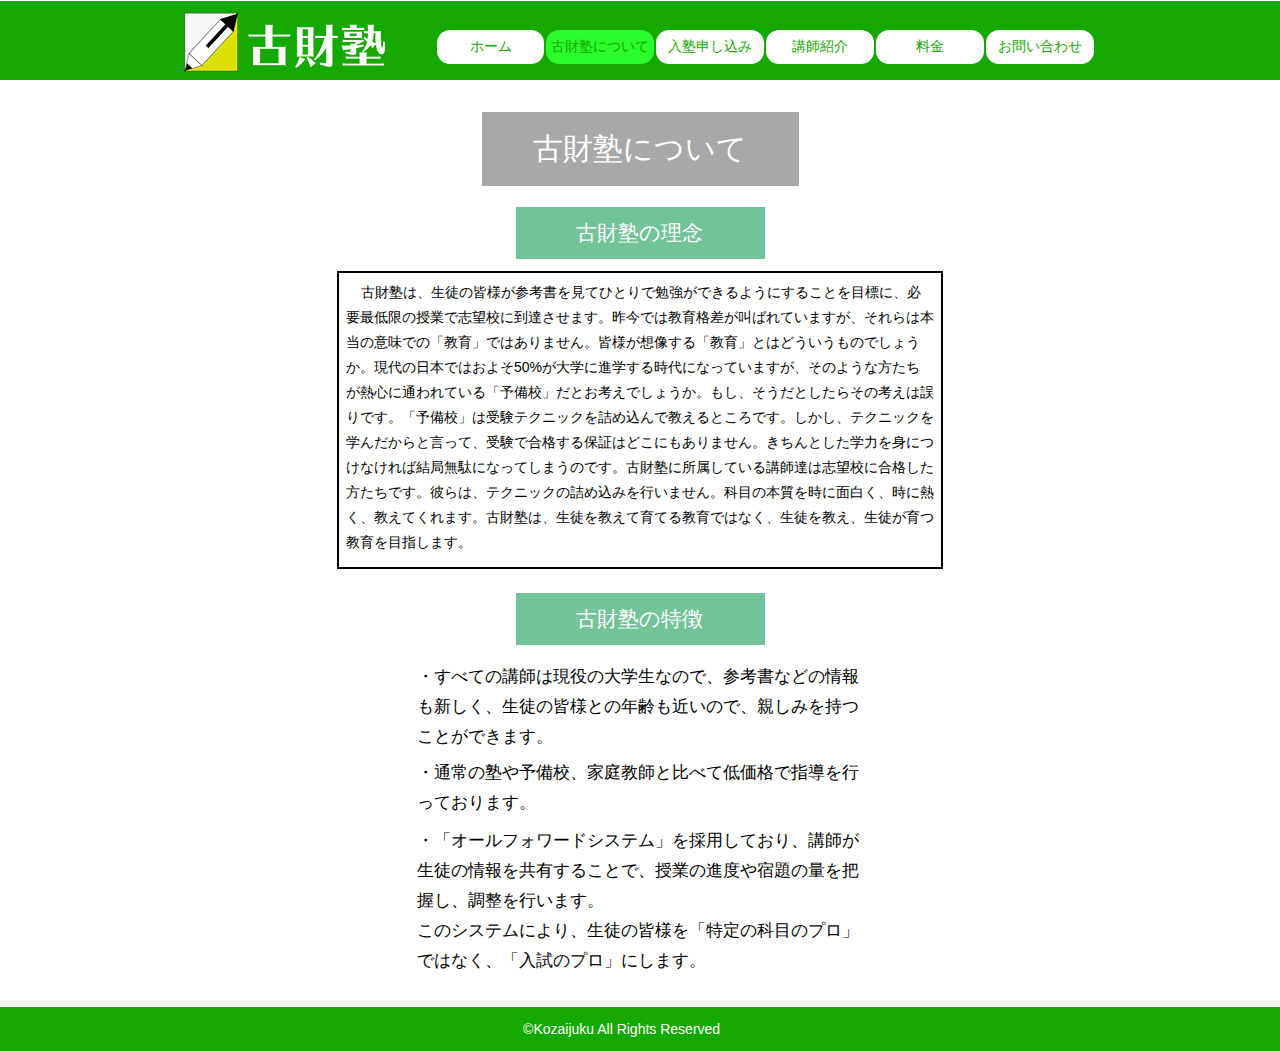
<file: about.html>
<!DOCTYPE html>
<html class="nojs html css_verticalspacer" lang="ja-JP">
 <head>

  <meta http-equiv="Content-type" content="text/html;charset=UTF-8"/>
  <meta name="generator" content="2018.1.0.386"/>
  <meta name="viewport" content="width=device-width, initial-scale=1.0"/>
  
  <script type="text/javascript">
   // Update the 'nojs'/'js' class on the html node
document.documentElement.className = document.documentElement.className.replace(/\bnojs\b/g, 'js');

// Check that all required assets are uploaded and up-to-date
if(typeof Muse == "undefined") window.Muse = {}; window.Muse.assets = {"required":["museutils.js", "museconfig.js", "jquery.watch.js", "webpro.js", "jquery.musemenu.js", "musewpdisclosure.js", "jquery.museresponsive.js", "require.js", "about.css"], "outOfDate":[]};
</script>
  
  <title>古財塾について</title>
  <!-- CSS -->
  <link rel="stylesheet" type="text/css" href="css/site_global.css?crc=444006867"/>
  <link rel="stylesheet" type="text/css" href="css/master_a-____.css?crc=127373152"/>
  <link rel="stylesheet" type="text/css" href="css/about.css?crc=266257169" id="pagesheet"/>
  <!-- IE-only CSS -->
  <!--[if lt IE 9]>
  <link rel="stylesheet" type="text/css" href="css/nomq_preview_master_a-____.css?crc=420193925"/>
  <link rel="stylesheet" type="text/css" href="css/nomq_about.css?crc=422846647" id="nomq_pagesheet"/>
  <![endif]-->
  <!-- JS includes -->
  <!--[if lt IE 9]>
  <script src="scripts/html5shiv.js?crc=4241844378" type="text/javascript"></script>
  <![endif]-->
   </head>
 <body>

  <div class="breakpoint active" id="bp_infinity" data-min-width="931"><!-- responsive breakpoint node -->
   <div class="clearfix borderbox" id="page"><!-- group -->
    <div class="clearfix grpelem" id="paccordionu5429"><!-- column -->
     <ul class="AccordionWidget clearfix colelem" id="accordionu5429" data-visibility="changed" style="visibility:hidden" data-rotate="90.00" data-mu-ie-matrix="progid:DXImageTransform.Microsoft.Matrix(M11=0,M12=-1,M21=1,M22=0,SizingMethod='auto expand')" data-mu-ie-matrix-dx="576" data-mu-ie-matrix-dy="-575"><!-- vertical box -->
      <li class="AccordionPanel clearfix colelem" id="u5434"><!-- vertical box --><div class="AccordionPanelTab borderbox clearfix colelem" id="u5437-5"><!-- content --><div id="u5437-4"><p><span id="u5437" class="shared_content" data-content-guid="u5437_content">​</span><span class="actAsInlineDiv normal_text" id="u8325"><!-- content --><span class="actAsDiv clearfix excludeFromNormalFlow" id="u8309"><!-- group --><span class="actAsDiv clearfix grpelem" id="u8311"><!-- group --><span class="actAsDiv grpelem shared_content" id="u8312" data-sizePolicy="fluidWidth" data-pintopage="page_fixedLeft" data-content-guid="u8312_content"><!-- simple frame --></span><span class="actAsDiv grpelem shared_content" id="u8313" data-sizePolicy="fluidWidth" data-pintopage="page_fixedLeft" data-content-guid="u8313_content"><!-- simple frame --></span><span class="actAsDiv grpelem shared_content" id="u8310" data-sizePolicy="fluidWidth" data-pintopage="page_fixedLeft" data-content-guid="u8310_content"><!-- simple frame --></span></span></span></span><span class="shared_content" data-content-guid="u5437-4_0_2_content"></span></p></div></div><div class="AccordionPanelContent disn clearfix colelem" id="u5435"><!-- group --><nav class="MenuBar clearfix grpelem" id="menuu8038" data-rotate="90.00"><!-- vertical box --><div class="MenuItemContainer clearfix colelem" id="u8046"><!-- horizontal box --><a class="nonblock nontext MenuItem MenuItemWithSubMenu borderbox clearfix grpelem" id="u8047" href="index.html"><!-- horizontal box --><div class="MenuItemLabel clearfix grpelem" id="u8048-4"><!-- content --><p class="shared_content" data-content-guid="u8048-4_0_content">ホーム</p></div></a></div><div class="MenuItemContainer clearfix colelem" id="u18074"><!-- horizontal box --><a class="nonblock nontext MenuItem MenuItemWithSubMenu MuseMenuActive borderbox clearfix grpelem" id="u18075" href="about.html"><!-- horizontal box --><div class="MenuItemLabel clearfix grpelem" id="u18077-4"><!-- content --><p class="shared_content" data-content-guid="u18077-4_0_content">古財塾について</p></div></a></div><div class="MenuItemContainer clearfix colelem" id="u8039"><!-- horizontal box --><a class="nonblock nontext MenuItem MenuItemWithSubMenu borderbox clearfix grpelem" id="u8040" href="application.html"><!-- horizontal box --><div class="MenuItemLabel clearfix grpelem" id="u8042-4"><!-- content --><p class="shared_content" data-content-guid="u8042-4_0_content">入塾申し込み</p></div></a></div><div class="MenuItemContainer clearfix colelem" id="u8053"><!-- horizontal box --><a class="nonblock nontext MenuItem MenuItemWithSubMenu borderbox clearfix grpelem" id="u8054" href="introduction.html"><!-- horizontal box --><div class="MenuItemLabel clearfix grpelem" id="u8056-4"><!-- content --><p class="shared_content" data-content-guid="u8056-4_0_content">講師紹介</p></div></a></div><div class="MenuItemContainer clearfix colelem" id="u8067"><!-- horizontal box --><a class="nonblock nontext MenuItem MenuItemWithSubMenu borderbox clearfix grpelem" id="u8070" href="price.html"><!-- horizontal box --><div class="MenuItemLabel clearfix grpelem" id="u8073-4"><!-- content --><p class="shared_content" data-content-guid="u8073-4_0_content">料金</p></div></a></div><div class="MenuItemContainer clearfix colelem" id="u8060"><!-- horizontal box --><a class="nonblock nontext MenuItem MenuItemWithSubMenu borderbox clearfix grpelem" id="u8061" href="contact.html"><!-- horizontal box --><div class="MenuItemLabel clearfix grpelem" id="u8064-4"><!-- content --><p class="shared_content" data-content-guid="u8064-4_0_content">お問い合わせ</p></div></a></div></nav></div></li>
     </ul>
     <div class="clearfix colelem" id="pu272-3"><!-- group -->
      <div class="browser_width grpelem shared_content" id="u272-3-bw" data-content-guid="u272-3-bw_content">
       <div class="clearfix" id="u272-3"><!-- content -->
        <p>&nbsp;</p>
       </div>
      </div>
      <nav class="MenuBar clearfix grpelem" id="menuu160"><!-- horizontal box -->
       <div class="MenuItemContainer clearfix grpelem" id="u168"><!-- vertical box -->
        <a class="nonblock nontext MenuItem MenuItemWithSubMenu borderbox clearfix colelem" id="u171" href="index.html"><!-- horizontal box --><div class="MenuItemLabel NoWrap clearfix grpelem" id="u172-4"><!-- content --><p class="shared_content" data-content-guid="u172-4_0_content">ホーム</p></div></a>
       </div>
       <div class="MenuItemContainer clearfix grpelem" id="u18125"><!-- vertical box -->
        <a class="nonblock nontext MenuItem MenuItemWithSubMenu MuseMenuActive borderbox clearfix colelem" id="u18126" href="about.html"><!-- horizontal box --><div class="MenuItemLabel NoWrap clearfix grpelem" id="u18129-4"><!-- content --><p class="shared_content" data-content-guid="u18129-4_0_content">古財塾について</p></div></a>
       </div>
       <div class="MenuItemContainer clearfix grpelem" id="u161"><!-- vertical box -->
        <a class="nonblock nontext MenuItem MenuItemWithSubMenu borderbox clearfix colelem" id="u162" href="application.html"><!-- horizontal box --><div class="MenuItemLabel NoWrap clearfix grpelem" id="u163-4"><!-- content --><p class="shared_content" data-content-guid="u163-4_0_content">入塾申し込み</p></div></a>
       </div>
       <div class="MenuItemContainer clearfix grpelem" id="u206"><!-- vertical box -->
        <a class="nonblock nontext MenuItem MenuItemWithSubMenu borderbox clearfix colelem" id="u209" href="introduction.html"><!-- horizontal box --><div class="MenuItemLabel NoWrap clearfix grpelem" id="u212-4"><!-- content --><p class="shared_content" data-content-guid="u212-4_0_content">講師紹介</p></div></a>
       </div>
       <div class="MenuItemContainer clearfix grpelem" id="u227"><!-- vertical box -->
        <a class="nonblock nontext MenuItem MenuItemWithSubMenu borderbox clearfix colelem" id="u228" href="price.html"><!-- horizontal box --><div class="MenuItemLabel NoWrap clearfix grpelem" id="u230-4"><!-- content --><p class="shared_content" data-content-guid="u230-4_0_content">料金</p></div></a>
       </div>
       <div class="MenuItemContainer clearfix grpelem" id="u248"><!-- vertical box -->
        <a class="nonblock nontext MenuItem MenuItemWithSubMenu borderbox clearfix colelem" id="u251" href="contact.html"><!-- horizontal box --><div class="MenuItemLabel NoWrap clearfix grpelem" id="u254-4"><!-- content --><p class="shared_content" data-content-guid="u254-4_0_content">お問い合わせ</p></div></a>
       </div>
      </nav>
      <div class="clip_frame grpelem" id="u320"><!-- image -->
       <img class="block temp_no_img_src" id="u320_img" data-orig-src="images/logo.png?crc=218268875" alt="" data-heightwidthratio="1.2838427947598254" data-image-width="229" data-image-height="294" src="images/blank.gif?crc=4208392903"/>
      </div>
      <div class="clearfix grpelem shared_content" id="u19608" data-content-guid="u19608_content"><!-- group -->
       <div class="rgba-background clearfix grpelem" id="u19605"><!-- group -->
        <div class="clearfix grpelem" id="u19602-4" data-sizePolicy="fixed" data-pintopage="page_fixedCenter"><!-- content -->
         <p>古財塾について</p>
        </div>
       </div>
      </div>
      <div class="rgba-background clearfix grpelem shared_content" id="u25390" data-content-guid="u25390_content"><!-- group -->
       <div class="clearfix grpelem" id="u25393-4" data-sizePolicy="fixed" data-pintopage="page_fixedCenter"><!-- content -->
        <p>古財塾の理念</p>
       </div>
      </div>
     </div>
     <div class="clearfix colelem shared_content" id="u25396-4" data-sizePolicy="fixed" data-pintopage="page_fixedCenter" data-content-guid="u25396-4_content"><!-- content -->
      <p id="u25396-2">古財塾は、生徒の皆様が参考書を見てひとりで勉強ができるようにすることを目標に、必要最低限の授業で志望校に到達させます。昨今では教育格差が叫ばれていますが、それらは本当の意味での「教育」ではありません。皆様が想像する「教育」とはどういうものでしょうか。現代の日本ではおよそ50%が大学に進学する時代になっていますが、そのような方たちが熱心に通われている「予備校」だとお考えでしょうか。もし、そうだとしたらその考えは誤りです。「予備校」は受験テクニックを詰め込んで教えるところです。しかし、テクニックを学んだからと言って、受験で合格する保証はどこにもありません。きちんとした学力を身につけなければ結局無駄になってしまうのです。古財塾に所属している講師達は志望校に合格した方たちです。彼らは、テクニックの詰め込みを行いません。科目の本質を時に面白く、時に熱く、教えてくれます。古財塾は、生徒を教えて育てる教育ではなく、生徒を教え、生徒が育つ教育を目指します。</p>
     </div>
     <div class="rgba-background clearfix colelem shared_content" id="u25399" data-content-guid="u25399_content"><!-- group -->
      <div class="clearfix grpelem" id="u25402-4" data-sizePolicy="fixed" data-pintopage="page_fixedCenter"><!-- content -->
       <p>古財塾の特徴</p>
      </div>
     </div>
     <div class="clearfix colelem shared_content" id="u25414-4" data-sizePolicy="fixed" data-pintopage="page_fixedCenter" data-content-guid="u25414-4_content"><!-- content -->
      <p>・すべての講師は現役の大学生なので、参考書などの情報も新しく、生徒の皆様との年齢も近いので、親しみを持つことができます。</p>
     </div>
     <div class="clearfix colelem shared_content" id="u25417-4" data-sizePolicy="fixed" data-pintopage="page_fixedCenter" data-content-guid="u25417-4_content"><!-- content -->
      <p>・通常の塾や予備校、家庭教師と比べて低価格で指導を行っております。</p>
     </div>
     <div class="clearfix colelem shared_content" id="u25420-7" data-sizePolicy="fixed" data-pintopage="page_fixedCenter" data-content-guid="u25420-7_content"><!-- content -->
      <p>・「オールフォワードシステム」を採用しており、講師が生徒の情報を共有することで、授業の進度や宿題の量を把握し、調整を行います。</p>
      <p>このシステムにより、生徒の皆様を「特定の科目のプロ」ではなく、「入試のプロ」にします。</p>
      <p>&nbsp;</p>
     </div>
    </div>
    <div class="verticalspacer" data-offset-top="1005" data-content-above-spacer="1005" data-content-below-spacer="43" data-sizePolicy="fixed" data-pintopage="page_fixedLeft"></div>
    <div class="browser_width grpelem" id="u97-bw">
     <div id="u97"><!-- group -->
      <div class="clearfix" id="u97_align_to_page">
       <div class="clearfix grpelem shared_content" id="u330-4" data-content-guid="u330-4_content"><!-- content -->
        <p>©Kozaijuku All Rights Reserved</p>
       </div>
      </div>
     </div>
    </div>
   </div>
  </div>
  <div class="breakpoint" id="bp_930" data-min-width="631" data-max-width="930"><!-- responsive breakpoint node -->
   <div class="clearfix borderbox temp_no_id" data-orig-id="page"><!-- group -->
    <div class="clearfix grpelem" id="ppu272-3"><!-- column -->
     <div class="clearfix colelem temp_no_id" data-orig-id="pu272-3"><!-- group -->
      <span class="browser_width grpelem placeholder" data-placeholder-for="u272-3-bw_content"><!-- placeholder node --></span>
      <nav class="MenuBar rounded-corners clearfix grpelem temp_no_id" data-orig-id="menuu160"><!-- horizontal box -->
       <div class="MenuItemContainer clearfix grpelem temp_no_id" data-orig-id="u168"><!-- vertical box -->
        <a class="nonblock nontext MenuItem MenuItemWithSubMenu borderbox rounded-corners clearfix colelem temp_no_id" href="index.html" data-orig-id="u171"><!-- horizontal box --><div class="MenuItemLabel NoWrap rounded-corners clearfix grpelem temp_no_id" data-orig-id="u172-4"><!-- content --><span class="placeholder" data-placeholder-for="u172-4_0_content"><!-- placeholder node --></span></div></a>
       </div>
       <div class="MenuItemContainer clearfix grpelem temp_no_id" data-orig-id="u18125"><!-- vertical box -->
        <a class="nonblock nontext MenuItem MenuItemWithSubMenu MuseMenuActive borderbox rounded-corners clearfix colelem temp_no_id" href="about.html" data-orig-id="u18126"><!-- horizontal box --><div class="MenuItemLabel NoWrap rounded-corners clearfix grpelem temp_no_id" data-orig-id="u18129-4"><!-- content --><span class="placeholder" data-placeholder-for="u18129-4_0_content"><!-- placeholder node --></span></div></a>
       </div>
       <div class="MenuItemContainer clearfix grpelem temp_no_id" data-orig-id="u161"><!-- vertical box -->
        <a class="nonblock nontext MenuItem MenuItemWithSubMenu borderbox rounded-corners clearfix colelem temp_no_id" href="application.html" data-orig-id="u162"><!-- horizontal box --><div class="MenuItemLabel NoWrap rounded-corners clearfix grpelem temp_no_id" data-orig-id="u163-4"><!-- content --><span class="placeholder" data-placeholder-for="u163-4_0_content"><!-- placeholder node --></span></div></a>
       </div>
       <div class="MenuItemContainer clearfix grpelem temp_no_id" data-orig-id="u206"><!-- vertical box -->
        <a class="nonblock nontext MenuItem MenuItemWithSubMenu borderbox rounded-corners clearfix colelem temp_no_id" href="introduction.html" data-orig-id="u209"><!-- horizontal box --><div class="MenuItemLabel NoWrap rounded-corners clearfix grpelem temp_no_id" data-orig-id="u212-4"><!-- content --><span class="placeholder" data-placeholder-for="u212-4_0_content"><!-- placeholder node --></span></div></a>
       </div>
       <div class="MenuItemContainer clearfix grpelem temp_no_id" data-orig-id="u227"><!-- vertical box -->
        <a class="nonblock nontext MenuItem MenuItemWithSubMenu borderbox rounded-corners clearfix colelem temp_no_id" href="price.html" data-orig-id="u228"><!-- horizontal box --><div class="MenuItemLabel NoWrap rounded-corners clearfix grpelem temp_no_id" data-orig-id="u230-4"><!-- content --><span class="placeholder" data-placeholder-for="u230-4_0_content"><!-- placeholder node --></span></div></a>
       </div>
       <div class="MenuItemContainer clearfix grpelem temp_no_id" data-orig-id="u248"><!-- vertical box -->
        <a class="nonblock nontext MenuItem MenuItemWithSubMenu borderbox rounded-corners clearfix colelem temp_no_id" href="contact.html" data-orig-id="u251"><!-- horizontal box --><div class="MenuItemLabel NoWrap rounded-corners clearfix grpelem temp_no_id" data-orig-id="u254-4"><!-- content --><span class="placeholder" data-placeholder-for="u254-4_0_content"><!-- placeholder node --></span></div></a>
       </div>
      </nav>
      <div class="clip_frame grpelem temp_no_id shared_content" data-sizePolicy="fixed" data-pintopage="page_fluidx" data-orig-id="u320" data-content-guid="u320_content"><!-- image -->
       <img class="block temp_no_id temp_no_img_src" data-orig-src="images/logo.png?crc=218268875" alt="" width="222" height="285" data-orig-id="u320_img" src="images/blank.gif?crc=4208392903"/>
      </div>
      <span class="clearfix grpelem placeholder" data-placeholder-for="u19608_content"><!-- placeholder node --></span>
      <span class="rgba-background clearfix grpelem placeholder" data-placeholder-for="u25390_content"><!-- placeholder node --></span>
      <ul class="AccordionWidget clearfix grpelem temp_no_id" data-visibility="changed" style="visibility:hidden" data-orig-id="accordionu5429"><!-- vertical box -->
       <li class="AccordionPanel clearfix colelem temp_no_id" data-orig-id="u5434"><!-- vertical box --><div class="AccordionPanelTab borderbox clearfix colelem temp_no_id" data-orig-id="u5437-5"><!-- content --><div class="temp_no_id" data-orig-id="u5437-4"><p><span class="placeholder" data-placeholder-for="u5437_content"><!-- placeholder node --></span><span class="actAsInlineDiv normal_text temp_no_id" data-orig-id="u8325"><!-- content --><span class="actAsDiv clearfix excludeFromNormalFlow temp_no_id" data-orig-id="u8309"><!-- group --><span class="actAsDiv rounded-corners clearfix grpelem temp_no_id" data-orig-id="u8311"><!-- group --><span class="actAsDiv rounded-corners grpelem placeholder" data-placeholder-for="u8312_content"><!-- placeholder node --></span><span class="actAsDiv rounded-corners grpelem placeholder" data-placeholder-for="u8313_content"><!-- placeholder node --></span><span class="actAsDiv rounded-corners grpelem placeholder" data-placeholder-for="u8310_content"><!-- placeholder node --></span></span></span></span><span class="placeholder" data-placeholder-for="u5437-4_0_2_content"><!-- placeholder node --></span></p></div></div><div class="AccordionPanelContent disn clearfix colelem temp_no_id" data-orig-id="u5435"><!-- group --><nav class="MenuBar clearfix grpelem temp_no_id" data-orig-id="menuu8038"><!-- vertical box --><div class="MenuItemContainer clearfix colelem temp_no_id" data-orig-id="u8046"><!-- horizontal box --><a class="nonblock nontext MenuItem MenuItemWithSubMenu borderbox clearfix grpelem temp_no_id" href="index.html" data-orig-id="u8047"><!-- horizontal box --><div class="MenuItemLabel clearfix grpelem temp_no_id" data-orig-id="u8048-4"><!-- content --><span class="placeholder" data-placeholder-for="u8048-4_0_content"><!-- placeholder node --></span></div></a></div><div class="MenuItemContainer clearfix colelem temp_no_id" data-orig-id="u18074"><!-- horizontal box --><a class="nonblock nontext MenuItem MenuItemWithSubMenu MuseMenuActive borderbox clearfix grpelem temp_no_id" href="about.html" data-orig-id="u18075"><!-- horizontal box --><div class="MenuItemLabel clearfix grpelem temp_no_id" data-orig-id="u18077-4"><!-- content --><span class="placeholder" data-placeholder-for="u18077-4_0_content"><!-- placeholder node --></span></div></a></div><div class="MenuItemContainer clearfix colelem temp_no_id" data-orig-id="u8039"><!-- horizontal box --><a class="nonblock nontext MenuItem MenuItemWithSubMenu borderbox clearfix grpelem temp_no_id" href="application.html" data-orig-id="u8040"><!-- horizontal box --><div class="MenuItemLabel clearfix grpelem temp_no_id" data-orig-id="u8042-4"><!-- content --><span class="placeholder" data-placeholder-for="u8042-4_0_content"><!-- placeholder node --></span></div></a></div><div class="MenuItemContainer clearfix colelem temp_no_id" data-orig-id="u8053"><!-- horizontal box --><a class="nonblock nontext MenuItem MenuItemWithSubMenu borderbox clearfix grpelem temp_no_id" href="introduction.html" data-orig-id="u8054"><!-- horizontal box --><div class="MenuItemLabel clearfix grpelem temp_no_id" data-orig-id="u8056-4"><!-- content --><span class="placeholder" data-placeholder-for="u8056-4_0_content"><!-- placeholder node --></span></div></a></div><div class="MenuItemContainer clearfix colelem temp_no_id" data-orig-id="u8067"><!-- horizontal box --><a class="nonblock nontext MenuItem MenuItemWithSubMenu borderbox clearfix grpelem temp_no_id" href="price.html" data-orig-id="u8070"><!-- horizontal box --><div class="MenuItemLabel clearfix grpelem temp_no_id" data-orig-id="u8073-4"><!-- content --><span class="placeholder" data-placeholder-for="u8073-4_0_content"><!-- placeholder node --></span></div></a></div><div class="MenuItemContainer clearfix colelem temp_no_id" data-orig-id="u8060"><!-- horizontal box --><a class="nonblock nontext MenuItem MenuItemWithSubMenu borderbox clearfix grpelem temp_no_id" href="contact.html" data-orig-id="u8061"><!-- horizontal box --><div class="MenuItemLabel clearfix grpelem temp_no_id" data-orig-id="u8064-4"><!-- content --><span class="placeholder" data-placeholder-for="u8064-4_0_content"><!-- placeholder node --></span></div></a></div></nav></div></li>
      </ul>
     </div>
     <span class="clearfix colelem placeholder" data-placeholder-for="u25396-4_content"><!-- placeholder node --></span>
     <span class="rgba-background clearfix colelem placeholder" data-placeholder-for="u25399_content"><!-- placeholder node --></span>
     <span class="clearfix colelem placeholder" data-placeholder-for="u25414-4_content"><!-- placeholder node --></span>
     <span class="clearfix colelem placeholder" data-placeholder-for="u25417-4_content"><!-- placeholder node --></span>
     <span class="clearfix colelem placeholder" data-placeholder-for="u25420-7_content"><!-- placeholder node --></span>
    </div>
    <div class="verticalspacer" data-offset-top="1005" data-content-above-spacer="1005" data-content-below-spacer="44" data-sizePolicy="fixed" data-pintopage="page_fixedLeft"></div>
    <div class="browser_width grpelem temp_no_id" data-orig-id="u97-bw">
     <div class="temp_no_id" data-orig-id="u97"><!-- group -->
      <div class="clearfix temp_no_id" data-orig-id="u97_align_to_page">
       <span class="clearfix grpelem placeholder" data-placeholder-for="u330-4_content"><!-- placeholder node --></span>
      </div>
     </div>
    </div>
   </div>
  </div>
  <div class="breakpoint" id="bp_630" data-min-width="501" data-max-width="630"><!-- responsive breakpoint node -->
   <div class="clearfix borderbox temp_no_id" data-orig-id="page"><!-- group -->
    <div class="clearfix grpelem temp_no_id" data-orig-id="ppu272-3"><!-- column -->
     <div class="clearfix colelem temp_no_id" data-orig-id="pu272-3"><!-- group -->
      <span class="browser_width grpelem placeholder" data-placeholder-for="u272-3-bw_content"><!-- placeholder node --></span>
      <nav class="MenuBar rounded-corners clearfix grpelem temp_no_id" data-orig-id="menuu160"><!-- horizontal box -->
       <div class="MenuItemContainer clearfix grpelem temp_no_id" data-orig-id="u168"><!-- vertical box -->
        <a class="nonblock nontext MenuItem MenuItemWithSubMenu borderbox rounded-corners clearfix colelem temp_no_id" href="index.html" data-orig-id="u171"><!-- horizontal box --><div class="MenuItemLabel NoWrap rounded-corners clearfix grpelem temp_no_id" data-orig-id="u172-4"><!-- content --><span class="placeholder" data-placeholder-for="u172-4_0_content"><!-- placeholder node --></span></div></a>
       </div>
       <div class="MenuItemContainer clearfix grpelem temp_no_id" data-orig-id="u18125"><!-- vertical box -->
        <a class="nonblock nontext MenuItem MenuItemWithSubMenu MuseMenuActive borderbox rounded-corners clearfix colelem temp_no_id" href="about.html" data-orig-id="u18126"><!-- horizontal box --><div class="MenuItemLabel NoWrap rounded-corners clearfix grpelem temp_no_id" data-orig-id="u18129-4"><!-- content --><span class="placeholder" data-placeholder-for="u18129-4_0_content"><!-- placeholder node --></span></div></a>
       </div>
       <div class="MenuItemContainer clearfix grpelem temp_no_id" data-orig-id="u161"><!-- vertical box -->
        <a class="nonblock nontext MenuItem MenuItemWithSubMenu borderbox rounded-corners clearfix colelem temp_no_id" href="application.html" data-orig-id="u162"><!-- horizontal box --><div class="MenuItemLabel NoWrap rounded-corners clearfix grpelem temp_no_id" data-orig-id="u163-4"><!-- content --><span class="placeholder" data-placeholder-for="u163-4_0_content"><!-- placeholder node --></span></div></a>
       </div>
       <div class="MenuItemContainer clearfix grpelem temp_no_id" data-orig-id="u206"><!-- vertical box -->
        <a class="nonblock nontext MenuItem MenuItemWithSubMenu borderbox rounded-corners clearfix colelem temp_no_id" href="introduction.html" data-orig-id="u209"><!-- horizontal box --><div class="MenuItemLabel NoWrap rounded-corners clearfix grpelem temp_no_id" data-orig-id="u212-4"><!-- content --><span class="placeholder" data-placeholder-for="u212-4_0_content"><!-- placeholder node --></span></div></a>
       </div>
       <div class="MenuItemContainer clearfix grpelem temp_no_id" data-orig-id="u227"><!-- vertical box -->
        <a class="nonblock nontext MenuItem MenuItemWithSubMenu borderbox rounded-corners clearfix colelem temp_no_id" href="price.html" data-orig-id="u228"><!-- horizontal box --><div class="MenuItemLabel NoWrap rounded-corners clearfix grpelem temp_no_id" data-orig-id="u230-4"><!-- content --><span class="placeholder" data-placeholder-for="u230-4_0_content"><!-- placeholder node --></span></div></a>
       </div>
       <div class="MenuItemContainer clearfix grpelem temp_no_id" data-orig-id="u248"><!-- vertical box -->
        <a class="nonblock nontext MenuItem MenuItemWithSubMenu borderbox rounded-corners clearfix colelem temp_no_id" href="contact.html" data-orig-id="u251"><!-- horizontal box --><div class="MenuItemLabel NoWrap rounded-corners clearfix grpelem temp_no_id" data-orig-id="u254-4"><!-- content --><span class="placeholder" data-placeholder-for="u254-4_0_content"><!-- placeholder node --></span></div></a>
       </div>
      </nav>
      <span class="clip_frame grpelem placeholder" data-placeholder-for="u320_content"><!-- placeholder node --></span>
      <span class="clearfix grpelem placeholder" data-placeholder-for="u19608_content"><!-- placeholder node --></span>
      <span class="rgba-background clearfix grpelem placeholder" data-placeholder-for="u25390_content"><!-- placeholder node --></span>
      <ul class="AccordionWidget clearfix grpelem temp_no_id" data-visibility="changed" style="visibility:hidden" data-orig-id="accordionu5429"><!-- vertical box -->
       <li class="AccordionPanel clearfix colelem temp_no_id" data-orig-id="u5434"><!-- vertical box --><div class="AccordionPanelTab borderbox clearfix colelem temp_no_id" data-orig-id="u5437-5"><!-- content --><div class="temp_no_id" data-orig-id="u5437-4"><p><span class="placeholder" data-placeholder-for="u5437_content"><!-- placeholder node --></span><span class="actAsInlineDiv normal_text temp_no_id" data-orig-id="u8325"><!-- content --><span class="actAsDiv clearfix excludeFromNormalFlow temp_no_id" data-orig-id="u8309"><!-- group --><span class="actAsDiv rounded-corners clearfix grpelem temp_no_id" data-orig-id="u8311"><!-- group --><span class="actAsDiv rounded-corners grpelem placeholder" data-placeholder-for="u8312_content"><!-- placeholder node --></span><span class="actAsDiv rounded-corners grpelem placeholder" data-placeholder-for="u8313_content"><!-- placeholder node --></span><span class="actAsDiv rounded-corners grpelem placeholder" data-placeholder-for="u8310_content"><!-- placeholder node --></span></span></span></span><span class="placeholder" data-placeholder-for="u5437-4_0_2_content"><!-- placeholder node --></span></p></div></div><div class="AccordionPanelContent disn clearfix colelem temp_no_id" data-orig-id="u5435"><!-- group --><nav class="MenuBar clearfix grpelem temp_no_id" data-orig-id="menuu8038"><!-- vertical box --><div class="MenuItemContainer clearfix colelem temp_no_id" data-orig-id="u8046"><!-- horizontal box --><a class="nonblock nontext MenuItem MenuItemWithSubMenu borderbox clearfix grpelem temp_no_id" href="index.html" data-orig-id="u8047"><!-- horizontal box --><div class="MenuItemLabel clearfix grpelem temp_no_id" data-orig-id="u8048-4"><!-- content --><span class="placeholder" data-placeholder-for="u8048-4_0_content"><!-- placeholder node --></span></div></a></div><div class="MenuItemContainer clearfix colelem temp_no_id" data-orig-id="u18074"><!-- horizontal box --><a class="nonblock nontext MenuItem MenuItemWithSubMenu MuseMenuActive borderbox clearfix grpelem temp_no_id" href="about.html" data-orig-id="u18075"><!-- horizontal box --><div class="MenuItemLabel clearfix grpelem temp_no_id" data-orig-id="u18077-4"><!-- content --><span class="placeholder" data-placeholder-for="u18077-4_0_content"><!-- placeholder node --></span></div></a></div><div class="MenuItemContainer clearfix colelem temp_no_id" data-orig-id="u8039"><!-- horizontal box --><a class="nonblock nontext MenuItem MenuItemWithSubMenu borderbox clearfix grpelem temp_no_id" href="application.html" data-orig-id="u8040"><!-- horizontal box --><div class="MenuItemLabel clearfix grpelem temp_no_id" data-orig-id="u8042-4"><!-- content --><span class="placeholder" data-placeholder-for="u8042-4_0_content"><!-- placeholder node --></span></div></a></div><div class="MenuItemContainer clearfix colelem temp_no_id" data-orig-id="u8053"><!-- horizontal box --><a class="nonblock nontext MenuItem MenuItemWithSubMenu borderbox clearfix grpelem temp_no_id" href="introduction.html" data-orig-id="u8054"><!-- horizontal box --><div class="MenuItemLabel clearfix grpelem temp_no_id" data-orig-id="u8056-4"><!-- content --><span class="placeholder" data-placeholder-for="u8056-4_0_content"><!-- placeholder node --></span></div></a></div><div class="MenuItemContainer clearfix colelem temp_no_id" data-orig-id="u8067"><!-- horizontal box --><a class="nonblock nontext MenuItem MenuItemWithSubMenu borderbox clearfix grpelem temp_no_id" href="price.html" data-orig-id="u8070"><!-- horizontal box --><div class="MenuItemLabel clearfix grpelem temp_no_id" data-orig-id="u8073-4"><!-- content --><span class="placeholder" data-placeholder-for="u8073-4_0_content"><!-- placeholder node --></span></div></a></div><div class="MenuItemContainer clearfix colelem temp_no_id" data-orig-id="u8060"><!-- horizontal box --><a class="nonblock nontext MenuItem MenuItemWithSubMenu borderbox clearfix grpelem temp_no_id" href="contact.html" data-orig-id="u8061"><!-- horizontal box --><div class="MenuItemLabel clearfix grpelem temp_no_id" data-orig-id="u8064-4"><!-- content --><span class="placeholder" data-placeholder-for="u8064-4_0_content"><!-- placeholder node --></span></div></a></div></nav></div></li>
      </ul>
     </div>
     <span class="clearfix colelem placeholder" data-placeholder-for="u25396-4_content"><!-- placeholder node --></span>
     <span class="rgba-background clearfix colelem placeholder" data-placeholder-for="u25399_content"><!-- placeholder node --></span>
     <span class="clearfix colelem placeholder" data-placeholder-for="u25414-4_content"><!-- placeholder node --></span>
     <span class="clearfix colelem placeholder" data-placeholder-for="u25417-4_content"><!-- placeholder node --></span>
     <span class="clearfix colelem placeholder" data-placeholder-for="u25420-7_content"><!-- placeholder node --></span>
    </div>
    <div class="verticalspacer shared_content" data-offset-top="1162" data-content-above-spacer="1161" data-content-below-spacer="44" data-sizePolicy="fixed" data-pintopage="page_fixedLeft" data-content-guid="page_1_content"></div>
    <div class="browser_width grpelem temp_no_id" data-orig-id="u97-bw">
     <div class="temp_no_id" data-orig-id="u97"><!-- group -->
      <div class="clearfix temp_no_id" data-orig-id="u97_align_to_page">
       <span class="clearfix grpelem placeholder" data-placeholder-for="u330-4_content"><!-- placeholder node --></span>
      </div>
     </div>
    </div>
   </div>
  </div>
  <div class="breakpoint" id="bp_500" data-min-width="397" data-max-width="500"><!-- responsive breakpoint node -->
   <div class="clearfix borderbox temp_no_id" data-orig-id="page"><!-- group -->
    <div class="clearfix grpelem temp_no_id" data-orig-id="ppu272-3"><!-- column -->
     <div class="clearfix colelem temp_no_id" data-orig-id="pu272-3"><!-- group -->
      <span class="browser_width grpelem placeholder" data-placeholder-for="u272-3-bw_content"><!-- placeholder node --></span>
      <nav class="MenuBar rounded-corners clearfix grpelem temp_no_id" data-orig-id="menuu160"><!-- horizontal box -->
       <div class="MenuItemContainer clearfix grpelem temp_no_id" data-orig-id="u168"><!-- vertical box -->
        <a class="nonblock nontext MenuItem MenuItemWithSubMenu borderbox rounded-corners clearfix colelem temp_no_id" href="index.html" data-orig-id="u171"><!-- horizontal box --><div class="MenuItemLabel NoWrap rounded-corners clearfix grpelem temp_no_id" data-orig-id="u172-4"><!-- content --><span class="placeholder" data-placeholder-for="u172-4_0_content"><!-- placeholder node --></span></div></a>
       </div>
       <div class="MenuItemContainer clearfix grpelem temp_no_id" data-orig-id="u18125"><!-- vertical box -->
        <a class="nonblock nontext MenuItem MenuItemWithSubMenu MuseMenuActive borderbox rounded-corners clearfix colelem temp_no_id" href="about.html" data-orig-id="u18126"><!-- horizontal box --><div class="MenuItemLabel NoWrap rounded-corners clearfix grpelem temp_no_id" data-orig-id="u18129-4"><!-- content --><span class="placeholder" data-placeholder-for="u18129-4_0_content"><!-- placeholder node --></span></div></a>
       </div>
       <div class="MenuItemContainer clearfix grpelem temp_no_id" data-orig-id="u161"><!-- vertical box -->
        <a class="nonblock nontext MenuItem MenuItemWithSubMenu borderbox rounded-corners clearfix colelem temp_no_id" href="application.html" data-orig-id="u162"><!-- horizontal box --><div class="MenuItemLabel NoWrap rounded-corners clearfix grpelem temp_no_id" data-orig-id="u163-4"><!-- content --><span class="placeholder" data-placeholder-for="u163-4_0_content"><!-- placeholder node --></span></div></a>
       </div>
       <div class="MenuItemContainer clearfix grpelem temp_no_id" data-orig-id="u206"><!-- vertical box -->
        <a class="nonblock nontext MenuItem MenuItemWithSubMenu borderbox rounded-corners clearfix colelem temp_no_id" href="introduction.html" data-orig-id="u209"><!-- horizontal box --><div class="MenuItemLabel NoWrap rounded-corners clearfix grpelem temp_no_id" data-orig-id="u212-4"><!-- content --><span class="placeholder" data-placeholder-for="u212-4_0_content"><!-- placeholder node --></span></div></a>
       </div>
       <div class="MenuItemContainer clearfix grpelem temp_no_id" data-orig-id="u227"><!-- vertical box -->
        <a class="nonblock nontext MenuItem MenuItemWithSubMenu borderbox rounded-corners clearfix colelem temp_no_id" href="price.html" data-orig-id="u228"><!-- horizontal box --><div class="MenuItemLabel NoWrap rounded-corners clearfix grpelem temp_no_id" data-orig-id="u230-4"><!-- content --><span class="placeholder" data-placeholder-for="u230-4_0_content"><!-- placeholder node --></span></div></a>
       </div>
       <div class="MenuItemContainer clearfix grpelem temp_no_id" data-orig-id="u248"><!-- vertical box -->
        <a class="nonblock nontext MenuItem MenuItemWithSubMenu borderbox rounded-corners clearfix colelem temp_no_id" href="contact.html" data-orig-id="u251"><!-- horizontal box --><div class="MenuItemLabel NoWrap rounded-corners clearfix grpelem temp_no_id" data-orig-id="u254-4"><!-- content --><span class="placeholder" data-placeholder-for="u254-4_0_content"><!-- placeholder node --></span></div></a>
       </div>
      </nav>
      <span class="clip_frame grpelem placeholder" data-placeholder-for="u320_content"><!-- placeholder node --></span>
      <span class="clearfix grpelem placeholder" data-placeholder-for="u19608_content"><!-- placeholder node --></span>
      <span class="rgba-background clearfix grpelem placeholder" data-placeholder-for="u25390_content"><!-- placeholder node --></span>
      <ul class="AccordionWidget clearfix grpelem temp_no_id" data-visibility="changed" style="visibility:hidden" data-orig-id="accordionu5429"><!-- vertical box -->
       <li class="AccordionPanel clearfix colelem temp_no_id" data-orig-id="u5434"><!-- vertical box --><div class="AccordionPanelTab borderbox clearfix colelem temp_no_id" data-orig-id="u5437-5"><!-- content --><div class="temp_no_id" data-orig-id="u5437-4"><p><span class="placeholder" data-placeholder-for="u5437_content"><!-- placeholder node --></span><span class="actAsInlineDiv normal_text temp_no_id" data-orig-id="u8325"><!-- content --><span class="actAsDiv clearfix excludeFromNormalFlow temp_no_id" data-orig-id="u8309"><!-- group --><span class="actAsDiv rounded-corners clearfix grpelem temp_no_id" data-orig-id="u8311"><!-- group --><span class="actAsDiv rounded-corners grpelem placeholder" data-placeholder-for="u8312_content"><!-- placeholder node --></span><span class="actAsDiv rounded-corners grpelem placeholder" data-placeholder-for="u8313_content"><!-- placeholder node --></span><span class="actAsDiv rounded-corners grpelem placeholder" data-placeholder-for="u8310_content"><!-- placeholder node --></span></span></span></span><span class="placeholder" data-placeholder-for="u5437-4_0_2_content"><!-- placeholder node --></span></p></div></div><div class="AccordionPanelContent disn clearfix colelem temp_no_id" data-orig-id="u5435"><!-- group --><nav class="MenuBar clearfix grpelem temp_no_id" data-orig-id="menuu8038"><!-- vertical box --><div class="MenuItemContainer clearfix colelem temp_no_id" data-orig-id="u8046"><!-- horizontal box --><a class="nonblock nontext MenuItem MenuItemWithSubMenu borderbox clearfix grpelem temp_no_id" href="index.html" data-orig-id="u8047"><!-- horizontal box --><div class="MenuItemLabel clearfix grpelem temp_no_id" data-orig-id="u8048-4"><!-- content --><span class="placeholder" data-placeholder-for="u8048-4_0_content"><!-- placeholder node --></span></div></a></div><div class="MenuItemContainer clearfix colelem temp_no_id" data-orig-id="u18074"><!-- horizontal box --><a class="nonblock nontext MenuItem MenuItemWithSubMenu MuseMenuActive borderbox clearfix grpelem temp_no_id" href="about.html" data-orig-id="u18075"><!-- horizontal box --><div class="MenuItemLabel clearfix grpelem temp_no_id" data-orig-id="u18077-4"><!-- content --><span class="placeholder" data-placeholder-for="u18077-4_0_content"><!-- placeholder node --></span></div></a></div><div class="MenuItemContainer clearfix colelem temp_no_id" data-orig-id="u8039"><!-- horizontal box --><a class="nonblock nontext MenuItem MenuItemWithSubMenu borderbox clearfix grpelem temp_no_id" href="application.html" data-orig-id="u8040"><!-- horizontal box --><div class="MenuItemLabel clearfix grpelem temp_no_id" data-orig-id="u8042-4"><!-- content --><span class="placeholder" data-placeholder-for="u8042-4_0_content"><!-- placeholder node --></span></div></a></div><div class="MenuItemContainer clearfix colelem temp_no_id" data-orig-id="u8053"><!-- horizontal box --><a class="nonblock nontext MenuItem MenuItemWithSubMenu borderbox clearfix grpelem temp_no_id" href="introduction.html" data-orig-id="u8054"><!-- horizontal box --><div class="MenuItemLabel clearfix grpelem temp_no_id" data-orig-id="u8056-4"><!-- content --><span class="placeholder" data-placeholder-for="u8056-4_0_content"><!-- placeholder node --></span></div></a></div><div class="MenuItemContainer clearfix colelem temp_no_id" data-orig-id="u8067"><!-- horizontal box --><a class="nonblock nontext MenuItem MenuItemWithSubMenu borderbox clearfix grpelem temp_no_id" href="price.html" data-orig-id="u8070"><!-- horizontal box --><div class="MenuItemLabel clearfix grpelem temp_no_id" data-orig-id="u8073-4"><!-- content --><span class="placeholder" data-placeholder-for="u8073-4_0_content"><!-- placeholder node --></span></div></a></div><div class="MenuItemContainer clearfix colelem temp_no_id" data-orig-id="u8060"><!-- horizontal box --><a class="nonblock nontext MenuItem MenuItemWithSubMenu borderbox clearfix grpelem temp_no_id" href="contact.html" data-orig-id="u8061"><!-- horizontal box --><div class="MenuItemLabel clearfix grpelem temp_no_id" data-orig-id="u8064-4"><!-- content --><span class="placeholder" data-placeholder-for="u8064-4_0_content"><!-- placeholder node --></span></div></a></div></nav></div></li>
      </ul>
     </div>
     <span class="clearfix colelem placeholder" data-placeholder-for="u25396-4_content"><!-- placeholder node --></span>
     <span class="rgba-background clearfix colelem placeholder" data-placeholder-for="u25399_content"><!-- placeholder node --></span>
     <span class="clearfix colelem placeholder" data-placeholder-for="u25414-4_content"><!-- placeholder node --></span>
     <span class="clearfix colelem placeholder" data-placeholder-for="u25417-4_content"><!-- placeholder node --></span>
     <span class="clearfix colelem placeholder" data-placeholder-for="u25420-7_content"><!-- placeholder node --></span>
    </div>
    <span class="verticalspacer placeholder" data-placeholder-for="page_1_content"><!-- placeholder node --></span>
    <div class="browser_width grpelem temp_no_id" data-orig-id="u97-bw">
     <div class="temp_no_id" data-orig-id="u97"><!-- group -->
      <div class="clearfix temp_no_id" data-orig-id="u97_align_to_page">
       <span class="clearfix grpelem placeholder" data-placeholder-for="u330-4_content"><!-- placeholder node --></span>
      </div>
     </div>
    </div>
   </div>
  </div>
  <div class="breakpoint" id="bp_396" data-min-width="324" data-max-width="396"><!-- responsive breakpoint node -->
   <div class="clearfix borderbox temp_no_id" data-orig-id="page"><!-- group -->
    <div class="clearfix grpelem temp_no_id" data-orig-id="ppu272-3"><!-- column -->
     <div class="clearfix colelem temp_no_id" data-orig-id="pu272-3"><!-- group -->
      <span class="browser_width grpelem placeholder" data-placeholder-for="u272-3-bw_content"><!-- placeholder node --></span>
      <nav class="MenuBar rounded-corners clearfix grpelem temp_no_id" data-orig-id="menuu160"><!-- horizontal box -->
       <div class="MenuItemContainer clearfix grpelem temp_no_id" data-orig-id="u168"><!-- vertical box -->
        <a class="nonblock nontext MenuItem MenuItemWithSubMenu borderbox rounded-corners clearfix colelem temp_no_id" href="index.html" data-orig-id="u171"><!-- horizontal box --><div class="MenuItemLabel NoWrap rounded-corners clearfix grpelem temp_no_id" data-orig-id="u172-4"><!-- content --><span class="placeholder" data-placeholder-for="u172-4_0_content"><!-- placeholder node --></span></div></a>
       </div>
       <div class="MenuItemContainer clearfix grpelem temp_no_id" data-orig-id="u18125"><!-- vertical box -->
        <a class="nonblock nontext MenuItem MenuItemWithSubMenu MuseMenuActive borderbox rounded-corners clearfix colelem temp_no_id" href="about.html" data-orig-id="u18126"><!-- horizontal box --><div class="MenuItemLabel NoWrap rounded-corners clearfix grpelem temp_no_id" data-orig-id="u18129-4"><!-- content --><span class="placeholder" data-placeholder-for="u18129-4_0_content"><!-- placeholder node --></span></div></a>
       </div>
       <div class="MenuItemContainer clearfix grpelem temp_no_id" data-orig-id="u161"><!-- vertical box -->
        <a class="nonblock nontext MenuItem MenuItemWithSubMenu borderbox rounded-corners clearfix colelem temp_no_id" href="application.html" data-orig-id="u162"><!-- horizontal box --><div class="MenuItemLabel NoWrap rounded-corners clearfix grpelem temp_no_id" data-orig-id="u163-4"><!-- content --><span class="placeholder" data-placeholder-for="u163-4_0_content"><!-- placeholder node --></span></div></a>
       </div>
       <div class="MenuItemContainer clearfix grpelem temp_no_id" data-orig-id="u206"><!-- vertical box -->
        <a class="nonblock nontext MenuItem MenuItemWithSubMenu borderbox rounded-corners clearfix colelem temp_no_id" href="introduction.html" data-orig-id="u209"><!-- horizontal box --><div class="MenuItemLabel NoWrap rounded-corners clearfix grpelem temp_no_id" data-orig-id="u212-4"><!-- content --><span class="placeholder" data-placeholder-for="u212-4_0_content"><!-- placeholder node --></span></div></a>
       </div>
       <div class="MenuItemContainer clearfix grpelem temp_no_id" data-orig-id="u227"><!-- vertical box -->
        <a class="nonblock nontext MenuItem MenuItemWithSubMenu borderbox rounded-corners clearfix colelem temp_no_id" href="price.html" data-orig-id="u228"><!-- horizontal box --><div class="MenuItemLabel NoWrap rounded-corners clearfix grpelem temp_no_id" data-orig-id="u230-4"><!-- content --><span class="placeholder" data-placeholder-for="u230-4_0_content"><!-- placeholder node --></span></div></a>
       </div>
       <div class="MenuItemContainer clearfix grpelem temp_no_id" data-orig-id="u248"><!-- vertical box -->
        <a class="nonblock nontext MenuItem MenuItemWithSubMenu borderbox rounded-corners clearfix colelem temp_no_id" href="contact.html" data-orig-id="u251"><!-- horizontal box --><div class="MenuItemLabel NoWrap rounded-corners clearfix grpelem temp_no_id" data-orig-id="u254-4"><!-- content --><span class="placeholder" data-placeholder-for="u254-4_0_content"><!-- placeholder node --></span></div></a>
       </div>
      </nav>
      <span class="clip_frame grpelem placeholder" data-placeholder-for="u320_content"><!-- placeholder node --></span>
      <span class="clearfix grpelem placeholder" data-placeholder-for="u19608_content"><!-- placeholder node --></span>
      <span class="rgba-background clearfix grpelem placeholder" data-placeholder-for="u25390_content"><!-- placeholder node --></span>
      <ul class="AccordionWidget clearfix grpelem temp_no_id" data-visibility="changed" style="visibility:hidden" data-orig-id="accordionu5429"><!-- vertical box -->
       <li class="AccordionPanel clearfix colelem temp_no_id" data-orig-id="u5434"><!-- vertical box --><div class="AccordionPanelTab borderbox clearfix colelem temp_no_id" data-orig-id="u5437-5"><!-- content --><div class="temp_no_id" data-orig-id="u5437-4"><p><span class="placeholder" data-placeholder-for="u5437_content"><!-- placeholder node --></span><span class="actAsInlineDiv normal_text temp_no_id" data-orig-id="u8325"><!-- content --><span class="actAsDiv clearfix excludeFromNormalFlow temp_no_id" data-orig-id="u8309"><!-- group --><span class="actAsDiv rounded-corners clearfix grpelem temp_no_id" data-orig-id="u8311"><!-- group --><span class="actAsDiv rounded-corners grpelem placeholder" data-placeholder-for="u8312_content"><!-- placeholder node --></span><span class="actAsDiv rounded-corners grpelem placeholder" data-placeholder-for="u8313_content"><!-- placeholder node --></span><span class="actAsDiv rounded-corners grpelem placeholder" data-placeholder-for="u8310_content"><!-- placeholder node --></span></span></span></span><span class="placeholder" data-placeholder-for="u5437-4_0_2_content"><!-- placeholder node --></span></p></div></div><div class="AccordionPanelContent disn clearfix colelem temp_no_id" data-orig-id="u5435"><!-- group --><nav class="MenuBar clearfix grpelem temp_no_id" data-orig-id="menuu8038"><!-- vertical box --><div class="MenuItemContainer clearfix colelem temp_no_id" data-orig-id="u8046"><!-- horizontal box --><a class="nonblock nontext MenuItem MenuItemWithSubMenu borderbox clearfix grpelem temp_no_id" href="index.html" data-orig-id="u8047"><!-- horizontal box --><div class="MenuItemLabel clearfix grpelem temp_no_id" data-orig-id="u8048-4"><!-- content --><span class="placeholder" data-placeholder-for="u8048-4_0_content"><!-- placeholder node --></span></div></a></div><div class="MenuItemContainer clearfix colelem temp_no_id" data-orig-id="u18074"><!-- horizontal box --><a class="nonblock nontext MenuItem MenuItemWithSubMenu MuseMenuActive borderbox clearfix grpelem temp_no_id" href="about.html" data-orig-id="u18075"><!-- horizontal box --><div class="MenuItemLabel clearfix grpelem temp_no_id" data-orig-id="u18077-4"><!-- content --><span class="placeholder" data-placeholder-for="u18077-4_0_content"><!-- placeholder node --></span></div></a></div><div class="MenuItemContainer clearfix colelem temp_no_id" data-orig-id="u8039"><!-- horizontal box --><a class="nonblock nontext MenuItem MenuItemWithSubMenu borderbox clearfix grpelem temp_no_id" href="application.html" data-orig-id="u8040"><!-- horizontal box --><div class="MenuItemLabel clearfix grpelem temp_no_id" data-orig-id="u8042-4"><!-- content --><span class="placeholder" data-placeholder-for="u8042-4_0_content"><!-- placeholder node --></span></div></a></div><div class="MenuItemContainer clearfix colelem temp_no_id" data-orig-id="u8053"><!-- horizontal box --><a class="nonblock nontext MenuItem MenuItemWithSubMenu borderbox clearfix grpelem temp_no_id" href="introduction.html" data-orig-id="u8054"><!-- horizontal box --><div class="MenuItemLabel clearfix grpelem temp_no_id" data-orig-id="u8056-4"><!-- content --><span class="placeholder" data-placeholder-for="u8056-4_0_content"><!-- placeholder node --></span></div></a></div><div class="MenuItemContainer clearfix colelem temp_no_id" data-orig-id="u8067"><!-- horizontal box --><a class="nonblock nontext MenuItem MenuItemWithSubMenu borderbox clearfix grpelem temp_no_id" href="price.html" data-orig-id="u8070"><!-- horizontal box --><div class="MenuItemLabel clearfix grpelem temp_no_id" data-orig-id="u8073-4"><!-- content --><span class="placeholder" data-placeholder-for="u8073-4_0_content"><!-- placeholder node --></span></div></a></div><div class="MenuItemContainer clearfix colelem temp_no_id" data-orig-id="u8060"><!-- horizontal box --><a class="nonblock nontext MenuItem MenuItemWithSubMenu borderbox clearfix grpelem temp_no_id" href="contact.html" data-orig-id="u8061"><!-- horizontal box --><div class="MenuItemLabel clearfix grpelem temp_no_id" data-orig-id="u8064-4"><!-- content --><span class="placeholder" data-placeholder-for="u8064-4_0_content"><!-- placeholder node --></span></div></a></div></nav></div></li>
      </ul>
     </div>
     <span class="clearfix colelem placeholder" data-placeholder-for="u25396-4_content"><!-- placeholder node --></span>
     <span class="rgba-background clearfix colelem placeholder" data-placeholder-for="u25399_content"><!-- placeholder node --></span>
     <span class="clearfix colelem placeholder" data-placeholder-for="u25414-4_content"><!-- placeholder node --></span>
     <span class="clearfix colelem placeholder" data-placeholder-for="u25417-4_content"><!-- placeholder node --></span>
     <span class="clearfix colelem placeholder" data-placeholder-for="u25420-7_content"><!-- placeholder node --></span>
    </div>
    <div class="verticalspacer" data-offset-top="1346" data-content-above-spacer="1346" data-content-below-spacer="45" data-sizePolicy="fixed" data-pintopage="page_fixedLeft"></div>
    <div class="browser_width grpelem temp_no_id" data-orig-id="u97-bw">
     <div class="temp_no_id" data-orig-id="u97"><!-- group -->
      <div class="clearfix temp_no_id" data-orig-id="u97_align_to_page">
       <span class="clearfix grpelem placeholder" data-placeholder-for="u330-4_content"><!-- placeholder node --></span>
      </div>
     </div>
    </div>
   </div>
  </div>
  <div class="breakpoint" id="bp_323" data-max-width="323"><!-- responsive breakpoint node -->
   <div class="clearfix borderbox temp_no_id" data-orig-id="page"><!-- group -->
    <div class="clearfix grpelem temp_no_id" data-orig-id="ppu272-3"><!-- column -->
     <div class="clearfix colelem temp_no_id" data-orig-id="pu272-3"><!-- group -->
      <span class="browser_width grpelem placeholder" data-placeholder-for="u272-3-bw_content"><!-- placeholder node --></span>
      <nav class="MenuBar rounded-corners clearfix grpelem temp_no_id" data-orig-id="menuu160"><!-- horizontal box -->
       <div class="MenuItemContainer clearfix grpelem temp_no_id" data-orig-id="u168"><!-- vertical box -->
        <a class="nonblock nontext MenuItem MenuItemWithSubMenu borderbox rounded-corners clearfix colelem temp_no_id" href="index.html" data-orig-id="u171"><!-- horizontal box --><div class="MenuItemLabel NoWrap rounded-corners clearfix grpelem temp_no_id" data-orig-id="u172-4"><!-- content --><span class="placeholder" data-placeholder-for="u172-4_0_content"><!-- placeholder node --></span></div></a>
       </div>
       <div class="MenuItemContainer clearfix grpelem temp_no_id" data-orig-id="u18125"><!-- vertical box -->
        <a class="nonblock nontext MenuItem MenuItemWithSubMenu MuseMenuActive borderbox rounded-corners clearfix colelem temp_no_id" href="about.html" data-orig-id="u18126"><!-- horizontal box --><div class="MenuItemLabel NoWrap rounded-corners clearfix grpelem temp_no_id" data-orig-id="u18129-4"><!-- content --><span class="placeholder" data-placeholder-for="u18129-4_0_content"><!-- placeholder node --></span></div></a>
       </div>
       <div class="MenuItemContainer clearfix grpelem temp_no_id" data-orig-id="u161"><!-- vertical box -->
        <a class="nonblock nontext MenuItem MenuItemWithSubMenu borderbox rounded-corners clearfix colelem temp_no_id" href="application.html" data-orig-id="u162"><!-- horizontal box --><div class="MenuItemLabel NoWrap rounded-corners clearfix grpelem temp_no_id" data-orig-id="u163-4"><!-- content --><span class="placeholder" data-placeholder-for="u163-4_0_content"><!-- placeholder node --></span></div></a>
       </div>
       <div class="MenuItemContainer clearfix grpelem temp_no_id" data-orig-id="u206"><!-- vertical box -->
        <a class="nonblock nontext MenuItem MenuItemWithSubMenu borderbox rounded-corners clearfix colelem temp_no_id" href="introduction.html" data-orig-id="u209"><!-- horizontal box --><div class="MenuItemLabel NoWrap rounded-corners clearfix grpelem temp_no_id" data-orig-id="u212-4"><!-- content --><span class="placeholder" data-placeholder-for="u212-4_0_content"><!-- placeholder node --></span></div></a>
       </div>
       <div class="MenuItemContainer clearfix grpelem temp_no_id" data-orig-id="u227"><!-- vertical box -->
        <a class="nonblock nontext MenuItem MenuItemWithSubMenu borderbox rounded-corners clearfix colelem temp_no_id" href="price.html" data-orig-id="u228"><!-- horizontal box --><div class="MenuItemLabel NoWrap rounded-corners clearfix grpelem temp_no_id" data-orig-id="u230-4"><!-- content --><span class="placeholder" data-placeholder-for="u230-4_0_content"><!-- placeholder node --></span></div></a>
       </div>
       <div class="MenuItemContainer clearfix grpelem temp_no_id" data-orig-id="u248"><!-- vertical box -->
        <a class="nonblock nontext MenuItem MenuItemWithSubMenu borderbox rounded-corners clearfix colelem temp_no_id" href="contact.html" data-orig-id="u251"><!-- horizontal box --><div class="MenuItemLabel NoWrap rounded-corners clearfix grpelem temp_no_id" data-orig-id="u254-4"><!-- content --><span class="placeholder" data-placeholder-for="u254-4_0_content"><!-- placeholder node --></span></div></a>
       </div>
      </nav>
      <span class="clip_frame grpelem placeholder" data-placeholder-for="u320_content"><!-- placeholder node --></span>
      <span class="clearfix grpelem placeholder" data-placeholder-for="u19608_content"><!-- placeholder node --></span>
      <span class="rgba-background clearfix grpelem placeholder" data-placeholder-for="u25390_content"><!-- placeholder node --></span>
      <ul class="AccordionWidget clearfix grpelem temp_no_id" data-visibility="changed" style="visibility:hidden" data-orig-id="accordionu5429"><!-- vertical box -->
       <li class="AccordionPanel clearfix colelem temp_no_id" data-orig-id="u5434"><!-- vertical box --><div class="AccordionPanelTab borderbox clearfix colelem temp_no_id" data-orig-id="u5437-5"><!-- content --><div class="temp_no_id" data-orig-id="u5437-4"><p><span class="placeholder" data-placeholder-for="u5437_content"><!-- placeholder node --></span><span class="actAsInlineDiv normal_text temp_no_id" data-orig-id="u8325"><!-- content --><span class="actAsDiv clearfix excludeFromNormalFlow temp_no_id" data-orig-id="u8309"><!-- group --><span class="actAsDiv rounded-corners clearfix grpelem temp_no_id" data-orig-id="u8311"><!-- group --><span class="actAsDiv rounded-corners grpelem placeholder" data-placeholder-for="u8312_content"><!-- placeholder node --></span><span class="actAsDiv rounded-corners grpelem placeholder" data-placeholder-for="u8313_content"><!-- placeholder node --></span><span class="actAsDiv rounded-corners grpelem placeholder" data-placeholder-for="u8310_content"><!-- placeholder node --></span></span></span></span><span class="placeholder" data-placeholder-for="u5437-4_0_2_content"><!-- placeholder node --></span></p></div></div><div class="AccordionPanelContent disn clearfix colelem temp_no_id" data-orig-id="u5435"><!-- group --><nav class="MenuBar clearfix grpelem temp_no_id" data-orig-id="menuu8038"><!-- vertical box --><div class="MenuItemContainer clearfix colelem temp_no_id" data-orig-id="u8046"><!-- horizontal box --><a class="nonblock nontext MenuItem MenuItemWithSubMenu borderbox clearfix grpelem temp_no_id" href="index.html" data-orig-id="u8047"><!-- horizontal box --><div class="MenuItemLabel clearfix grpelem temp_no_id" data-orig-id="u8048-4"><!-- content --><span class="placeholder" data-placeholder-for="u8048-4_0_content"><!-- placeholder node --></span></div></a></div><div class="MenuItemContainer clearfix colelem temp_no_id" data-orig-id="u18074"><!-- horizontal box --><a class="nonblock nontext MenuItem MenuItemWithSubMenu MuseMenuActive borderbox clearfix grpelem temp_no_id" href="about.html" data-orig-id="u18075"><!-- horizontal box --><div class="MenuItemLabel clearfix grpelem temp_no_id" data-orig-id="u18077-4"><!-- content --><span class="placeholder" data-placeholder-for="u18077-4_0_content"><!-- placeholder node --></span></div></a></div><div class="MenuItemContainer clearfix colelem temp_no_id" data-orig-id="u8039"><!-- horizontal box --><a class="nonblock nontext MenuItem MenuItemWithSubMenu borderbox clearfix grpelem temp_no_id" href="application.html" data-orig-id="u8040"><!-- horizontal box --><div class="MenuItemLabel clearfix grpelem temp_no_id" data-orig-id="u8042-4"><!-- content --><span class="placeholder" data-placeholder-for="u8042-4_0_content"><!-- placeholder node --></span></div></a></div><div class="MenuItemContainer clearfix colelem temp_no_id" data-orig-id="u8053"><!-- horizontal box --><a class="nonblock nontext MenuItem MenuItemWithSubMenu borderbox clearfix grpelem temp_no_id" href="introduction.html" data-orig-id="u8054"><!-- horizontal box --><div class="MenuItemLabel clearfix grpelem temp_no_id" data-orig-id="u8056-4"><!-- content --><span class="placeholder" data-placeholder-for="u8056-4_0_content"><!-- placeholder node --></span></div></a></div><div class="MenuItemContainer clearfix colelem temp_no_id" data-orig-id="u8067"><!-- horizontal box --><a class="nonblock nontext MenuItem MenuItemWithSubMenu borderbox clearfix grpelem temp_no_id" href="price.html" data-orig-id="u8070"><!-- horizontal box --><div class="MenuItemLabel clearfix grpelem temp_no_id" data-orig-id="u8073-4"><!-- content --><span class="placeholder" data-placeholder-for="u8073-4_0_content"><!-- placeholder node --></span></div></a></div><div class="MenuItemContainer clearfix colelem temp_no_id" data-orig-id="u8060"><!-- horizontal box --><a class="nonblock nontext MenuItem MenuItemWithSubMenu borderbox clearfix grpelem temp_no_id" href="contact.html" data-orig-id="u8061"><!-- horizontal box --><div class="MenuItemLabel clearfix grpelem temp_no_id" data-orig-id="u8064-4"><!-- content --><span class="placeholder" data-placeholder-for="u8064-4_0_content"><!-- placeholder node --></span></div></a></div></nav></div></li>
      </ul>
     </div>
     <span class="clearfix colelem placeholder" data-placeholder-for="u25396-4_content"><!-- placeholder node --></span>
     <span class="rgba-background clearfix colelem placeholder" data-placeholder-for="u25399_content"><!-- placeholder node --></span>
     <span class="clearfix colelem placeholder" data-placeholder-for="u25414-4_content"><!-- placeholder node --></span>
     <span class="clearfix colelem placeholder" data-placeholder-for="u25417-4_content"><!-- placeholder node --></span>
     <span class="clearfix colelem placeholder" data-placeholder-for="u25420-7_content"><!-- placeholder node --></span>
    </div>
    <div class="verticalspacer" data-offset-top="1424" data-content-above-spacer="1423" data-content-below-spacer="44" data-sizePolicy="fixed" data-pintopage="page_fixedLeft"></div>
    <div class="browser_width grpelem temp_no_id" data-orig-id="u97-bw">
     <div class="temp_no_id" data-orig-id="u97"><!-- group -->
      <div class="clearfix temp_no_id" data-orig-id="u97_align_to_page">
       <span class="clearfix grpelem placeholder" data-placeholder-for="u330-4_content"><!-- placeholder node --></span>
      </div>
     </div>
    </div>
   </div>
  </div>
  <!-- Other scripts -->
  <script type="text/javascript">
   // Decide whether to suppress missing file error or not based on preference setting
var suppressMissingFileError = false
</script>
  <script type="text/javascript">
   window.Muse.assets.check=function(c){if(!window.Muse.assets.checked){window.Muse.assets.checked=!0;var b={},d=function(a,b){if(window.getComputedStyle){var c=window.getComputedStyle(a,null);return c&&c.getPropertyValue(b)||c&&c[b]||""}if(document.documentElement.currentStyle)return(c=a.currentStyle)&&c[b]||a.style&&a.style[b]||"";return""},a=function(a){if(a.match(/^rgb/))return a=a.replace(/\s+/g,"").match(/([\d\,]+)/gi)[0].split(","),(parseInt(a[0])<<16)+(parseInt(a[1])<<8)+parseInt(a[2]);if(a.match(/^\#/))return parseInt(a.substr(1),
16);return 0},f=function(f){for(var g=document.getElementsByTagName("link"),j=0;j<g.length;j++)if("text/css"==g[j].type){var l=(g[j].href||"").match(/\/?css\/([\w\-]+\.css)\?crc=(\d+)/);if(!l||!l[1]||!l[2])break;b[l[1]]=l[2]}g=document.createElement("div");g.className="version";g.style.cssText="display:none; width:1px; height:1px;";document.getElementsByTagName("body")[0].appendChild(g);for(j=0;j<Muse.assets.required.length;){var l=Muse.assets.required[j],k=l.match(/([\w\-\.]+)\.(\w+)$/),i=k&&k[1]?
k[1]:null,k=k&&k[2]?k[2]:null;switch(k.toLowerCase()){case "css":i=i.replace(/\W/gi,"_").replace(/^([^a-z])/gi,"_$1");g.className+=" "+i;i=a(d(g,"color"));k=a(d(g,"backgroundColor"));i!=0||k!=0?(Muse.assets.required.splice(j,1),"undefined"!=typeof b[l]&&(i!=b[l]>>>24||k!=(b[l]&16777215))&&Muse.assets.outOfDate.push(l)):j++;g.className="version";break;case "js":j++;break;default:throw Error("Unsupported file type: "+k);}}c?c().jquery!="1.8.3"&&Muse.assets.outOfDate.push("jquery-1.8.3.min.js"):Muse.assets.required.push("jquery-1.8.3.min.js");
g.parentNode.removeChild(g);if(Muse.assets.outOfDate.length||Muse.assets.required.length)g="サーバー上の一部のファイルが見つからないか、正しくない可能性があります。ブラウザーのキャッシュをクリアして再試行してください。問題が解決されない場合は、Web サイトの作成者に問い合わせてください。",f&&Muse.assets.outOfDate.length&&(g+="\nOut of date: "+Muse.assets.outOfDate.join(",")),f&&Muse.assets.required.length&&(g+="\nMissing: "+Muse.assets.required.join(",")),suppressMissingFileError?(g+="\nUse SuppressMissingFileError key in AppPrefs.xml to show missing file error pop up.",console.log(g)):alert(g)};location&&location.search&&location.search.match&&location.search.match(/muse_debug/gi)?
setTimeout(function(){f(!0)},5E3):f()}};
var muse_init=function(){require.config({baseUrl:""});require(["jquery","museutils","whatinput","jquery.musemenu","webpro","musewpdisclosure","jquery.watch","jquery.museresponsive"],function(c){var $ = c;$(document).ready(function(){try{
window.Muse.assets.check($);/* body */
Muse.Utils.transformMarkupToFixBrowserProblemsPreInit();/* body */
Muse.Utils.prepHyperlinks(true);/* body */
Muse.Utils.resizeHeight('.browser_width');/* resize height */
Muse.Utils.requestAnimationFrame(function() { $('body').addClass('initialized'); });/* mark body as initialized */
Muse.Utils.makeButtonsVisibleAfterSettingMinWidth();/* body */
Muse.Utils.initWidget('.MenuBar', ['#bp_infinity', '#bp_930', '#bp_630', '#bp_500', '#bp_396', '#bp_323'], function(elem) { return $(elem).museMenu(); });/* unifiedNavBar */
Muse.Utils.initWidget('#accordionu5429', ['#bp_infinity', '#bp_930', '#bp_630', '#bp_500', '#bp_396', '#bp_323'], function(elem) { return new WebPro.Widget.Accordion(elem, {canCloseAll:true,defaultIndex:-1}); });/* #accordionu5429 */
Muse.Utils.fullPage('#page');/* 100% height page */
$( '.breakpoint' ).registerBreakpoint();/* Register breakpoints */
Muse.Utils.transformMarkupToFixBrowserProblems();/* body */
}catch(b){if(b&&"function"==typeof b.notify?b.notify():Muse.Assert.fail("Error calling selector function: "+b),false)throw b;}})})};

</script>
  <!-- RequireJS script -->
  <script src="scripts/require.js?crc=7928878" type="text/javascript" async data-main="scripts/museconfig.js?crc=310584261" onload="if (requirejs) requirejs.onError = function(requireType, requireModule) { if (requireType && requireType.toString && requireType.toString().indexOf && 0 <= requireType.toString().indexOf('#scripterror')) window.Muse.assets.check(); }" onerror="window.Muse.assets.check();"></script>
   </body>
</html>
</file>
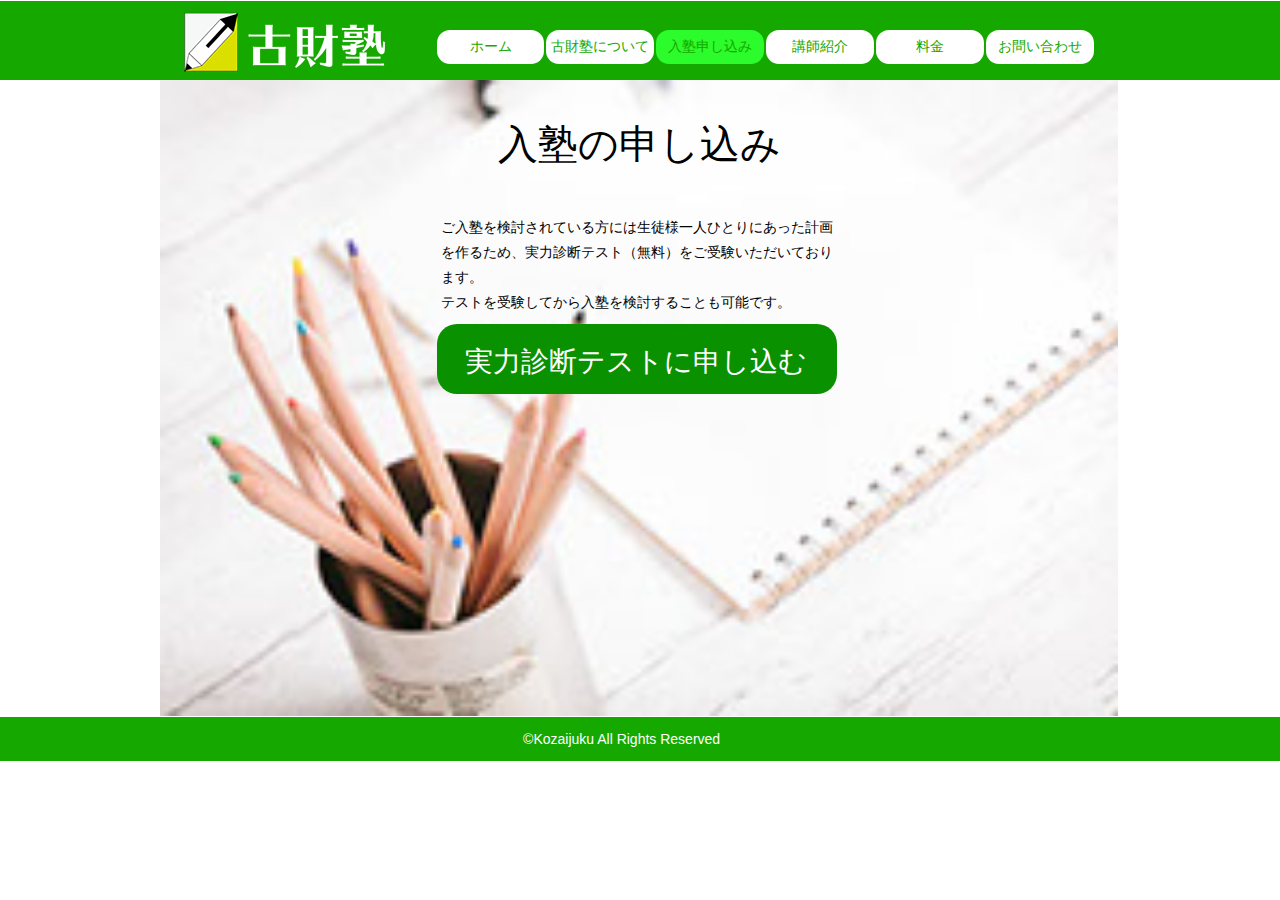
<file: application.html>
<!DOCTYPE html>
<html class="nojs html css_verticalspacer" lang="ja-JP">
 <head>

  <meta http-equiv="Content-type" content="text/html;charset=UTF-8"/>
  <meta name="generator" content="2018.1.0.386"/>
  <meta name="viewport" content="width=device-width, initial-scale=1.0"/>
  
  <script type="text/javascript">
   // Update the 'nojs'/'js' class on the html node
document.documentElement.className = document.documentElement.className.replace(/\bnojs\b/g, 'js');

// Check that all required assets are uploaded and up-to-date
if(typeof Muse == "undefined") window.Muse = {}; window.Muse.assets = {"required":["museutils.js", "museconfig.js", "jquery.watch.js", "webpro.js", "jquery.musemenu.js", "musewpdisclosure.js", "jquery.museresponsive.js", "require.js", "application.css"], "outOfDate":[]};
</script>
  
  <title>入塾申し込み</title>
  <!-- CSS -->
  <link rel="stylesheet" type="text/css" href="css/site_global.css?crc=444006867"/>
  <link rel="stylesheet" type="text/css" href="css/master_a-____.css?crc=290417647"/>
  <link rel="stylesheet" type="text/css" href="css/application.css?crc=243245995" id="pagesheet"/>
  <!-- IE-only CSS -->
  <!--[if lt IE 9]>
  <link rel="stylesheet" type="text/css" href="css/nomq_preview_master_a-____.css?crc=420193925"/>
  <link rel="stylesheet" type="text/css" href="css/nomq_application.css?crc=4161965656" id="nomq_pagesheet"/>
  <![endif]-->
  <!-- JS includes -->
  <!--[if lt IE 9]>
  <script src="scripts/html5shiv.js?crc=4241844378" type="text/javascript"></script>
  <![endif]-->
   </head>
 <body>

  <div class="breakpoint active" id="bp_infinity" data-min-width="931"><!-- responsive breakpoint node -->
   <div class="clearfix borderbox" id="page"><!-- group -->
    <div class="clearfix grpelem" id="paccordionu5429"><!-- column -->
     <ul class="AccordionWidget clearfix colelem" id="accordionu5429" data-visibility="changed" style="visibility:hidden" data-rotate="90.00" data-mu-ie-matrix="progid:DXImageTransform.Microsoft.Matrix(M11=0,M12=-1,M21=1,M22=0,SizingMethod='auto expand')" data-mu-ie-matrix-dx="576" data-mu-ie-matrix-dy="-575"><!-- vertical box -->
      <li class="AccordionPanel clearfix colelem" id="u5434"><!-- vertical box --><div class="AccordionPanelTab borderbox clearfix colelem" id="u5437-5"><!-- content --><div id="u5437-4"><p><span id="u5437" class="shared_content" data-content-guid="u5437_content">​</span><span class="actAsInlineDiv normal_text" id="u8325"><!-- content --><span class="actAsDiv clearfix excludeFromNormalFlow" id="u8309"><!-- group --><span class="actAsDiv clearfix grpelem" id="u8311"><!-- group --><span class="actAsDiv grpelem shared_content" id="u8312" data-sizePolicy="fluidWidth" data-pintopage="page_fixedLeft" data-content-guid="u8312_content"><!-- simple frame --></span><span class="actAsDiv grpelem shared_content" id="u8313" data-sizePolicy="fluidWidth" data-pintopage="page_fixedLeft" data-content-guid="u8313_content"><!-- simple frame --></span><span class="actAsDiv grpelem shared_content" id="u8310" data-sizePolicy="fluidWidth" data-pintopage="page_fixedLeft" data-content-guid="u8310_content"><!-- simple frame --></span></span></span></span><span class="shared_content" data-content-guid="u5437-4_0_2_content"></span></p></div></div><div class="AccordionPanelContent disn clearfix colelem" id="u5435"><!-- group --><nav class="MenuBar clearfix grpelem" id="menuu8038" data-rotate="90.00"><!-- vertical box --><div class="MenuItemContainer clearfix colelem" id="u8046"><!-- horizontal box --><a class="nonblock nontext MenuItem MenuItemWithSubMenu borderbox clearfix grpelem" id="u8047" href="index.html"><!-- horizontal box --><div class="MenuItemLabel clearfix grpelem" id="u8048-4"><!-- content --><p class="shared_content" data-content-guid="u8048-4_0_content">ホーム</p></div></a></div><div class="MenuItemContainer clearfix colelem" id="u18074"><!-- horizontal box --><a class="nonblock nontext MenuItem MenuItemWithSubMenu borderbox clearfix grpelem" id="u18075" href="about.html"><!-- horizontal box --><div class="MenuItemLabel clearfix grpelem" id="u18077-4"><!-- content --><p class="shared_content" data-content-guid="u18077-4_0_content">古財塾について</p></div></a></div><div class="MenuItemContainer clearfix colelem" id="u8039"><!-- horizontal box --><a class="nonblock nontext MenuItem MenuItemWithSubMenu MuseMenuActive borderbox clearfix grpelem" id="u8040" href="application.html"><!-- horizontal box --><div class="MenuItemLabel clearfix grpelem" id="u8042-4"><!-- content --><p class="shared_content" data-content-guid="u8042-4_0_content">入塾申し込み</p></div></a></div><div class="MenuItemContainer clearfix colelem" id="u8053"><!-- horizontal box --><a class="nonblock nontext MenuItem MenuItemWithSubMenu borderbox clearfix grpelem" id="u8054" href="introduction.html"><!-- horizontal box --><div class="MenuItemLabel clearfix grpelem" id="u8056-4"><!-- content --><p class="shared_content" data-content-guid="u8056-4_0_content">講師紹介</p></div></a></div><div class="MenuItemContainer clearfix colelem" id="u8067"><!-- horizontal box --><a class="nonblock nontext MenuItem MenuItemWithSubMenu borderbox clearfix grpelem" id="u8070" href="price.html"><!-- horizontal box --><div class="MenuItemLabel clearfix grpelem" id="u8073-4"><!-- content --><p class="shared_content" data-content-guid="u8073-4_0_content">料金</p></div></a></div><div class="MenuItemContainer clearfix colelem" id="u8060"><!-- horizontal box --><a class="nonblock nontext MenuItem MenuItemWithSubMenu borderbox clearfix grpelem" id="u8061" href="contact.html"><!-- horizontal box --><div class="MenuItemLabel clearfix grpelem" id="u8064-4"><!-- content --><p class="shared_content" data-content-guid="u8064-4_0_content">お問い合わせ</p></div></a></div></nav></div></li>
     </ul>
     <div class="clearfix colelem" id="pu272-3"><!-- group -->
      <div class="browser_width grpelem shared_content" id="u272-3-bw" data-content-guid="u272-3-bw_content">
       <div class="clearfix" id="u272-3"><!-- content -->
        <p>&nbsp;</p>
       </div>
      </div>
      <nav class="MenuBar clearfix grpelem" id="menuu160"><!-- horizontal box -->
       <div class="MenuItemContainer clearfix grpelem" id="u168"><!-- vertical box -->
        <a class="nonblock nontext MenuItem MenuItemWithSubMenu borderbox clearfix colelem" id="u171" href="index.html"><!-- horizontal box --><div class="MenuItemLabel NoWrap clearfix grpelem" id="u172-4"><!-- content --><p class="shared_content" data-content-guid="u172-4_0_content">ホーム</p></div></a>
       </div>
       <div class="MenuItemContainer clearfix grpelem" id="u18125"><!-- vertical box -->
        <a class="nonblock nontext MenuItem MenuItemWithSubMenu borderbox clearfix colelem" id="u18126" href="about.html"><!-- horizontal box --><div class="MenuItemLabel NoWrap clearfix grpelem" id="u18129-4"><!-- content --><p class="shared_content" data-content-guid="u18129-4_0_content">古財塾について</p></div></a>
       </div>
       <div class="MenuItemContainer clearfix grpelem" id="u161"><!-- vertical box -->
        <a class="nonblock nontext MenuItem MenuItemWithSubMenu MuseMenuActive borderbox clearfix colelem" id="u162" href="application.html"><!-- horizontal box --><div class="MenuItemLabel NoWrap clearfix grpelem" id="u163-4"><!-- content --><p class="shared_content" data-content-guid="u163-4_0_content">入塾申し込み</p></div></a>
       </div>
       <div class="MenuItemContainer clearfix grpelem" id="u206"><!-- vertical box -->
        <a class="nonblock nontext MenuItem MenuItemWithSubMenu borderbox clearfix colelem" id="u209" href="introduction.html"><!-- horizontal box --><div class="MenuItemLabel NoWrap clearfix grpelem" id="u212-4"><!-- content --><p class="shared_content" data-content-guid="u212-4_0_content">講師紹介</p></div></a>
       </div>
       <div class="MenuItemContainer clearfix grpelem" id="u227"><!-- vertical box -->
        <a class="nonblock nontext MenuItem MenuItemWithSubMenu borderbox clearfix colelem" id="u228" href="price.html"><!-- horizontal box --><div class="MenuItemLabel NoWrap clearfix grpelem" id="u230-4"><!-- content --><p class="shared_content" data-content-guid="u230-4_0_content">料金</p></div></a>
       </div>
       <div class="MenuItemContainer clearfix grpelem" id="u248"><!-- vertical box -->
        <a class="nonblock nontext MenuItem MenuItemWithSubMenu borderbox clearfix colelem" id="u251" href="contact.html"><!-- horizontal box --><div class="MenuItemLabel NoWrap clearfix grpelem" id="u254-4"><!-- content --><p class="shared_content" data-content-guid="u254-4_0_content">お問い合わせ</p></div></a>
       </div>
      </nav>
      <div class="clip_frame grpelem" id="u320"><!-- image -->
       <img class="block temp_no_img_src" id="u320_img" data-orig-src="images/logo.png?crc=218268875" alt="" data-heightwidthratio="1.2838427947598254" data-image-width="229" data-image-height="294" src="images/blank.gif?crc=4208392903"/>
      </div>
      <div class="clip_frame grpelem" id="u18875"><!-- image -->
       <img class="block temp_no_img_src" id="u18875_img" data-orig-src="images/testuo223x186.jpg?crc=60999520" alt="" data-heightwidthratio="0.6638830897703549" data-image-width="958" data-image-height="636" src="images/blank.gif?crc=4208392903"/>
      </div>
      <div class="clearfix grpelem shared_content" id="u9372-4" data-sizePolicy="fixed" data-pintopage="page_fixedCenter" data-content-guid="u9372-4_content"><!-- content -->
       <p>入塾の申し込み</p>
      </div>
      <div class="clearfix grpelem shared_content" id="u18885-6" data-sizePolicy="fixed" data-pintopage="page_fixedCenter" data-content-guid="u18885-6_content"><!-- content -->
       <p>ご入塾を検討されている方には生徒様一人ひとりにあった計画を作るため、実力診断テスト（無料）をご受験いただいております。</p>
       <p>テストを受験してから入塾を検討することも可能です。</p>
      </div>
      <a class="nonblock nontext rounded-corners rgba-background clearfix grpelem shared_content" id="u18888" href="test.html" data-content-guid="u18888_content"><!-- group --><div class="clearfix grpelem" id="u18891-4" data-sizePolicy="fixed" data-pintopage="page_fixedCenter"><!-- content --><p>実力診断テストに申し込む</p></div></a>
     </div>
    </div>
    <div class="verticalspacer" data-offset-top="715" data-content-above-spacer="715" data-content-below-spacer="44" data-sizePolicy="fixed" data-pintopage="page_fixedLeft"></div>
    <div class="browser_width grpelem" id="u97-bw">
     <div id="u97"><!-- group -->
      <div class="clearfix" id="u97_align_to_page">
       <div class="clearfix grpelem shared_content" id="u330-4" data-content-guid="u330-4_content"><!-- content -->
        <p>©Kozaijuku All Rights Reserved</p>
       </div>
      </div>
     </div>
    </div>
   </div>
  </div>
  <div class="breakpoint" id="bp_930" data-min-width="578" data-max-width="930"><!-- responsive breakpoint node -->
   <div class="clearfix borderbox temp_no_id" data-orig-id="page"><!-- group -->
    <div class="clearfix grpelem temp_no_id" data-orig-id="pu272-3"><!-- group -->
     <span class="browser_width grpelem placeholder" data-placeholder-for="u272-3-bw_content"><!-- placeholder node --></span>
     <nav class="MenuBar rounded-corners clearfix grpelem temp_no_id" data-orig-id="menuu160"><!-- horizontal box -->
      <div class="MenuItemContainer clearfix grpelem temp_no_id" data-orig-id="u168"><!-- vertical box -->
       <a class="nonblock nontext MenuItem MenuItemWithSubMenu borderbox rounded-corners clearfix colelem temp_no_id" href="index.html" data-orig-id="u171"><!-- horizontal box --><div class="MenuItemLabel NoWrap rounded-corners clearfix grpelem temp_no_id" data-orig-id="u172-4"><!-- content --><span class="placeholder" data-placeholder-for="u172-4_0_content"><!-- placeholder node --></span></div></a>
      </div>
      <div class="MenuItemContainer clearfix grpelem temp_no_id" data-orig-id="u18125"><!-- vertical box -->
       <a class="nonblock nontext MenuItem MenuItemWithSubMenu borderbox rounded-corners clearfix colelem temp_no_id" href="about.html" data-orig-id="u18126"><!-- horizontal box --><div class="MenuItemLabel NoWrap rounded-corners clearfix grpelem temp_no_id" data-orig-id="u18129-4"><!-- content --><span class="placeholder" data-placeholder-for="u18129-4_0_content"><!-- placeholder node --></span></div></a>
      </div>
      <div class="MenuItemContainer clearfix grpelem temp_no_id" data-orig-id="u161"><!-- vertical box -->
       <a class="nonblock nontext MenuItem MenuItemWithSubMenu MuseMenuActive borderbox rounded-corners clearfix colelem temp_no_id" href="application.html" data-orig-id="u162"><!-- horizontal box --><div class="MenuItemLabel NoWrap rounded-corners clearfix grpelem temp_no_id" data-orig-id="u163-4"><!-- content --><span class="placeholder" data-placeholder-for="u163-4_0_content"><!-- placeholder node --></span></div></a>
      </div>
      <div class="MenuItemContainer clearfix grpelem temp_no_id" data-orig-id="u206"><!-- vertical box -->
       <a class="nonblock nontext MenuItem MenuItemWithSubMenu borderbox rounded-corners clearfix colelem temp_no_id" href="introduction.html" data-orig-id="u209"><!-- horizontal box --><div class="MenuItemLabel NoWrap rounded-corners clearfix grpelem temp_no_id" data-orig-id="u212-4"><!-- content --><span class="placeholder" data-placeholder-for="u212-4_0_content"><!-- placeholder node --></span></div></a>
      </div>
      <div class="MenuItemContainer clearfix grpelem temp_no_id" data-orig-id="u227"><!-- vertical box -->
       <a class="nonblock nontext MenuItem MenuItemWithSubMenu borderbox rounded-corners clearfix colelem temp_no_id" href="price.html" data-orig-id="u228"><!-- horizontal box --><div class="MenuItemLabel NoWrap rounded-corners clearfix grpelem temp_no_id" data-orig-id="u230-4"><!-- content --><span class="placeholder" data-placeholder-for="u230-4_0_content"><!-- placeholder node --></span></div></a>
      </div>
      <div class="MenuItemContainer clearfix grpelem temp_no_id" data-orig-id="u248"><!-- vertical box -->
       <a class="nonblock nontext MenuItem MenuItemWithSubMenu borderbox rounded-corners clearfix colelem temp_no_id" href="contact.html" data-orig-id="u251"><!-- horizontal box --><div class="MenuItemLabel NoWrap rounded-corners clearfix grpelem temp_no_id" data-orig-id="u254-4"><!-- content --><span class="placeholder" data-placeholder-for="u254-4_0_content"><!-- placeholder node --></span></div></a>
      </div>
     </nav>
     <div class="clip_frame grpelem temp_no_id shared_content" data-sizePolicy="fixed" data-pintopage="page_fluidx" data-orig-id="u320" data-content-guid="u320_content"><!-- image -->
      <img class="block temp_no_id temp_no_img_src" data-orig-src="images/logo.png?crc=218268875" alt="" width="222" height="285" data-orig-id="u320_img" src="images/blank.gif?crc=4208392903"/>
     </div>
     <div class="clip_frame grpelem temp_no_id" data-orig-id="u18875"><!-- image -->
      <img class="block temp_no_id temp_no_img_src" data-orig-src="images/testuo223x186.jpg?crc=60999520" alt="" data-heightwidthratio="0.6637931034482759" data-image-width="928" data-image-height="616" data-orig-id="u18875_img" src="images/blank.gif?crc=4208392903"/>
     </div>
     <span class="clearfix grpelem placeholder" data-placeholder-for="u9372-4_content"><!-- placeholder node --></span>
     <span class="clearfix grpelem placeholder" data-placeholder-for="u18885-6_content"><!-- placeholder node --></span>
     <span class="nonblock nontext rounded-corners rgba-background clearfix grpelem placeholder" data-placeholder-for="u18888_content"><!-- placeholder node --></span>
     <ul class="AccordionWidget clearfix grpelem temp_no_id" data-visibility="changed" style="visibility:hidden" data-orig-id="accordionu5429"><!-- vertical box -->
      <li class="AccordionPanel clearfix colelem temp_no_id" data-orig-id="u5434"><!-- vertical box --><div class="AccordionPanelTab borderbox clearfix colelem temp_no_id" data-orig-id="u5437-5"><!-- content --><div class="temp_no_id" data-orig-id="u5437-4"><p><span class="placeholder" data-placeholder-for="u5437_content"><!-- placeholder node --></span><span class="actAsInlineDiv normal_text temp_no_id" data-orig-id="u8325"><!-- content --><span class="actAsDiv clearfix excludeFromNormalFlow temp_no_id" data-orig-id="u8309"><!-- group --><span class="actAsDiv rounded-corners clearfix grpelem temp_no_id" data-orig-id="u8311"><!-- group --><span class="actAsDiv rounded-corners grpelem placeholder" data-placeholder-for="u8312_content"><!-- placeholder node --></span><span class="actAsDiv rounded-corners grpelem placeholder" data-placeholder-for="u8313_content"><!-- placeholder node --></span><span class="actAsDiv rounded-corners grpelem placeholder" data-placeholder-for="u8310_content"><!-- placeholder node --></span></span></span></span><span class="placeholder" data-placeholder-for="u5437-4_0_2_content"><!-- placeholder node --></span></p></div></div><div class="AccordionPanelContent disn clearfix colelem temp_no_id" data-orig-id="u5435"><!-- group --><nav class="MenuBar clearfix grpelem temp_no_id" data-orig-id="menuu8038"><!-- vertical box --><div class="MenuItemContainer clearfix colelem temp_no_id" data-orig-id="u8046"><!-- horizontal box --><a class="nonblock nontext MenuItem MenuItemWithSubMenu borderbox clearfix grpelem temp_no_id" href="index.html" data-orig-id="u8047"><!-- horizontal box --><div class="MenuItemLabel clearfix grpelem temp_no_id" data-orig-id="u8048-4"><!-- content --><span class="placeholder" data-placeholder-for="u8048-4_0_content"><!-- placeholder node --></span></div></a></div><div class="MenuItemContainer clearfix colelem temp_no_id" data-orig-id="u18074"><!-- horizontal box --><a class="nonblock nontext MenuItem MenuItemWithSubMenu borderbox clearfix grpelem temp_no_id" href="about.html" data-orig-id="u18075"><!-- horizontal box --><div class="MenuItemLabel clearfix grpelem temp_no_id" data-orig-id="u18077-4"><!-- content --><span class="placeholder" data-placeholder-for="u18077-4_0_content"><!-- placeholder node --></span></div></a></div><div class="MenuItemContainer clearfix colelem temp_no_id" data-orig-id="u8039"><!-- horizontal box --><a class="nonblock nontext MenuItem MenuItemWithSubMenu MuseMenuActive borderbox clearfix grpelem temp_no_id" href="application.html" data-orig-id="u8040"><!-- horizontal box --><div class="MenuItemLabel clearfix grpelem temp_no_id" data-orig-id="u8042-4"><!-- content --><span class="placeholder" data-placeholder-for="u8042-4_0_content"><!-- placeholder node --></span></div></a></div><div class="MenuItemContainer clearfix colelem temp_no_id" data-orig-id="u8053"><!-- horizontal box --><a class="nonblock nontext MenuItem MenuItemWithSubMenu borderbox clearfix grpelem temp_no_id" href="introduction.html" data-orig-id="u8054"><!-- horizontal box --><div class="MenuItemLabel clearfix grpelem temp_no_id" data-orig-id="u8056-4"><!-- content --><span class="placeholder" data-placeholder-for="u8056-4_0_content"><!-- placeholder node --></span></div></a></div><div class="MenuItemContainer clearfix colelem temp_no_id" data-orig-id="u8067"><!-- horizontal box --><a class="nonblock nontext MenuItem MenuItemWithSubMenu borderbox clearfix grpelem temp_no_id" href="price.html" data-orig-id="u8070"><!-- horizontal box --><div class="MenuItemLabel clearfix grpelem temp_no_id" data-orig-id="u8073-4"><!-- content --><span class="placeholder" data-placeholder-for="u8073-4_0_content"><!-- placeholder node --></span></div></a></div><div class="MenuItemContainer clearfix colelem temp_no_id" data-orig-id="u8060"><!-- horizontal box --><a class="nonblock nontext MenuItem MenuItemWithSubMenu borderbox clearfix grpelem temp_no_id" href="contact.html" data-orig-id="u8061"><!-- horizontal box --><div class="MenuItemLabel clearfix grpelem temp_no_id" data-orig-id="u8064-4"><!-- content --><span class="placeholder" data-placeholder-for="u8064-4_0_content"><!-- placeholder node --></span></div></a></div></nav></div></li>
     </ul>
    </div>
    <div class="verticalspacer" data-offset-top="695" data-content-above-spacer="695" data-content-below-spacer="44" data-sizePolicy="fixed" data-pintopage="page_fixedLeft"></div>
    <div class="browser_width grpelem temp_no_id" data-orig-id="u97-bw">
     <div class="temp_no_id" data-orig-id="u97"><!-- group -->
      <div class="clearfix temp_no_id" data-orig-id="u97_align_to_page">
       <span class="clearfix grpelem placeholder" data-placeholder-for="u330-4_content"><!-- placeholder node --></span>
      </div>
     </div>
    </div>
   </div>
  </div>
  <div class="breakpoint" id="bp_577" data-min-width="501" data-max-width="577"><!-- responsive breakpoint node -->
   <div class="clearfix borderbox temp_no_id" data-orig-id="page"><!-- group -->
    <div class="clearfix grpelem temp_no_id" data-orig-id="pu272-3"><!-- group -->
     <span class="browser_width grpelem placeholder" data-placeholder-for="u272-3-bw_content"><!-- placeholder node --></span>
     <nav class="MenuBar rounded-corners clearfix grpelem temp_no_id" data-orig-id="menuu160"><!-- horizontal box -->
      <div class="MenuItemContainer clearfix grpelem temp_no_id" data-orig-id="u168"><!-- vertical box -->
       <a class="nonblock nontext MenuItem MenuItemWithSubMenu borderbox rounded-corners clearfix colelem temp_no_id" href="index.html" data-orig-id="u171"><!-- horizontal box --><div class="MenuItemLabel NoWrap rounded-corners clearfix grpelem temp_no_id" data-orig-id="u172-4"><!-- content --><span class="placeholder" data-placeholder-for="u172-4_0_content"><!-- placeholder node --></span></div></a>
      </div>
      <div class="MenuItemContainer clearfix grpelem temp_no_id" data-orig-id="u18125"><!-- vertical box -->
       <a class="nonblock nontext MenuItem MenuItemWithSubMenu borderbox rounded-corners clearfix colelem temp_no_id" href="about.html" data-orig-id="u18126"><!-- horizontal box --><div class="MenuItemLabel NoWrap rounded-corners clearfix grpelem temp_no_id" data-orig-id="u18129-4"><!-- content --><span class="placeholder" data-placeholder-for="u18129-4_0_content"><!-- placeholder node --></span></div></a>
      </div>
      <div class="MenuItemContainer clearfix grpelem temp_no_id" data-orig-id="u161"><!-- vertical box -->
       <a class="nonblock nontext MenuItem MenuItemWithSubMenu MuseMenuActive borderbox rounded-corners clearfix colelem temp_no_id" href="application.html" data-orig-id="u162"><!-- horizontal box --><div class="MenuItemLabel NoWrap rounded-corners clearfix grpelem temp_no_id" data-orig-id="u163-4"><!-- content --><span class="placeholder" data-placeholder-for="u163-4_0_content"><!-- placeholder node --></span></div></a>
      </div>
      <div class="MenuItemContainer clearfix grpelem temp_no_id" data-orig-id="u206"><!-- vertical box -->
       <a class="nonblock nontext MenuItem MenuItemWithSubMenu borderbox rounded-corners clearfix colelem temp_no_id" href="introduction.html" data-orig-id="u209"><!-- horizontal box --><div class="MenuItemLabel NoWrap rounded-corners clearfix grpelem temp_no_id" data-orig-id="u212-4"><!-- content --><span class="placeholder" data-placeholder-for="u212-4_0_content"><!-- placeholder node --></span></div></a>
      </div>
      <div class="MenuItemContainer clearfix grpelem temp_no_id" data-orig-id="u227"><!-- vertical box -->
       <a class="nonblock nontext MenuItem MenuItemWithSubMenu borderbox rounded-corners clearfix colelem temp_no_id" href="price.html" data-orig-id="u228"><!-- horizontal box --><div class="MenuItemLabel NoWrap rounded-corners clearfix grpelem temp_no_id" data-orig-id="u230-4"><!-- content --><span class="placeholder" data-placeholder-for="u230-4_0_content"><!-- placeholder node --></span></div></a>
      </div>
      <div class="MenuItemContainer clearfix grpelem temp_no_id" data-orig-id="u248"><!-- vertical box -->
       <a class="nonblock nontext MenuItem MenuItemWithSubMenu borderbox rounded-corners clearfix colelem temp_no_id" href="contact.html" data-orig-id="u251"><!-- horizontal box --><div class="MenuItemLabel NoWrap rounded-corners clearfix grpelem temp_no_id" data-orig-id="u254-4"><!-- content --><span class="placeholder" data-placeholder-for="u254-4_0_content"><!-- placeholder node --></span></div></a>
      </div>
     </nav>
     <span class="clip_frame grpelem placeholder" data-placeholder-for="u320_content"><!-- placeholder node --></span>
     <div class="clip_frame grpelem temp_no_id" data-orig-id="u18875"><!-- image -->
      <img class="block temp_no_id temp_no_img_src" data-orig-src="images/testuo223x186-crop-u18875.jpg?crc=256362414" alt="" data-heightwidthratio="1.3119584055459272" data-image-width="577" data-image-height="757" data-orig-id="u18875_img" src="images/blank.gif?crc=4208392903"/>
     </div>
     <span class="clearfix grpelem placeholder" data-placeholder-for="u18885-6_content"><!-- placeholder node --></span>
     <a class="nonblock nontext rounded-corners rgba-background clearfix grpelem temp_no_id shared_content" href="test.html" data-orig-id="u18888" data-content-guid="u18888_content1"><!-- group --><div class="clearfix grpelem" id="u24216-4" data-sizePolicy="fixed" data-pintopage="page_fixedCenter"><!-- content --><p>実力診断テストに申し込む</p></div></a>
     <div class="clearfix grpelem shared_content" id="u24212-4" data-sizePolicy="fixed" data-pintopage="page_fixedCenter" data-content-guid="u24212-4_content"><!-- content -->
      <p>入塾の申し込み</p>
     </div>
     <ul class="AccordionWidget clearfix grpelem temp_no_id" data-visibility="changed" style="visibility:hidden" data-orig-id="accordionu5429"><!-- vertical box -->
      <li class="AccordionPanel clearfix colelem temp_no_id" data-orig-id="u5434"><!-- vertical box --><div class="AccordionPanelTab borderbox clearfix colelem temp_no_id" data-orig-id="u5437-5"><!-- content --><div class="temp_no_id" data-orig-id="u5437-4"><p><span class="placeholder" data-placeholder-for="u5437_content"><!-- placeholder node --></span><span class="actAsInlineDiv normal_text temp_no_id" data-orig-id="u8325"><!-- content --><span class="actAsDiv clearfix excludeFromNormalFlow temp_no_id" data-orig-id="u8309"><!-- group --><span class="actAsDiv rounded-corners clearfix grpelem temp_no_id" data-orig-id="u8311"><!-- group --><span class="actAsDiv rounded-corners grpelem placeholder" data-placeholder-for="u8312_content"><!-- placeholder node --></span><span class="actAsDiv rounded-corners grpelem placeholder" data-placeholder-for="u8313_content"><!-- placeholder node --></span><span class="actAsDiv rounded-corners grpelem placeholder" data-placeholder-for="u8310_content"><!-- placeholder node --></span></span></span></span><span class="placeholder" data-placeholder-for="u5437-4_0_2_content"><!-- placeholder node --></span></p></div></div><div class="AccordionPanelContent disn clearfix colelem temp_no_id" data-orig-id="u5435"><!-- group --><nav class="MenuBar clearfix grpelem temp_no_id" data-orig-id="menuu8038"><!-- vertical box --><div class="MenuItemContainer clearfix colelem temp_no_id" data-orig-id="u8046"><!-- horizontal box --><a class="nonblock nontext MenuItem MenuItemWithSubMenu borderbox clearfix grpelem temp_no_id" href="index.html" data-orig-id="u8047"><!-- horizontal box --><div class="MenuItemLabel clearfix grpelem temp_no_id" data-orig-id="u8048-4"><!-- content --><span class="placeholder" data-placeholder-for="u8048-4_0_content"><!-- placeholder node --></span></div></a></div><div class="MenuItemContainer clearfix colelem temp_no_id" data-orig-id="u18074"><!-- horizontal box --><a class="nonblock nontext MenuItem MenuItemWithSubMenu borderbox clearfix grpelem temp_no_id" href="about.html" data-orig-id="u18075"><!-- horizontal box --><div class="MenuItemLabel clearfix grpelem temp_no_id" data-orig-id="u18077-4"><!-- content --><span class="placeholder" data-placeholder-for="u18077-4_0_content"><!-- placeholder node --></span></div></a></div><div class="MenuItemContainer clearfix colelem temp_no_id" data-orig-id="u8039"><!-- horizontal box --><a class="nonblock nontext MenuItem MenuItemWithSubMenu MuseMenuActive borderbox clearfix grpelem temp_no_id" href="application.html" data-orig-id="u8040"><!-- horizontal box --><div class="MenuItemLabel clearfix grpelem temp_no_id" data-orig-id="u8042-4"><!-- content --><span class="placeholder" data-placeholder-for="u8042-4_0_content"><!-- placeholder node --></span></div></a></div><div class="MenuItemContainer clearfix colelem temp_no_id" data-orig-id="u8053"><!-- horizontal box --><a class="nonblock nontext MenuItem MenuItemWithSubMenu borderbox clearfix grpelem temp_no_id" href="introduction.html" data-orig-id="u8054"><!-- horizontal box --><div class="MenuItemLabel clearfix grpelem temp_no_id" data-orig-id="u8056-4"><!-- content --><span class="placeholder" data-placeholder-for="u8056-4_0_content"><!-- placeholder node --></span></div></a></div><div class="MenuItemContainer clearfix colelem temp_no_id" data-orig-id="u8067"><!-- horizontal box --><a class="nonblock nontext MenuItem MenuItemWithSubMenu borderbox clearfix grpelem temp_no_id" href="price.html" data-orig-id="u8070"><!-- horizontal box --><div class="MenuItemLabel clearfix grpelem temp_no_id" data-orig-id="u8073-4"><!-- content --><span class="placeholder" data-placeholder-for="u8073-4_0_content"><!-- placeholder node --></span></div></a></div><div class="MenuItemContainer clearfix colelem temp_no_id" data-orig-id="u8060"><!-- horizontal box --><a class="nonblock nontext MenuItem MenuItemWithSubMenu borderbox clearfix grpelem temp_no_id" href="contact.html" data-orig-id="u8061"><!-- horizontal box --><div class="MenuItemLabel clearfix grpelem temp_no_id" data-orig-id="u8064-4"><!-- content --><span class="placeholder" data-placeholder-for="u8064-4_0_content"><!-- placeholder node --></span></div></a></div></nav></div></li>
     </ul>
    </div>
    <div class="verticalspacer" data-offset-top="836" data-content-above-spacer="835" data-content-below-spacer="44" data-sizePolicy="fixed" data-pintopage="page_fixedLeft"></div>
    <div class="browser_width grpelem temp_no_id" data-orig-id="u97-bw">
     <div class="temp_no_id" data-orig-id="u97"><!-- group -->
      <div class="clearfix temp_no_id" data-orig-id="u97_align_to_page">
       <span class="clearfix grpelem placeholder" data-placeholder-for="u330-4_content"><!-- placeholder node --></span>
      </div>
     </div>
    </div>
   </div>
  </div>
  <div class="breakpoint" id="bp_500" data-max-width="500"><!-- responsive breakpoint node -->
   <div class="clearfix borderbox temp_no_id" data-orig-id="page"><!-- group -->
    <div class="clearfix grpelem temp_no_id" data-orig-id="pu272-3"><!-- group -->
     <span class="browser_width grpelem placeholder" data-placeholder-for="u272-3-bw_content"><!-- placeholder node --></span>
     <nav class="MenuBar rounded-corners clearfix grpelem temp_no_id" data-orig-id="menuu160"><!-- horizontal box -->
      <div class="MenuItemContainer clearfix grpelem temp_no_id" data-orig-id="u168"><!-- vertical box -->
       <a class="nonblock nontext MenuItem MenuItemWithSubMenu borderbox rounded-corners clearfix colelem temp_no_id" href="index.html" data-orig-id="u171"><!-- horizontal box --><div class="MenuItemLabel NoWrap rounded-corners clearfix grpelem temp_no_id" data-orig-id="u172-4"><!-- content --><span class="placeholder" data-placeholder-for="u172-4_0_content"><!-- placeholder node --></span></div></a>
      </div>
      <div class="MenuItemContainer clearfix grpelem temp_no_id" data-orig-id="u18125"><!-- vertical box -->
       <a class="nonblock nontext MenuItem MenuItemWithSubMenu borderbox rounded-corners clearfix colelem temp_no_id" href="about.html" data-orig-id="u18126"><!-- horizontal box --><div class="MenuItemLabel NoWrap rounded-corners clearfix grpelem temp_no_id" data-orig-id="u18129-4"><!-- content --><span class="placeholder" data-placeholder-for="u18129-4_0_content"><!-- placeholder node --></span></div></a>
      </div>
      <div class="MenuItemContainer clearfix grpelem temp_no_id" data-orig-id="u161"><!-- vertical box -->
       <a class="nonblock nontext MenuItem MenuItemWithSubMenu MuseMenuActive borderbox rounded-corners clearfix colelem temp_no_id" href="application.html" data-orig-id="u162"><!-- horizontal box --><div class="MenuItemLabel NoWrap rounded-corners clearfix grpelem temp_no_id" data-orig-id="u163-4"><!-- content --><span class="placeholder" data-placeholder-for="u163-4_0_content"><!-- placeholder node --></span></div></a>
      </div>
      <div class="MenuItemContainer clearfix grpelem temp_no_id" data-orig-id="u206"><!-- vertical box -->
       <a class="nonblock nontext MenuItem MenuItemWithSubMenu borderbox rounded-corners clearfix colelem temp_no_id" href="introduction.html" data-orig-id="u209"><!-- horizontal box --><div class="MenuItemLabel NoWrap rounded-corners clearfix grpelem temp_no_id" data-orig-id="u212-4"><!-- content --><span class="placeholder" data-placeholder-for="u212-4_0_content"><!-- placeholder node --></span></div></a>
      </div>
      <div class="MenuItemContainer clearfix grpelem temp_no_id" data-orig-id="u227"><!-- vertical box -->
       <a class="nonblock nontext MenuItem MenuItemWithSubMenu borderbox rounded-corners clearfix colelem temp_no_id" href="price.html" data-orig-id="u228"><!-- horizontal box --><div class="MenuItemLabel NoWrap rounded-corners clearfix grpelem temp_no_id" data-orig-id="u230-4"><!-- content --><span class="placeholder" data-placeholder-for="u230-4_0_content"><!-- placeholder node --></span></div></a>
      </div>
      <div class="MenuItemContainer clearfix grpelem temp_no_id" data-orig-id="u248"><!-- vertical box -->
       <a class="nonblock nontext MenuItem MenuItemWithSubMenu borderbox rounded-corners clearfix colelem temp_no_id" href="contact.html" data-orig-id="u251"><!-- horizontal box --><div class="MenuItemLabel NoWrap rounded-corners clearfix grpelem temp_no_id" data-orig-id="u254-4"><!-- content --><span class="placeholder" data-placeholder-for="u254-4_0_content"><!-- placeholder node --></span></div></a>
      </div>
     </nav>
     <span class="clip_frame grpelem placeholder" data-placeholder-for="u320_content"><!-- placeholder node --></span>
     <div class="clip_frame grpelem temp_no_id" data-orig-id="u18875"><!-- image -->
      <img class="block temp_no_id temp_no_img_src" data-orig-src="images/testuo223x186-crop-u188752.jpg?crc=3779718391" alt="" data-heightwidthratio="1.312" data-image-width="500" data-image-height="656" data-orig-id="u18875_img" src="images/blank.gif?crc=4208392903"/>
     </div>
     <span class="clearfix grpelem placeholder" data-placeholder-for="u18885-6_content"><!-- placeholder node --></span>
     <span class="nonblock nontext rounded-corners rgba-background clearfix grpelem placeholder" data-placeholder-for="u18888_content1"><!-- placeholder node --></span>
     <span class="clearfix grpelem placeholder" data-placeholder-for="u24212-4_content"><!-- placeholder node --></span>
     <ul class="AccordionWidget clearfix grpelem temp_no_id" data-visibility="changed" style="visibility:hidden" data-orig-id="accordionu5429"><!-- vertical box -->
      <li class="AccordionPanel clearfix colelem temp_no_id" data-orig-id="u5434"><!-- vertical box --><div class="AccordionPanelTab borderbox clearfix colelem temp_no_id" data-orig-id="u5437-5"><!-- content --><div class="temp_no_id" data-orig-id="u5437-4"><p><span class="placeholder" data-placeholder-for="u5437_content"><!-- placeholder node --></span><span class="actAsInlineDiv normal_text temp_no_id" data-orig-id="u8325"><!-- content --><span class="actAsDiv clearfix excludeFromNormalFlow temp_no_id" data-orig-id="u8309"><!-- group --><span class="actAsDiv rounded-corners clearfix grpelem temp_no_id" data-orig-id="u8311"><!-- group --><span class="actAsDiv rounded-corners grpelem placeholder" data-placeholder-for="u8312_content"><!-- placeholder node --></span><span class="actAsDiv rounded-corners grpelem placeholder" data-placeholder-for="u8313_content"><!-- placeholder node --></span><span class="actAsDiv rounded-corners grpelem placeholder" data-placeholder-for="u8310_content"><!-- placeholder node --></span></span></span></span><span class="placeholder" data-placeholder-for="u5437-4_0_2_content"><!-- placeholder node --></span></p></div></div><div class="AccordionPanelContent disn clearfix colelem temp_no_id" data-orig-id="u5435"><!-- group --><nav class="MenuBar clearfix grpelem temp_no_id" data-orig-id="menuu8038"><!-- vertical box --><div class="MenuItemContainer clearfix colelem temp_no_id" data-orig-id="u8046"><!-- horizontal box --><a class="nonblock nontext MenuItem MenuItemWithSubMenu borderbox clearfix grpelem temp_no_id" href="index.html" data-orig-id="u8047"><!-- horizontal box --><div class="MenuItemLabel clearfix grpelem temp_no_id" data-orig-id="u8048-4"><!-- content --><span class="placeholder" data-placeholder-for="u8048-4_0_content"><!-- placeholder node --></span></div></a></div><div class="MenuItemContainer clearfix colelem temp_no_id" data-orig-id="u18074"><!-- horizontal box --><a class="nonblock nontext MenuItem MenuItemWithSubMenu borderbox clearfix grpelem temp_no_id" href="about.html" data-orig-id="u18075"><!-- horizontal box --><div class="MenuItemLabel clearfix grpelem temp_no_id" data-orig-id="u18077-4"><!-- content --><span class="placeholder" data-placeholder-for="u18077-4_0_content"><!-- placeholder node --></span></div></a></div><div class="MenuItemContainer clearfix colelem temp_no_id" data-orig-id="u8039"><!-- horizontal box --><a class="nonblock nontext MenuItem MenuItemWithSubMenu MuseMenuActive borderbox clearfix grpelem temp_no_id" href="application.html" data-orig-id="u8040"><!-- horizontal box --><div class="MenuItemLabel clearfix grpelem temp_no_id" data-orig-id="u8042-4"><!-- content --><span class="placeholder" data-placeholder-for="u8042-4_0_content"><!-- placeholder node --></span></div></a></div><div class="MenuItemContainer clearfix colelem temp_no_id" data-orig-id="u8053"><!-- horizontal box --><a class="nonblock nontext MenuItem MenuItemWithSubMenu borderbox clearfix grpelem temp_no_id" href="introduction.html" data-orig-id="u8054"><!-- horizontal box --><div class="MenuItemLabel clearfix grpelem temp_no_id" data-orig-id="u8056-4"><!-- content --><span class="placeholder" data-placeholder-for="u8056-4_0_content"><!-- placeholder node --></span></div></a></div><div class="MenuItemContainer clearfix colelem temp_no_id" data-orig-id="u8067"><!-- horizontal box --><a class="nonblock nontext MenuItem MenuItemWithSubMenu borderbox clearfix grpelem temp_no_id" href="price.html" data-orig-id="u8070"><!-- horizontal box --><div class="MenuItemLabel clearfix grpelem temp_no_id" data-orig-id="u8073-4"><!-- content --><span class="placeholder" data-placeholder-for="u8073-4_0_content"><!-- placeholder node --></span></div></a></div><div class="MenuItemContainer clearfix colelem temp_no_id" data-orig-id="u8060"><!-- horizontal box --><a class="nonblock nontext MenuItem MenuItemWithSubMenu borderbox clearfix grpelem temp_no_id" href="contact.html" data-orig-id="u8061"><!-- horizontal box --><div class="MenuItemLabel clearfix grpelem temp_no_id" data-orig-id="u8064-4"><!-- content --><span class="placeholder" data-placeholder-for="u8064-4_0_content"><!-- placeholder node --></span></div></a></div></nav></div></li>
     </ul>
    </div>
    <div class="verticalspacer" data-offset-top="735" data-content-above-spacer="734" data-content-below-spacer="44" data-sizePolicy="fixed" data-pintopage="page_fixedLeft"></div>
    <div class="browser_width grpelem temp_no_id" data-orig-id="u97-bw">
     <div class="temp_no_id" data-orig-id="u97"><!-- group -->
      <div class="clearfix temp_no_id" data-orig-id="u97_align_to_page">
       <span class="clearfix grpelem placeholder" data-placeholder-for="u330-4_content"><!-- placeholder node --></span>
      </div>
     </div>
    </div>
   </div>
  </div>
  <!-- Other scripts -->
  <script type="text/javascript">
   // Decide whether to suppress missing file error or not based on preference setting
var suppressMissingFileError = false
</script>
  <script type="text/javascript">
   window.Muse.assets.check=function(c){if(!window.Muse.assets.checked){window.Muse.assets.checked=!0;var b={},d=function(a,b){if(window.getComputedStyle){var c=window.getComputedStyle(a,null);return c&&c.getPropertyValue(b)||c&&c[b]||""}if(document.documentElement.currentStyle)return(c=a.currentStyle)&&c[b]||a.style&&a.style[b]||"";return""},a=function(a){if(a.match(/^rgb/))return a=a.replace(/\s+/g,"").match(/([\d\,]+)/gi)[0].split(","),(parseInt(a[0])<<16)+(parseInt(a[1])<<8)+parseInt(a[2]);if(a.match(/^\#/))return parseInt(a.substr(1),
16);return 0},f=function(f){for(var g=document.getElementsByTagName("link"),j=0;j<g.length;j++)if("text/css"==g[j].type){var l=(g[j].href||"").match(/\/?css\/([\w\-]+\.css)\?crc=(\d+)/);if(!l||!l[1]||!l[2])break;b[l[1]]=l[2]}g=document.createElement("div");g.className="version";g.style.cssText="display:none; width:1px; height:1px;";document.getElementsByTagName("body")[0].appendChild(g);for(j=0;j<Muse.assets.required.length;){var l=Muse.assets.required[j],k=l.match(/([\w\-\.]+)\.(\w+)$/),i=k&&k[1]?
k[1]:null,k=k&&k[2]?k[2]:null;switch(k.toLowerCase()){case "css":i=i.replace(/\W/gi,"_").replace(/^([^a-z])/gi,"_$1");g.className+=" "+i;i=a(d(g,"color"));k=a(d(g,"backgroundColor"));i!=0||k!=0?(Muse.assets.required.splice(j,1),"undefined"!=typeof b[l]&&(i!=b[l]>>>24||k!=(b[l]&16777215))&&Muse.assets.outOfDate.push(l)):j++;g.className="version";break;case "js":j++;break;default:throw Error("Unsupported file type: "+k);}}c?c().jquery!="1.8.3"&&Muse.assets.outOfDate.push("jquery-1.8.3.min.js"):Muse.assets.required.push("jquery-1.8.3.min.js");
g.parentNode.removeChild(g);if(Muse.assets.outOfDate.length||Muse.assets.required.length)g="サーバー上の一部のファイルが見つからないか、正しくない可能性があります。ブラウザーのキャッシュをクリアして再試行してください。問題が解決されない場合は、Web サイトの作成者に問い合わせてください。",f&&Muse.assets.outOfDate.length&&(g+="\nOut of date: "+Muse.assets.outOfDate.join(",")),f&&Muse.assets.required.length&&(g+="\nMissing: "+Muse.assets.required.join(",")),suppressMissingFileError?(g+="\nUse SuppressMissingFileError key in AppPrefs.xml to show missing file error pop up.",console.log(g)):alert(g)};location&&location.search&&location.search.match&&location.search.match(/muse_debug/gi)?
setTimeout(function(){f(!0)},5E3):f()}};
var muse_init=function(){require.config({baseUrl:""});require(["jquery","museutils","whatinput","jquery.musemenu","webpro","musewpdisclosure","jquery.watch","jquery.museresponsive"],function(c){var $ = c;$(document).ready(function(){try{
window.Muse.assets.check($);/* body */
Muse.Utils.transformMarkupToFixBrowserProblemsPreInit();/* body */
Muse.Utils.prepHyperlinks(true);/* body */
Muse.Utils.resizeHeight('.browser_width');/* resize height */
Muse.Utils.requestAnimationFrame(function() { $('body').addClass('initialized'); });/* mark body as initialized */
Muse.Utils.makeButtonsVisibleAfterSettingMinWidth();/* body */
Muse.Utils.initWidget('.MenuBar', ['#bp_infinity', '#bp_930', '#bp_577', '#bp_500'], function(elem) { return $(elem).museMenu(); });/* unifiedNavBar */
Muse.Utils.initWidget('#accordionu5429', ['#bp_infinity', '#bp_930', '#bp_577', '#bp_500'], function(elem) { return new WebPro.Widget.Accordion(elem, {canCloseAll:true,defaultIndex:-1}); });/* #accordionu5429 */
Muse.Utils.fullPage('#page');/* 100% height page */
$( '.breakpoint' ).registerBreakpoint();/* Register breakpoints */
Muse.Utils.transformMarkupToFixBrowserProblems();/* body */
}catch(b){if(b&&"function"==typeof b.notify?b.notify():Muse.Assert.fail("Error calling selector function: "+b),false)throw b;}})})};

</script>
  <!-- RequireJS script -->
  <script src="scripts/require.js?crc=7928878" type="text/javascript" async data-main="scripts/museconfig.js?crc=310584261" onload="if (requirejs) requirejs.onError = function(requireType, requireModule) { if (requireType && requireType.toString && requireType.toString().indexOf && 0 <= requireType.toString().indexOf('#scripterror')) window.Muse.assets.check(); }" onerror="window.Muse.assets.check();"></script>
   </body>
</html>
</file>
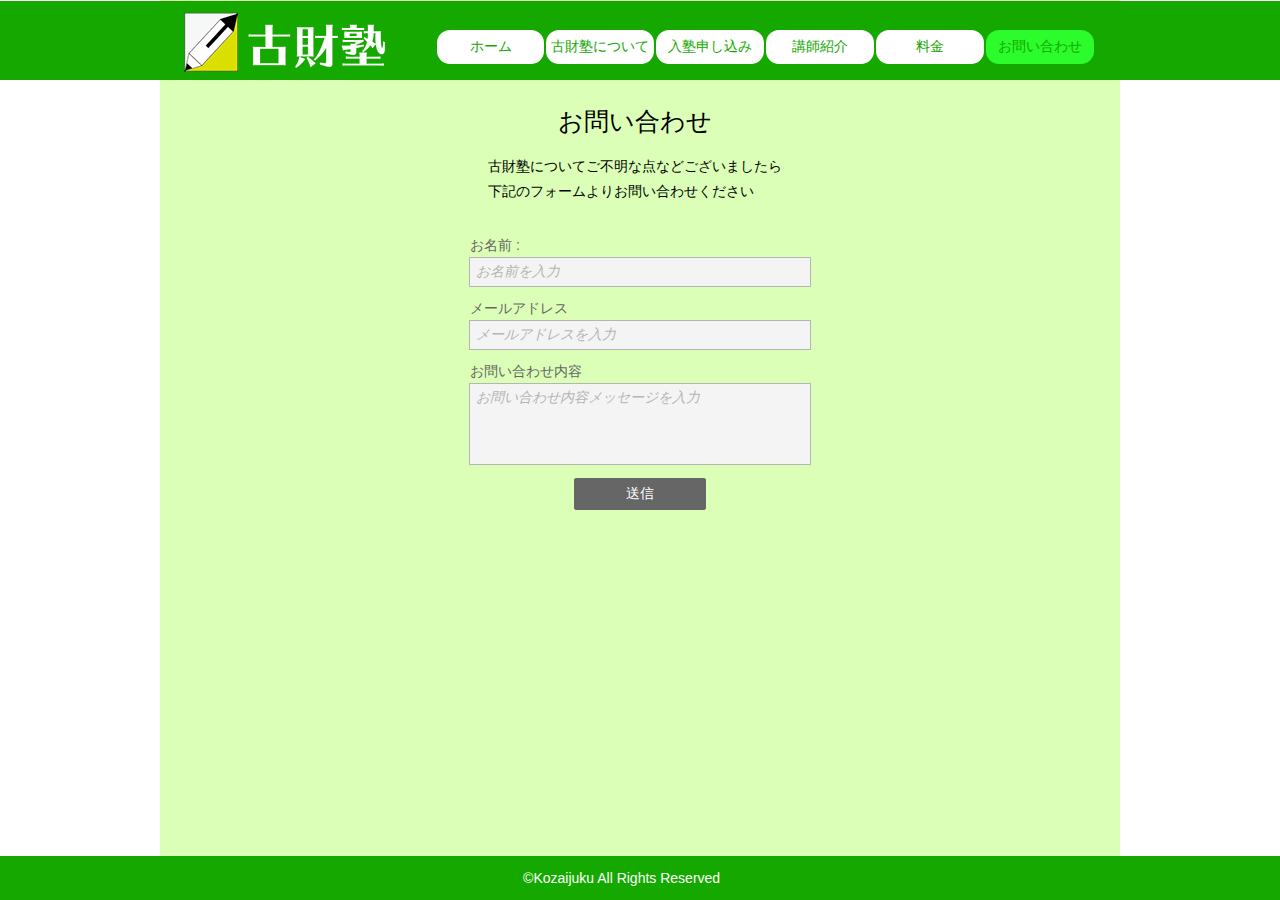
<file: contact.html>
<!DOCTYPE html>
<html class="nojs html css_verticalspacer" lang="ja-JP">
 <head>

  <meta http-equiv="Content-type" content="text/html;charset=UTF-8"/>
  <meta name="generator" content="2018.1.0.386"/>
  <meta name="viewport" content="width=device-width, initial-scale=1.0"/>
  
  <script type="text/javascript">
   // Update the 'nojs'/'js' class on the html node
document.documentElement.className = document.documentElement.className.replace(/\bnojs\b/g, 'js');

// Check that all required assets are uploaded and up-to-date
if(typeof Muse == "undefined") window.Muse = {}; window.Muse.assets = {"required":["museutils.js", "museconfig.js", "jquery.watch.js", "webpro.js", "jquery.musemenu.js", "musewpdisclosure.js", "jquery.museresponsive.js", "require.js", "contact.css"], "outOfDate":[]};
</script>
  
  <title>お問い合わせ</title>
  <!-- CSS -->
  <link rel="stylesheet" type="text/css" href="css/site_global.css?crc=444006867"/>
  <link rel="stylesheet" type="text/css" href="css/master_a-____.css?crc=127373152"/>
  <link rel="stylesheet" type="text/css" href="css/contact.css?crc=4278306031" id="pagesheet"/>
  <!-- IE-only CSS -->
  <!--[if lt IE 9]>
  <link rel="stylesheet" type="text/css" href="css/nomq_preview_master_a-____.css?crc=420193925"/>
  <link rel="stylesheet" type="text/css" href="css/nomq_contact.css?crc=394126794" id="nomq_pagesheet"/>
  <![endif]-->
  <!-- JS includes -->
  <!--[if lt IE 9]>
  <script src="scripts/html5shiv.js?crc=4241844378" type="text/javascript"></script>
  <![endif]-->
   </head>
 <body>

  <div class="breakpoint active" id="bp_infinity" data-min-width="931"><!-- responsive breakpoint node -->
   <div class="clearfix borderbox" id="page"><!-- group -->
    <div class="clearfix grpelem" id="paccordionu5429"><!-- column -->
     <ul class="AccordionWidget clearfix colelem" id="accordionu5429" data-visibility="changed" style="visibility:hidden" data-rotate="90.00" data-mu-ie-matrix="progid:DXImageTransform.Microsoft.Matrix(M11=0,M12=-1,M21=1,M22=0,SizingMethod='auto expand')" data-mu-ie-matrix-dx="576" data-mu-ie-matrix-dy="-575"><!-- vertical box -->
      <li class="AccordionPanel clearfix colelem" id="u5434"><!-- vertical box --><div class="AccordionPanelTab borderbox clearfix colelem" id="u5437-5"><!-- content --><div id="u5437-4"><p><span id="u5437" class="shared_content" data-content-guid="u5437_content">​</span><span class="actAsInlineDiv normal_text" id="u8325"><!-- content --><span class="actAsDiv clearfix excludeFromNormalFlow" id="u8309"><!-- group --><span class="actAsDiv clearfix grpelem" id="u8311"><!-- group --><span class="actAsDiv grpelem shared_content" id="u8312" data-sizePolicy="fluidWidth" data-pintopage="page_fixedLeft" data-content-guid="u8312_content"><!-- simple frame --></span><span class="actAsDiv grpelem shared_content" id="u8313" data-sizePolicy="fluidWidth" data-pintopage="page_fixedLeft" data-content-guid="u8313_content"><!-- simple frame --></span><span class="actAsDiv grpelem shared_content" id="u8310" data-sizePolicy="fluidWidth" data-pintopage="page_fixedLeft" data-content-guid="u8310_content"><!-- simple frame --></span></span></span></span><span class="shared_content" data-content-guid="u5437-4_0_2_content"></span></p></div></div><div class="AccordionPanelContent disn clearfix colelem" id="u5435"><!-- group --><nav class="MenuBar clearfix grpelem" id="menuu8038" data-rotate="90.00"><!-- vertical box --><div class="MenuItemContainer clearfix colelem" id="u8046"><!-- horizontal box --><a class="nonblock nontext MenuItem MenuItemWithSubMenu borderbox clearfix grpelem" id="u8047" href="index.html"><!-- horizontal box --><div class="MenuItemLabel clearfix grpelem" id="u8048-4"><!-- content --><p class="shared_content" data-content-guid="u8048-4_0_content">ホーム</p></div></a></div><div class="MenuItemContainer clearfix colelem" id="u18074"><!-- horizontal box --><a class="nonblock nontext MenuItem MenuItemWithSubMenu borderbox clearfix grpelem" id="u18075" href="about.html"><!-- horizontal box --><div class="MenuItemLabel clearfix grpelem" id="u18077-4"><!-- content --><p class="shared_content" data-content-guid="u18077-4_0_content">古財塾について</p></div></a></div><div class="MenuItemContainer clearfix colelem" id="u8039"><!-- horizontal box --><a class="nonblock nontext MenuItem MenuItemWithSubMenu borderbox clearfix grpelem" id="u8040" href="application.html"><!-- horizontal box --><div class="MenuItemLabel clearfix grpelem" id="u8042-4"><!-- content --><p class="shared_content" data-content-guid="u8042-4_0_content">入塾申し込み</p></div></a></div><div class="MenuItemContainer clearfix colelem" id="u8053"><!-- horizontal box --><a class="nonblock nontext MenuItem MenuItemWithSubMenu borderbox clearfix grpelem" id="u8054" href="introduction.html"><!-- horizontal box --><div class="MenuItemLabel clearfix grpelem" id="u8056-4"><!-- content --><p class="shared_content" data-content-guid="u8056-4_0_content">講師紹介</p></div></a></div><div class="MenuItemContainer clearfix colelem" id="u8067"><!-- horizontal box --><a class="nonblock nontext MenuItem MenuItemWithSubMenu borderbox clearfix grpelem" id="u8070" href="price.html"><!-- horizontal box --><div class="MenuItemLabel clearfix grpelem" id="u8073-4"><!-- content --><p class="shared_content" data-content-guid="u8073-4_0_content">料金</p></div></a></div><div class="MenuItemContainer clearfix colelem" id="u8060"><!-- horizontal box --><a class="nonblock nontext MenuItem MenuItemWithSubMenu MuseMenuActive borderbox clearfix grpelem" id="u8061" href="contact.html"><!-- horizontal box --><div class="MenuItemLabel clearfix grpelem" id="u8064-4"><!-- content --><p class="shared_content" data-content-guid="u8064-4_0_content">お問い合わせ</p></div></a></div></nav></div></li>
     </ul>
     <div class="clearfix colelem" id="pu272-3"><!-- group -->
      <div class="browser_width grpelem shared_content" id="u272-3-bw" data-content-guid="u272-3-bw_content">
       <div class="clearfix" id="u272-3"><!-- content -->
        <p>&nbsp;</p>
       </div>
      </div>
      <nav class="MenuBar clearfix grpelem" id="menuu160"><!-- horizontal box -->
       <div class="MenuItemContainer clearfix grpelem" id="u168"><!-- vertical box -->
        <a class="nonblock nontext MenuItem MenuItemWithSubMenu borderbox clearfix colelem" id="u171" href="index.html"><!-- horizontal box --><div class="MenuItemLabel NoWrap clearfix grpelem" id="u172-4"><!-- content --><p class="shared_content" data-content-guid="u172-4_0_content">ホーム</p></div></a>
       </div>
       <div class="MenuItemContainer clearfix grpelem" id="u18125"><!-- vertical box -->
        <a class="nonblock nontext MenuItem MenuItemWithSubMenu borderbox clearfix colelem" id="u18126" href="about.html"><!-- horizontal box --><div class="MenuItemLabel NoWrap clearfix grpelem" id="u18129-4"><!-- content --><p class="shared_content" data-content-guid="u18129-4_0_content">古財塾について</p></div></a>
       </div>
       <div class="MenuItemContainer clearfix grpelem" id="u161"><!-- vertical box -->
        <a class="nonblock nontext MenuItem MenuItemWithSubMenu borderbox clearfix colelem" id="u162" href="application.html"><!-- horizontal box --><div class="MenuItemLabel NoWrap clearfix grpelem" id="u163-4"><!-- content --><p class="shared_content" data-content-guid="u163-4_0_content">入塾申し込み</p></div></a>
       </div>
       <div class="MenuItemContainer clearfix grpelem" id="u206"><!-- vertical box -->
        <a class="nonblock nontext MenuItem MenuItemWithSubMenu borderbox clearfix colelem" id="u209" href="introduction.html"><!-- horizontal box --><div class="MenuItemLabel NoWrap clearfix grpelem" id="u212-4"><!-- content --><p class="shared_content" data-content-guid="u212-4_0_content">講師紹介</p></div></a>
       </div>
       <div class="MenuItemContainer clearfix grpelem" id="u227"><!-- vertical box -->
        <a class="nonblock nontext MenuItem MenuItemWithSubMenu borderbox clearfix colelem" id="u228" href="price.html"><!-- horizontal box --><div class="MenuItemLabel NoWrap clearfix grpelem" id="u230-4"><!-- content --><p class="shared_content" data-content-guid="u230-4_0_content">料金</p></div></a>
       </div>
       <div class="MenuItemContainer clearfix grpelem" id="u248"><!-- vertical box -->
        <a class="nonblock nontext MenuItem MenuItemWithSubMenu MuseMenuActive borderbox clearfix colelem" id="u251" href="contact.html"><!-- horizontal box --><div class="MenuItemLabel NoWrap clearfix grpelem" id="u254-4"><!-- content --><p class="shared_content" data-content-guid="u254-4_0_content">お問い合わせ</p></div></a>
       </div>
      </nav>
      <div class="clip_frame grpelem" id="u320"><!-- image -->
       <img class="block temp_no_img_src" id="u320_img" data-orig-src="images/logo.png?crc=218268875" alt="" data-heightwidthratio="1.2838427947598254" data-image-width="229" data-image-height="294" src="images/blank.gif?crc=4208392903"/>
      </div>
      <form class="form-grp clearfix grpelem" id="widgetu25007" method="post" enctype="multipart/form-data" action="scripts/form-u25007.php" data-sizePolicy="fixed" data-pintopage="page_fixedCenter"><!-- none box -->
       <div class="fld-grp clearfix grpelem" id="widgetu25008" data-required="true" data-sizePolicy="fixed" data-pintopage="page_fixedLeft"><!-- none box -->
        <label class="fld-label actAsDiv clearfix grpelem" id="u25010-4" for="widgetu25008_input" data-sizePolicy="fixed" data-pintopage="page_fixedLeft"><!-- content --><span class="actAsPara shared_content" data-content-guid="u25010-4_0_content">お名前 :</span></label>
        <span class="fld-input NoWrap actAsDiv clearfix grpelem" id="u25011-4" data-sizePolicy="fixed" data-pintopage="page_fixedLeft"><!-- content --><input class="wrapped-input shared_content" type="text" spellcheck="false" id="widgetu25008_input" name="custom_U25008" tabindex="1" data-sizePolicy="fixed" data-pintopage="page_fixedLeft" data-content-guid="widgetu25008_input_content"/><label class="wrapped-input fld-prompt" id="widgetu25008_prompt" for="widgetu25008_input"><span class="actAsPara shared_content" data-content-guid="widgetu25008_prompt_0_content">お名前を入力</span></label></span>
       </div>
       <div class="fld-grp clearfix grpelem" id="widgetu25013" data-required="true" data-type="email" data-sizePolicy="fixed" data-pintopage="page_fixedLeft"><!-- none box -->
        <label class="fld-label actAsDiv clearfix grpelem" id="u25014-4" for="widgetu25013_input" data-sizePolicy="fixed" data-pintopage="page_fixedLeft"><!-- content --><span class="actAsPara shared_content" data-content-guid="u25014-4_0_content">メールアドレス</span></label>
        <span class="fld-input NoWrap actAsDiv clearfix grpelem" id="u25015-4" data-sizePolicy="fixed" data-pintopage="page_fixedLeft"><!-- content --><input class="wrapped-input shared_content" type="email" spellcheck="false" id="widgetu25013_input" name="Email" tabindex="2" data-sizePolicy="fixed" data-pintopage="page_fixedLeft" data-content-guid="widgetu25013_input_content"/><label class="wrapped-input fld-prompt" id="widgetu25013_prompt" for="widgetu25013_input"><span class="actAsPara shared_content" data-content-guid="widgetu25013_prompt_0_content">メールアドレスを入力</span></label></span>
       </div>
       <div class="clearfix grpelem" id="u25017-4" data-sizePolicy="fixed" data-pintopage="page_fixedLeft"><!-- content -->
        <p class="shared_content" data-content-guid="u25017-4_0_content">フォームを送信中...</p>
       </div>
       <div class="clearfix grpelem" id="u25019-4" data-sizePolicy="fixed" data-pintopage="page_fixedLeft"><!-- content -->
        <p class="shared_content" data-content-guid="u25019-4_0_content">サーバーにエラーが発生しました。</p>
       </div>
       <div class="clearfix grpelem" id="u25018-4" data-sizePolicy="fixed" data-pintopage="page_fixedLeft"><!-- content -->
        <p class="shared_content" data-content-guid="u25018-4_0_content">フォームを受信しました。</p>
       </div>
       <button class="submit-btn NoWrap rounded-corners clearfix grpelem" id="u25012-4" type="submit" value="送信" tabindex="4" data-sizePolicy="fixed" data-pintopage="page_fixedLeft"><!-- content -->
        <div style="margin-top:-12px;height:12px;" class="shared_content" data-content-guid="u25012-4_0_content">
         <p>送信</p>
        </div>
       </button>
       <div class="fld-grp clearfix grpelem" id="widgetu25020" data-required="false" data-sizePolicy="fixed" data-pintopage="page_fixedLeft"><!-- none box -->
        <label class="fld-label actAsDiv clearfix grpelem" id="u25023-4" for="widgetu25020_input" data-sizePolicy="fixed" data-pintopage="page_fixedLeft"><!-- content --><span class="actAsPara shared_content" data-content-guid="u25023-4_0_content">お問い合わせ内容</span></label>
        <span class="fld-textarea actAsDiv clearfix grpelem" id="u25021-4" data-sizePolicy="fixed" data-pintopage="page_fixedLeft"><!-- content --><textarea class="wrapped-input shared_content" id="widgetu25020_input" name="custom_U25020" tabindex="3" data-sizePolicy="fixed" data-pintopage="page_fixedLeft" data-content-guid="widgetu25020_input_content"></textarea><label class="wrapped-input fld-prompt" id="widgetu25020_prompt" for="widgetu25020_input"><span class="actAsPara shared_content" data-content-guid="widgetu25020_prompt_0_content">お問い合わせ内容メッセージを入力</span></label></span>
       </div>
      </form>
      <div class="clearfix grpelem shared_content" id="u25059-4" data-sizePolicy="fixed" data-pintopage="page_fixedCenter" data-content-guid="u25059-4_content"><!-- content -->
       <p>お問い合わせ</p>
      </div>
      <div class="clearfix grpelem shared_content" id="u25062-4" data-sizePolicy="fixed" data-pintopage="page_fixedCenter" data-content-guid="u25062-4_content"><!-- content -->
       <p>古財塾についてご不明な点などございましたら下記のフォームよりお問い合わせください</p>
      </div>
     </div>
     <div class="colelem shared_content" id="u25065" data-sizePolicy="fixed" data-pintopage="page_fixedCenter" data-content-guid="u25065_content"><!-- simple frame --></div>
    </div>
    <div class="verticalspacer" data-offset-top="656" data-content-above-spacer="656" data-content-below-spacer="44" data-sizePolicy="fixed" data-pintopage="page_fixedLeft"></div>
    <div class="browser_width grpelem" id="u97-bw">
     <div id="u97"><!-- group -->
      <div class="clearfix" id="u97_align_to_page">
       <div class="clearfix grpelem shared_content" id="u330-4" data-content-guid="u330-4_content"><!-- content -->
        <p>©Kozaijuku All Rights Reserved</p>
       </div>
      </div>
     </div>
    </div>
   </div>
  </div>
  <div class="breakpoint" id="bp_930" data-min-width="501" data-max-width="930"><!-- responsive breakpoint node -->
   <div class="clearfix borderbox temp_no_id" data-orig-id="page"><!-- group -->
    <div class="clearfix grpelem" id="ppu272-3"><!-- column -->
     <div class="clearfix colelem temp_no_id" data-orig-id="pu272-3"><!-- group -->
      <span class="browser_width grpelem placeholder" data-placeholder-for="u272-3-bw_content"><!-- placeholder node --></span>
      <nav class="MenuBar clearfix grpelem temp_no_id" data-orig-id="menuu160"><!-- horizontal box -->
       <div class="MenuItemContainer clearfix grpelem temp_no_id" data-orig-id="u168"><!-- vertical box -->
        <a class="nonblock nontext MenuItem MenuItemWithSubMenu borderbox clearfix colelem temp_no_id" href="index.html" data-orig-id="u171"><!-- horizontal box --><div class="MenuItemLabel NoWrap clearfix grpelem temp_no_id" data-orig-id="u172-4"><!-- content --><span class="placeholder" data-placeholder-for="u172-4_0_content"><!-- placeholder node --></span></div></a>
       </div>
       <div class="MenuItemContainer clearfix grpelem temp_no_id" data-orig-id="u18125"><!-- vertical box -->
        <a class="nonblock nontext MenuItem MenuItemWithSubMenu borderbox clearfix colelem temp_no_id" href="about.html" data-orig-id="u18126"><!-- horizontal box --><div class="MenuItemLabel NoWrap clearfix grpelem temp_no_id" data-orig-id="u18129-4"><!-- content --><span class="placeholder" data-placeholder-for="u18129-4_0_content"><!-- placeholder node --></span></div></a>
       </div>
       <div class="MenuItemContainer clearfix grpelem temp_no_id" data-orig-id="u161"><!-- vertical box -->
        <a class="nonblock nontext MenuItem MenuItemWithSubMenu borderbox clearfix colelem temp_no_id" href="application.html" data-orig-id="u162"><!-- horizontal box --><div class="MenuItemLabel NoWrap clearfix grpelem temp_no_id" data-orig-id="u163-4"><!-- content --><span class="placeholder" data-placeholder-for="u163-4_0_content"><!-- placeholder node --></span></div></a>
       </div>
       <div class="MenuItemContainer clearfix grpelem temp_no_id" data-orig-id="u206"><!-- vertical box -->
        <a class="nonblock nontext MenuItem MenuItemWithSubMenu borderbox clearfix colelem temp_no_id" href="introduction.html" data-orig-id="u209"><!-- horizontal box --><div class="MenuItemLabel NoWrap clearfix grpelem temp_no_id" data-orig-id="u212-4"><!-- content --><span class="placeholder" data-placeholder-for="u212-4_0_content"><!-- placeholder node --></span></div></a>
       </div>
       <div class="MenuItemContainer clearfix grpelem temp_no_id" data-orig-id="u227"><!-- vertical box -->
        <a class="nonblock nontext MenuItem MenuItemWithSubMenu borderbox clearfix colelem temp_no_id" href="price.html" data-orig-id="u228"><!-- horizontal box --><div class="MenuItemLabel NoWrap clearfix grpelem temp_no_id" data-orig-id="u230-4"><!-- content --><span class="placeholder" data-placeholder-for="u230-4_0_content"><!-- placeholder node --></span></div></a>
       </div>
       <div class="MenuItemContainer clearfix grpelem temp_no_id" data-orig-id="u248"><!-- vertical box -->
        <a class="nonblock nontext MenuItem MenuItemWithSubMenu MuseMenuActive borderbox clearfix colelem temp_no_id" href="contact.html" data-orig-id="u251"><!-- horizontal box --><div class="MenuItemLabel NoWrap clearfix grpelem temp_no_id" data-orig-id="u254-4"><!-- content --><span class="placeholder" data-placeholder-for="u254-4_0_content"><!-- placeholder node --></span></div></a>
       </div>
      </nav>
      <div class="clip_frame grpelem temp_no_id shared_content" data-sizePolicy="fixed" data-pintopage="page_fluidx" data-orig-id="u320" data-content-guid="u320_content"><!-- image -->
       <img class="block temp_no_id temp_no_img_src" data-orig-src="images/logo.png?crc=218268875" alt="" width="222" height="285" data-orig-id="u320_img" src="images/blank.gif?crc=4208392903"/>
      </div>
      <form class="form-grp clearfix grpelem temp_no_id" method="post" enctype="multipart/form-data" action="scripts/form-u25007.php" data-sizePolicy="fixed" data-pintopage="page_fixedCenter" data-orig-id="widgetu25007"><!-- none box -->
       <div class="fld-grp clearfix grpelem temp_no_id" data-required="true" data-sizePolicy="fixed" data-pintopage="page_fixedLeft" data-orig-id="widgetu25008"><!-- none box -->
        <label class="fld-label actAsDiv clearfix grpelem temp_no_id" for="widgetu25008_input" data-sizePolicy="fixed" data-pintopage="page_fixedLeft" data-orig-id="u25010-4"><!-- content --><span class="actAsPara placeholder" data-placeholder-for="u25010-4_0_content"><!-- placeholder node --></span></label>
        <span class="fld-input NoWrap actAsDiv clearfix grpelem temp_no_id" data-sizePolicy="fixed" data-pintopage="page_fixedLeft" data-orig-id="u25011-4"><!-- content --><span class="wrapped-input placeholder" data-placeholder-for="widgetu25008_input_content"><!-- placeholder node --></span><label class="wrapped-input fld-prompt temp_no_id" for="widgetu25008_input" data-orig-id="widgetu25008_prompt"><span class="actAsPara placeholder" data-placeholder-for="widgetu25008_prompt_0_content"><!-- placeholder node --></span></label></span>
       </div>
       <div class="fld-grp clearfix grpelem temp_no_id" data-required="true" data-type="email" data-sizePolicy="fixed" data-pintopage="page_fixedLeft" data-orig-id="widgetu25013"><!-- none box -->
        <label class="fld-label actAsDiv clearfix grpelem temp_no_id" for="widgetu25013_input" data-sizePolicy="fixed" data-pintopage="page_fixedLeft" data-orig-id="u25014-4"><!-- content --><span class="actAsPara placeholder" data-placeholder-for="u25014-4_0_content"><!-- placeholder node --></span></label>
        <span class="fld-input NoWrap actAsDiv clearfix grpelem temp_no_id" data-sizePolicy="fixed" data-pintopage="page_fixedLeft" data-orig-id="u25015-4"><!-- content --><span class="wrapped-input placeholder" data-placeholder-for="widgetu25013_input_content"><!-- placeholder node --></span><label class="wrapped-input fld-prompt temp_no_id" for="widgetu25013_input" data-orig-id="widgetu25013_prompt"><span class="actAsPara placeholder" data-placeholder-for="widgetu25013_prompt_0_content"><!-- placeholder node --></span></label></span>
       </div>
       <div class="clearfix grpelem temp_no_id" data-sizePolicy="fixed" data-pintopage="page_fixedLeft" data-orig-id="u25017-4"><!-- content -->
        <span class="placeholder" data-placeholder-for="u25017-4_0_content"><!-- placeholder node --></span>
       </div>
       <div class="clearfix grpelem temp_no_id" data-sizePolicy="fixed" data-pintopage="page_fixedLeft" data-orig-id="u25019-4"><!-- content -->
        <span class="placeholder" data-placeholder-for="u25019-4_0_content"><!-- placeholder node --></span>
       </div>
       <div class="clearfix grpelem temp_no_id" data-sizePolicy="fixed" data-pintopage="page_fixedLeft" data-orig-id="u25018-4"><!-- content -->
        <span class="placeholder" data-placeholder-for="u25018-4_0_content"><!-- placeholder node --></span>
       </div>
       <button class="submit-btn NoWrap rounded-corners clearfix grpelem temp_no_id" type="submit" value="送信" tabindex="8" data-sizePolicy="fixed" data-pintopage="page_fixedLeft" data-orig-id="u25012-4"><!-- content -->
        <span class="placeholder" data-placeholder-for="u25012-4_0_content"><!-- placeholder node --></span>
       </button>
       <div class="fld-grp clearfix grpelem temp_no_id" data-required="false" data-sizePolicy="fixed" data-pintopage="page_fixedLeft" data-orig-id="widgetu25020"><!-- none box -->
        <label class="fld-label actAsDiv clearfix grpelem temp_no_id" for="widgetu25020_input" data-sizePolicy="fixed" data-pintopage="page_fixedLeft" data-orig-id="u25023-4"><!-- content --><span class="actAsPara placeholder" data-placeholder-for="u25023-4_0_content"><!-- placeholder node --></span></label>
        <span class="fld-textarea actAsDiv clearfix grpelem temp_no_id" data-sizePolicy="fixed" data-pintopage="page_fixedLeft" data-orig-id="u25021-4"><!-- content --><span class="wrapped-input placeholder" data-placeholder-for="widgetu25020_input_content"><!-- placeholder node --></span><label class="wrapped-input fld-prompt temp_no_id" for="widgetu25020_input" data-orig-id="widgetu25020_prompt"><span class="actAsPara placeholder" data-placeholder-for="widgetu25020_prompt_0_content"><!-- placeholder node --></span></label></span>
       </div>
      </form>
      <span class="clearfix grpelem placeholder" data-placeholder-for="u25059-4_content"><!-- placeholder node --></span>
      <span class="clearfix grpelem placeholder" data-placeholder-for="u25062-4_content"><!-- placeholder node --></span>
      <ul class="AccordionWidget clearfix grpelem temp_no_id" data-visibility="changed" style="visibility:hidden" data-orig-id="accordionu5429"><!-- vertical box -->
       <li class="AccordionPanel clearfix colelem temp_no_id" data-orig-id="u5434"><!-- vertical box --><div class="AccordionPanelTab borderbox clearfix colelem temp_no_id" data-orig-id="u5437-5"><!-- content --><div class="temp_no_id" data-orig-id="u5437-4"><p><span class="placeholder" data-placeholder-for="u5437_content"><!-- placeholder node --></span><span class="actAsInlineDiv normal_text temp_no_id" data-orig-id="u8325"><!-- content --><span class="actAsDiv clearfix excludeFromNormalFlow temp_no_id" data-orig-id="u8309"><!-- group --><span class="actAsDiv clearfix grpelem temp_no_id" data-orig-id="u8311"><!-- group --><span class="actAsDiv grpelem placeholder" data-placeholder-for="u8312_content"><!-- placeholder node --></span><span class="actAsDiv grpelem placeholder" data-placeholder-for="u8313_content"><!-- placeholder node --></span><span class="actAsDiv grpelem placeholder" data-placeholder-for="u8310_content"><!-- placeholder node --></span></span></span></span><span class="placeholder" data-placeholder-for="u5437-4_0_2_content"><!-- placeholder node --></span></p></div></div><div class="AccordionPanelContent disn clearfix colelem temp_no_id" data-orig-id="u5435"><!-- group --><nav class="MenuBar clearfix grpelem temp_no_id" data-orig-id="menuu8038"><!-- vertical box --><div class="MenuItemContainer clearfix colelem temp_no_id" data-orig-id="u8046"><!-- horizontal box --><a class="nonblock nontext MenuItem MenuItemWithSubMenu borderbox clearfix grpelem temp_no_id" href="index.html" data-orig-id="u8047"><!-- horizontal box --><div class="MenuItemLabel clearfix grpelem temp_no_id" data-orig-id="u8048-4"><!-- content --><span class="placeholder" data-placeholder-for="u8048-4_0_content"><!-- placeholder node --></span></div></a></div><div class="MenuItemContainer clearfix colelem temp_no_id" data-orig-id="u18074"><!-- horizontal box --><a class="nonblock nontext MenuItem MenuItemWithSubMenu borderbox clearfix grpelem temp_no_id" href="about.html" data-orig-id="u18075"><!-- horizontal box --><div class="MenuItemLabel clearfix grpelem temp_no_id" data-orig-id="u18077-4"><!-- content --><span class="placeholder" data-placeholder-for="u18077-4_0_content"><!-- placeholder node --></span></div></a></div><div class="MenuItemContainer clearfix colelem temp_no_id" data-orig-id="u8039"><!-- horizontal box --><a class="nonblock nontext MenuItem MenuItemWithSubMenu borderbox clearfix grpelem temp_no_id" href="application.html" data-orig-id="u8040"><!-- horizontal box --><div class="MenuItemLabel clearfix grpelem temp_no_id" data-orig-id="u8042-4"><!-- content --><span class="placeholder" data-placeholder-for="u8042-4_0_content"><!-- placeholder node --></span></div></a></div><div class="MenuItemContainer clearfix colelem temp_no_id" data-orig-id="u8053"><!-- horizontal box --><a class="nonblock nontext MenuItem MenuItemWithSubMenu borderbox clearfix grpelem temp_no_id" href="introduction.html" data-orig-id="u8054"><!-- horizontal box --><div class="MenuItemLabel clearfix grpelem temp_no_id" data-orig-id="u8056-4"><!-- content --><span class="placeholder" data-placeholder-for="u8056-4_0_content"><!-- placeholder node --></span></div></a></div><div class="MenuItemContainer clearfix colelem temp_no_id" data-orig-id="u8067"><!-- horizontal box --><a class="nonblock nontext MenuItem MenuItemWithSubMenu borderbox clearfix grpelem temp_no_id" href="price.html" data-orig-id="u8070"><!-- horizontal box --><div class="MenuItemLabel clearfix grpelem temp_no_id" data-orig-id="u8073-4"><!-- content --><span class="placeholder" data-placeholder-for="u8073-4_0_content"><!-- placeholder node --></span></div></a></div><div class="MenuItemContainer clearfix colelem temp_no_id" data-orig-id="u8060"><!-- horizontal box --><a class="nonblock nontext MenuItem MenuItemWithSubMenu MuseMenuActive borderbox clearfix grpelem temp_no_id" href="contact.html" data-orig-id="u8061"><!-- horizontal box --><div class="MenuItemLabel clearfix grpelem temp_no_id" data-orig-id="u8064-4"><!-- content --><span class="placeholder" data-placeholder-for="u8064-4_0_content"><!-- placeholder node --></span></div></a></div></nav></div></li>
      </ul>
     </div>
     <span class="colelem placeholder" data-placeholder-for="u25065_content"><!-- placeholder node --></span>
    </div>
    <div class="verticalspacer shared_content" data-offset-top="656" data-content-above-spacer="656" data-content-below-spacer="45" data-sizePolicy="fixed" data-pintopage="page_fixedLeft" data-content-guid="page_1_content"></div>
    <div class="browser_width grpelem temp_no_id" data-orig-id="u97-bw">
     <div class="temp_no_id" data-orig-id="u97"><!-- group -->
      <div class="clearfix temp_no_id" data-orig-id="u97_align_to_page">
       <span class="clearfix grpelem placeholder" data-placeholder-for="u330-4_content"><!-- placeholder node --></span>
      </div>
     </div>
    </div>
   </div>
  </div>
  <div class="breakpoint" id="bp_500" data-min-width="357" data-max-width="500"><!-- responsive breakpoint node -->
   <div class="clearfix borderbox temp_no_id" data-orig-id="page"><!-- group -->
    <div class="clearfix grpelem temp_no_id" data-orig-id="ppu272-3"><!-- column -->
     <div class="clearfix colelem temp_no_id" data-orig-id="pu272-3"><!-- group -->
      <span class="browser_width grpelem placeholder" data-placeholder-for="u272-3-bw_content"><!-- placeholder node --></span>
      <nav class="MenuBar rounded-corners clearfix grpelem temp_no_id" data-orig-id="menuu160"><!-- horizontal box -->
       <div class="MenuItemContainer clearfix grpelem temp_no_id" data-orig-id="u168"><!-- vertical box -->
        <a class="nonblock nontext MenuItem MenuItemWithSubMenu borderbox rounded-corners clearfix colelem temp_no_id" href="index.html" data-orig-id="u171"><!-- horizontal box --><div class="MenuItemLabel NoWrap rounded-corners clearfix grpelem temp_no_id" data-orig-id="u172-4"><!-- content --><span class="placeholder" data-placeholder-for="u172-4_0_content"><!-- placeholder node --></span></div></a>
       </div>
       <div class="MenuItemContainer clearfix grpelem temp_no_id" data-orig-id="u18125"><!-- vertical box -->
        <a class="nonblock nontext MenuItem MenuItemWithSubMenu borderbox rounded-corners clearfix colelem temp_no_id" href="about.html" data-orig-id="u18126"><!-- horizontal box --><div class="MenuItemLabel NoWrap rounded-corners clearfix grpelem temp_no_id" data-orig-id="u18129-4"><!-- content --><span class="placeholder" data-placeholder-for="u18129-4_0_content"><!-- placeholder node --></span></div></a>
       </div>
       <div class="MenuItemContainer clearfix grpelem temp_no_id" data-orig-id="u161"><!-- vertical box -->
        <a class="nonblock nontext MenuItem MenuItemWithSubMenu borderbox rounded-corners clearfix colelem temp_no_id" href="application.html" data-orig-id="u162"><!-- horizontal box --><div class="MenuItemLabel NoWrap rounded-corners clearfix grpelem temp_no_id" data-orig-id="u163-4"><!-- content --><span class="placeholder" data-placeholder-for="u163-4_0_content"><!-- placeholder node --></span></div></a>
       </div>
       <div class="MenuItemContainer clearfix grpelem temp_no_id" data-orig-id="u206"><!-- vertical box -->
        <a class="nonblock nontext MenuItem MenuItemWithSubMenu borderbox rounded-corners clearfix colelem temp_no_id" href="introduction.html" data-orig-id="u209"><!-- horizontal box --><div class="MenuItemLabel NoWrap rounded-corners clearfix grpelem temp_no_id" data-orig-id="u212-4"><!-- content --><span class="placeholder" data-placeholder-for="u212-4_0_content"><!-- placeholder node --></span></div></a>
       </div>
       <div class="MenuItemContainer clearfix grpelem temp_no_id" data-orig-id="u227"><!-- vertical box -->
        <a class="nonblock nontext MenuItem MenuItemWithSubMenu borderbox rounded-corners clearfix colelem temp_no_id" href="price.html" data-orig-id="u228"><!-- horizontal box --><div class="MenuItemLabel NoWrap rounded-corners clearfix grpelem temp_no_id" data-orig-id="u230-4"><!-- content --><span class="placeholder" data-placeholder-for="u230-4_0_content"><!-- placeholder node --></span></div></a>
       </div>
       <div class="MenuItemContainer clearfix grpelem temp_no_id" data-orig-id="u248"><!-- vertical box -->
        <a class="nonblock nontext MenuItem MenuItemWithSubMenu MuseMenuActive borderbox rounded-corners clearfix colelem temp_no_id" href="contact.html" data-orig-id="u251"><!-- horizontal box --><div class="MenuItemLabel NoWrap rounded-corners clearfix grpelem temp_no_id" data-orig-id="u254-4"><!-- content --><span class="placeholder" data-placeholder-for="u254-4_0_content"><!-- placeholder node --></span></div></a>
       </div>
      </nav>
      <span class="clip_frame grpelem placeholder" data-placeholder-for="u320_content"><!-- placeholder node --></span>
      <form class="form-grp clearfix grpelem temp_no_id" method="post" enctype="multipart/form-data" action="scripts/form-u25007.php" data-sizePolicy="fixed" data-pintopage="page_fixedCenter" data-orig-id="widgetu25007"><!-- none box -->
       <div class="fld-grp clearfix grpelem temp_no_id" data-required="true" data-sizePolicy="fixed" data-pintopage="page_fixedLeft" data-orig-id="widgetu25008"><!-- none box -->
        <label class="fld-label actAsDiv clearfix grpelem temp_no_id" for="widgetu25008_input" data-sizePolicy="fixed" data-pintopage="page_fixedLeft" data-orig-id="u25010-4"><!-- content --><span class="actAsPara placeholder" data-placeholder-for="u25010-4_0_content"><!-- placeholder node --></span></label>
        <span class="fld-input NoWrap actAsDiv clearfix grpelem temp_no_id" data-sizePolicy="fixed" data-pintopage="page_fixedLeft" data-orig-id="u25011-4"><!-- content --><span class="wrapped-input placeholder" data-placeholder-for="widgetu25008_input_content"><!-- placeholder node --></span><label class="wrapped-input fld-prompt temp_no_id" for="widgetu25008_input" data-orig-id="widgetu25008_prompt"><span class="actAsPara placeholder" data-placeholder-for="widgetu25008_prompt_0_content"><!-- placeholder node --></span></label></span>
       </div>
       <div class="fld-grp clearfix grpelem temp_no_id" data-required="true" data-type="email" data-sizePolicy="fixed" data-pintopage="page_fixedLeft" data-orig-id="widgetu25013"><!-- none box -->
        <label class="fld-label actAsDiv clearfix grpelem temp_no_id" for="widgetu25013_input" data-sizePolicy="fixed" data-pintopage="page_fixedLeft" data-orig-id="u25014-4"><!-- content --><span class="actAsPara placeholder" data-placeholder-for="u25014-4_0_content"><!-- placeholder node --></span></label>
        <span class="fld-input NoWrap actAsDiv clearfix grpelem temp_no_id" data-sizePolicy="fixed" data-pintopage="page_fixedLeft" data-orig-id="u25015-4"><!-- content --><span class="wrapped-input placeholder" data-placeholder-for="widgetu25013_input_content"><!-- placeholder node --></span><label class="wrapped-input fld-prompt temp_no_id" for="widgetu25013_input" data-orig-id="widgetu25013_prompt"><span class="actAsPara placeholder" data-placeholder-for="widgetu25013_prompt_0_content"><!-- placeholder node --></span></label></span>
       </div>
       <div class="clearfix grpelem temp_no_id" data-sizePolicy="fixed" data-pintopage="page_fixedLeft" data-orig-id="u25017-4"><!-- content -->
        <span class="placeholder" data-placeholder-for="u25017-4_0_content"><!-- placeholder node --></span>
       </div>
       <div class="clearfix grpelem temp_no_id" data-sizePolicy="fixed" data-pintopage="page_fixedLeft" data-orig-id="u25019-4"><!-- content -->
        <span class="placeholder" data-placeholder-for="u25019-4_0_content"><!-- placeholder node --></span>
       </div>
       <div class="clearfix grpelem temp_no_id" data-sizePolicy="fixed" data-pintopage="page_fixedLeft" data-orig-id="u25018-4"><!-- content -->
        <span class="placeholder" data-placeholder-for="u25018-4_0_content"><!-- placeholder node --></span>
       </div>
       <button class="submit-btn NoWrap rounded-corners clearfix grpelem temp_no_id" type="submit" value="送信" tabindex="12" data-sizePolicy="fixed" data-pintopage="page_fixedLeft" data-orig-id="u25012-4"><!-- content -->
        <span class="placeholder" data-placeholder-for="u25012-4_0_content"><!-- placeholder node --></span>
       </button>
       <div class="fld-grp clearfix grpelem temp_no_id" data-required="false" data-sizePolicy="fixed" data-pintopage="page_fixedLeft" data-orig-id="widgetu25020"><!-- none box -->
        <label class="fld-label actAsDiv clearfix grpelem temp_no_id" for="widgetu25020_input" data-sizePolicy="fixed" data-pintopage="page_fixedLeft" data-orig-id="u25023-4"><!-- content --><span class="actAsPara placeholder" data-placeholder-for="u25023-4_0_content"><!-- placeholder node --></span></label>
        <span class="fld-textarea actAsDiv clearfix grpelem temp_no_id" data-sizePolicy="fixed" data-pintopage="page_fixedLeft" data-orig-id="u25021-4"><!-- content --><span class="wrapped-input placeholder" data-placeholder-for="widgetu25020_input_content"><!-- placeholder node --></span><label class="wrapped-input fld-prompt temp_no_id" for="widgetu25020_input" data-orig-id="widgetu25020_prompt"><span class="actAsPara placeholder" data-placeholder-for="widgetu25020_prompt_0_content"><!-- placeholder node --></span></label></span>
       </div>
      </form>
      <span class="clearfix grpelem placeholder" data-placeholder-for="u25059-4_content"><!-- placeholder node --></span>
      <span class="clearfix grpelem placeholder" data-placeholder-for="u25062-4_content"><!-- placeholder node --></span>
      <ul class="AccordionWidget clearfix grpelem temp_no_id" data-visibility="changed" style="visibility:hidden" data-orig-id="accordionu5429"><!-- vertical box -->
       <li class="AccordionPanel clearfix colelem temp_no_id" data-orig-id="u5434"><!-- vertical box --><div class="AccordionPanelTab borderbox clearfix colelem temp_no_id" data-orig-id="u5437-5"><!-- content --><div class="temp_no_id" data-orig-id="u5437-4"><p><span class="placeholder" data-placeholder-for="u5437_content"><!-- placeholder node --></span><span class="actAsInlineDiv normal_text temp_no_id" data-orig-id="u8325"><!-- content --><span class="actAsDiv clearfix excludeFromNormalFlow temp_no_id" data-orig-id="u8309"><!-- group --><span class="actAsDiv rounded-corners clearfix grpelem temp_no_id" data-orig-id="u8311"><!-- group --><span class="actAsDiv rounded-corners grpelem placeholder" data-placeholder-for="u8312_content"><!-- placeholder node --></span><span class="actAsDiv rounded-corners grpelem placeholder" data-placeholder-for="u8313_content"><!-- placeholder node --></span><span class="actAsDiv rounded-corners grpelem placeholder" data-placeholder-for="u8310_content"><!-- placeholder node --></span></span></span></span><span class="placeholder" data-placeholder-for="u5437-4_0_2_content"><!-- placeholder node --></span></p></div></div><div class="AccordionPanelContent disn clearfix colelem temp_no_id" data-orig-id="u5435"><!-- group --><nav class="MenuBar clearfix grpelem temp_no_id" data-orig-id="menuu8038"><!-- vertical box --><div class="MenuItemContainer clearfix colelem temp_no_id" data-orig-id="u8046"><!-- horizontal box --><a class="nonblock nontext MenuItem MenuItemWithSubMenu borderbox clearfix grpelem temp_no_id" href="index.html" data-orig-id="u8047"><!-- horizontal box --><div class="MenuItemLabel clearfix grpelem temp_no_id" data-orig-id="u8048-4"><!-- content --><span class="placeholder" data-placeholder-for="u8048-4_0_content"><!-- placeholder node --></span></div></a></div><div class="MenuItemContainer clearfix colelem temp_no_id" data-orig-id="u18074"><!-- horizontal box --><a class="nonblock nontext MenuItem MenuItemWithSubMenu borderbox clearfix grpelem temp_no_id" href="about.html" data-orig-id="u18075"><!-- horizontal box --><div class="MenuItemLabel clearfix grpelem temp_no_id" data-orig-id="u18077-4"><!-- content --><span class="placeholder" data-placeholder-for="u18077-4_0_content"><!-- placeholder node --></span></div></a></div><div class="MenuItemContainer clearfix colelem temp_no_id" data-orig-id="u8039"><!-- horizontal box --><a class="nonblock nontext MenuItem MenuItemWithSubMenu borderbox clearfix grpelem temp_no_id" href="application.html" data-orig-id="u8040"><!-- horizontal box --><div class="MenuItemLabel clearfix grpelem temp_no_id" data-orig-id="u8042-4"><!-- content --><span class="placeholder" data-placeholder-for="u8042-4_0_content"><!-- placeholder node --></span></div></a></div><div class="MenuItemContainer clearfix colelem temp_no_id" data-orig-id="u8053"><!-- horizontal box --><a class="nonblock nontext MenuItem MenuItemWithSubMenu borderbox clearfix grpelem temp_no_id" href="introduction.html" data-orig-id="u8054"><!-- horizontal box --><div class="MenuItemLabel clearfix grpelem temp_no_id" data-orig-id="u8056-4"><!-- content --><span class="placeholder" data-placeholder-for="u8056-4_0_content"><!-- placeholder node --></span></div></a></div><div class="MenuItemContainer clearfix colelem temp_no_id" data-orig-id="u8067"><!-- horizontal box --><a class="nonblock nontext MenuItem MenuItemWithSubMenu borderbox clearfix grpelem temp_no_id" href="price.html" data-orig-id="u8070"><!-- horizontal box --><div class="MenuItemLabel clearfix grpelem temp_no_id" data-orig-id="u8073-4"><!-- content --><span class="placeholder" data-placeholder-for="u8073-4_0_content"><!-- placeholder node --></span></div></a></div><div class="MenuItemContainer clearfix colelem temp_no_id" data-orig-id="u8060"><!-- horizontal box --><a class="nonblock nontext MenuItem MenuItemWithSubMenu MuseMenuActive borderbox clearfix grpelem temp_no_id" href="contact.html" data-orig-id="u8061"><!-- horizontal box --><div class="MenuItemLabel clearfix grpelem temp_no_id" data-orig-id="u8064-4"><!-- content --><span class="placeholder" data-placeholder-for="u8064-4_0_content"><!-- placeholder node --></span></div></a></div></nav></div></li>
      </ul>
     </div>
     <span class="colelem placeholder" data-placeholder-for="u25065_content"><!-- placeholder node --></span>
    </div>
    <span class="verticalspacer placeholder" data-placeholder-for="page_1_content"><!-- placeholder node --></span>
    <div class="browser_width grpelem temp_no_id" data-orig-id="u97-bw">
     <div class="temp_no_id" data-orig-id="u97"><!-- group -->
      <div class="clearfix temp_no_id" data-orig-id="u97_align_to_page">
       <span class="clearfix grpelem placeholder" data-placeholder-for="u330-4_content"><!-- placeholder node --></span>
      </div>
     </div>
    </div>
   </div>
  </div>
  <div class="breakpoint" id="bp_356" data-max-width="356"><!-- responsive breakpoint node -->
   <div class="clearfix borderbox temp_no_id" data-orig-id="page"><!-- group -->
    <div class="clearfix grpelem temp_no_id" data-orig-id="ppu272-3"><!-- column -->
     <div class="clearfix colelem temp_no_id" data-orig-id="pu272-3"><!-- group -->
      <span class="browser_width grpelem placeholder" data-placeholder-for="u272-3-bw_content"><!-- placeholder node --></span>
      <nav class="MenuBar rounded-corners clearfix grpelem temp_no_id" data-orig-id="menuu160"><!-- horizontal box -->
       <div class="MenuItemContainer clearfix grpelem temp_no_id" data-orig-id="u168"><!-- vertical box -->
        <a class="nonblock nontext MenuItem MenuItemWithSubMenu borderbox rounded-corners clearfix colelem temp_no_id" href="index.html" data-orig-id="u171"><!-- horizontal box --><div class="MenuItemLabel NoWrap rounded-corners clearfix grpelem temp_no_id" data-orig-id="u172-4"><!-- content --><span class="placeholder" data-placeholder-for="u172-4_0_content"><!-- placeholder node --></span></div></a>
       </div>
       <div class="MenuItemContainer clearfix grpelem temp_no_id" data-orig-id="u18125"><!-- vertical box -->
        <a class="nonblock nontext MenuItem MenuItemWithSubMenu borderbox rounded-corners clearfix colelem temp_no_id" href="about.html" data-orig-id="u18126"><!-- horizontal box --><div class="MenuItemLabel NoWrap rounded-corners clearfix grpelem temp_no_id" data-orig-id="u18129-4"><!-- content --><span class="placeholder" data-placeholder-for="u18129-4_0_content"><!-- placeholder node --></span></div></a>
       </div>
       <div class="MenuItemContainer clearfix grpelem temp_no_id" data-orig-id="u161"><!-- vertical box -->
        <a class="nonblock nontext MenuItem MenuItemWithSubMenu borderbox rounded-corners clearfix colelem temp_no_id" href="application.html" data-orig-id="u162"><!-- horizontal box --><div class="MenuItemLabel NoWrap rounded-corners clearfix grpelem temp_no_id" data-orig-id="u163-4"><!-- content --><span class="placeholder" data-placeholder-for="u163-4_0_content"><!-- placeholder node --></span></div></a>
       </div>
       <div class="MenuItemContainer clearfix grpelem temp_no_id" data-orig-id="u206"><!-- vertical box -->
        <a class="nonblock nontext MenuItem MenuItemWithSubMenu borderbox rounded-corners clearfix colelem temp_no_id" href="introduction.html" data-orig-id="u209"><!-- horizontal box --><div class="MenuItemLabel NoWrap rounded-corners clearfix grpelem temp_no_id" data-orig-id="u212-4"><!-- content --><span class="placeholder" data-placeholder-for="u212-4_0_content"><!-- placeholder node --></span></div></a>
       </div>
       <div class="MenuItemContainer clearfix grpelem temp_no_id" data-orig-id="u227"><!-- vertical box -->
        <a class="nonblock nontext MenuItem MenuItemWithSubMenu borderbox rounded-corners clearfix colelem temp_no_id" href="price.html" data-orig-id="u228"><!-- horizontal box --><div class="MenuItemLabel NoWrap rounded-corners clearfix grpelem temp_no_id" data-orig-id="u230-4"><!-- content --><span class="placeholder" data-placeholder-for="u230-4_0_content"><!-- placeholder node --></span></div></a>
       </div>
       <div class="MenuItemContainer clearfix grpelem temp_no_id" data-orig-id="u248"><!-- vertical box -->
        <a class="nonblock nontext MenuItem MenuItemWithSubMenu MuseMenuActive borderbox rounded-corners clearfix colelem temp_no_id" href="contact.html" data-orig-id="u251"><!-- horizontal box --><div class="MenuItemLabel NoWrap rounded-corners clearfix grpelem temp_no_id" data-orig-id="u254-4"><!-- content --><span class="placeholder" data-placeholder-for="u254-4_0_content"><!-- placeholder node --></span></div></a>
       </div>
      </nav>
      <span class="clip_frame grpelem placeholder" data-placeholder-for="u320_content"><!-- placeholder node --></span>
      <span class="clearfix grpelem placeholder" data-placeholder-for="u25059-4_content"><!-- placeholder node --></span>
      <span class="clearfix grpelem placeholder" data-placeholder-for="u25062-4_content"><!-- placeholder node --></span>
      <ul class="AccordionWidget clearfix grpelem temp_no_id" data-visibility="changed" style="visibility:hidden" data-orig-id="accordionu5429"><!-- vertical box -->
       <li class="AccordionPanel clearfix colelem temp_no_id" data-orig-id="u5434"><!-- vertical box --><div class="AccordionPanelTab borderbox clearfix colelem temp_no_id" data-orig-id="u5437-5"><!-- content --><div class="temp_no_id" data-orig-id="u5437-4"><p><span class="placeholder" data-placeholder-for="u5437_content"><!-- placeholder node --></span><span class="actAsInlineDiv normal_text temp_no_id" data-orig-id="u8325"><!-- content --><span class="actAsDiv clearfix excludeFromNormalFlow temp_no_id" data-orig-id="u8309"><!-- group --><span class="actAsDiv rounded-corners clearfix grpelem temp_no_id" data-orig-id="u8311"><!-- group --><span class="actAsDiv rounded-corners grpelem placeholder" data-placeholder-for="u8312_content"><!-- placeholder node --></span><span class="actAsDiv rounded-corners grpelem placeholder" data-placeholder-for="u8313_content"><!-- placeholder node --></span><span class="actAsDiv rounded-corners grpelem placeholder" data-placeholder-for="u8310_content"><!-- placeholder node --></span></span></span></span><span class="placeholder" data-placeholder-for="u5437-4_0_2_content"><!-- placeholder node --></span></p></div></div><div class="AccordionPanelContent disn clearfix colelem temp_no_id" data-orig-id="u5435"><!-- group --><nav class="MenuBar clearfix grpelem temp_no_id" data-orig-id="menuu8038"><!-- vertical box --><div class="MenuItemContainer clearfix colelem temp_no_id" data-orig-id="u8046"><!-- horizontal box --><a class="nonblock nontext MenuItem MenuItemWithSubMenu borderbox clearfix grpelem temp_no_id" href="index.html" data-orig-id="u8047"><!-- horizontal box --><div class="MenuItemLabel clearfix grpelem temp_no_id" data-orig-id="u8048-4"><!-- content --><span class="placeholder" data-placeholder-for="u8048-4_0_content"><!-- placeholder node --></span></div></a></div><div class="MenuItemContainer clearfix colelem temp_no_id" data-orig-id="u18074"><!-- horizontal box --><a class="nonblock nontext MenuItem MenuItemWithSubMenu borderbox clearfix grpelem temp_no_id" href="about.html" data-orig-id="u18075"><!-- horizontal box --><div class="MenuItemLabel clearfix grpelem temp_no_id" data-orig-id="u18077-4"><!-- content --><span class="placeholder" data-placeholder-for="u18077-4_0_content"><!-- placeholder node --></span></div></a></div><div class="MenuItemContainer clearfix colelem temp_no_id" data-orig-id="u8039"><!-- horizontal box --><a class="nonblock nontext MenuItem MenuItemWithSubMenu borderbox clearfix grpelem temp_no_id" href="application.html" data-orig-id="u8040"><!-- horizontal box --><div class="MenuItemLabel clearfix grpelem temp_no_id" data-orig-id="u8042-4"><!-- content --><span class="placeholder" data-placeholder-for="u8042-4_0_content"><!-- placeholder node --></span></div></a></div><div class="MenuItemContainer clearfix colelem temp_no_id" data-orig-id="u8053"><!-- horizontal box --><a class="nonblock nontext MenuItem MenuItemWithSubMenu borderbox clearfix grpelem temp_no_id" href="introduction.html" data-orig-id="u8054"><!-- horizontal box --><div class="MenuItemLabel clearfix grpelem temp_no_id" data-orig-id="u8056-4"><!-- content --><span class="placeholder" data-placeholder-for="u8056-4_0_content"><!-- placeholder node --></span></div></a></div><div class="MenuItemContainer clearfix colelem temp_no_id" data-orig-id="u8067"><!-- horizontal box --><a class="nonblock nontext MenuItem MenuItemWithSubMenu borderbox clearfix grpelem temp_no_id" href="price.html" data-orig-id="u8070"><!-- horizontal box --><div class="MenuItemLabel clearfix grpelem temp_no_id" data-orig-id="u8073-4"><!-- content --><span class="placeholder" data-placeholder-for="u8073-4_0_content"><!-- placeholder node --></span></div></a></div><div class="MenuItemContainer clearfix colelem temp_no_id" data-orig-id="u8060"><!-- horizontal box --><a class="nonblock nontext MenuItem MenuItemWithSubMenu MuseMenuActive borderbox clearfix grpelem temp_no_id" href="contact.html" data-orig-id="u8061"><!-- horizontal box --><div class="MenuItemLabel clearfix grpelem temp_no_id" data-orig-id="u8064-4"><!-- content --><span class="placeholder" data-placeholder-for="u8064-4_0_content"><!-- placeholder node --></span></div></a></div></nav></div></li>
      </ul>
     </div>
     <form class="form-grp clearfix colelem temp_no_id" method="post" enctype="multipart/form-data" action="scripts/form-u25007.php" data-sizePolicy="fixed" data-pintopage="page_fixedCenter" data-orig-id="widgetu25007"><!-- none box -->
      <div class="fld-grp clearfix grpelem temp_no_id" data-required="true" data-sizePolicy="fixed" data-pintopage="page_fixedLeft" data-orig-id="widgetu25008"><!-- none box -->
       <label class="fld-label actAsDiv clearfix grpelem temp_no_id" for="widgetu25008_input" data-sizePolicy="fixed" data-pintopage="page_fixedLeft" data-orig-id="u25010-4"><!-- content --><span class="actAsPara placeholder" data-placeholder-for="u25010-4_0_content"><!-- placeholder node --></span></label>
       <span class="fld-input NoWrap actAsDiv clearfix grpelem temp_no_id" data-sizePolicy="fixed" data-pintopage="page_fixedLeft" data-orig-id="u25011-4"><!-- content --><span class="wrapped-input placeholder" data-placeholder-for="widgetu25008_input_content"><!-- placeholder node --></span><label class="wrapped-input fld-prompt temp_no_id" for="widgetu25008_input" data-orig-id="widgetu25008_prompt"><span class="actAsPara placeholder" data-placeholder-for="widgetu25008_prompt_0_content"><!-- placeholder node --></span></label></span>
      </div>
      <div class="fld-grp clearfix grpelem temp_no_id" data-required="true" data-type="email" data-sizePolicy="fixed" data-pintopage="page_fixedLeft" data-orig-id="widgetu25013"><!-- none box -->
       <label class="fld-label actAsDiv clearfix grpelem temp_no_id" for="widgetu25013_input" data-sizePolicy="fixed" data-pintopage="page_fixedLeft" data-orig-id="u25014-4"><!-- content --><span class="actAsPara placeholder" data-placeholder-for="u25014-4_0_content"><!-- placeholder node --></span></label>
       <span class="fld-input NoWrap actAsDiv clearfix grpelem temp_no_id" data-sizePolicy="fixed" data-pintopage="page_fixedLeft" data-orig-id="u25015-4"><!-- content --><span class="wrapped-input placeholder" data-placeholder-for="widgetu25013_input_content"><!-- placeholder node --></span><label class="wrapped-input fld-prompt temp_no_id" for="widgetu25013_input" data-orig-id="widgetu25013_prompt"><span class="actAsPara placeholder" data-placeholder-for="widgetu25013_prompt_0_content"><!-- placeholder node --></span></label></span>
      </div>
      <div class="clearfix grpelem temp_no_id" data-sizePolicy="fixed" data-pintopage="page_fixedLeft" data-orig-id="u25017-4"><!-- content -->
       <span class="placeholder" data-placeholder-for="u25017-4_0_content"><!-- placeholder node --></span>
      </div>
      <div class="clearfix grpelem temp_no_id" data-sizePolicy="fixed" data-pintopage="page_fixedLeft" data-orig-id="u25019-4"><!-- content -->
       <span class="placeholder" data-placeholder-for="u25019-4_0_content"><!-- placeholder node --></span>
      </div>
      <div class="clearfix grpelem temp_no_id" data-sizePolicy="fixed" data-pintopage="page_fixedLeft" data-orig-id="u25018-4"><!-- content -->
       <span class="placeholder" data-placeholder-for="u25018-4_0_content"><!-- placeholder node --></span>
      </div>
      <button class="submit-btn NoWrap rounded-corners clearfix grpelem temp_no_id" type="submit" value="送信" tabindex="16" data-sizePolicy="fixed" data-pintopage="page_fixedLeft" data-orig-id="u25012-4"><!-- content -->
       <span class="placeholder" data-placeholder-for="u25012-4_0_content"><!-- placeholder node --></span>
      </button>
      <div class="fld-grp clearfix grpelem temp_no_id" data-required="false" data-sizePolicy="fixed" data-pintopage="page_fixedLeft" data-orig-id="widgetu25020"><!-- none box -->
       <label class="fld-label actAsDiv clearfix grpelem temp_no_id" for="widgetu25020_input" data-sizePolicy="fixed" data-pintopage="page_fixedLeft" data-orig-id="u25023-4"><!-- content --><span class="actAsPara placeholder" data-placeholder-for="u25023-4_0_content"><!-- placeholder node --></span></label>
       <span class="fld-textarea actAsDiv clearfix grpelem temp_no_id" data-sizePolicy="fixed" data-pintopage="page_fixedLeft" data-orig-id="u25021-4"><!-- content --><span class="wrapped-input placeholder" data-placeholder-for="widgetu25020_input_content"><!-- placeholder node --></span><label class="wrapped-input fld-prompt temp_no_id" for="widgetu25020_input" data-orig-id="widgetu25020_prompt"><span class="actAsPara placeholder" data-placeholder-for="widgetu25020_prompt_0_content"><!-- placeholder node --></span></label></span>
      </div>
     </form>
     <span class="colelem placeholder" data-placeholder-for="u25065_content"><!-- placeholder node --></span>
    </div>
    <span class="verticalspacer placeholder" data-placeholder-for="page_1_content"><!-- placeholder node --></span>
    <div class="browser_width grpelem temp_no_id" data-orig-id="u97-bw">
     <div class="temp_no_id" data-orig-id="u97"><!-- group -->
      <div class="clearfix temp_no_id" data-orig-id="u97_align_to_page">
       <span class="clearfix grpelem placeholder" data-placeholder-for="u330-4_content"><!-- placeholder node --></span>
      </div>
     </div>
    </div>
   </div>
  </div>
  <!-- Other scripts -->
  <script type="text/javascript">
   // Decide whether to suppress missing file error or not based on preference setting
var suppressMissingFileError = false
</script>
  <script type="text/javascript">
   window.Muse.assets.check=function(c){if(!window.Muse.assets.checked){window.Muse.assets.checked=!0;var b={},d=function(a,b){if(window.getComputedStyle){var c=window.getComputedStyle(a,null);return c&&c.getPropertyValue(b)||c&&c[b]||""}if(document.documentElement.currentStyle)return(c=a.currentStyle)&&c[b]||a.style&&a.style[b]||"";return""},a=function(a){if(a.match(/^rgb/))return a=a.replace(/\s+/g,"").match(/([\d\,]+)/gi)[0].split(","),(parseInt(a[0])<<16)+(parseInt(a[1])<<8)+parseInt(a[2]);if(a.match(/^\#/))return parseInt(a.substr(1),
16);return 0},f=function(f){for(var g=document.getElementsByTagName("link"),j=0;j<g.length;j++)if("text/css"==g[j].type){var l=(g[j].href||"").match(/\/?css\/([\w\-]+\.css)\?crc=(\d+)/);if(!l||!l[1]||!l[2])break;b[l[1]]=l[2]}g=document.createElement("div");g.className="version";g.style.cssText="display:none; width:1px; height:1px;";document.getElementsByTagName("body")[0].appendChild(g);for(j=0;j<Muse.assets.required.length;){var l=Muse.assets.required[j],k=l.match(/([\w\-\.]+)\.(\w+)$/),i=k&&k[1]?
k[1]:null,k=k&&k[2]?k[2]:null;switch(k.toLowerCase()){case "css":i=i.replace(/\W/gi,"_").replace(/^([^a-z])/gi,"_$1");g.className+=" "+i;i=a(d(g,"color"));k=a(d(g,"backgroundColor"));i!=0||k!=0?(Muse.assets.required.splice(j,1),"undefined"!=typeof b[l]&&(i!=b[l]>>>24||k!=(b[l]&16777215))&&Muse.assets.outOfDate.push(l)):j++;g.className="version";break;case "js":j++;break;default:throw Error("Unsupported file type: "+k);}}c?c().jquery!="1.8.3"&&Muse.assets.outOfDate.push("jquery-1.8.3.min.js"):Muse.assets.required.push("jquery-1.8.3.min.js");
g.parentNode.removeChild(g);if(Muse.assets.outOfDate.length||Muse.assets.required.length)g="サーバー上の一部のファイルが見つからないか、正しくない可能性があります。ブラウザーのキャッシュをクリアして再試行してください。問題が解決されない場合は、Web サイトの作成者に問い合わせてください。",f&&Muse.assets.outOfDate.length&&(g+="\nOut of date: "+Muse.assets.outOfDate.join(",")),f&&Muse.assets.required.length&&(g+="\nMissing: "+Muse.assets.required.join(",")),suppressMissingFileError?(g+="\nUse SuppressMissingFileError key in AppPrefs.xml to show missing file error pop up.",console.log(g)):alert(g)};location&&location.search&&location.search.match&&location.search.match(/muse_debug/gi)?
setTimeout(function(){f(!0)},5E3):f()}};
var muse_init=function(){require.config({baseUrl:""});require(["jquery","museutils","whatinput","jquery.musemenu","webpro","musewpdisclosure","jquery.watch","jquery.museresponsive"],function(c){var $ = c;$(document).ready(function(){try{
window.Muse.assets.check($);/* body */
Muse.Utils.transformMarkupToFixBrowserProblemsPreInit();/* body */
Muse.Utils.prepHyperlinks(true);/* body */
Muse.Utils.resizeHeight('.browser_width');/* resize height */
Muse.Utils.requestAnimationFrame(function() { $('body').addClass('initialized'); });/* mark body as initialized */
Muse.Utils.makeButtonsVisibleAfterSettingMinWidth();/* body */
Muse.Utils.initWidget('.MenuBar', ['#bp_infinity', '#bp_930', '#bp_500', '#bp_356'], function(elem) { return $(elem).museMenu(); });/* unifiedNavBar */
Muse.Utils.initWidget('#accordionu5429', ['#bp_infinity', '#bp_930', '#bp_500', '#bp_356'], function(elem) { return new WebPro.Widget.Accordion(elem, {canCloseAll:true,defaultIndex:-1}); });/* #accordionu5429 */
Muse.Utils.initWidget('#widgetu25007', ['#bp_infinity', '#bp_930', '#bp_500', '#bp_356'], function(elem) { return new WebPro.Widget.Form(elem, {validationEvent:'submit',errorStateSensitivity:'high',fieldWrapperClass:'fld-grp',formSubmittedClass:'frm-sub-st',formErrorClass:'frm-subm-err-st',formDeliveredClass:'frm-subm-ok-st',notEmptyClass:'non-empty-st',focusClass:'focus-st',invalidClass:'fld-err-st',requiredClass:'fld-err-st',ajaxSubmit:true}); });/* #widgetu25007 */
Muse.Utils.fullPage('#page');/* 100% height page */
$( '.breakpoint' ).registerBreakpoint();/* Register breakpoints */
Muse.Utils.transformMarkupToFixBrowserProblems();/* body */
}catch(b){if(b&&"function"==typeof b.notify?b.notify():Muse.Assert.fail("Error calling selector function: "+b),false)throw b;}})})};

</script>
  <!-- RequireJS script -->
  <script src="scripts/require.js?crc=7928878" type="text/javascript" async data-main="scripts/museconfig.js?crc=310584261" onload="if (requirejs) requirejs.onError = function(requireType, requireModule) { if (requireType && requireType.toString && requireType.toString().indexOf && 0 <= requireType.toString().indexOf('#scripterror')) window.Muse.assets.check(); }" onerror="window.Muse.assets.check();"></script>
   </body>
</html>
</file>
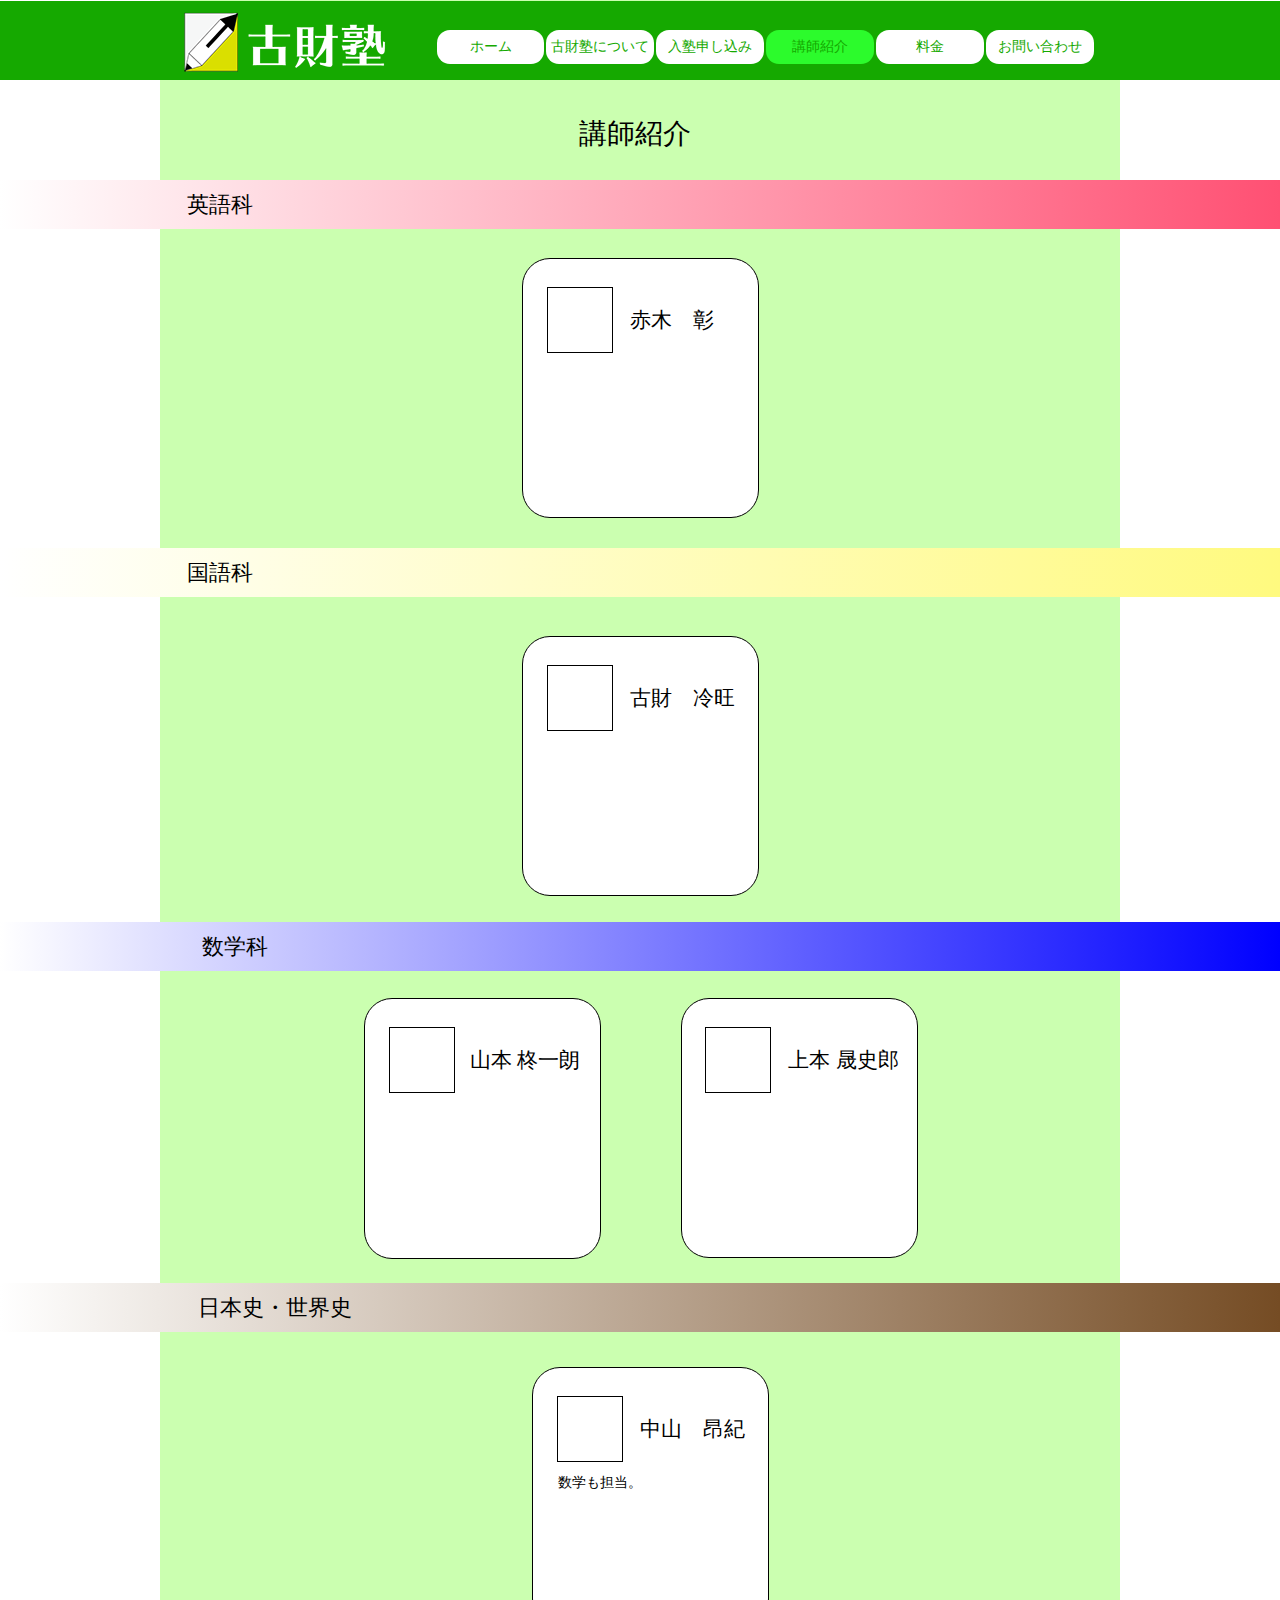
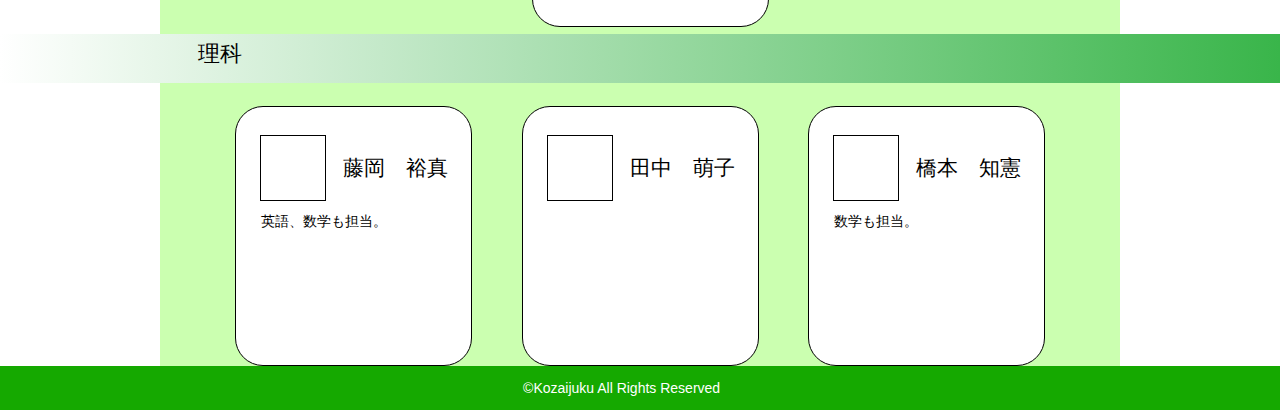
<file: introduction.html>
<!DOCTYPE html>
<html class="nojs html css_verticalspacer" lang="ja-JP">
 <head>

  <meta http-equiv="Content-type" content="text/html;charset=UTF-8"/>
  <meta name="generator" content="2018.1.0.386"/>
  <meta name="viewport" content="width=device-width, initial-scale=1.0"/>
  
  <script type="text/javascript">
   // Update the 'nojs'/'js' class on the html node
document.documentElement.className = document.documentElement.className.replace(/\bnojs\b/g, 'js');

// Check that all required assets are uploaded and up-to-date
if(typeof Muse == "undefined") window.Muse = {}; window.Muse.assets = {"required":["museutils.js", "museconfig.js", "jquery.watch.js", "webpro.js", "jquery.musemenu.js", "musewpdisclosure.js", "jquery.museresponsive.js", "require.js", "introduction.css"], "outOfDate":[]};
</script>
  
  <title>講師紹介</title>
  <!-- CSS -->
  <link rel="stylesheet" type="text/css" href="css/site_global.css?crc=444006867"/>
  <link rel="stylesheet" type="text/css" href="css/master_a-____.css?crc=127373152"/>
  <link rel="stylesheet" type="text/css" href="css/introduction.css?crc=382083162" id="pagesheet"/>
  <!-- IE-only CSS -->
  <!--[if lt IE 9]>
  <link rel="stylesheet" type="text/css" href="css/nomq_preview_master_a-____.css?crc=420193925"/>
  <link rel="stylesheet" type="text/css" href="css/nomq_introduction.css?crc=4275978839" id="nomq_pagesheet"/>
  <![endif]-->
  <!-- JS includes -->
  <!--[if lt IE 9]>
  <script src="scripts/html5shiv.js?crc=4241844378" type="text/javascript"></script>
  <![endif]-->
   </head>
 <body>

  <div class="breakpoint active" id="bp_infinity" data-min-width="931"><!-- responsive breakpoint node -->
   <div class="clearfix borderbox" id="page"><!-- group -->
    <div class="clearfix grpelem" id="paccordionu5429"><!-- column -->
     <ul class="AccordionWidget clearfix colelem" id="accordionu5429" data-visibility="changed" style="visibility:hidden" data-rotate="90.00" data-mu-ie-matrix="progid:DXImageTransform.Microsoft.Matrix(M11=0,M12=-1,M21=1,M22=0,SizingMethod='auto expand')" data-mu-ie-matrix-dx="576" data-mu-ie-matrix-dy="-575"><!-- vertical box -->
      <li class="AccordionPanel clearfix colelem" id="u5434"><!-- vertical box --><div class="AccordionPanelTab borderbox clearfix colelem" id="u5437-5"><!-- content --><div id="u5437-4"><p><span id="u5437" class="shared_content" data-content-guid="u5437_content">​</span><span class="actAsInlineDiv normal_text" id="u8325"><!-- content --><span class="actAsDiv clearfix excludeFromNormalFlow" id="u8309"><!-- group --><span class="actAsDiv clearfix grpelem" id="u8311"><!-- group --><span class="actAsDiv grpelem shared_content" id="u8312" data-sizePolicy="fluidWidth" data-pintopage="page_fixedLeft" data-content-guid="u8312_content"><!-- simple frame --></span><span class="actAsDiv grpelem shared_content" id="u8313" data-sizePolicy="fluidWidth" data-pintopage="page_fixedLeft" data-content-guid="u8313_content"><!-- simple frame --></span><span class="actAsDiv grpelem shared_content" id="u8310" data-sizePolicy="fluidWidth" data-pintopage="page_fixedLeft" data-content-guid="u8310_content"><!-- simple frame --></span></span></span></span><span class="shared_content" data-content-guid="u5437-4_0_2_content"></span></p></div></div><div class="AccordionPanelContent disn clearfix colelem" id="u5435"><!-- group --><nav class="MenuBar clearfix grpelem" id="menuu8038" data-rotate="90.00"><!-- vertical box --><div class="MenuItemContainer clearfix colelem" id="u8046"><!-- horizontal box --><a class="nonblock nontext MenuItem MenuItemWithSubMenu borderbox clearfix grpelem" id="u8047" href="index.html"><!-- horizontal box --><div class="MenuItemLabel clearfix grpelem" id="u8048-4"><!-- content --><p class="shared_content" data-content-guid="u8048-4_0_content">ホーム</p></div></a></div><div class="MenuItemContainer clearfix colelem" id="u18074"><!-- horizontal box --><a class="nonblock nontext MenuItem MenuItemWithSubMenu borderbox clearfix grpelem" id="u18075" href="about.html"><!-- horizontal box --><div class="MenuItemLabel clearfix grpelem" id="u18077-4"><!-- content --><p class="shared_content" data-content-guid="u18077-4_0_content">古財塾について</p></div></a></div><div class="MenuItemContainer clearfix colelem" id="u8039"><!-- horizontal box --><a class="nonblock nontext MenuItem MenuItemWithSubMenu borderbox clearfix grpelem" id="u8040" href="application.html"><!-- horizontal box --><div class="MenuItemLabel clearfix grpelem" id="u8042-4"><!-- content --><p class="shared_content" data-content-guid="u8042-4_0_content">入塾申し込み</p></div></a></div><div class="MenuItemContainer clearfix colelem" id="u8053"><!-- horizontal box --><a class="nonblock nontext MenuItem MenuItemWithSubMenu MuseMenuActive borderbox clearfix grpelem" id="u8054" href="introduction.html"><!-- horizontal box --><div class="MenuItemLabel clearfix grpelem" id="u8056-4"><!-- content --><p class="shared_content" data-content-guid="u8056-4_0_content">講師紹介</p></div></a></div><div class="MenuItemContainer clearfix colelem" id="u8067"><!-- horizontal box --><a class="nonblock nontext MenuItem MenuItemWithSubMenu borderbox clearfix grpelem" id="u8070" href="price.html"><!-- horizontal box --><div class="MenuItemLabel clearfix grpelem" id="u8073-4"><!-- content --><p class="shared_content" data-content-guid="u8073-4_0_content">料金</p></div></a></div><div class="MenuItemContainer clearfix colelem" id="u8060"><!-- horizontal box --><a class="nonblock nontext MenuItem MenuItemWithSubMenu borderbox clearfix grpelem" id="u8061" href="contact.html"><!-- horizontal box --><div class="MenuItemLabel clearfix grpelem" id="u8064-4"><!-- content --><p class="shared_content" data-content-guid="u8064-4_0_content">お問い合わせ</p></div></a></div></nav></div></li>
     </ul>
     <div class="clearfix colelem" id="pu272-3"><!-- group -->
      <div class="browser_width grpelem shared_content" id="u272-3-bw" data-content-guid="u272-3-bw_content">
       <div class="clearfix" id="u272-3"><!-- content -->
        <p>&nbsp;</p>
       </div>
      </div>
      <nav class="MenuBar clearfix grpelem" id="menuu160"><!-- horizontal box -->
       <div class="MenuItemContainer clearfix grpelem" id="u168"><!-- vertical box -->
        <a class="nonblock nontext MenuItem MenuItemWithSubMenu borderbox clearfix colelem" id="u171" href="index.html"><!-- horizontal box --><div class="MenuItemLabel NoWrap clearfix grpelem" id="u172-4"><!-- content --><p class="shared_content" data-content-guid="u172-4_0_content">ホーム</p></div></a>
       </div>
       <div class="MenuItemContainer clearfix grpelem" id="u18125"><!-- vertical box -->
        <a class="nonblock nontext MenuItem MenuItemWithSubMenu borderbox clearfix colelem" id="u18126" href="about.html"><!-- horizontal box --><div class="MenuItemLabel NoWrap clearfix grpelem" id="u18129-4"><!-- content --><p class="shared_content" data-content-guid="u18129-4_0_content">古財塾について</p></div></a>
       </div>
       <div class="MenuItemContainer clearfix grpelem" id="u161"><!-- vertical box -->
        <a class="nonblock nontext MenuItem MenuItemWithSubMenu borderbox clearfix colelem" id="u162" href="application.html"><!-- horizontal box --><div class="MenuItemLabel NoWrap clearfix grpelem" id="u163-4"><!-- content --><p class="shared_content" data-content-guid="u163-4_0_content">入塾申し込み</p></div></a>
       </div>
       <div class="MenuItemContainer clearfix grpelem" id="u206"><!-- vertical box -->
        <a class="nonblock nontext MenuItem MenuItemWithSubMenu MuseMenuActive borderbox clearfix colelem" id="u209" href="introduction.html"><!-- horizontal box --><div class="MenuItemLabel NoWrap clearfix grpelem" id="u212-4"><!-- content --><p class="shared_content" data-content-guid="u212-4_0_content">講師紹介</p></div></a>
       </div>
       <div class="MenuItemContainer clearfix grpelem" id="u227"><!-- vertical box -->
        <a class="nonblock nontext MenuItem MenuItemWithSubMenu borderbox clearfix colelem" id="u228" href="price.html"><!-- horizontal box --><div class="MenuItemLabel NoWrap clearfix grpelem" id="u230-4"><!-- content --><p class="shared_content" data-content-guid="u230-4_0_content">料金</p></div></a>
       </div>
       <div class="MenuItemContainer clearfix grpelem" id="u248"><!-- vertical box -->
        <a class="nonblock nontext MenuItem MenuItemWithSubMenu borderbox clearfix colelem" id="u251" href="contact.html"><!-- horizontal box --><div class="MenuItemLabel NoWrap clearfix grpelem" id="u254-4"><!-- content --><p class="shared_content" data-content-guid="u254-4_0_content">お問い合わせ</p></div></a>
       </div>
      </nav>
      <div class="clip_frame grpelem" id="u320"><!-- image -->
       <img class="block temp_no_img_src" id="u320_img" data-orig-src="images/logo.png?crc=218268875" alt="" data-heightwidthratio="1.2838427947598254" data-image-width="229" data-image-height="294" src="images/blank.gif?crc=4208392903"/>
      </div>
      <div class="clearfix grpelem shared_content" id="u19916-4" data-sizePolicy="fixed" data-pintopage="page_fixedCenter" data-content-guid="u19916-4_content"><!-- content -->
       <p>講師紹介</p>
      </div>
      <div class="browser_width grpelem shared_content" id="u19919-bw" data-content-guid="u19919-bw_content">
       <div class="gradient" id="u19919"><!-- group -->
        <div class="clearfix" id="u19919_align_to_page">
         <div class="clearfix grpelem shared_content" id="u19922-4" data-sizePolicy="fixed" data-pintopage="page_fluidx" data-content-guid="u19922-4_content"><!-- content -->
          <p>英語科</p>
         </div>
        </div>
       </div>
      </div>
     </div>
     <div class="rounded-corners clearfix colelem shared_content" id="u19925" data-content-guid="u19925_content"><!-- column -->
      <div class="clearfix colelem" id="pu19928"><!-- group -->
       <div class="grpelem" id="u19928" data-sizePolicy="fixed" data-pintopage="page_fixedCenter" data-leftAdjustmentDoneBy="pu19928"><!-- simple frame --></div>
       <div class="clearfix grpelem" id="u19937-4" data-sizePolicy="fixed" data-pintopage="page_fixedCenter" data-leftAdjustmentDoneBy="pu19928"><!-- content -->
        <p>赤木　彰</p>
       </div>
      </div>
      <div class="clearfix colelem" id="u19940-3" data-sizePolicy="fixed" data-pintopage="page_fixedCenter"><!-- content -->
       <p>&nbsp;</p>
      </div>
     </div>
     <div class="browser_width colelem shared_content" id="u19961-bw" data-content-guid="u19961-bw_content">
      <div class="gradient" id="u19961"><!-- group -->
       <div class="clearfix" id="u19961_align_to_page">
        <div class="clearfix grpelem shared_content" id="u19964-4" data-sizePolicy="fixed" data-pintopage="page_fluidx" data-content-guid="u19964-4_content"><!-- content -->
         <p>国語科</p>
        </div>
       </div>
      </div>
     </div>
     <div class="rounded-corners clearfix colelem shared_content" id="u19979" data-content-guid="u19979_content"><!-- column -->
      <div class="clearfix colelem" id="pu19985"><!-- group -->
       <div class="grpelem" id="u19985" data-sizePolicy="fixed" data-pintopage="page_fixedCenter" data-leftAdjustmentDoneBy="pu19985"><!-- simple frame --></div>
       <div class="clearfix grpelem" id="u19982-4" data-sizePolicy="fixed" data-pintopage="page_fixedCenter" data-leftAdjustmentDoneBy="pu19985"><!-- content -->
        <p>古財　冷旺</p>
       </div>
      </div>
      <div class="clearfix colelem" id="u19988-3" data-sizePolicy="fixed" data-pintopage="page_fixedCenter"><!-- content -->
       <p>&nbsp;</p>
      </div>
     </div>
     <div class="browser_width colelem shared_content" id="u24220-bw" data-content-guid="u24220-bw_content">
      <div class="gradient" id="u24220"><!-- group -->
       <div class="clearfix" id="u24220_align_to_page">
        <div class="clearfix grpelem shared_content" id="u24223-4" data-sizePolicy="fixed" data-pintopage="page_fluidx" data-content-guid="u24223-4_content"><!-- content -->
         <p>数学科</p>
        </div>
       </div>
      </div>
     </div>
     <div class="clearfix colelem shared_content" id="pu24226" data-content-guid="pu24226_content"><!-- group -->
      <div class="rounded-corners clearfix grpelem shared_content" id="u24226" data-content-guid="u24226_content"><!-- column -->
       <div class="clearfix colelem" id="pu24227"><!-- group -->
        <div class="grpelem" id="u24227" data-sizePolicy="fixed" data-pintopage="page_fixedCenter" data-leftAdjustmentDoneBy="pu24227"><!-- simple frame --></div>
        <div class="clearfix grpelem" id="u24228-4" data-sizePolicy="fixed" data-pintopage="page_fixedCenter" data-leftAdjustmentDoneBy="pu24227"><!-- content -->
         <p>山本 柊一朗</p>
        </div>
       </div>
       <div class="clearfix colelem" id="u24262-3" data-sizePolicy="fixed" data-pintopage="page_fixedCenter"><!-- content -->
        <p>&nbsp;</p>
       </div>
      </div>
      <div class="rounded-corners clearfix grpelem shared_content" id="u24235" data-content-guid="u24235_content"><!-- column -->
       <div class="clearfix colelem" id="pu24236"><!-- group -->
        <div class="grpelem" id="u24236" data-sizePolicy="fixed" data-pintopage="page_fixedCenter" data-leftAdjustmentDoneBy="pu24236"><!-- simple frame --></div>
        <div class="clearfix grpelem" id="u24237-4" data-sizePolicy="fixed" data-pintopage="page_fixedCenter" data-leftAdjustmentDoneBy="pu24236"><!-- content -->
         <p>上本 晟史郎</p>
        </div>
       </div>
       <div class="clearfix colelem" id="u24265-3" data-sizePolicy="fixed" data-pintopage="page_fixedCenter"><!-- content -->
        <p>&nbsp;</p>
       </div>
      </div>
     </div>
     <div class="browser_width colelem shared_content" id="u24247-bw" data-content-guid="u24247-bw_content">
      <div class="gradient" id="u24247"><!-- group -->
       <div class="clearfix" id="u24247_align_to_page">
        <div class="clearfix grpelem shared_content" id="u24244-4" data-sizePolicy="fixed" data-pintopage="page_fluidx" data-content-guid="u24244-4_content"><!-- content -->
         <p>日本史・世界史</p>
        </div>
       </div>
      </div>
     </div>
     <div class="rounded-corners clearfix colelem shared_content" id="u24518" data-content-guid="u24518_content"><!-- column -->
      <div class="clearfix colelem" id="pu24519"><!-- group -->
       <div class="grpelem" id="u24519" data-sizePolicy="fixed" data-pintopage="page_fixedCenter" data-leftAdjustmentDoneBy="pu24519"><!-- simple frame --></div>
       <div class="clearfix grpelem" id="u24520-4" data-sizePolicy="fixed" data-pintopage="page_fixedCenter" data-leftAdjustmentDoneBy="pu24519"><!-- content -->
        <p>中山　昂紀</p>
       </div>
      </div>
      <div class="clearfix colelem" id="u24521-4" data-sizePolicy="fixed" data-pintopage="page_fixedCenter"><!-- content -->
       <p>数学も担当。</p>
      </div>
     </div>
     <div class="browser_width colelem shared_content" id="u24268-bw" data-content-guid="u24268-bw_content">
      <div class="gradient" id="u24268"><!-- group -->
       <div class="clearfix" id="u24268_align_to_page">
        <div class="clearfix grpelem shared_content" id="u24271-4" data-sizePolicy="fixed" data-pintopage="page_fluidx" data-content-guid="u24271-4_content"><!-- content -->
         <p>理科</p>
        </div>
       </div>
      </div>
     </div>
     <div class="clearfix colelem shared_content" id="pu24289" data-content-guid="pu24289_content"><!-- group -->
      <div class="rounded-corners clearfix grpelem shared_content" id="u24289" data-content-guid="u24289_content"><!-- column -->
       <div class="clearfix colelem" id="pu24290"><!-- group -->
        <div class="grpelem" id="u24290" data-sizePolicy="fixed" data-pintopage="page_fixedCenter" data-leftAdjustmentDoneBy="pu24290"><!-- simple frame --></div>
        <div class="clearfix grpelem" id="u24291-4" data-sizePolicy="fixed" data-pintopage="page_fixedCenter" data-leftAdjustmentDoneBy="pu24290"><!-- content -->
         <p>藤岡　裕真</p>
        </div>
       </div>
       <div class="clearfix colelem" id="u24292-4" data-sizePolicy="fixed" data-pintopage="page_fixedCenter"><!-- content -->
        <p>英語、数学も担当。</p>
       </div>
      </div>
      <div class="rounded-corners clearfix grpelem shared_content" id="u24277" data-content-guid="u24277_content"><!-- column -->
       <div class="clearfix colelem" id="pu24278"><!-- group -->
        <div class="grpelem" id="u24278" data-sizePolicy="fixed" data-pintopage="page_fixedCenter" data-leftAdjustmentDoneBy="pu24278"><!-- simple frame --></div>
        <div class="clearfix grpelem" id="u24279-4" data-sizePolicy="fixed" data-pintopage="page_fixedCenter" data-leftAdjustmentDoneBy="pu24278"><!-- content -->
         <p>田中　萌子</p>
        </div>
       </div>
       <div class="clearfix colelem" id="u24280-3" data-sizePolicy="fixed" data-pintopage="page_fixedCenter"><!-- content -->
        <p>&nbsp;</p>
       </div>
      </div>
      <div class="rounded-corners clearfix grpelem shared_content" id="u24301" data-content-guid="u24301_content"><!-- column -->
       <div class="clearfix colelem" id="pu24302"><!-- group -->
        <div class="grpelem" id="u24302" data-sizePolicy="fixed" data-pintopage="page_fixedCenter" data-leftAdjustmentDoneBy="pu24302"><!-- simple frame --></div>
        <div class="clearfix grpelem" id="u24303-4" data-sizePolicy="fixed" data-pintopage="page_fixedCenter" data-leftAdjustmentDoneBy="pu24302"><!-- content -->
         <p>橋本　知憲</p>
        </div>
       </div>
       <div class="clearfix colelem" id="u24304-4" data-sizePolicy="fixed" data-pintopage="page_fixedCenter"><!-- content -->
        <p>数学も担当。</p>
       </div>
      </div>
     </div>
    </div>
    <div class="verticalspacer" data-offset-top="1966" data-content-above-spacer="1964" data-content-below-spacer="43" data-sizePolicy="fixed" data-pintopage="page_fixedLeft"></div>
    <div class="browser_width grpelem" id="u97-bw">
     <div id="u97"><!-- group -->
      <div class="clearfix" id="u97_align_to_page">
       <div class="clearfix grpelem shared_content" id="u330-4" data-content-guid="u330-4_content"><!-- content -->
        <p>©Kozaijuku All Rights Reserved</p>
       </div>
      </div>
     </div>
    </div>
   </div>
  </div>
  <div class="breakpoint" id="bp_930" data-min-width="821" data-max-width="930"><!-- responsive breakpoint node -->
   <div class="clearfix borderbox temp_no_id" data-orig-id="page"><!-- group -->
    <div class="clearfix grpelem" id="ppu272-3"><!-- column -->
     <div class="clearfix colelem temp_no_id" data-orig-id="pu272-3"><!-- group -->
      <span class="browser_width grpelem placeholder" data-placeholder-for="u272-3-bw_content"><!-- placeholder node --></span>
      <nav class="MenuBar rounded-corners clearfix grpelem temp_no_id" data-orig-id="menuu160"><!-- horizontal box -->
       <div class="MenuItemContainer clearfix grpelem temp_no_id" data-orig-id="u168"><!-- vertical box -->
        <a class="nonblock nontext MenuItem MenuItemWithSubMenu borderbox rounded-corners clearfix colelem temp_no_id" href="index.html" data-orig-id="u171"><!-- horizontal box --><div class="MenuItemLabel NoWrap rounded-corners clearfix grpelem temp_no_id" data-orig-id="u172-4"><!-- content --><span class="placeholder" data-placeholder-for="u172-4_0_content"><!-- placeholder node --></span></div></a>
       </div>
       <div class="MenuItemContainer clearfix grpelem temp_no_id" data-orig-id="u18125"><!-- vertical box -->
        <a class="nonblock nontext MenuItem MenuItemWithSubMenu borderbox rounded-corners clearfix colelem temp_no_id" href="about.html" data-orig-id="u18126"><!-- horizontal box --><div class="MenuItemLabel NoWrap rounded-corners clearfix grpelem temp_no_id" data-orig-id="u18129-4"><!-- content --><span class="placeholder" data-placeholder-for="u18129-4_0_content"><!-- placeholder node --></span></div></a>
       </div>
       <div class="MenuItemContainer clearfix grpelem temp_no_id" data-orig-id="u161"><!-- vertical box -->
        <a class="nonblock nontext MenuItem MenuItemWithSubMenu borderbox rounded-corners clearfix colelem temp_no_id" href="application.html" data-orig-id="u162"><!-- horizontal box --><div class="MenuItemLabel NoWrap rounded-corners clearfix grpelem temp_no_id" data-orig-id="u163-4"><!-- content --><span class="placeholder" data-placeholder-for="u163-4_0_content"><!-- placeholder node --></span></div></a>
       </div>
       <div class="MenuItemContainer clearfix grpelem temp_no_id" data-orig-id="u206"><!-- vertical box -->
        <a class="nonblock nontext MenuItem MenuItemWithSubMenu MuseMenuActive borderbox rounded-corners clearfix colelem temp_no_id" href="introduction.html" data-orig-id="u209"><!-- horizontal box --><div class="MenuItemLabel NoWrap rounded-corners clearfix grpelem temp_no_id" data-orig-id="u212-4"><!-- content --><span class="placeholder" data-placeholder-for="u212-4_0_content"><!-- placeholder node --></span></div></a>
       </div>
       <div class="MenuItemContainer clearfix grpelem temp_no_id" data-orig-id="u227"><!-- vertical box -->
        <a class="nonblock nontext MenuItem MenuItemWithSubMenu borderbox rounded-corners clearfix colelem temp_no_id" href="price.html" data-orig-id="u228"><!-- horizontal box --><div class="MenuItemLabel NoWrap rounded-corners clearfix grpelem temp_no_id" data-orig-id="u230-4"><!-- content --><span class="placeholder" data-placeholder-for="u230-4_0_content"><!-- placeholder node --></span></div></a>
       </div>
       <div class="MenuItemContainer clearfix grpelem temp_no_id" data-orig-id="u248"><!-- vertical box -->
        <a class="nonblock nontext MenuItem MenuItemWithSubMenu borderbox rounded-corners clearfix colelem temp_no_id" href="contact.html" data-orig-id="u251"><!-- horizontal box --><div class="MenuItemLabel NoWrap rounded-corners clearfix grpelem temp_no_id" data-orig-id="u254-4"><!-- content --><span class="placeholder" data-placeholder-for="u254-4_0_content"><!-- placeholder node --></span></div></a>
       </div>
      </nav>
      <div class="clip_frame grpelem temp_no_id shared_content" data-sizePolicy="fixed" data-pintopage="page_fluidx" data-orig-id="u320" data-content-guid="u320_content"><!-- image -->
       <img class="block temp_no_id temp_no_img_src" data-orig-src="images/logo.png?crc=218268875" alt="" width="222" height="285" data-orig-id="u320_img" src="images/blank.gif?crc=4208392903"/>
      </div>
      <span class="clearfix grpelem placeholder" data-placeholder-for="u19916-4_content"><!-- placeholder node --></span>
      <span class="browser_width grpelem placeholder" data-placeholder-for="u19919-bw_content"><!-- placeholder node --></span>
      <ul class="AccordionWidget clearfix grpelem temp_no_id" data-visibility="changed" style="visibility:hidden" data-orig-id="accordionu5429"><!-- vertical box -->
       <li class="AccordionPanel clearfix colelem temp_no_id" data-orig-id="u5434"><!-- vertical box --><div class="AccordionPanelTab borderbox clearfix colelem temp_no_id" data-orig-id="u5437-5"><!-- content --><div class="temp_no_id" data-orig-id="u5437-4"><p><span class="placeholder" data-placeholder-for="u5437_content"><!-- placeholder node --></span><span class="actAsInlineDiv normal_text temp_no_id" data-orig-id="u8325"><!-- content --><span class="actAsDiv clearfix excludeFromNormalFlow temp_no_id" data-orig-id="u8309"><!-- group --><span class="actAsDiv rounded-corners clearfix grpelem temp_no_id" data-orig-id="u8311"><!-- group --><span class="actAsDiv rounded-corners grpelem placeholder" data-placeholder-for="u8312_content"><!-- placeholder node --></span><span class="actAsDiv rounded-corners grpelem placeholder" data-placeholder-for="u8313_content"><!-- placeholder node --></span><span class="actAsDiv rounded-corners grpelem placeholder" data-placeholder-for="u8310_content"><!-- placeholder node --></span></span></span></span><span class="placeholder" data-placeholder-for="u5437-4_0_2_content"><!-- placeholder node --></span></p></div></div><div class="AccordionPanelContent disn clearfix colelem temp_no_id" data-orig-id="u5435"><!-- group --><nav class="MenuBar clearfix grpelem temp_no_id" data-orig-id="menuu8038"><!-- vertical box --><div class="MenuItemContainer clearfix colelem temp_no_id" data-orig-id="u8046"><!-- horizontal box --><a class="nonblock nontext MenuItem MenuItemWithSubMenu borderbox clearfix grpelem temp_no_id" href="index.html" data-orig-id="u8047"><!-- horizontal box --><div class="MenuItemLabel clearfix grpelem temp_no_id" data-orig-id="u8048-4"><!-- content --><span class="placeholder" data-placeholder-for="u8048-4_0_content"><!-- placeholder node --></span></div></a></div><div class="MenuItemContainer clearfix colelem temp_no_id" data-orig-id="u18074"><!-- horizontal box --><a class="nonblock nontext MenuItem MenuItemWithSubMenu borderbox clearfix grpelem temp_no_id" href="about.html" data-orig-id="u18075"><!-- horizontal box --><div class="MenuItemLabel clearfix grpelem temp_no_id" data-orig-id="u18077-4"><!-- content --><span class="placeholder" data-placeholder-for="u18077-4_0_content"><!-- placeholder node --></span></div></a></div><div class="MenuItemContainer clearfix colelem temp_no_id" data-orig-id="u8039"><!-- horizontal box --><a class="nonblock nontext MenuItem MenuItemWithSubMenu borderbox clearfix grpelem temp_no_id" href="application.html" data-orig-id="u8040"><!-- horizontal box --><div class="MenuItemLabel clearfix grpelem temp_no_id" data-orig-id="u8042-4"><!-- content --><span class="placeholder" data-placeholder-for="u8042-4_0_content"><!-- placeholder node --></span></div></a></div><div class="MenuItemContainer clearfix colelem temp_no_id" data-orig-id="u8053"><!-- horizontal box --><a class="nonblock nontext MenuItem MenuItemWithSubMenu MuseMenuActive borderbox clearfix grpelem temp_no_id" href="introduction.html" data-orig-id="u8054"><!-- horizontal box --><div class="MenuItemLabel clearfix grpelem temp_no_id" data-orig-id="u8056-4"><!-- content --><span class="placeholder" data-placeholder-for="u8056-4_0_content"><!-- placeholder node --></span></div></a></div><div class="MenuItemContainer clearfix colelem temp_no_id" data-orig-id="u8067"><!-- horizontal box --><a class="nonblock nontext MenuItem MenuItemWithSubMenu borderbox clearfix grpelem temp_no_id" href="price.html" data-orig-id="u8070"><!-- horizontal box --><div class="MenuItemLabel clearfix grpelem temp_no_id" data-orig-id="u8073-4"><!-- content --><span class="placeholder" data-placeholder-for="u8073-4_0_content"><!-- placeholder node --></span></div></a></div><div class="MenuItemContainer clearfix colelem temp_no_id" data-orig-id="u8060"><!-- horizontal box --><a class="nonblock nontext MenuItem MenuItemWithSubMenu borderbox clearfix grpelem temp_no_id" href="contact.html" data-orig-id="u8061"><!-- horizontal box --><div class="MenuItemLabel clearfix grpelem temp_no_id" data-orig-id="u8064-4"><!-- content --><span class="placeholder" data-placeholder-for="u8064-4_0_content"><!-- placeholder node --></span></div></a></div></nav></div></li>
      </ul>
     </div>
     <span class="rounded-corners clearfix colelem placeholder" data-placeholder-for="u19925_content"><!-- placeholder node --></span>
     <span class="browser_width colelem placeholder" data-placeholder-for="u19961-bw_content"><!-- placeholder node --></span>
     <span class="rounded-corners clearfix colelem placeholder" data-placeholder-for="u19979_content"><!-- placeholder node --></span>
     <span class="browser_width colelem placeholder" data-placeholder-for="u24220-bw_content"><!-- placeholder node --></span>
     <span class="clearfix colelem placeholder" data-placeholder-for="pu24226_content"><!-- placeholder node --></span>
     <span class="browser_width colelem placeholder" data-placeholder-for="u24247-bw_content"><!-- placeholder node --></span>
     <span class="rounded-corners clearfix colelem placeholder" data-placeholder-for="u24518_content"><!-- placeholder node --></span>
     <span class="browser_width colelem placeholder" data-placeholder-for="u24268-bw_content"><!-- placeholder node --></span>
     <span class="clearfix colelem placeholder" data-placeholder-for="pu24289_content"><!-- placeholder node --></span>
    </div>
    <div class="verticalspacer" data-offset-top="1966" data-content-above-spacer="1964" data-content-below-spacer="44" data-sizePolicy="fixed" data-pintopage="page_fixedLeft"></div>
    <div class="browser_width grpelem temp_no_id" data-orig-id="u97-bw">
     <div class="temp_no_id" data-orig-id="u97"><!-- group -->
      <div class="clearfix temp_no_id" data-orig-id="u97_align_to_page">
       <span class="clearfix grpelem placeholder" data-placeholder-for="u330-4_content"><!-- placeholder node --></span>
      </div>
     </div>
    </div>
   </div>
  </div>
  <div class="breakpoint" id="bp_820" data-min-width="569" data-max-width="820"><!-- responsive breakpoint node -->
   <div class="clearfix borderbox temp_no_id" data-orig-id="page"><!-- group -->
    <div class="clearfix grpelem temp_no_id" data-orig-id="ppu272-3"><!-- column -->
     <div class="clearfix colelem temp_no_id" data-orig-id="pu272-3"><!-- group -->
      <span class="browser_width grpelem placeholder" data-placeholder-for="u272-3-bw_content"><!-- placeholder node --></span>
      <nav class="MenuBar rounded-corners clearfix grpelem temp_no_id" data-orig-id="menuu160"><!-- horizontal box -->
       <div class="MenuItemContainer clearfix grpelem temp_no_id" data-orig-id="u168"><!-- vertical box -->
        <a class="nonblock nontext MenuItem MenuItemWithSubMenu borderbox rounded-corners clearfix colelem temp_no_id" href="index.html" data-orig-id="u171"><!-- horizontal box --><div class="MenuItemLabel NoWrap rounded-corners clearfix grpelem temp_no_id" data-orig-id="u172-4"><!-- content --><span class="placeholder" data-placeholder-for="u172-4_0_content"><!-- placeholder node --></span></div></a>
       </div>
       <div class="MenuItemContainer clearfix grpelem temp_no_id" data-orig-id="u18125"><!-- vertical box -->
        <a class="nonblock nontext MenuItem MenuItemWithSubMenu borderbox rounded-corners clearfix colelem temp_no_id" href="about.html" data-orig-id="u18126"><!-- horizontal box --><div class="MenuItemLabel NoWrap rounded-corners clearfix grpelem temp_no_id" data-orig-id="u18129-4"><!-- content --><span class="placeholder" data-placeholder-for="u18129-4_0_content"><!-- placeholder node --></span></div></a>
       </div>
       <div class="MenuItemContainer clearfix grpelem temp_no_id" data-orig-id="u161"><!-- vertical box -->
        <a class="nonblock nontext MenuItem MenuItemWithSubMenu borderbox rounded-corners clearfix colelem temp_no_id" href="application.html" data-orig-id="u162"><!-- horizontal box --><div class="MenuItemLabel NoWrap rounded-corners clearfix grpelem temp_no_id" data-orig-id="u163-4"><!-- content --><span class="placeholder" data-placeholder-for="u163-4_0_content"><!-- placeholder node --></span></div></a>
       </div>
       <div class="MenuItemContainer clearfix grpelem temp_no_id" data-orig-id="u206"><!-- vertical box -->
        <a class="nonblock nontext MenuItem MenuItemWithSubMenu MuseMenuActive borderbox rounded-corners clearfix colelem temp_no_id" href="introduction.html" data-orig-id="u209"><!-- horizontal box --><div class="MenuItemLabel NoWrap rounded-corners clearfix grpelem temp_no_id" data-orig-id="u212-4"><!-- content --><span class="placeholder" data-placeholder-for="u212-4_0_content"><!-- placeholder node --></span></div></a>
       </div>
       <div class="MenuItemContainer clearfix grpelem temp_no_id" data-orig-id="u227"><!-- vertical box -->
        <a class="nonblock nontext MenuItem MenuItemWithSubMenu borderbox rounded-corners clearfix colelem temp_no_id" href="price.html" data-orig-id="u228"><!-- horizontal box --><div class="MenuItemLabel NoWrap rounded-corners clearfix grpelem temp_no_id" data-orig-id="u230-4"><!-- content --><span class="placeholder" data-placeholder-for="u230-4_0_content"><!-- placeholder node --></span></div></a>
       </div>
       <div class="MenuItemContainer clearfix grpelem temp_no_id" data-orig-id="u248"><!-- vertical box -->
        <a class="nonblock nontext MenuItem MenuItemWithSubMenu borderbox rounded-corners clearfix colelem temp_no_id" href="contact.html" data-orig-id="u251"><!-- horizontal box --><div class="MenuItemLabel NoWrap rounded-corners clearfix grpelem temp_no_id" data-orig-id="u254-4"><!-- content --><span class="placeholder" data-placeholder-for="u254-4_0_content"><!-- placeholder node --></span></div></a>
       </div>
      </nav>
      <span class="clip_frame grpelem placeholder" data-placeholder-for="u320_content"><!-- placeholder node --></span>
      <span class="clearfix grpelem placeholder" data-placeholder-for="u19916-4_content"><!-- placeholder node --></span>
      <div class="browser_width grpelem temp_no_id" data-orig-id="u19919-bw">
       <div class="gradient temp_no_id" data-orig-id="u19919"><!-- group -->
        <div class="clearfix temp_no_id" data-orig-id="u19919_align_to_page">
         <span class="clearfix grpelem placeholder" data-placeholder-for="u19922-4_content"><!-- placeholder node --></span>
        </div>
       </div>
      </div>
      <ul class="AccordionWidget clearfix grpelem temp_no_id" data-visibility="changed" style="visibility:hidden" data-orig-id="accordionu5429"><!-- vertical box -->
       <li class="AccordionPanel clearfix colelem temp_no_id" data-orig-id="u5434"><!-- vertical box --><div class="AccordionPanelTab borderbox clearfix colelem temp_no_id" data-orig-id="u5437-5"><!-- content --><div class="temp_no_id" data-orig-id="u5437-4"><p><span class="placeholder" data-placeholder-for="u5437_content"><!-- placeholder node --></span><span class="actAsInlineDiv normal_text temp_no_id" data-orig-id="u8325"><!-- content --><span class="actAsDiv clearfix excludeFromNormalFlow temp_no_id" data-orig-id="u8309"><!-- group --><span class="actAsDiv rounded-corners clearfix grpelem temp_no_id" data-orig-id="u8311"><!-- group --><span class="actAsDiv rounded-corners grpelem placeholder" data-placeholder-for="u8312_content"><!-- placeholder node --></span><span class="actAsDiv rounded-corners grpelem placeholder" data-placeholder-for="u8313_content"><!-- placeholder node --></span><span class="actAsDiv rounded-corners grpelem placeholder" data-placeholder-for="u8310_content"><!-- placeholder node --></span></span></span></span><span class="placeholder" data-placeholder-for="u5437-4_0_2_content"><!-- placeholder node --></span></p></div></div><div class="AccordionPanelContent disn clearfix colelem temp_no_id" data-orig-id="u5435"><!-- group --><nav class="MenuBar clearfix grpelem temp_no_id" data-orig-id="menuu8038"><!-- vertical box --><div class="MenuItemContainer clearfix colelem temp_no_id" data-orig-id="u8046"><!-- horizontal box --><a class="nonblock nontext MenuItem MenuItemWithSubMenu borderbox clearfix grpelem temp_no_id" href="index.html" data-orig-id="u8047"><!-- horizontal box --><div class="MenuItemLabel clearfix grpelem temp_no_id" data-orig-id="u8048-4"><!-- content --><span class="placeholder" data-placeholder-for="u8048-4_0_content"><!-- placeholder node --></span></div></a></div><div class="MenuItemContainer clearfix colelem temp_no_id" data-orig-id="u18074"><!-- horizontal box --><a class="nonblock nontext MenuItem MenuItemWithSubMenu borderbox clearfix grpelem temp_no_id" href="about.html" data-orig-id="u18075"><!-- horizontal box --><div class="MenuItemLabel clearfix grpelem temp_no_id" data-orig-id="u18077-4"><!-- content --><span class="placeholder" data-placeholder-for="u18077-4_0_content"><!-- placeholder node --></span></div></a></div><div class="MenuItemContainer clearfix colelem temp_no_id" data-orig-id="u8039"><!-- horizontal box --><a class="nonblock nontext MenuItem MenuItemWithSubMenu borderbox clearfix grpelem temp_no_id" href="application.html" data-orig-id="u8040"><!-- horizontal box --><div class="MenuItemLabel clearfix grpelem temp_no_id" data-orig-id="u8042-4"><!-- content --><span class="placeholder" data-placeholder-for="u8042-4_0_content"><!-- placeholder node --></span></div></a></div><div class="MenuItemContainer clearfix colelem temp_no_id" data-orig-id="u8053"><!-- horizontal box --><a class="nonblock nontext MenuItem MenuItemWithSubMenu MuseMenuActive borderbox clearfix grpelem temp_no_id" href="introduction.html" data-orig-id="u8054"><!-- horizontal box --><div class="MenuItemLabel clearfix grpelem temp_no_id" data-orig-id="u8056-4"><!-- content --><span class="placeholder" data-placeholder-for="u8056-4_0_content"><!-- placeholder node --></span></div></a></div><div class="MenuItemContainer clearfix colelem temp_no_id" data-orig-id="u8067"><!-- horizontal box --><a class="nonblock nontext MenuItem MenuItemWithSubMenu borderbox clearfix grpelem temp_no_id" href="price.html" data-orig-id="u8070"><!-- horizontal box --><div class="MenuItemLabel clearfix grpelem temp_no_id" data-orig-id="u8073-4"><!-- content --><span class="placeholder" data-placeholder-for="u8073-4_0_content"><!-- placeholder node --></span></div></a></div><div class="MenuItemContainer clearfix colelem temp_no_id" data-orig-id="u8060"><!-- horizontal box --><a class="nonblock nontext MenuItem MenuItemWithSubMenu borderbox clearfix grpelem temp_no_id" href="contact.html" data-orig-id="u8061"><!-- horizontal box --><div class="MenuItemLabel clearfix grpelem temp_no_id" data-orig-id="u8064-4"><!-- content --><span class="placeholder" data-placeholder-for="u8064-4_0_content"><!-- placeholder node --></span></div></a></div></nav></div></li>
      </ul>
     </div>
     <span class="rounded-corners clearfix colelem placeholder" data-placeholder-for="u19925_content"><!-- placeholder node --></span>
     <div class="browser_width colelem temp_no_id" data-orig-id="u19961-bw">
      <div class="gradient temp_no_id" data-orig-id="u19961"><!-- group -->
       <div class="clearfix temp_no_id" data-orig-id="u19961_align_to_page">
        <span class="clearfix grpelem placeholder" data-placeholder-for="u19964-4_content"><!-- placeholder node --></span>
       </div>
      </div>
     </div>
     <span class="rounded-corners clearfix colelem placeholder" data-placeholder-for="u19979_content"><!-- placeholder node --></span>
     <div class="browser_width colelem temp_no_id" data-orig-id="u24220-bw">
      <div class="gradient temp_no_id" data-orig-id="u24220"><!-- group -->
       <div class="clearfix temp_no_id" data-orig-id="u24220_align_to_page">
        <span class="clearfix grpelem placeholder" data-placeholder-for="u24223-4_content"><!-- placeholder node --></span>
       </div>
      </div>
     </div>
     <span class="clearfix colelem placeholder" data-placeholder-for="pu24226_content"><!-- placeholder node --></span>
     <div class="browser_width colelem temp_no_id" data-orig-id="u24247-bw">
      <div class="gradient temp_no_id" data-orig-id="u24247"><!-- group -->
       <div class="clearfix temp_no_id" data-orig-id="u24247_align_to_page">
        <span class="clearfix grpelem placeholder" data-placeholder-for="u24244-4_content"><!-- placeholder node --></span>
       </div>
      </div>
     </div>
     <span class="rounded-corners clearfix colelem placeholder" data-placeholder-for="u24518_content"><!-- placeholder node --></span>
     <div class="browser_width colelem temp_no_id" data-orig-id="u24268-bw">
      <div class="gradient temp_no_id" data-orig-id="u24268"><!-- group -->
       <div class="clearfix temp_no_id" data-orig-id="u24268_align_to_page">
        <span class="clearfix grpelem placeholder" data-placeholder-for="u24271-4_content"><!-- placeholder node --></span>
       </div>
      </div>
     </div>
     <div class="clearfix colelem temp_no_id" data-orig-id="pu24289"><!-- group -->
      <span class="rounded-corners clearfix grpelem placeholder" data-placeholder-for="u24289_content"><!-- placeholder node --></span>
      <span class="rounded-corners clearfix grpelem placeholder" data-placeholder-for="u24277_content"><!-- placeholder node --></span>
     </div>
     <span class="rounded-corners clearfix colelem placeholder" data-placeholder-for="u24301_content"><!-- placeholder node --></span>
    </div>
    <div class="verticalspacer" data-offset-top="2270" data-content-above-spacer="2269" data-content-below-spacer="44" data-sizePolicy="fixed" data-pintopage="page_fixedLeft"></div>
    <div class="browser_width grpelem temp_no_id" data-orig-id="u97-bw">
     <div class="temp_no_id" data-orig-id="u97"><!-- group -->
      <div class="clearfix temp_no_id" data-orig-id="u97_align_to_page">
       <span class="clearfix grpelem placeholder" data-placeholder-for="u330-4_content"><!-- placeholder node --></span>
      </div>
     </div>
    </div>
   </div>
  </div>
  <div class="breakpoint" id="bp_568" data-min-width="501" data-max-width="568"><!-- responsive breakpoint node -->
   <div class="clearfix borderbox temp_no_id" data-orig-id="page"><!-- group -->
    <div class="clearfix grpelem temp_no_id" data-orig-id="ppu272-3"><!-- column -->
     <div class="clearfix colelem temp_no_id" data-orig-id="pu272-3"><!-- group -->
      <span class="browser_width grpelem placeholder" data-placeholder-for="u272-3-bw_content"><!-- placeholder node --></span>
      <nav class="MenuBar rounded-corners clearfix grpelem temp_no_id" data-orig-id="menuu160"><!-- horizontal box -->
       <div class="MenuItemContainer clearfix grpelem temp_no_id" data-orig-id="u168"><!-- vertical box -->
        <a class="nonblock nontext MenuItem MenuItemWithSubMenu borderbox rounded-corners clearfix colelem temp_no_id" href="index.html" data-orig-id="u171"><!-- horizontal box --><div class="MenuItemLabel NoWrap rounded-corners clearfix grpelem temp_no_id" data-orig-id="u172-4"><!-- content --><span class="placeholder" data-placeholder-for="u172-4_0_content"><!-- placeholder node --></span></div></a>
       </div>
       <div class="MenuItemContainer clearfix grpelem temp_no_id" data-orig-id="u18125"><!-- vertical box -->
        <a class="nonblock nontext MenuItem MenuItemWithSubMenu borderbox rounded-corners clearfix colelem temp_no_id" href="about.html" data-orig-id="u18126"><!-- horizontal box --><div class="MenuItemLabel NoWrap rounded-corners clearfix grpelem temp_no_id" data-orig-id="u18129-4"><!-- content --><span class="placeholder" data-placeholder-for="u18129-4_0_content"><!-- placeholder node --></span></div></a>
       </div>
       <div class="MenuItemContainer clearfix grpelem temp_no_id" data-orig-id="u161"><!-- vertical box -->
        <a class="nonblock nontext MenuItem MenuItemWithSubMenu borderbox rounded-corners clearfix colelem temp_no_id" href="application.html" data-orig-id="u162"><!-- horizontal box --><div class="MenuItemLabel NoWrap rounded-corners clearfix grpelem temp_no_id" data-orig-id="u163-4"><!-- content --><span class="placeholder" data-placeholder-for="u163-4_0_content"><!-- placeholder node --></span></div></a>
       </div>
       <div class="MenuItemContainer clearfix grpelem temp_no_id" data-orig-id="u206"><!-- vertical box -->
        <a class="nonblock nontext MenuItem MenuItemWithSubMenu MuseMenuActive borderbox rounded-corners clearfix colelem temp_no_id" href="introduction.html" data-orig-id="u209"><!-- horizontal box --><div class="MenuItemLabel NoWrap rounded-corners clearfix grpelem temp_no_id" data-orig-id="u212-4"><!-- content --><span class="placeholder" data-placeholder-for="u212-4_0_content"><!-- placeholder node --></span></div></a>
       </div>
       <div class="MenuItemContainer clearfix grpelem temp_no_id" data-orig-id="u227"><!-- vertical box -->
        <a class="nonblock nontext MenuItem MenuItemWithSubMenu borderbox rounded-corners clearfix colelem temp_no_id" href="price.html" data-orig-id="u228"><!-- horizontal box --><div class="MenuItemLabel NoWrap rounded-corners clearfix grpelem temp_no_id" data-orig-id="u230-4"><!-- content --><span class="placeholder" data-placeholder-for="u230-4_0_content"><!-- placeholder node --></span></div></a>
       </div>
       <div class="MenuItemContainer clearfix grpelem temp_no_id" data-orig-id="u248"><!-- vertical box -->
        <a class="nonblock nontext MenuItem MenuItemWithSubMenu borderbox rounded-corners clearfix colelem temp_no_id" href="contact.html" data-orig-id="u251"><!-- horizontal box --><div class="MenuItemLabel NoWrap rounded-corners clearfix grpelem temp_no_id" data-orig-id="u254-4"><!-- content --><span class="placeholder" data-placeholder-for="u254-4_0_content"><!-- placeholder node --></span></div></a>
       </div>
      </nav>
      <span class="clip_frame grpelem placeholder" data-placeholder-for="u320_content"><!-- placeholder node --></span>
      <span class="clearfix grpelem placeholder" data-placeholder-for="u19916-4_content"><!-- placeholder node --></span>
      <span class="browser_width grpelem placeholder" data-placeholder-for="u19919-bw_content"><!-- placeholder node --></span>
      <ul class="AccordionWidget clearfix grpelem temp_no_id" data-visibility="changed" style="visibility:hidden" data-orig-id="accordionu5429"><!-- vertical box -->
       <li class="AccordionPanel clearfix colelem temp_no_id" data-orig-id="u5434"><!-- vertical box --><div class="AccordionPanelTab borderbox clearfix colelem temp_no_id" data-orig-id="u5437-5"><!-- content --><div class="temp_no_id" data-orig-id="u5437-4"><p><span class="placeholder" data-placeholder-for="u5437_content"><!-- placeholder node --></span><span class="actAsInlineDiv normal_text temp_no_id" data-orig-id="u8325"><!-- content --><span class="actAsDiv clearfix excludeFromNormalFlow temp_no_id" data-orig-id="u8309"><!-- group --><span class="actAsDiv rounded-corners clearfix grpelem temp_no_id" data-orig-id="u8311"><!-- group --><span class="actAsDiv rounded-corners grpelem placeholder" data-placeholder-for="u8312_content"><!-- placeholder node --></span><span class="actAsDiv rounded-corners grpelem placeholder" data-placeholder-for="u8313_content"><!-- placeholder node --></span><span class="actAsDiv rounded-corners grpelem placeholder" data-placeholder-for="u8310_content"><!-- placeholder node --></span></span></span></span><span class="placeholder" data-placeholder-for="u5437-4_0_2_content"><!-- placeholder node --></span></p></div></div><div class="AccordionPanelContent disn clearfix colelem temp_no_id" data-orig-id="u5435"><!-- group --><nav class="MenuBar clearfix grpelem temp_no_id" data-orig-id="menuu8038"><!-- vertical box --><div class="MenuItemContainer clearfix colelem temp_no_id" data-orig-id="u8046"><!-- horizontal box --><a class="nonblock nontext MenuItem MenuItemWithSubMenu borderbox clearfix grpelem temp_no_id" href="index.html" data-orig-id="u8047"><!-- horizontal box --><div class="MenuItemLabel clearfix grpelem temp_no_id" data-orig-id="u8048-4"><!-- content --><span class="placeholder" data-placeholder-for="u8048-4_0_content"><!-- placeholder node --></span></div></a></div><div class="MenuItemContainer clearfix colelem temp_no_id" data-orig-id="u18074"><!-- horizontal box --><a class="nonblock nontext MenuItem MenuItemWithSubMenu borderbox clearfix grpelem temp_no_id" href="about.html" data-orig-id="u18075"><!-- horizontal box --><div class="MenuItemLabel clearfix grpelem temp_no_id" data-orig-id="u18077-4"><!-- content --><span class="placeholder" data-placeholder-for="u18077-4_0_content"><!-- placeholder node --></span></div></a></div><div class="MenuItemContainer clearfix colelem temp_no_id" data-orig-id="u8039"><!-- horizontal box --><a class="nonblock nontext MenuItem MenuItemWithSubMenu borderbox clearfix grpelem temp_no_id" href="application.html" data-orig-id="u8040"><!-- horizontal box --><div class="MenuItemLabel clearfix grpelem temp_no_id" data-orig-id="u8042-4"><!-- content --><span class="placeholder" data-placeholder-for="u8042-4_0_content"><!-- placeholder node --></span></div></a></div><div class="MenuItemContainer clearfix colelem temp_no_id" data-orig-id="u8053"><!-- horizontal box --><a class="nonblock nontext MenuItem MenuItemWithSubMenu MuseMenuActive borderbox clearfix grpelem temp_no_id" href="introduction.html" data-orig-id="u8054"><!-- horizontal box --><div class="MenuItemLabel clearfix grpelem temp_no_id" data-orig-id="u8056-4"><!-- content --><span class="placeholder" data-placeholder-for="u8056-4_0_content"><!-- placeholder node --></span></div></a></div><div class="MenuItemContainer clearfix colelem temp_no_id" data-orig-id="u8067"><!-- horizontal box --><a class="nonblock nontext MenuItem MenuItemWithSubMenu borderbox clearfix grpelem temp_no_id" href="price.html" data-orig-id="u8070"><!-- horizontal box --><div class="MenuItemLabel clearfix grpelem temp_no_id" data-orig-id="u8073-4"><!-- content --><span class="placeholder" data-placeholder-for="u8073-4_0_content"><!-- placeholder node --></span></div></a></div><div class="MenuItemContainer clearfix colelem temp_no_id" data-orig-id="u8060"><!-- horizontal box --><a class="nonblock nontext MenuItem MenuItemWithSubMenu borderbox clearfix grpelem temp_no_id" href="contact.html" data-orig-id="u8061"><!-- horizontal box --><div class="MenuItemLabel clearfix grpelem temp_no_id" data-orig-id="u8064-4"><!-- content --><span class="placeholder" data-placeholder-for="u8064-4_0_content"><!-- placeholder node --></span></div></a></div></nav></div></li>
      </ul>
     </div>
     <span class="rounded-corners clearfix colelem placeholder" data-placeholder-for="u19925_content"><!-- placeholder node --></span>
     <span class="browser_width colelem placeholder" data-placeholder-for="u19961-bw_content"><!-- placeholder node --></span>
     <span class="rounded-corners clearfix colelem placeholder" data-placeholder-for="u19979_content"><!-- placeholder node --></span>
     <span class="browser_width colelem placeholder" data-placeholder-for="u24220-bw_content"><!-- placeholder node --></span>
     <span class="rounded-corners clearfix colelem placeholder" data-placeholder-for="u24226_content"><!-- placeholder node --></span>
     <span class="rounded-corners clearfix colelem placeholder" data-placeholder-for="u24235_content"><!-- placeholder node --></span>
     <span class="browser_width colelem placeholder" data-placeholder-for="u24247-bw_content"><!-- placeholder node --></span>
     <span class="rounded-corners clearfix colelem placeholder" data-placeholder-for="u24518_content"><!-- placeholder node --></span>
     <span class="browser_width colelem placeholder" data-placeholder-for="u24268-bw_content"><!-- placeholder node --></span>
     <span class="rounded-corners clearfix colelem placeholder" data-placeholder-for="u24289_content"><!-- placeholder node --></span>
     <span class="rounded-corners clearfix colelem placeholder" data-placeholder-for="u24277_content"><!-- placeholder node --></span>
     <span class="rounded-corners clearfix colelem placeholder" data-placeholder-for="u24301_content"><!-- placeholder node --></span>
    </div>
    <div class="verticalspacer shared_content" data-offset-top="2869" data-content-above-spacer="2868" data-content-below-spacer="44" data-sizePolicy="fixed" data-pintopage="page_fixedLeft" data-content-guid="page_1_content"></div>
    <div class="browser_width grpelem temp_no_id" data-orig-id="u97-bw">
     <div class="temp_no_id" data-orig-id="u97"><!-- group -->
      <div class="clearfix temp_no_id" data-orig-id="u97_align_to_page">
       <span class="clearfix grpelem placeholder" data-placeholder-for="u330-4_content"><!-- placeholder node --></span>
      </div>
     </div>
    </div>
   </div>
  </div>
  <div class="breakpoint" id="bp_500" data-max-width="500"><!-- responsive breakpoint node -->
   <div class="clearfix borderbox temp_no_id" data-orig-id="page"><!-- group -->
    <div class="clearfix grpelem temp_no_id" data-orig-id="ppu272-3"><!-- column -->
     <div class="clearfix colelem temp_no_id" data-orig-id="pu272-3"><!-- group -->
      <span class="browser_width grpelem placeholder" data-placeholder-for="u272-3-bw_content"><!-- placeholder node --></span>
      <nav class="MenuBar rounded-corners clearfix grpelem temp_no_id" data-orig-id="menuu160"><!-- horizontal box -->
       <div class="MenuItemContainer clearfix grpelem temp_no_id" data-orig-id="u168"><!-- vertical box -->
        <a class="nonblock nontext MenuItem MenuItemWithSubMenu borderbox rounded-corners clearfix colelem temp_no_id" href="index.html" data-orig-id="u171"><!-- horizontal box --><div class="MenuItemLabel NoWrap rounded-corners clearfix grpelem temp_no_id" data-orig-id="u172-4"><!-- content --><span class="placeholder" data-placeholder-for="u172-4_0_content"><!-- placeholder node --></span></div></a>
       </div>
       <div class="MenuItemContainer clearfix grpelem temp_no_id" data-orig-id="u18125"><!-- vertical box -->
        <a class="nonblock nontext MenuItem MenuItemWithSubMenu borderbox rounded-corners clearfix colelem temp_no_id" href="about.html" data-orig-id="u18126"><!-- horizontal box --><div class="MenuItemLabel NoWrap rounded-corners clearfix grpelem temp_no_id" data-orig-id="u18129-4"><!-- content --><span class="placeholder" data-placeholder-for="u18129-4_0_content"><!-- placeholder node --></span></div></a>
       </div>
       <div class="MenuItemContainer clearfix grpelem temp_no_id" data-orig-id="u161"><!-- vertical box -->
        <a class="nonblock nontext MenuItem MenuItemWithSubMenu borderbox rounded-corners clearfix colelem temp_no_id" href="application.html" data-orig-id="u162"><!-- horizontal box --><div class="MenuItemLabel NoWrap rounded-corners clearfix grpelem temp_no_id" data-orig-id="u163-4"><!-- content --><span class="placeholder" data-placeholder-for="u163-4_0_content"><!-- placeholder node --></span></div></a>
       </div>
       <div class="MenuItemContainer clearfix grpelem temp_no_id" data-orig-id="u206"><!-- vertical box -->
        <a class="nonblock nontext MenuItem MenuItemWithSubMenu MuseMenuActive borderbox rounded-corners clearfix colelem temp_no_id" href="introduction.html" data-orig-id="u209"><!-- horizontal box --><div class="MenuItemLabel NoWrap rounded-corners clearfix grpelem temp_no_id" data-orig-id="u212-4"><!-- content --><span class="placeholder" data-placeholder-for="u212-4_0_content"><!-- placeholder node --></span></div></a>
       </div>
       <div class="MenuItemContainer clearfix grpelem temp_no_id" data-orig-id="u227"><!-- vertical box -->
        <a class="nonblock nontext MenuItem MenuItemWithSubMenu borderbox rounded-corners clearfix colelem temp_no_id" href="price.html" data-orig-id="u228"><!-- horizontal box --><div class="MenuItemLabel NoWrap rounded-corners clearfix grpelem temp_no_id" data-orig-id="u230-4"><!-- content --><span class="placeholder" data-placeholder-for="u230-4_0_content"><!-- placeholder node --></span></div></a>
       </div>
       <div class="MenuItemContainer clearfix grpelem temp_no_id" data-orig-id="u248"><!-- vertical box -->
        <a class="nonblock nontext MenuItem MenuItemWithSubMenu borderbox rounded-corners clearfix colelem temp_no_id" href="contact.html" data-orig-id="u251"><!-- horizontal box --><div class="MenuItemLabel NoWrap rounded-corners clearfix grpelem temp_no_id" data-orig-id="u254-4"><!-- content --><span class="placeholder" data-placeholder-for="u254-4_0_content"><!-- placeholder node --></span></div></a>
       </div>
      </nav>
      <span class="clip_frame grpelem placeholder" data-placeholder-for="u320_content"><!-- placeholder node --></span>
      <span class="clearfix grpelem placeholder" data-placeholder-for="u19916-4_content"><!-- placeholder node --></span>
      <span class="browser_width grpelem placeholder" data-placeholder-for="u19919-bw_content"><!-- placeholder node --></span>
      <ul class="AccordionWidget clearfix grpelem temp_no_id" data-visibility="changed" style="visibility:hidden" data-orig-id="accordionu5429"><!-- vertical box -->
       <li class="AccordionPanel clearfix colelem temp_no_id" data-orig-id="u5434"><!-- vertical box --><div class="AccordionPanelTab borderbox clearfix colelem temp_no_id" data-orig-id="u5437-5"><!-- content --><div class="temp_no_id" data-orig-id="u5437-4"><p><span class="placeholder" data-placeholder-for="u5437_content"><!-- placeholder node --></span><span class="actAsInlineDiv normal_text temp_no_id" data-orig-id="u8325"><!-- content --><span class="actAsDiv clearfix excludeFromNormalFlow temp_no_id" data-orig-id="u8309"><!-- group --><span class="actAsDiv rounded-corners clearfix grpelem temp_no_id" data-orig-id="u8311"><!-- group --><span class="actAsDiv rounded-corners grpelem placeholder" data-placeholder-for="u8312_content"><!-- placeholder node --></span><span class="actAsDiv rounded-corners grpelem placeholder" data-placeholder-for="u8313_content"><!-- placeholder node --></span><span class="actAsDiv rounded-corners grpelem placeholder" data-placeholder-for="u8310_content"><!-- placeholder node --></span></span></span></span><span class="placeholder" data-placeholder-for="u5437-4_0_2_content"><!-- placeholder node --></span></p></div></div><div class="AccordionPanelContent disn clearfix colelem temp_no_id" data-orig-id="u5435"><!-- group --><nav class="MenuBar clearfix grpelem temp_no_id" data-orig-id="menuu8038"><!-- vertical box --><div class="MenuItemContainer clearfix colelem temp_no_id" data-orig-id="u8046"><!-- horizontal box --><a class="nonblock nontext MenuItem MenuItemWithSubMenu borderbox clearfix grpelem temp_no_id" href="index.html" data-orig-id="u8047"><!-- horizontal box --><div class="MenuItemLabel clearfix grpelem temp_no_id" data-orig-id="u8048-4"><!-- content --><span class="placeholder" data-placeholder-for="u8048-4_0_content"><!-- placeholder node --></span></div></a></div><div class="MenuItemContainer clearfix colelem temp_no_id" data-orig-id="u18074"><!-- horizontal box --><a class="nonblock nontext MenuItem MenuItemWithSubMenu borderbox clearfix grpelem temp_no_id" href="about.html" data-orig-id="u18075"><!-- horizontal box --><div class="MenuItemLabel clearfix grpelem temp_no_id" data-orig-id="u18077-4"><!-- content --><span class="placeholder" data-placeholder-for="u18077-4_0_content"><!-- placeholder node --></span></div></a></div><div class="MenuItemContainer clearfix colelem temp_no_id" data-orig-id="u8039"><!-- horizontal box --><a class="nonblock nontext MenuItem MenuItemWithSubMenu borderbox clearfix grpelem temp_no_id" href="application.html" data-orig-id="u8040"><!-- horizontal box --><div class="MenuItemLabel clearfix grpelem temp_no_id" data-orig-id="u8042-4"><!-- content --><span class="placeholder" data-placeholder-for="u8042-4_0_content"><!-- placeholder node --></span></div></a></div><div class="MenuItemContainer clearfix colelem temp_no_id" data-orig-id="u8053"><!-- horizontal box --><a class="nonblock nontext MenuItem MenuItemWithSubMenu MuseMenuActive borderbox clearfix grpelem temp_no_id" href="introduction.html" data-orig-id="u8054"><!-- horizontal box --><div class="MenuItemLabel clearfix grpelem temp_no_id" data-orig-id="u8056-4"><!-- content --><span class="placeholder" data-placeholder-for="u8056-4_0_content"><!-- placeholder node --></span></div></a></div><div class="MenuItemContainer clearfix colelem temp_no_id" data-orig-id="u8067"><!-- horizontal box --><a class="nonblock nontext MenuItem MenuItemWithSubMenu borderbox clearfix grpelem temp_no_id" href="price.html" data-orig-id="u8070"><!-- horizontal box --><div class="MenuItemLabel clearfix grpelem temp_no_id" data-orig-id="u8073-4"><!-- content --><span class="placeholder" data-placeholder-for="u8073-4_0_content"><!-- placeholder node --></span></div></a></div><div class="MenuItemContainer clearfix colelem temp_no_id" data-orig-id="u8060"><!-- horizontal box --><a class="nonblock nontext MenuItem MenuItemWithSubMenu borderbox clearfix grpelem temp_no_id" href="contact.html" data-orig-id="u8061"><!-- horizontal box --><div class="MenuItemLabel clearfix grpelem temp_no_id" data-orig-id="u8064-4"><!-- content --><span class="placeholder" data-placeholder-for="u8064-4_0_content"><!-- placeholder node --></span></div></a></div></nav></div></li>
      </ul>
     </div>
     <span class="rounded-corners clearfix colelem placeholder" data-placeholder-for="u19925_content"><!-- placeholder node --></span>
     <span class="browser_width colelem placeholder" data-placeholder-for="u19961-bw_content"><!-- placeholder node --></span>
     <span class="rounded-corners clearfix colelem placeholder" data-placeholder-for="u19979_content"><!-- placeholder node --></span>
     <span class="browser_width colelem placeholder" data-placeholder-for="u24220-bw_content"><!-- placeholder node --></span>
     <span class="rounded-corners clearfix colelem placeholder" data-placeholder-for="u24226_content"><!-- placeholder node --></span>
     <span class="rounded-corners clearfix colelem placeholder" data-placeholder-for="u24235_content"><!-- placeholder node --></span>
     <span class="browser_width colelem placeholder" data-placeholder-for="u24247-bw_content"><!-- placeholder node --></span>
     <span class="rounded-corners clearfix colelem placeholder" data-placeholder-for="u24518_content"><!-- placeholder node --></span>
     <span class="browser_width colelem placeholder" data-placeholder-for="u24268-bw_content"><!-- placeholder node --></span>
     <span class="rounded-corners clearfix colelem placeholder" data-placeholder-for="u24289_content"><!-- placeholder node --></span>
     <span class="rounded-corners clearfix colelem placeholder" data-placeholder-for="u24277_content"><!-- placeholder node --></span>
     <span class="rounded-corners clearfix colelem placeholder" data-placeholder-for="u24301_content"><!-- placeholder node --></span>
    </div>
    <span class="verticalspacer placeholder" data-placeholder-for="page_1_content"><!-- placeholder node --></span>
    <div class="browser_width grpelem temp_no_id" data-orig-id="u97-bw">
     <div class="temp_no_id" data-orig-id="u97"><!-- group -->
      <div class="clearfix temp_no_id" data-orig-id="u97_align_to_page">
       <span class="clearfix grpelem placeholder" data-placeholder-for="u330-4_content"><!-- placeholder node --></span>
      </div>
     </div>
    </div>
   </div>
  </div>
  <!-- Other scripts -->
  <script type="text/javascript">
   // Decide whether to suppress missing file error or not based on preference setting
var suppressMissingFileError = false
</script>
  <script type="text/javascript">
   window.Muse.assets.check=function(c){if(!window.Muse.assets.checked){window.Muse.assets.checked=!0;var b={},d=function(a,b){if(window.getComputedStyle){var c=window.getComputedStyle(a,null);return c&&c.getPropertyValue(b)||c&&c[b]||""}if(document.documentElement.currentStyle)return(c=a.currentStyle)&&c[b]||a.style&&a.style[b]||"";return""},a=function(a){if(a.match(/^rgb/))return a=a.replace(/\s+/g,"").match(/([\d\,]+)/gi)[0].split(","),(parseInt(a[0])<<16)+(parseInt(a[1])<<8)+parseInt(a[2]);if(a.match(/^\#/))return parseInt(a.substr(1),
16);return 0},f=function(f){for(var g=document.getElementsByTagName("link"),j=0;j<g.length;j++)if("text/css"==g[j].type){var l=(g[j].href||"").match(/\/?css\/([\w\-]+\.css)\?crc=(\d+)/);if(!l||!l[1]||!l[2])break;b[l[1]]=l[2]}g=document.createElement("div");g.className="version";g.style.cssText="display:none; width:1px; height:1px;";document.getElementsByTagName("body")[0].appendChild(g);for(j=0;j<Muse.assets.required.length;){var l=Muse.assets.required[j],k=l.match(/([\w\-\.]+)\.(\w+)$/),i=k&&k[1]?
k[1]:null,k=k&&k[2]?k[2]:null;switch(k.toLowerCase()){case "css":i=i.replace(/\W/gi,"_").replace(/^([^a-z])/gi,"_$1");g.className+=" "+i;i=a(d(g,"color"));k=a(d(g,"backgroundColor"));i!=0||k!=0?(Muse.assets.required.splice(j,1),"undefined"!=typeof b[l]&&(i!=b[l]>>>24||k!=(b[l]&16777215))&&Muse.assets.outOfDate.push(l)):j++;g.className="version";break;case "js":j++;break;default:throw Error("Unsupported file type: "+k);}}c?c().jquery!="1.8.3"&&Muse.assets.outOfDate.push("jquery-1.8.3.min.js"):Muse.assets.required.push("jquery-1.8.3.min.js");
g.parentNode.removeChild(g);if(Muse.assets.outOfDate.length||Muse.assets.required.length)g="サーバー上の一部のファイルが見つからないか、正しくない可能性があります。ブラウザーのキャッシュをクリアして再試行してください。問題が解決されない場合は、Web サイトの作成者に問い合わせてください。",f&&Muse.assets.outOfDate.length&&(g+="\nOut of date: "+Muse.assets.outOfDate.join(",")),f&&Muse.assets.required.length&&(g+="\nMissing: "+Muse.assets.required.join(",")),suppressMissingFileError?(g+="\nUse SuppressMissingFileError key in AppPrefs.xml to show missing file error pop up.",console.log(g)):alert(g)};location&&location.search&&location.search.match&&location.search.match(/muse_debug/gi)?
setTimeout(function(){f(!0)},5E3):f()}};
var muse_init=function(){require.config({baseUrl:""});require(["jquery","museutils","whatinput","jquery.musemenu","webpro","musewpdisclosure","jquery.watch","jquery.museresponsive"],function(c){var $ = c;$(document).ready(function(){try{
window.Muse.assets.check($);/* body */
Muse.Utils.transformMarkupToFixBrowserProblemsPreInit();/* body */
Muse.Utils.prepHyperlinks(true);/* body */
Muse.Utils.resizeHeight('.browser_width');/* resize height */
Muse.Utils.requestAnimationFrame(function() { $('body').addClass('initialized'); });/* mark body as initialized */
Muse.Utils.makeButtonsVisibleAfterSettingMinWidth();/* body */
Muse.Utils.initWidget('.MenuBar', ['#bp_infinity', '#bp_930', '#bp_820', '#bp_568', '#bp_500'], function(elem) { return $(elem).museMenu(); });/* unifiedNavBar */
Muse.Utils.initWidget('#accordionu5429', ['#bp_infinity', '#bp_930', '#bp_820', '#bp_568', '#bp_500'], function(elem) { return new WebPro.Widget.Accordion(elem, {canCloseAll:true,defaultIndex:-1}); });/* #accordionu5429 */
Muse.Utils.fullPage('#page');/* 100% height page */
$( '.breakpoint' ).registerBreakpoint();/* Register breakpoints */
Muse.Utils.transformMarkupToFixBrowserProblems();/* body */
}catch(b){if(b&&"function"==typeof b.notify?b.notify():Muse.Assert.fail("Error calling selector function: "+b),false)throw b;}})})};

</script>
  <!-- RequireJS script -->
  <script src="scripts/require.js?crc=7928878" type="text/javascript" async data-main="scripts/museconfig.js?crc=310584261" onload="if (requirejs) requirejs.onError = function(requireType, requireModule) { if (requireType && requireType.toString && requireType.toString().indexOf && 0 <= requireType.toString().indexOf('#scripterror')) window.Muse.assets.check(); }" onerror="window.Muse.assets.check();"></script>
   </body>
</html>
</file>
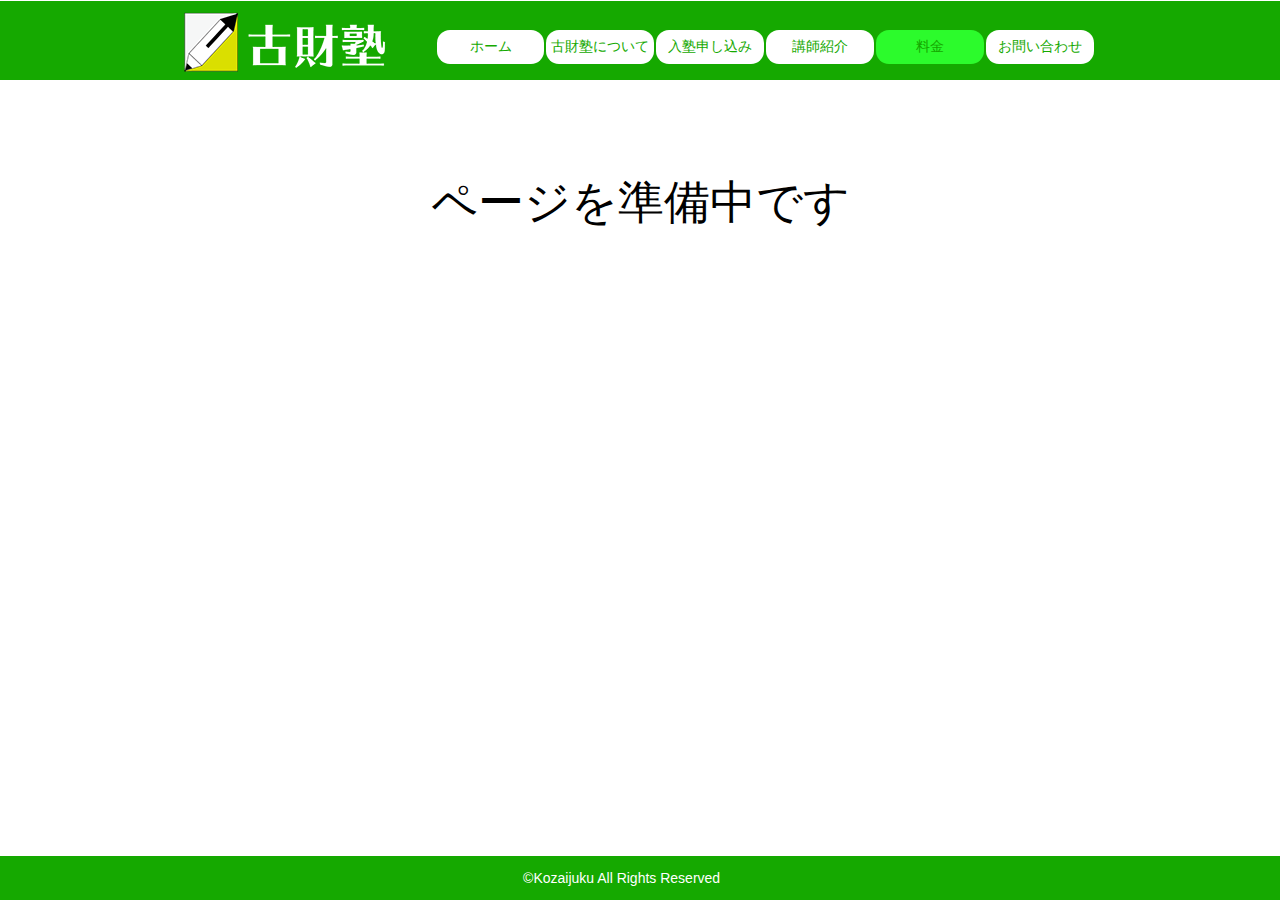
<file: price.html>
<!DOCTYPE html>
<html class="nojs html css_verticalspacer" lang="ja-JP">
 <head>

  <meta http-equiv="Content-type" content="text/html;charset=UTF-8"/>
  <meta name="generator" content="2018.1.0.386"/>
  <meta name="viewport" content="width=device-width, initial-scale=1.0"/>
  
  <script type="text/javascript">
   // Update the 'nojs'/'js' class on the html node
document.documentElement.className = document.documentElement.className.replace(/\bnojs\b/g, 'js');

// Check that all required assets are uploaded and up-to-date
if(typeof Muse == "undefined") window.Muse = {}; window.Muse.assets = {"required":["museutils.js", "museconfig.js", "jquery.watch.js", "webpro.js", "jquery.musemenu.js", "musewpdisclosure.js", "jquery.museresponsive.js", "require.js", "price.css"], "outOfDate":[]};
</script>
  
  <title>料金</title>
  <!-- CSS -->
  <link rel="stylesheet" type="text/css" href="css/site_global.css?crc=444006867"/>
  <link rel="stylesheet" type="text/css" href="css/master_a-____.css?crc=127373152"/>
  <link rel="stylesheet" type="text/css" href="css/price.css?crc=330778749" id="pagesheet"/>
  <!-- IE-only CSS -->
  <!--[if lt IE 9]>
  <link rel="stylesheet" type="text/css" href="css/nomq_preview_master_a-____.css?crc=420193925"/>
  <link rel="stylesheet" type="text/css" href="css/nomq_price.css?crc=106065930" id="nomq_pagesheet"/>
  <![endif]-->
  <!-- JS includes -->
  <!--[if lt IE 9]>
  <script src="scripts/html5shiv.js?crc=4241844378" type="text/javascript"></script>
  <![endif]-->
   </head>
 <body>

  <div class="breakpoint active" id="bp_infinity" data-min-width="931"><!-- responsive breakpoint node -->
   <div class="clearfix borderbox" id="page"><!-- group -->
    <div class="clearfix grpelem" id="paccordionu5429"><!-- column -->
     <ul class="AccordionWidget clearfix colelem" id="accordionu5429" data-visibility="changed" style="visibility:hidden" data-rotate="90.00" data-mu-ie-matrix="progid:DXImageTransform.Microsoft.Matrix(M11=0,M12=-1,M21=1,M22=0,SizingMethod='auto expand')" data-mu-ie-matrix-dx="576" data-mu-ie-matrix-dy="-575"><!-- vertical box -->
      <li class="AccordionPanel clearfix colelem" id="u5434"><!-- vertical box --><div class="AccordionPanelTab borderbox clearfix colelem" id="u5437-5"><!-- content --><div id="u5437-4"><p><span id="u5437" class="shared_content" data-content-guid="u5437_content">​</span><span class="actAsInlineDiv normal_text" id="u8325"><!-- content --><span class="actAsDiv clearfix excludeFromNormalFlow" id="u8309"><!-- group --><span class="actAsDiv clearfix grpelem" id="u8311"><!-- group --><span class="actAsDiv grpelem shared_content" id="u8312" data-sizePolicy="fluidWidth" data-pintopage="page_fixedLeft" data-content-guid="u8312_content"><!-- simple frame --></span><span class="actAsDiv grpelem shared_content" id="u8313" data-sizePolicy="fluidWidth" data-pintopage="page_fixedLeft" data-content-guid="u8313_content"><!-- simple frame --></span><span class="actAsDiv grpelem shared_content" id="u8310" data-sizePolicy="fluidWidth" data-pintopage="page_fixedLeft" data-content-guid="u8310_content"><!-- simple frame --></span></span></span></span><span class="shared_content" data-content-guid="u5437-4_0_2_content"></span></p></div></div><div class="AccordionPanelContent disn clearfix colelem" id="u5435"><!-- group --><nav class="MenuBar clearfix grpelem" id="menuu8038" data-rotate="90.00"><!-- vertical box --><div class="MenuItemContainer clearfix colelem" id="u8046"><!-- horizontal box --><a class="nonblock nontext MenuItem MenuItemWithSubMenu borderbox clearfix grpelem" id="u8047" href="index.html"><!-- horizontal box --><div class="MenuItemLabel clearfix grpelem" id="u8048-4"><!-- content --><p class="shared_content" data-content-guid="u8048-4_0_content">ホーム</p></div></a></div><div class="MenuItemContainer clearfix colelem" id="u18074"><!-- horizontal box --><a class="nonblock nontext MenuItem MenuItemWithSubMenu borderbox clearfix grpelem" id="u18075" href="about.html"><!-- horizontal box --><div class="MenuItemLabel clearfix grpelem" id="u18077-4"><!-- content --><p class="shared_content" data-content-guid="u18077-4_0_content">古財塾について</p></div></a></div><div class="MenuItemContainer clearfix colelem" id="u8039"><!-- horizontal box --><a class="nonblock nontext MenuItem MenuItemWithSubMenu borderbox clearfix grpelem" id="u8040" href="application.html"><!-- horizontal box --><div class="MenuItemLabel clearfix grpelem" id="u8042-4"><!-- content --><p class="shared_content" data-content-guid="u8042-4_0_content">入塾申し込み</p></div></a></div><div class="MenuItemContainer clearfix colelem" id="u8053"><!-- horizontal box --><a class="nonblock nontext MenuItem MenuItemWithSubMenu borderbox clearfix grpelem" id="u8054" href="introduction.html"><!-- horizontal box --><div class="MenuItemLabel clearfix grpelem" id="u8056-4"><!-- content --><p class="shared_content" data-content-guid="u8056-4_0_content">講師紹介</p></div></a></div><div class="MenuItemContainer clearfix colelem" id="u8067"><!-- horizontal box --><a class="nonblock nontext MenuItem MenuItemWithSubMenu MuseMenuActive borderbox clearfix grpelem" id="u8070" href="price.html"><!-- horizontal box --><div class="MenuItemLabel clearfix grpelem" id="u8073-4"><!-- content --><p class="shared_content" data-content-guid="u8073-4_0_content">料金</p></div></a></div><div class="MenuItemContainer clearfix colelem" id="u8060"><!-- horizontal box --><a class="nonblock nontext MenuItem MenuItemWithSubMenu borderbox clearfix grpelem" id="u8061" href="contact.html"><!-- horizontal box --><div class="MenuItemLabel clearfix grpelem" id="u8064-4"><!-- content --><p class="shared_content" data-content-guid="u8064-4_0_content">お問い合わせ</p></div></a></div></nav></div></li>
     </ul>
     <div class="clearfix colelem" id="pu272-3"><!-- group -->
      <div class="browser_width grpelem shared_content" id="u272-3-bw" data-content-guid="u272-3-bw_content">
       <div class="clearfix" id="u272-3"><!-- content -->
        <p>&nbsp;</p>
       </div>
      </div>
      <nav class="MenuBar clearfix grpelem" id="menuu160"><!-- horizontal box -->
       <div class="MenuItemContainer clearfix grpelem" id="u168"><!-- vertical box -->
        <a class="nonblock nontext MenuItem MenuItemWithSubMenu borderbox clearfix colelem" id="u171" href="index.html"><!-- horizontal box --><div class="MenuItemLabel NoWrap clearfix grpelem" id="u172-4"><!-- content --><p class="shared_content" data-content-guid="u172-4_0_content">ホーム</p></div></a>
       </div>
       <div class="MenuItemContainer clearfix grpelem" id="u18125"><!-- vertical box -->
        <a class="nonblock nontext MenuItem MenuItemWithSubMenu borderbox clearfix colelem" id="u18126" href="about.html"><!-- horizontal box --><div class="MenuItemLabel NoWrap clearfix grpelem" id="u18129-4"><!-- content --><p class="shared_content" data-content-guid="u18129-4_0_content">古財塾について</p></div></a>
       </div>
       <div class="MenuItemContainer clearfix grpelem" id="u161"><!-- vertical box -->
        <a class="nonblock nontext MenuItem MenuItemWithSubMenu borderbox clearfix colelem" id="u162" href="application.html"><!-- horizontal box --><div class="MenuItemLabel NoWrap clearfix grpelem" id="u163-4"><!-- content --><p class="shared_content" data-content-guid="u163-4_0_content">入塾申し込み</p></div></a>
       </div>
       <div class="MenuItemContainer clearfix grpelem" id="u206"><!-- vertical box -->
        <a class="nonblock nontext MenuItem MenuItemWithSubMenu borderbox clearfix colelem" id="u209" href="introduction.html"><!-- horizontal box --><div class="MenuItemLabel NoWrap clearfix grpelem" id="u212-4"><!-- content --><p class="shared_content" data-content-guid="u212-4_0_content">講師紹介</p></div></a>
       </div>
       <div class="MenuItemContainer clearfix grpelem" id="u227"><!-- vertical box -->
        <a class="nonblock nontext MenuItem MenuItemWithSubMenu MuseMenuActive borderbox clearfix colelem" id="u228" href="price.html"><!-- horizontal box --><div class="MenuItemLabel NoWrap clearfix grpelem" id="u230-4"><!-- content --><p class="shared_content" data-content-guid="u230-4_0_content">料金</p></div></a>
       </div>
       <div class="MenuItemContainer clearfix grpelem" id="u248"><!-- vertical box -->
        <a class="nonblock nontext MenuItem MenuItemWithSubMenu borderbox clearfix colelem" id="u251" href="contact.html"><!-- horizontal box --><div class="MenuItemLabel NoWrap clearfix grpelem" id="u254-4"><!-- content --><p class="shared_content" data-content-guid="u254-4_0_content">お問い合わせ</p></div></a>
       </div>
      </nav>
      <div class="clip_frame grpelem" id="u320"><!-- image -->
       <img class="block temp_no_img_src" id="u320_img" data-orig-src="images/logo.png?crc=218268875" alt="" data-heightwidthratio="1.2838427947598254" data-image-width="229" data-image-height="294" src="images/blank.gif?crc=4208392903"/>
      </div>
      <div class="clearfix grpelem shared_content" id="u964-4" data-content-guid="u964-4_content"><!-- content -->
       <p>ページを準備中です</p>
      </div>
     </div>
    </div>
    <div class="verticalspacer" data-offset-top="369" data-content-above-spacer="369" data-content-below-spacer="44" data-sizePolicy="fixed" data-pintopage="page_fixedLeft"></div>
    <div class="browser_width grpelem" id="u97-bw">
     <div id="u97"><!-- group -->
      <div class="clearfix" id="u97_align_to_page">
       <div class="clearfix grpelem shared_content" id="u330-4" data-content-guid="u330-4_content"><!-- content -->
        <p>©Kozaijuku All Rights Reserved</p>
       </div>
      </div>
     </div>
    </div>
   </div>
  </div>
  <div class="breakpoint" id="bp_930" data-min-width="501" data-max-width="930"><!-- responsive breakpoint node -->
   <div class="clearfix borderbox temp_no_id" data-orig-id="page"><!-- group -->
    <div class="clearfix grpelem temp_no_id" data-orig-id="pu272-3"><!-- group -->
     <span class="browser_width grpelem placeholder" data-placeholder-for="u272-3-bw_content"><!-- placeholder node --></span>
     <nav class="MenuBar rounded-corners clearfix grpelem temp_no_id" data-orig-id="menuu160"><!-- horizontal box -->
      <div class="MenuItemContainer clearfix grpelem temp_no_id" data-orig-id="u168"><!-- vertical box -->
       <a class="nonblock nontext MenuItem MenuItemWithSubMenu borderbox rounded-corners clearfix colelem temp_no_id" href="index.html" data-orig-id="u171"><!-- horizontal box --><div class="MenuItemLabel NoWrap rounded-corners clearfix grpelem temp_no_id" data-orig-id="u172-4"><!-- content --><span class="placeholder" data-placeholder-for="u172-4_0_content"><!-- placeholder node --></span></div></a>
      </div>
      <div class="MenuItemContainer clearfix grpelem temp_no_id" data-orig-id="u18125"><!-- vertical box -->
       <a class="nonblock nontext MenuItem MenuItemWithSubMenu borderbox rounded-corners clearfix colelem temp_no_id" href="about.html" data-orig-id="u18126"><!-- horizontal box --><div class="MenuItemLabel NoWrap rounded-corners clearfix grpelem temp_no_id" data-orig-id="u18129-4"><!-- content --><span class="placeholder" data-placeholder-for="u18129-4_0_content"><!-- placeholder node --></span></div></a>
      </div>
      <div class="MenuItemContainer clearfix grpelem temp_no_id" data-orig-id="u161"><!-- vertical box -->
       <a class="nonblock nontext MenuItem MenuItemWithSubMenu borderbox rounded-corners clearfix colelem temp_no_id" href="application.html" data-orig-id="u162"><!-- horizontal box --><div class="MenuItemLabel NoWrap rounded-corners clearfix grpelem temp_no_id" data-orig-id="u163-4"><!-- content --><span class="placeholder" data-placeholder-for="u163-4_0_content"><!-- placeholder node --></span></div></a>
      </div>
      <div class="MenuItemContainer clearfix grpelem temp_no_id" data-orig-id="u206"><!-- vertical box -->
       <a class="nonblock nontext MenuItem MenuItemWithSubMenu borderbox rounded-corners clearfix colelem temp_no_id" href="introduction.html" data-orig-id="u209"><!-- horizontal box --><div class="MenuItemLabel NoWrap rounded-corners clearfix grpelem temp_no_id" data-orig-id="u212-4"><!-- content --><span class="placeholder" data-placeholder-for="u212-4_0_content"><!-- placeholder node --></span></div></a>
      </div>
      <div class="MenuItemContainer clearfix grpelem temp_no_id" data-orig-id="u227"><!-- vertical box -->
       <a class="nonblock nontext MenuItem MenuItemWithSubMenu MuseMenuActive borderbox rounded-corners clearfix colelem temp_no_id" href="price.html" data-orig-id="u228"><!-- horizontal box --><div class="MenuItemLabel NoWrap rounded-corners clearfix grpelem temp_no_id" data-orig-id="u230-4"><!-- content --><span class="placeholder" data-placeholder-for="u230-4_0_content"><!-- placeholder node --></span></div></a>
      </div>
      <div class="MenuItemContainer clearfix grpelem temp_no_id" data-orig-id="u248"><!-- vertical box -->
       <a class="nonblock nontext MenuItem MenuItemWithSubMenu borderbox rounded-corners clearfix colelem temp_no_id" href="contact.html" data-orig-id="u251"><!-- horizontal box --><div class="MenuItemLabel NoWrap rounded-corners clearfix grpelem temp_no_id" data-orig-id="u254-4"><!-- content --><span class="placeholder" data-placeholder-for="u254-4_0_content"><!-- placeholder node --></span></div></a>
      </div>
     </nav>
     <div class="clip_frame grpelem temp_no_id shared_content" data-sizePolicy="fixed" data-pintopage="page_fluidx" data-orig-id="u320" data-content-guid="u320_content"><!-- image -->
      <img class="block temp_no_id temp_no_img_src" data-orig-src="images/logo.png?crc=218268875" alt="" width="222" height="285" data-orig-id="u320_img" src="images/blank.gif?crc=4208392903"/>
     </div>
     <span class="clearfix grpelem placeholder" data-placeholder-for="u964-4_content"><!-- placeholder node --></span>
     <ul class="AccordionWidget clearfix grpelem temp_no_id" data-visibility="changed" style="visibility:hidden" data-orig-id="accordionu5429"><!-- vertical box -->
      <li class="AccordionPanel clearfix colelem temp_no_id" data-orig-id="u5434"><!-- vertical box --><div class="AccordionPanelTab borderbox clearfix colelem temp_no_id" data-orig-id="u5437-5"><!-- content --><div class="temp_no_id" data-orig-id="u5437-4"><p><span class="placeholder" data-placeholder-for="u5437_content"><!-- placeholder node --></span><span class="actAsInlineDiv normal_text temp_no_id" data-orig-id="u8325"><!-- content --><span class="actAsDiv clearfix excludeFromNormalFlow temp_no_id" data-orig-id="u8309"><!-- group --><span class="actAsDiv rounded-corners clearfix grpelem temp_no_id" data-orig-id="u8311"><!-- group --><span class="actAsDiv rounded-corners grpelem placeholder" data-placeholder-for="u8312_content"><!-- placeholder node --></span><span class="actAsDiv rounded-corners grpelem placeholder" data-placeholder-for="u8313_content"><!-- placeholder node --></span><span class="actAsDiv rounded-corners grpelem placeholder" data-placeholder-for="u8310_content"><!-- placeholder node --></span></span></span></span><span class="placeholder" data-placeholder-for="u5437-4_0_2_content"><!-- placeholder node --></span></p></div></div><div class="AccordionPanelContent disn clearfix colelem temp_no_id" data-orig-id="u5435"><!-- group --><nav class="MenuBar clearfix grpelem temp_no_id" data-orig-id="menuu8038"><!-- vertical box --><div class="MenuItemContainer clearfix colelem temp_no_id" data-orig-id="u8046"><!-- horizontal box --><a class="nonblock nontext MenuItem MenuItemWithSubMenu borderbox clearfix grpelem temp_no_id" href="index.html" data-orig-id="u8047"><!-- horizontal box --><div class="MenuItemLabel clearfix grpelem temp_no_id" data-orig-id="u8048-4"><!-- content --><span class="placeholder" data-placeholder-for="u8048-4_0_content"><!-- placeholder node --></span></div></a></div><div class="MenuItemContainer clearfix colelem temp_no_id" data-orig-id="u18074"><!-- horizontal box --><a class="nonblock nontext MenuItem MenuItemWithSubMenu borderbox clearfix grpelem temp_no_id" href="about.html" data-orig-id="u18075"><!-- horizontal box --><div class="MenuItemLabel clearfix grpelem temp_no_id" data-orig-id="u18077-4"><!-- content --><span class="placeholder" data-placeholder-for="u18077-4_0_content"><!-- placeholder node --></span></div></a></div><div class="MenuItemContainer clearfix colelem temp_no_id" data-orig-id="u8039"><!-- horizontal box --><a class="nonblock nontext MenuItem MenuItemWithSubMenu borderbox clearfix grpelem temp_no_id" href="application.html" data-orig-id="u8040"><!-- horizontal box --><div class="MenuItemLabel clearfix grpelem temp_no_id" data-orig-id="u8042-4"><!-- content --><span class="placeholder" data-placeholder-for="u8042-4_0_content"><!-- placeholder node --></span></div></a></div><div class="MenuItemContainer clearfix colelem temp_no_id" data-orig-id="u8053"><!-- horizontal box --><a class="nonblock nontext MenuItem MenuItemWithSubMenu borderbox clearfix grpelem temp_no_id" href="introduction.html" data-orig-id="u8054"><!-- horizontal box --><div class="MenuItemLabel clearfix grpelem temp_no_id" data-orig-id="u8056-4"><!-- content --><span class="placeholder" data-placeholder-for="u8056-4_0_content"><!-- placeholder node --></span></div></a></div><div class="MenuItemContainer clearfix colelem temp_no_id" data-orig-id="u8067"><!-- horizontal box --><a class="nonblock nontext MenuItem MenuItemWithSubMenu MuseMenuActive borderbox clearfix grpelem temp_no_id" href="price.html" data-orig-id="u8070"><!-- horizontal box --><div class="MenuItemLabel clearfix grpelem temp_no_id" data-orig-id="u8073-4"><!-- content --><span class="placeholder" data-placeholder-for="u8073-4_0_content"><!-- placeholder node --></span></div></a></div><div class="MenuItemContainer clearfix colelem temp_no_id" data-orig-id="u8060"><!-- horizontal box --><a class="nonblock nontext MenuItem MenuItemWithSubMenu borderbox clearfix grpelem temp_no_id" href="contact.html" data-orig-id="u8061"><!-- horizontal box --><div class="MenuItemLabel clearfix grpelem temp_no_id" data-orig-id="u8064-4"><!-- content --><span class="placeholder" data-placeholder-for="u8064-4_0_content"><!-- placeholder node --></span></div></a></div></nav></div></li>
     </ul>
    </div>
    <div class="verticalspacer shared_content" data-offset-top="369" data-content-above-spacer="369" data-content-below-spacer="45" data-sizePolicy="fixed" data-pintopage="page_fixedLeft" data-content-guid="page_1_content"></div>
    <div class="browser_width grpelem temp_no_id" data-orig-id="u97-bw">
     <div class="temp_no_id" data-orig-id="u97"><!-- group -->
      <div class="clearfix temp_no_id" data-orig-id="u97_align_to_page">
       <span class="clearfix grpelem placeholder" data-placeholder-for="u330-4_content"><!-- placeholder node --></span>
      </div>
     </div>
    </div>
   </div>
  </div>
  <div class="breakpoint" id="bp_500" data-max-width="500"><!-- responsive breakpoint node -->
   <div class="clearfix borderbox temp_no_id" data-orig-id="page"><!-- group -->
    <div class="clearfix grpelem temp_no_id" data-orig-id="pu272-3"><!-- group -->
     <span class="browser_width grpelem placeholder" data-placeholder-for="u272-3-bw_content"><!-- placeholder node --></span>
     <nav class="MenuBar clearfix grpelem temp_no_id" data-orig-id="menuu160"><!-- horizontal box -->
      <div class="MenuItemContainer clearfix grpelem temp_no_id" data-orig-id="u168"><!-- vertical box -->
       <a class="nonblock nontext MenuItem MenuItemWithSubMenu borderbox clearfix colelem temp_no_id" href="index.html" data-orig-id="u171"><!-- horizontal box --><div class="MenuItemLabel NoWrap clearfix grpelem temp_no_id" data-orig-id="u172-4"><!-- content --><span class="placeholder" data-placeholder-for="u172-4_0_content"><!-- placeholder node --></span></div></a>
      </div>
      <div class="MenuItemContainer clearfix grpelem temp_no_id" data-orig-id="u18125"><!-- vertical box -->
       <a class="nonblock nontext MenuItem MenuItemWithSubMenu borderbox clearfix colelem temp_no_id" href="about.html" data-orig-id="u18126"><!-- horizontal box --><div class="MenuItemLabel NoWrap clearfix grpelem temp_no_id" data-orig-id="u18129-4"><!-- content --><span class="placeholder" data-placeholder-for="u18129-4_0_content"><!-- placeholder node --></span></div></a>
      </div>
      <div class="MenuItemContainer clearfix grpelem temp_no_id" data-orig-id="u161"><!-- vertical box -->
       <a class="nonblock nontext MenuItem MenuItemWithSubMenu borderbox clearfix colelem temp_no_id" href="application.html" data-orig-id="u162"><!-- horizontal box --><div class="MenuItemLabel NoWrap clearfix grpelem temp_no_id" data-orig-id="u163-4"><!-- content --><span class="placeholder" data-placeholder-for="u163-4_0_content"><!-- placeholder node --></span></div></a>
      </div>
      <div class="MenuItemContainer clearfix grpelem temp_no_id" data-orig-id="u206"><!-- vertical box -->
       <a class="nonblock nontext MenuItem MenuItemWithSubMenu borderbox clearfix colelem temp_no_id" href="introduction.html" data-orig-id="u209"><!-- horizontal box --><div class="MenuItemLabel NoWrap clearfix grpelem temp_no_id" data-orig-id="u212-4"><!-- content --><span class="placeholder" data-placeholder-for="u212-4_0_content"><!-- placeholder node --></span></div></a>
      </div>
      <div class="MenuItemContainer clearfix grpelem temp_no_id" data-orig-id="u227"><!-- vertical box -->
       <a class="nonblock nontext MenuItem MenuItemWithSubMenu MuseMenuActive borderbox clearfix colelem temp_no_id" href="price.html" data-orig-id="u228"><!-- horizontal box --><div class="MenuItemLabel NoWrap clearfix grpelem temp_no_id" data-orig-id="u230-4"><!-- content --><span class="placeholder" data-placeholder-for="u230-4_0_content"><!-- placeholder node --></span></div></a>
      </div>
      <div class="MenuItemContainer clearfix grpelem temp_no_id" data-orig-id="u248"><!-- vertical box -->
       <a class="nonblock nontext MenuItem MenuItemWithSubMenu borderbox clearfix colelem temp_no_id" href="contact.html" data-orig-id="u251"><!-- horizontal box --><div class="MenuItemLabel NoWrap clearfix grpelem temp_no_id" data-orig-id="u254-4"><!-- content --><span class="placeholder" data-placeholder-for="u254-4_0_content"><!-- placeholder node --></span></div></a>
      </div>
     </nav>
     <span class="clip_frame grpelem placeholder" data-placeholder-for="u320_content"><!-- placeholder node --></span>
     <span class="clearfix grpelem placeholder" data-placeholder-for="u964-4_content"><!-- placeholder node --></span>
     <ul class="AccordionWidget clearfix grpelem temp_no_id" data-visibility="changed" style="visibility:hidden" data-orig-id="accordionu5429"><!-- vertical box -->
      <li class="AccordionPanel clearfix colelem temp_no_id" data-orig-id="u5434"><!-- vertical box --><div class="AccordionPanelTab borderbox clearfix colelem temp_no_id" data-orig-id="u5437-5"><!-- content --><div class="temp_no_id" data-orig-id="u5437-4"><p><span class="placeholder" data-placeholder-for="u5437_content"><!-- placeholder node --></span><span class="actAsInlineDiv normal_text temp_no_id" data-orig-id="u8325"><!-- content --><span class="actAsDiv clearfix excludeFromNormalFlow temp_no_id" data-orig-id="u8309"><!-- group --><span class="actAsDiv clearfix grpelem temp_no_id" data-orig-id="u8311"><!-- group --><span class="actAsDiv grpelem placeholder" data-placeholder-for="u8312_content"><!-- placeholder node --></span><span class="actAsDiv grpelem placeholder" data-placeholder-for="u8313_content"><!-- placeholder node --></span><span class="actAsDiv grpelem placeholder" data-placeholder-for="u8310_content"><!-- placeholder node --></span></span></span></span><span class="placeholder" data-placeholder-for="u5437-4_0_2_content"><!-- placeholder node --></span></p></div></div><div class="AccordionPanelContent disn clearfix colelem temp_no_id" data-orig-id="u5435"><!-- group --><nav class="MenuBar clearfix grpelem temp_no_id" data-orig-id="menuu8038"><!-- vertical box --><div class="MenuItemContainer clearfix colelem temp_no_id" data-orig-id="u8046"><!-- horizontal box --><a class="nonblock nontext MenuItem MenuItemWithSubMenu borderbox clearfix grpelem temp_no_id" href="index.html" data-orig-id="u8047"><!-- horizontal box --><div class="MenuItemLabel clearfix grpelem temp_no_id" data-orig-id="u8048-4"><!-- content --><span class="placeholder" data-placeholder-for="u8048-4_0_content"><!-- placeholder node --></span></div></a></div><div class="MenuItemContainer clearfix colelem temp_no_id" data-orig-id="u18074"><!-- horizontal box --><a class="nonblock nontext MenuItem MenuItemWithSubMenu borderbox clearfix grpelem temp_no_id" href="about.html" data-orig-id="u18075"><!-- horizontal box --><div class="MenuItemLabel clearfix grpelem temp_no_id" data-orig-id="u18077-4"><!-- content --><span class="placeholder" data-placeholder-for="u18077-4_0_content"><!-- placeholder node --></span></div></a></div><div class="MenuItemContainer clearfix colelem temp_no_id" data-orig-id="u8039"><!-- horizontal box --><a class="nonblock nontext MenuItem MenuItemWithSubMenu borderbox clearfix grpelem temp_no_id" href="application.html" data-orig-id="u8040"><!-- horizontal box --><div class="MenuItemLabel clearfix grpelem temp_no_id" data-orig-id="u8042-4"><!-- content --><span class="placeholder" data-placeholder-for="u8042-4_0_content"><!-- placeholder node --></span></div></a></div><div class="MenuItemContainer clearfix colelem temp_no_id" data-orig-id="u8053"><!-- horizontal box --><a class="nonblock nontext MenuItem MenuItemWithSubMenu borderbox clearfix grpelem temp_no_id" href="introduction.html" data-orig-id="u8054"><!-- horizontal box --><div class="MenuItemLabel clearfix grpelem temp_no_id" data-orig-id="u8056-4"><!-- content --><span class="placeholder" data-placeholder-for="u8056-4_0_content"><!-- placeholder node --></span></div></a></div><div class="MenuItemContainer clearfix colelem temp_no_id" data-orig-id="u8067"><!-- horizontal box --><a class="nonblock nontext MenuItem MenuItemWithSubMenu MuseMenuActive borderbox clearfix grpelem temp_no_id" href="price.html" data-orig-id="u8070"><!-- horizontal box --><div class="MenuItemLabel clearfix grpelem temp_no_id" data-orig-id="u8073-4"><!-- content --><span class="placeholder" data-placeholder-for="u8073-4_0_content"><!-- placeholder node --></span></div></a></div><div class="MenuItemContainer clearfix colelem temp_no_id" data-orig-id="u8060"><!-- horizontal box --><a class="nonblock nontext MenuItem MenuItemWithSubMenu borderbox clearfix grpelem temp_no_id" href="contact.html" data-orig-id="u8061"><!-- horizontal box --><div class="MenuItemLabel clearfix grpelem temp_no_id" data-orig-id="u8064-4"><!-- content --><span class="placeholder" data-placeholder-for="u8064-4_0_content"><!-- placeholder node --></span></div></a></div></nav></div></li>
     </ul>
    </div>
    <span class="verticalspacer placeholder" data-placeholder-for="page_1_content"><!-- placeholder node --></span>
    <div class="browser_width grpelem temp_no_id" data-orig-id="u97-bw">
     <div class="temp_no_id" data-orig-id="u97"><!-- group -->
      <div class="clearfix temp_no_id" data-orig-id="u97_align_to_page">
       <span class="clearfix grpelem placeholder" data-placeholder-for="u330-4_content"><!-- placeholder node --></span>
      </div>
     </div>
    </div>
   </div>
  </div>
  <!-- Other scripts -->
  <script type="text/javascript">
   // Decide whether to suppress missing file error or not based on preference setting
var suppressMissingFileError = false
</script>
  <script type="text/javascript">
   window.Muse.assets.check=function(c){if(!window.Muse.assets.checked){window.Muse.assets.checked=!0;var b={},d=function(a,b){if(window.getComputedStyle){var c=window.getComputedStyle(a,null);return c&&c.getPropertyValue(b)||c&&c[b]||""}if(document.documentElement.currentStyle)return(c=a.currentStyle)&&c[b]||a.style&&a.style[b]||"";return""},a=function(a){if(a.match(/^rgb/))return a=a.replace(/\s+/g,"").match(/([\d\,]+)/gi)[0].split(","),(parseInt(a[0])<<16)+(parseInt(a[1])<<8)+parseInt(a[2]);if(a.match(/^\#/))return parseInt(a.substr(1),
16);return 0},f=function(f){for(var g=document.getElementsByTagName("link"),j=0;j<g.length;j++)if("text/css"==g[j].type){var l=(g[j].href||"").match(/\/?css\/([\w\-]+\.css)\?crc=(\d+)/);if(!l||!l[1]||!l[2])break;b[l[1]]=l[2]}g=document.createElement("div");g.className="version";g.style.cssText="display:none; width:1px; height:1px;";document.getElementsByTagName("body")[0].appendChild(g);for(j=0;j<Muse.assets.required.length;){var l=Muse.assets.required[j],k=l.match(/([\w\-\.]+)\.(\w+)$/),i=k&&k[1]?
k[1]:null,k=k&&k[2]?k[2]:null;switch(k.toLowerCase()){case "css":i=i.replace(/\W/gi,"_").replace(/^([^a-z])/gi,"_$1");g.className+=" "+i;i=a(d(g,"color"));k=a(d(g,"backgroundColor"));i!=0||k!=0?(Muse.assets.required.splice(j,1),"undefined"!=typeof b[l]&&(i!=b[l]>>>24||k!=(b[l]&16777215))&&Muse.assets.outOfDate.push(l)):j++;g.className="version";break;case "js":j++;break;default:throw Error("Unsupported file type: "+k);}}c?c().jquery!="1.8.3"&&Muse.assets.outOfDate.push("jquery-1.8.3.min.js"):Muse.assets.required.push("jquery-1.8.3.min.js");
g.parentNode.removeChild(g);if(Muse.assets.outOfDate.length||Muse.assets.required.length)g="サーバー上の一部のファイルが見つからないか、正しくない可能性があります。ブラウザーのキャッシュをクリアして再試行してください。問題が解決されない場合は、Web サイトの作成者に問い合わせてください。",f&&Muse.assets.outOfDate.length&&(g+="\nOut of date: "+Muse.assets.outOfDate.join(",")),f&&Muse.assets.required.length&&(g+="\nMissing: "+Muse.assets.required.join(",")),suppressMissingFileError?(g+="\nUse SuppressMissingFileError key in AppPrefs.xml to show missing file error pop up.",console.log(g)):alert(g)};location&&location.search&&location.search.match&&location.search.match(/muse_debug/gi)?
setTimeout(function(){f(!0)},5E3):f()}};
var muse_init=function(){require.config({baseUrl:""});require(["jquery","museutils","whatinput","jquery.musemenu","webpro","musewpdisclosure","jquery.watch","jquery.museresponsive"],function(c){var $ = c;$(document).ready(function(){try{
window.Muse.assets.check($);/* body */
Muse.Utils.transformMarkupToFixBrowserProblemsPreInit();/* body */
Muse.Utils.prepHyperlinks(true);/* body */
Muse.Utils.resizeHeight('.browser_width');/* resize height */
Muse.Utils.requestAnimationFrame(function() { $('body').addClass('initialized'); });/* mark body as initialized */
Muse.Utils.makeButtonsVisibleAfterSettingMinWidth();/* body */
Muse.Utils.initWidget('.MenuBar', ['#bp_infinity', '#bp_930', '#bp_500'], function(elem) { return $(elem).museMenu(); });/* unifiedNavBar */
Muse.Utils.initWidget('#accordionu5429', ['#bp_infinity', '#bp_930', '#bp_500'], function(elem) { return new WebPro.Widget.Accordion(elem, {canCloseAll:true,defaultIndex:-1}); });/* #accordionu5429 */
Muse.Utils.fullPage('#page');/* 100% height page */
$( '.breakpoint' ).registerBreakpoint();/* Register breakpoints */
Muse.Utils.transformMarkupToFixBrowserProblems();/* body */
}catch(b){if(b&&"function"==typeof b.notify?b.notify():Muse.Assert.fail("Error calling selector function: "+b),false)throw b;}})})};

</script>
  <!-- RequireJS script -->
  <script src="scripts/require.js?crc=7928878" type="text/javascript" async data-main="scripts/museconfig.js?crc=310584261" onload="if (requirejs) requirejs.onError = function(requireType, requireModule) { if (requireType && requireType.toString && requireType.toString().indexOf && 0 <= requireType.toString().indexOf('#scripterror')) window.Muse.assets.check(); }" onerror="window.Muse.assets.check();"></script>
   </body>
</html>
</file>
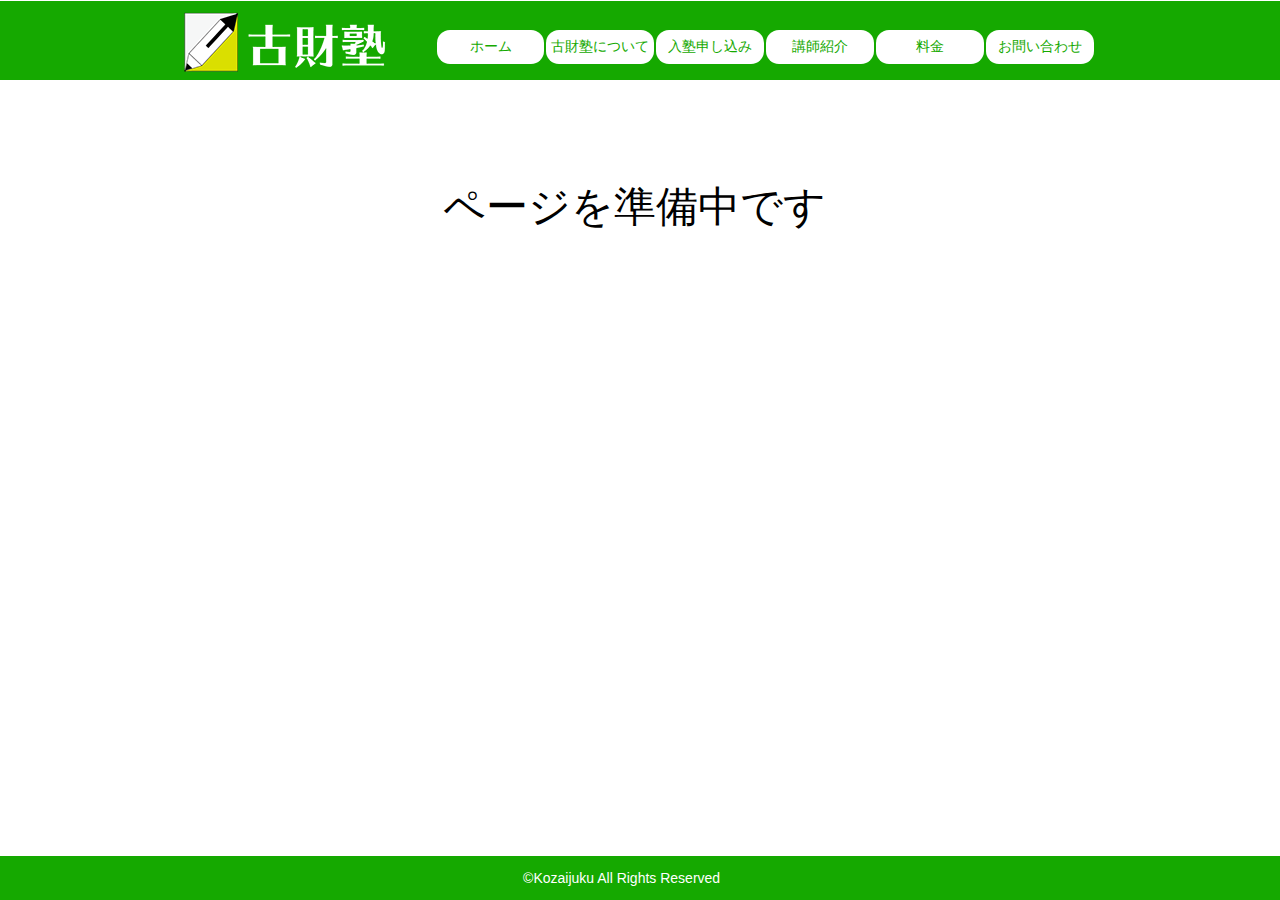
<file: test.html>
<!DOCTYPE html>
<html class="nojs html css_verticalspacer" lang="ja-JP">
 <head>

  <meta http-equiv="Content-type" content="text/html;charset=UTF-8"/>
  <meta name="generator" content="2018.1.0.386"/>
  <meta name="viewport" content="width=device-width, initial-scale=1.0"/>
  
  <script type="text/javascript">
   // Update the 'nojs'/'js' class on the html node
document.documentElement.className = document.documentElement.className.replace(/\bnojs\b/g, 'js');

// Check that all required assets are uploaded and up-to-date
if(typeof Muse == "undefined") window.Muse = {}; window.Muse.assets = {"required":["museutils.js", "museconfig.js", "jquery.watch.js", "webpro.js", "jquery.musemenu.js", "musewpdisclosure.js", "jquery.museresponsive.js", "require.js", "test.css"], "outOfDate":[]};
</script>
  
  <title>実力診断テストの申し込み</title>
  <!-- CSS -->
  <link rel="stylesheet" type="text/css" href="css/site_global.css?crc=444006867"/>
  <link rel="stylesheet" type="text/css" href="css/master_a-____.css?crc=127373152"/>
  <link rel="stylesheet" type="text/css" href="css/test.css?crc=464460366" id="pagesheet"/>
  <!-- IE-only CSS -->
  <!--[if lt IE 9]>
  <link rel="stylesheet" type="text/css" href="css/nomq_preview_master_a-____.css?crc=420193925"/>
  <link rel="stylesheet" type="text/css" href="css/nomq_test.css?crc=4163558080" id="nomq_pagesheet"/>
  <![endif]-->
  <!-- JS includes -->
  <!--[if lt IE 9]>
  <script src="scripts/html5shiv.js?crc=4241844378" type="text/javascript"></script>
  <![endif]-->
   </head>
 <body>

  <div class="breakpoint active" id="bp_infinity" data-min-width="931"><!-- responsive breakpoint node -->
   <div class="clearfix borderbox" id="page"><!-- group -->
    <div class="clearfix grpelem" id="paccordionu5429"><!-- column -->
     <ul class="AccordionWidget clearfix colelem" id="accordionu5429" data-visibility="changed" style="visibility:hidden" data-rotate="90.00" data-mu-ie-matrix="progid:DXImageTransform.Microsoft.Matrix(M11=0,M12=-1,M21=1,M22=0,SizingMethod='auto expand')" data-mu-ie-matrix-dx="576" data-mu-ie-matrix-dy="-575"><!-- vertical box -->
      <li class="AccordionPanel clearfix colelem" id="u5434"><!-- vertical box --><div class="AccordionPanelTab borderbox clearfix colelem" id="u5437-5"><!-- content --><div id="u5437-4"><p><span id="u5437" class="shared_content" data-content-guid="u5437_content">​</span><span class="actAsInlineDiv normal_text" id="u8325"><!-- content --><span class="actAsDiv clearfix excludeFromNormalFlow" id="u8309"><!-- group --><span class="actAsDiv clearfix grpelem" id="u8311"><!-- group --><span class="actAsDiv grpelem shared_content" id="u8312" data-sizePolicy="fluidWidth" data-pintopage="page_fixedLeft" data-content-guid="u8312_content"><!-- simple frame --></span><span class="actAsDiv grpelem shared_content" id="u8313" data-sizePolicy="fluidWidth" data-pintopage="page_fixedLeft" data-content-guid="u8313_content"><!-- simple frame --></span><span class="actAsDiv grpelem shared_content" id="u8310" data-sizePolicy="fluidWidth" data-pintopage="page_fixedLeft" data-content-guid="u8310_content"><!-- simple frame --></span></span></span></span><span class="shared_content" data-content-guid="u5437-4_0_2_content"></span></p></div></div><div class="AccordionPanelContent disn clearfix colelem" id="u5435"><!-- group --><nav class="MenuBar clearfix grpelem" id="menuu8038" data-rotate="90.00"><!-- vertical box --><div class="MenuItemContainer clearfix colelem" id="u8046"><!-- horizontal box --><a class="nonblock nontext MenuItem MenuItemWithSubMenu borderbox clearfix grpelem" id="u8047" href="index.html"><!-- horizontal box --><div class="MenuItemLabel clearfix grpelem" id="u8048-4"><!-- content --><p class="shared_content" data-content-guid="u8048-4_0_content">ホーム</p></div></a></div><div class="MenuItemContainer clearfix colelem" id="u18074"><!-- horizontal box --><a class="nonblock nontext MenuItem MenuItemWithSubMenu borderbox clearfix grpelem" id="u18075" href="about.html"><!-- horizontal box --><div class="MenuItemLabel clearfix grpelem" id="u18077-4"><!-- content --><p class="shared_content" data-content-guid="u18077-4_0_content">古財塾について</p></div></a></div><div class="MenuItemContainer clearfix colelem" id="u8039"><!-- horizontal box --><a class="nonblock nontext MenuItem MenuItemWithSubMenu borderbox clearfix grpelem" id="u8040" href="application.html"><!-- horizontal box --><div class="MenuItemLabel clearfix grpelem" id="u8042-4"><!-- content --><p class="shared_content" data-content-guid="u8042-4_0_content">入塾申し込み</p></div></a></div><div class="MenuItemContainer clearfix colelem" id="u8053"><!-- horizontal box --><a class="nonblock nontext MenuItem MenuItemWithSubMenu borderbox clearfix grpelem" id="u8054" href="introduction.html"><!-- horizontal box --><div class="MenuItemLabel clearfix grpelem" id="u8056-4"><!-- content --><p class="shared_content" data-content-guid="u8056-4_0_content">講師紹介</p></div></a></div><div class="MenuItemContainer clearfix colelem" id="u8067"><!-- horizontal box --><a class="nonblock nontext MenuItem MenuItemWithSubMenu borderbox clearfix grpelem" id="u8070" href="price.html"><!-- horizontal box --><div class="MenuItemLabel clearfix grpelem" id="u8073-4"><!-- content --><p class="shared_content" data-content-guid="u8073-4_0_content">料金</p></div></a></div><div class="MenuItemContainer clearfix colelem" id="u8060"><!-- horizontal box --><a class="nonblock nontext MenuItem MenuItemWithSubMenu borderbox clearfix grpelem" id="u8061" href="contact.html"><!-- horizontal box --><div class="MenuItemLabel clearfix grpelem" id="u8064-4"><!-- content --><p class="shared_content" data-content-guid="u8064-4_0_content">お問い合わせ</p></div></a></div></nav></div></li>
     </ul>
     <div class="clearfix colelem" id="pu272-3"><!-- group -->
      <div class="browser_width grpelem shared_content" id="u272-3-bw" data-content-guid="u272-3-bw_content">
       <div class="clearfix" id="u272-3"><!-- content -->
        <p>&nbsp;</p>
       </div>
      </div>
      <nav class="MenuBar clearfix grpelem" id="menuu160"><!-- horizontal box -->
       <div class="MenuItemContainer clearfix grpelem" id="u168"><!-- vertical box -->
        <a class="nonblock nontext MenuItem MenuItemWithSubMenu borderbox clearfix colelem" id="u171" href="index.html"><!-- horizontal box --><div class="MenuItemLabel NoWrap clearfix grpelem" id="u172-4"><!-- content --><p class="shared_content" data-content-guid="u172-4_0_content">ホーム</p></div></a>
       </div>
       <div class="MenuItemContainer clearfix grpelem" id="u18125"><!-- vertical box -->
        <a class="nonblock nontext MenuItem MenuItemWithSubMenu borderbox clearfix colelem" id="u18126" href="about.html"><!-- horizontal box --><div class="MenuItemLabel NoWrap clearfix grpelem" id="u18129-4"><!-- content --><p class="shared_content" data-content-guid="u18129-4_0_content">古財塾について</p></div></a>
       </div>
       <div class="MenuItemContainer clearfix grpelem" id="u161"><!-- vertical box -->
        <a class="nonblock nontext MenuItem MenuItemWithSubMenu borderbox clearfix colelem" id="u162" href="application.html"><!-- horizontal box --><div class="MenuItemLabel NoWrap clearfix grpelem" id="u163-4"><!-- content --><p class="shared_content" data-content-guid="u163-4_0_content">入塾申し込み</p></div></a>
       </div>
       <div class="MenuItemContainer clearfix grpelem" id="u206"><!-- vertical box -->
        <a class="nonblock nontext MenuItem MenuItemWithSubMenu borderbox clearfix colelem" id="u209" href="introduction.html"><!-- horizontal box --><div class="MenuItemLabel NoWrap clearfix grpelem" id="u212-4"><!-- content --><p class="shared_content" data-content-guid="u212-4_0_content">講師紹介</p></div></a>
       </div>
       <div class="MenuItemContainer clearfix grpelem" id="u227"><!-- vertical box -->
        <a class="nonblock nontext MenuItem MenuItemWithSubMenu borderbox clearfix colelem" id="u228" href="price.html"><!-- horizontal box --><div class="MenuItemLabel NoWrap clearfix grpelem" id="u230-4"><!-- content --><p class="shared_content" data-content-guid="u230-4_0_content">料金</p></div></a>
       </div>
       <div class="MenuItemContainer clearfix grpelem" id="u248"><!-- vertical box -->
        <a class="nonblock nontext MenuItem MenuItemWithSubMenu borderbox clearfix colelem" id="u251" href="contact.html"><!-- horizontal box --><div class="MenuItemLabel NoWrap clearfix grpelem" id="u254-4"><!-- content --><p class="shared_content" data-content-guid="u254-4_0_content">お問い合わせ</p></div></a>
       </div>
      </nav>
      <div class="clip_frame grpelem" id="u320"><!-- image -->
       <img class="block temp_no_img_src" id="u320_img" data-orig-src="images/logo.png?crc=218268875" alt="" data-heightwidthratio="1.2838427947598254" data-image-width="229" data-image-height="294" src="images/blank.gif?crc=4208392903"/>
      </div>
      <div class="clearfix grpelem shared_content" id="u26495-4" data-sizePolicy="fixed" data-pintopage="page_fixedCenter" data-content-guid="u26495-4_content"><!-- content -->
       <p>ページを準備中です</p>
      </div>
     </div>
    </div>
    <div class="verticalspacer" data-offset-top="304" data-content-above-spacer="303" data-content-below-spacer="44" data-sizePolicy="fixed" data-pintopage="page_fixedLeft"></div>
    <div class="browser_width grpelem" id="u97-bw">
     <div id="u97"><!-- group -->
      <div class="clearfix" id="u97_align_to_page">
       <div class="clearfix grpelem shared_content" id="u330-4" data-content-guid="u330-4_content"><!-- content -->
        <p>©Kozaijuku All Rights Reserved</p>
       </div>
      </div>
     </div>
    </div>
   </div>
  </div>
  <div class="breakpoint" id="bp_930" data-min-width="501" data-max-width="930"><!-- responsive breakpoint node -->
   <div class="clearfix borderbox temp_no_id" data-orig-id="page"><!-- group -->
    <div class="clearfix grpelem temp_no_id" data-orig-id="pu272-3"><!-- group -->
     <span class="browser_width grpelem placeholder" data-placeholder-for="u272-3-bw_content"><!-- placeholder node --></span>
     <nav class="MenuBar clearfix grpelem temp_no_id" data-orig-id="menuu160"><!-- horizontal box -->
      <div class="MenuItemContainer clearfix grpelem temp_no_id" data-orig-id="u168"><!-- vertical box -->
       <a class="nonblock nontext MenuItem MenuItemWithSubMenu borderbox clearfix colelem temp_no_id" href="index.html" data-orig-id="u171"><!-- horizontal box --><div class="MenuItemLabel NoWrap clearfix grpelem temp_no_id" data-orig-id="u172-4"><!-- content --><span class="placeholder" data-placeholder-for="u172-4_0_content"><!-- placeholder node --></span></div></a>
      </div>
      <div class="MenuItemContainer clearfix grpelem temp_no_id" data-orig-id="u18125"><!-- vertical box -->
       <a class="nonblock nontext MenuItem MenuItemWithSubMenu borderbox clearfix colelem temp_no_id" href="about.html" data-orig-id="u18126"><!-- horizontal box --><div class="MenuItemLabel NoWrap clearfix grpelem temp_no_id" data-orig-id="u18129-4"><!-- content --><span class="placeholder" data-placeholder-for="u18129-4_0_content"><!-- placeholder node --></span></div></a>
      </div>
      <div class="MenuItemContainer clearfix grpelem temp_no_id" data-orig-id="u161"><!-- vertical box -->
       <a class="nonblock nontext MenuItem MenuItemWithSubMenu borderbox clearfix colelem temp_no_id" href="application.html" data-orig-id="u162"><!-- horizontal box --><div class="MenuItemLabel NoWrap clearfix grpelem temp_no_id" data-orig-id="u163-4"><!-- content --><span class="placeholder" data-placeholder-for="u163-4_0_content"><!-- placeholder node --></span></div></a>
      </div>
      <div class="MenuItemContainer clearfix grpelem temp_no_id" data-orig-id="u206"><!-- vertical box -->
       <a class="nonblock nontext MenuItem MenuItemWithSubMenu borderbox clearfix colelem temp_no_id" href="introduction.html" data-orig-id="u209"><!-- horizontal box --><div class="MenuItemLabel NoWrap clearfix grpelem temp_no_id" data-orig-id="u212-4"><!-- content --><span class="placeholder" data-placeholder-for="u212-4_0_content"><!-- placeholder node --></span></div></a>
      </div>
      <div class="MenuItemContainer clearfix grpelem temp_no_id" data-orig-id="u227"><!-- vertical box -->
       <a class="nonblock nontext MenuItem MenuItemWithSubMenu borderbox clearfix colelem temp_no_id" href="price.html" data-orig-id="u228"><!-- horizontal box --><div class="MenuItemLabel NoWrap clearfix grpelem temp_no_id" data-orig-id="u230-4"><!-- content --><span class="placeholder" data-placeholder-for="u230-4_0_content"><!-- placeholder node --></span></div></a>
      </div>
      <div class="MenuItemContainer clearfix grpelem temp_no_id" data-orig-id="u248"><!-- vertical box -->
       <a class="nonblock nontext MenuItem MenuItemWithSubMenu borderbox clearfix colelem temp_no_id" href="contact.html" data-orig-id="u251"><!-- horizontal box --><div class="MenuItemLabel NoWrap clearfix grpelem temp_no_id" data-orig-id="u254-4"><!-- content --><span class="placeholder" data-placeholder-for="u254-4_0_content"><!-- placeholder node --></span></div></a>
      </div>
     </nav>
     <div class="clip_frame grpelem temp_no_id shared_content" data-sizePolicy="fixed" data-pintopage="page_fluidx" data-orig-id="u320" data-content-guid="u320_content"><!-- image -->
      <img class="block temp_no_id temp_no_img_src" data-orig-src="images/logo.png?crc=218268875" alt="" width="222" height="285" data-orig-id="u320_img" src="images/blank.gif?crc=4208392903"/>
     </div>
     <span class="clearfix grpelem placeholder" data-placeholder-for="u26495-4_content"><!-- placeholder node --></span>
     <ul class="AccordionWidget clearfix grpelem temp_no_id" data-visibility="changed" style="visibility:hidden" data-orig-id="accordionu5429"><!-- vertical box -->
      <li class="AccordionPanel clearfix colelem temp_no_id" data-orig-id="u5434"><!-- vertical box --><div class="AccordionPanelTab borderbox clearfix colelem temp_no_id" data-orig-id="u5437-5"><!-- content --><div class="temp_no_id" data-orig-id="u5437-4"><p><span class="placeholder" data-placeholder-for="u5437_content"><!-- placeholder node --></span><span class="actAsInlineDiv normal_text temp_no_id" data-orig-id="u8325"><!-- content --><span class="actAsDiv clearfix excludeFromNormalFlow temp_no_id" data-orig-id="u8309"><!-- group --><span class="actAsDiv clearfix grpelem temp_no_id" data-orig-id="u8311"><!-- group --><span class="actAsDiv grpelem placeholder" data-placeholder-for="u8312_content"><!-- placeholder node --></span><span class="actAsDiv grpelem placeholder" data-placeholder-for="u8313_content"><!-- placeholder node --></span><span class="actAsDiv grpelem placeholder" data-placeholder-for="u8310_content"><!-- placeholder node --></span></span></span></span><span class="placeholder" data-placeholder-for="u5437-4_0_2_content"><!-- placeholder node --></span></p></div></div><div class="AccordionPanelContent disn clearfix colelem temp_no_id" data-orig-id="u5435"><!-- group --><nav class="MenuBar clearfix grpelem temp_no_id" data-orig-id="menuu8038"><!-- vertical box --><div class="MenuItemContainer clearfix colelem temp_no_id" data-orig-id="u8046"><!-- horizontal box --><a class="nonblock nontext MenuItem MenuItemWithSubMenu borderbox clearfix grpelem temp_no_id" href="index.html" data-orig-id="u8047"><!-- horizontal box --><div class="MenuItemLabel clearfix grpelem temp_no_id" data-orig-id="u8048-4"><!-- content --><span class="placeholder" data-placeholder-for="u8048-4_0_content"><!-- placeholder node --></span></div></a></div><div class="MenuItemContainer clearfix colelem temp_no_id" data-orig-id="u18074"><!-- horizontal box --><a class="nonblock nontext MenuItem MenuItemWithSubMenu borderbox clearfix grpelem temp_no_id" href="about.html" data-orig-id="u18075"><!-- horizontal box --><div class="MenuItemLabel clearfix grpelem temp_no_id" data-orig-id="u18077-4"><!-- content --><span class="placeholder" data-placeholder-for="u18077-4_0_content"><!-- placeholder node --></span></div></a></div><div class="MenuItemContainer clearfix colelem temp_no_id" data-orig-id="u8039"><!-- horizontal box --><a class="nonblock nontext MenuItem MenuItemWithSubMenu borderbox clearfix grpelem temp_no_id" href="application.html" data-orig-id="u8040"><!-- horizontal box --><div class="MenuItemLabel clearfix grpelem temp_no_id" data-orig-id="u8042-4"><!-- content --><span class="placeholder" data-placeholder-for="u8042-4_0_content"><!-- placeholder node --></span></div></a></div><div class="MenuItemContainer clearfix colelem temp_no_id" data-orig-id="u8053"><!-- horizontal box --><a class="nonblock nontext MenuItem MenuItemWithSubMenu borderbox clearfix grpelem temp_no_id" href="introduction.html" data-orig-id="u8054"><!-- horizontal box --><div class="MenuItemLabel clearfix grpelem temp_no_id" data-orig-id="u8056-4"><!-- content --><span class="placeholder" data-placeholder-for="u8056-4_0_content"><!-- placeholder node --></span></div></a></div><div class="MenuItemContainer clearfix colelem temp_no_id" data-orig-id="u8067"><!-- horizontal box --><a class="nonblock nontext MenuItem MenuItemWithSubMenu borderbox clearfix grpelem temp_no_id" href="price.html" data-orig-id="u8070"><!-- horizontal box --><div class="MenuItemLabel clearfix grpelem temp_no_id" data-orig-id="u8073-4"><!-- content --><span class="placeholder" data-placeholder-for="u8073-4_0_content"><!-- placeholder node --></span></div></a></div><div class="MenuItemContainer clearfix colelem temp_no_id" data-orig-id="u8060"><!-- horizontal box --><a class="nonblock nontext MenuItem MenuItemWithSubMenu borderbox clearfix grpelem temp_no_id" href="contact.html" data-orig-id="u8061"><!-- horizontal box --><div class="MenuItemLabel clearfix grpelem temp_no_id" data-orig-id="u8064-4"><!-- content --><span class="placeholder" data-placeholder-for="u8064-4_0_content"><!-- placeholder node --></span></div></a></div></nav></div></li>
     </ul>
    </div>
    <div class="verticalspacer shared_content" data-offset-top="303" data-content-above-spacer="303" data-content-below-spacer="45" data-sizePolicy="fixed" data-pintopage="page_fixedLeft" data-content-guid="page_1_content"></div>
    <div class="browser_width grpelem temp_no_id" data-orig-id="u97-bw">
     <div class="temp_no_id" data-orig-id="u97"><!-- group -->
      <div class="clearfix temp_no_id" data-orig-id="u97_align_to_page">
       <span class="clearfix grpelem placeholder" data-placeholder-for="u330-4_content"><!-- placeholder node --></span>
      </div>
     </div>
    </div>
   </div>
  </div>
  <div class="breakpoint" id="bp_500" data-max-width="500"><!-- responsive breakpoint node -->
   <div class="clearfix borderbox temp_no_id" data-orig-id="page"><!-- group -->
    <div class="clearfix grpelem temp_no_id" data-orig-id="pu272-3"><!-- group -->
     <span class="browser_width grpelem placeholder" data-placeholder-for="u272-3-bw_content"><!-- placeholder node --></span>
     <nav class="MenuBar clearfix grpelem temp_no_id" data-orig-id="menuu160"><!-- horizontal box -->
      <div class="MenuItemContainer clearfix grpelem temp_no_id" data-orig-id="u168"><!-- vertical box -->
       <a class="nonblock nontext MenuItem MenuItemWithSubMenu borderbox clearfix colelem temp_no_id" href="index.html" data-orig-id="u171"><!-- horizontal box --><div class="MenuItemLabel NoWrap clearfix grpelem temp_no_id" data-orig-id="u172-4"><!-- content --><span class="placeholder" data-placeholder-for="u172-4_0_content"><!-- placeholder node --></span></div></a>
      </div>
      <div class="MenuItemContainer clearfix grpelem temp_no_id" data-orig-id="u18125"><!-- vertical box -->
       <a class="nonblock nontext MenuItem MenuItemWithSubMenu borderbox clearfix colelem temp_no_id" href="about.html" data-orig-id="u18126"><!-- horizontal box --><div class="MenuItemLabel NoWrap clearfix grpelem temp_no_id" data-orig-id="u18129-4"><!-- content --><span class="placeholder" data-placeholder-for="u18129-4_0_content"><!-- placeholder node --></span></div></a>
      </div>
      <div class="MenuItemContainer clearfix grpelem temp_no_id" data-orig-id="u161"><!-- vertical box -->
       <a class="nonblock nontext MenuItem MenuItemWithSubMenu borderbox clearfix colelem temp_no_id" href="application.html" data-orig-id="u162"><!-- horizontal box --><div class="MenuItemLabel NoWrap clearfix grpelem temp_no_id" data-orig-id="u163-4"><!-- content --><span class="placeholder" data-placeholder-for="u163-4_0_content"><!-- placeholder node --></span></div></a>
      </div>
      <div class="MenuItemContainer clearfix grpelem temp_no_id" data-orig-id="u206"><!-- vertical box -->
       <a class="nonblock nontext MenuItem MenuItemWithSubMenu borderbox clearfix colelem temp_no_id" href="introduction.html" data-orig-id="u209"><!-- horizontal box --><div class="MenuItemLabel NoWrap clearfix grpelem temp_no_id" data-orig-id="u212-4"><!-- content --><span class="placeholder" data-placeholder-for="u212-4_0_content"><!-- placeholder node --></span></div></a>
      </div>
      <div class="MenuItemContainer clearfix grpelem temp_no_id" data-orig-id="u227"><!-- vertical box -->
       <a class="nonblock nontext MenuItem MenuItemWithSubMenu borderbox clearfix colelem temp_no_id" href="price.html" data-orig-id="u228"><!-- horizontal box --><div class="MenuItemLabel NoWrap clearfix grpelem temp_no_id" data-orig-id="u230-4"><!-- content --><span class="placeholder" data-placeholder-for="u230-4_0_content"><!-- placeholder node --></span></div></a>
      </div>
      <div class="MenuItemContainer clearfix grpelem temp_no_id" data-orig-id="u248"><!-- vertical box -->
       <a class="nonblock nontext MenuItem MenuItemWithSubMenu borderbox clearfix colelem temp_no_id" href="contact.html" data-orig-id="u251"><!-- horizontal box --><div class="MenuItemLabel NoWrap clearfix grpelem temp_no_id" data-orig-id="u254-4"><!-- content --><span class="placeholder" data-placeholder-for="u254-4_0_content"><!-- placeholder node --></span></div></a>
      </div>
     </nav>
     <span class="clip_frame grpelem placeholder" data-placeholder-for="u320_content"><!-- placeholder node --></span>
     <span class="clearfix grpelem placeholder" data-placeholder-for="u26495-4_content"><!-- placeholder node --></span>
     <ul class="AccordionWidget clearfix grpelem temp_no_id" data-visibility="changed" style="visibility:hidden" data-orig-id="accordionu5429"><!-- vertical box -->
      <li class="AccordionPanel clearfix colelem temp_no_id" data-orig-id="u5434"><!-- vertical box --><div class="AccordionPanelTab borderbox clearfix colelem temp_no_id" data-orig-id="u5437-5"><!-- content --><div class="temp_no_id" data-orig-id="u5437-4"><p><span class="placeholder" data-placeholder-for="u5437_content"><!-- placeholder node --></span><span class="actAsInlineDiv normal_text temp_no_id" data-orig-id="u8325"><!-- content --><span class="actAsDiv clearfix excludeFromNormalFlow temp_no_id" data-orig-id="u8309"><!-- group --><span class="actAsDiv clearfix grpelem temp_no_id" data-orig-id="u8311"><!-- group --><span class="actAsDiv grpelem placeholder" data-placeholder-for="u8312_content"><!-- placeholder node --></span><span class="actAsDiv grpelem placeholder" data-placeholder-for="u8313_content"><!-- placeholder node --></span><span class="actAsDiv grpelem placeholder" data-placeholder-for="u8310_content"><!-- placeholder node --></span></span></span></span><span class="placeholder" data-placeholder-for="u5437-4_0_2_content"><!-- placeholder node --></span></p></div></div><div class="AccordionPanelContent disn clearfix colelem temp_no_id" data-orig-id="u5435"><!-- group --><nav class="MenuBar clearfix grpelem temp_no_id" data-orig-id="menuu8038"><!-- vertical box --><div class="MenuItemContainer clearfix colelem temp_no_id" data-orig-id="u8046"><!-- horizontal box --><a class="nonblock nontext MenuItem MenuItemWithSubMenu borderbox clearfix grpelem temp_no_id" href="index.html" data-orig-id="u8047"><!-- horizontal box --><div class="MenuItemLabel clearfix grpelem temp_no_id" data-orig-id="u8048-4"><!-- content --><span class="placeholder" data-placeholder-for="u8048-4_0_content"><!-- placeholder node --></span></div></a></div><div class="MenuItemContainer clearfix colelem temp_no_id" data-orig-id="u18074"><!-- horizontal box --><a class="nonblock nontext MenuItem MenuItemWithSubMenu borderbox clearfix grpelem temp_no_id" href="about.html" data-orig-id="u18075"><!-- horizontal box --><div class="MenuItemLabel clearfix grpelem temp_no_id" data-orig-id="u18077-4"><!-- content --><span class="placeholder" data-placeholder-for="u18077-4_0_content"><!-- placeholder node --></span></div></a></div><div class="MenuItemContainer clearfix colelem temp_no_id" data-orig-id="u8039"><!-- horizontal box --><a class="nonblock nontext MenuItem MenuItemWithSubMenu borderbox clearfix grpelem temp_no_id" href="application.html" data-orig-id="u8040"><!-- horizontal box --><div class="MenuItemLabel clearfix grpelem temp_no_id" data-orig-id="u8042-4"><!-- content --><span class="placeholder" data-placeholder-for="u8042-4_0_content"><!-- placeholder node --></span></div></a></div><div class="MenuItemContainer clearfix colelem temp_no_id" data-orig-id="u8053"><!-- horizontal box --><a class="nonblock nontext MenuItem MenuItemWithSubMenu borderbox clearfix grpelem temp_no_id" href="introduction.html" data-orig-id="u8054"><!-- horizontal box --><div class="MenuItemLabel clearfix grpelem temp_no_id" data-orig-id="u8056-4"><!-- content --><span class="placeholder" data-placeholder-for="u8056-4_0_content"><!-- placeholder node --></span></div></a></div><div class="MenuItemContainer clearfix colelem temp_no_id" data-orig-id="u8067"><!-- horizontal box --><a class="nonblock nontext MenuItem MenuItemWithSubMenu borderbox clearfix grpelem temp_no_id" href="price.html" data-orig-id="u8070"><!-- horizontal box --><div class="MenuItemLabel clearfix grpelem temp_no_id" data-orig-id="u8073-4"><!-- content --><span class="placeholder" data-placeholder-for="u8073-4_0_content"><!-- placeholder node --></span></div></a></div><div class="MenuItemContainer clearfix colelem temp_no_id" data-orig-id="u8060"><!-- horizontal box --><a class="nonblock nontext MenuItem MenuItemWithSubMenu borderbox clearfix grpelem temp_no_id" href="contact.html" data-orig-id="u8061"><!-- horizontal box --><div class="MenuItemLabel clearfix grpelem temp_no_id" data-orig-id="u8064-4"><!-- content --><span class="placeholder" data-placeholder-for="u8064-4_0_content"><!-- placeholder node --></span></div></a></div></nav></div></li>
     </ul>
    </div>
    <span class="verticalspacer placeholder" data-placeholder-for="page_1_content"><!-- placeholder node --></span>
    <div class="browser_width grpelem temp_no_id" data-orig-id="u97-bw">
     <div class="temp_no_id" data-orig-id="u97"><!-- group -->
      <div class="clearfix temp_no_id" data-orig-id="u97_align_to_page">
       <span class="clearfix grpelem placeholder" data-placeholder-for="u330-4_content"><!-- placeholder node --></span>
      </div>
     </div>
    </div>
   </div>
  </div>
  <!-- Other scripts -->
  <script type="text/javascript">
   // Decide whether to suppress missing file error or not based on preference setting
var suppressMissingFileError = false
</script>
  <script type="text/javascript">
   window.Muse.assets.check=function(c){if(!window.Muse.assets.checked){window.Muse.assets.checked=!0;var b={},d=function(a,b){if(window.getComputedStyle){var c=window.getComputedStyle(a,null);return c&&c.getPropertyValue(b)||c&&c[b]||""}if(document.documentElement.currentStyle)return(c=a.currentStyle)&&c[b]||a.style&&a.style[b]||"";return""},a=function(a){if(a.match(/^rgb/))return a=a.replace(/\s+/g,"").match(/([\d\,]+)/gi)[0].split(","),(parseInt(a[0])<<16)+(parseInt(a[1])<<8)+parseInt(a[2]);if(a.match(/^\#/))return parseInt(a.substr(1),
16);return 0},f=function(f){for(var g=document.getElementsByTagName("link"),j=0;j<g.length;j++)if("text/css"==g[j].type){var l=(g[j].href||"").match(/\/?css\/([\w\-]+\.css)\?crc=(\d+)/);if(!l||!l[1]||!l[2])break;b[l[1]]=l[2]}g=document.createElement("div");g.className="version";g.style.cssText="display:none; width:1px; height:1px;";document.getElementsByTagName("body")[0].appendChild(g);for(j=0;j<Muse.assets.required.length;){var l=Muse.assets.required[j],k=l.match(/([\w\-\.]+)\.(\w+)$/),i=k&&k[1]?
k[1]:null,k=k&&k[2]?k[2]:null;switch(k.toLowerCase()){case "css":i=i.replace(/\W/gi,"_").replace(/^([^a-z])/gi,"_$1");g.className+=" "+i;i=a(d(g,"color"));k=a(d(g,"backgroundColor"));i!=0||k!=0?(Muse.assets.required.splice(j,1),"undefined"!=typeof b[l]&&(i!=b[l]>>>24||k!=(b[l]&16777215))&&Muse.assets.outOfDate.push(l)):j++;g.className="version";break;case "js":j++;break;default:throw Error("Unsupported file type: "+k);}}c?c().jquery!="1.8.3"&&Muse.assets.outOfDate.push("jquery-1.8.3.min.js"):Muse.assets.required.push("jquery-1.8.3.min.js");
g.parentNode.removeChild(g);if(Muse.assets.outOfDate.length||Muse.assets.required.length)g="サーバー上の一部のファイルが見つからないか、正しくない可能性があります。ブラウザーのキャッシュをクリアして再試行してください。問題が解決されない場合は、Web サイトの作成者に問い合わせてください。",f&&Muse.assets.outOfDate.length&&(g+="\nOut of date: "+Muse.assets.outOfDate.join(",")),f&&Muse.assets.required.length&&(g+="\nMissing: "+Muse.assets.required.join(",")),suppressMissingFileError?(g+="\nUse SuppressMissingFileError key in AppPrefs.xml to show missing file error pop up.",console.log(g)):alert(g)};location&&location.search&&location.search.match&&location.search.match(/muse_debug/gi)?
setTimeout(function(){f(!0)},5E3):f()}};
var muse_init=function(){require.config({baseUrl:""});require(["jquery","museutils","whatinput","jquery.musemenu","webpro","musewpdisclosure","jquery.watch","jquery.museresponsive"],function(c){var $ = c;$(document).ready(function(){try{
window.Muse.assets.check($);/* body */
Muse.Utils.transformMarkupToFixBrowserProblemsPreInit();/* body */
Muse.Utils.prepHyperlinks(true);/* body */
Muse.Utils.resizeHeight('.browser_width');/* resize height */
Muse.Utils.requestAnimationFrame(function() { $('body').addClass('initialized'); });/* mark body as initialized */
Muse.Utils.makeButtonsVisibleAfterSettingMinWidth();/* body */
Muse.Utils.initWidget('.MenuBar', ['#bp_infinity', '#bp_930', '#bp_500'], function(elem) { return $(elem).museMenu(); });/* unifiedNavBar */
Muse.Utils.initWidget('#accordionu5429', ['#bp_infinity', '#bp_930', '#bp_500'], function(elem) { return new WebPro.Widget.Accordion(elem, {canCloseAll:true,defaultIndex:-1}); });/* #accordionu5429 */
Muse.Utils.fullPage('#page');/* 100% height page */
$( '.breakpoint' ).registerBreakpoint();/* Register breakpoints */
Muse.Utils.transformMarkupToFixBrowserProblems();/* body */
}catch(b){if(b&&"function"==typeof b.notify?b.notify():Muse.Assert.fail("Error calling selector function: "+b),false)throw b;}})})};

</script>
  <!-- RequireJS script -->
  <script src="scripts/require.js?crc=7928878" type="text/javascript" async data-main="scripts/museconfig.js?crc=310584261" onload="if (requirejs) requirejs.onError = function(requireType, requireModule) { if (requireType && requireType.toString && requireType.toString().indexOf && 0 <= requireType.toString().indexOf('#scripterror')) window.Muse.assets.check(); }" onerror="window.Muse.assets.check();"></script>
   </body>
</html>
</file>
<file: css/site_global.css>
html{min-height:100%;min-width:100%;-ms-text-size-adjust:none;}body,div,dl,dt,dd,ul,ol,li,nav,h1,h2,h3,h4,h5,h6,pre,code,form,fieldset,legend,input,button,textarea,p,blockquote,th,td,a{margin:0px;padding:0px;border-width:0px;border-style:solid;border-color:transparent;-webkit-transform-origin:left top;-ms-transform-origin:left top;-o-transform-origin:left top;transform-origin:left top;background-repeat:no-repeat;}button.submit-btn{-moz-box-sizing:content-box;-webkit-box-sizing:content-box;box-sizing:content-box;}.transition{-webkit-transition-property:background-image,background-position,background-color,border-color,border-radius,color,font-size,font-style,font-weight,letter-spacing,line-height,text-align,box-shadow,text-shadow,opacity;transition-property:background-image,background-position,background-color,border-color,border-radius,color,font-size,font-style,font-weight,letter-spacing,line-height,text-align,box-shadow,text-shadow,opacity;}.transition *{-webkit-transition:inherit;transition:inherit;}table{border-collapse:collapse;border-spacing:0px;}fieldset,img{border:0px;border-style:solid;-webkit-transform-origin:left top;-ms-transform-origin:left top;-o-transform-origin:left top;transform-origin:left top;}address,caption,cite,code,dfn,em,strong,th,var,optgroup{font-style:inherit;font-weight:inherit;}del,ins{text-decoration:none;}li{list-style:none;}caption,th{text-align:left;}h1,h2,h3,h4,h5,h6{font-size:100%;font-weight:inherit;}input,button,textarea,select,optgroup,option{font-family:inherit;font-size:inherit;font-style:inherit;font-weight:inherit;}.form-grp input,.form-grp textarea{-webkit-appearance:none;-webkit-border-radius:0;}body{font-family:Arial, Helvetica Neue, Helvetica, sans-serif;text-align:left;font-size:14px;line-height:17px;word-wrap:break-word;text-rendering:optimizeLegibility;-moz-font-feature-settings:'liga';-ms-font-feature-settings:'liga';-webkit-font-feature-settings:'liga';font-feature-settings:'liga';}a:link{color:#0000FF;text-decoration:underline;}a:visited{color:#800080;text-decoration:underline;}a:hover{color:#0000FF;text-decoration:underline;}a:active{color:#EE0000;text-decoration:underline;}a.nontext{color:black;text-decoration:none;font-style:normal;font-weight:normal;}.normal_text{color:#000000;direction:ltr;font-family:Arial, Helvetica Neue, Helvetica, sans-serif;font-size:14px;font-style:normal;font-weight:normal;letter-spacing:0px;line-height:17px;text-align:left;text-decoration:none;text-indent:0px;text-transform:none;vertical-align:0px;padding:0px;}.list0 li:before{position:absolute;right:100%;letter-spacing:0px;text-decoration:none;font-weight:normal;font-style:normal;}.rtl-list li:before{right:auto;left:100%;}.nls-None > li:before,.nls-None .list3 > li:before,.nls-None .list6 > li:before{margin-right:6px;content:'•';}.nls-None .list1 > li:before,.nls-None .list4 > li:before,.nls-None .list7 > li:before{margin-right:6px;content:'○';}.nls-None,.nls-None .list1,.nls-None .list2,.nls-None .list3,.nls-None .list4,.nls-None .list5,.nls-None .list6,.nls-None .list7,.nls-None .list8{padding-left:34px;}.nls-None.rtl-list,.nls-None .list1.rtl-list,.nls-None .list2.rtl-list,.nls-None .list3.rtl-list,.nls-None .list4.rtl-list,.nls-None .list5.rtl-list,.nls-None .list6.rtl-list,.nls-None .list7.rtl-list,.nls-None .list8.rtl-list{padding-left:0px;padding-right:34px;}.nls-None .list2 > li:before,.nls-None .list5 > li:before,.nls-None .list8 > li:before{margin-right:6px;content:'-';}.nls-None.rtl-list > li:before,.nls-None .list1.rtl-list > li:before,.nls-None .list2.rtl-list > li:before,.nls-None .list3.rtl-list > li:before,.nls-None .list4.rtl-list > li:before,.nls-None .list5.rtl-list > li:before,.nls-None .list6.rtl-list > li:before,.nls-None .list7.rtl-list > li:before,.nls-None .list8.rtl-list > li:before{margin-right:0px;margin-left:6px;}.TabbedPanelsTab{white-space:nowrap;}.MenuBar .MenuBarView,.MenuBar .SubMenuView{display:block;list-style:none;}.MenuBar .SubMenu{display:none;position:absolute;}.NoWrap{white-space:nowrap;word-wrap:normal;}.rootelem{margin-left:auto;margin-right:auto;}.colelem{display:inline;float:left;clear:both;}.clearfix:after{content:"\0020";visibility:hidden;display:block;height:0px;clear:both;}*:first-child+html .clearfix{zoom:1;}.clip_frame{overflow:hidden;}.popup_anchor{position:relative;width:0px;height:0px;}.allow_click_through *{pointer-events:auto;}.popup_element{z-index:100000;}.svg{display:block;vertical-align:top;}span.wrap{content:'';clear:left;display:block;}span.actAsInlineDiv{display:inline-block;}.position_content,.excludeFromNormalFlow{float:left;}.preload_images{position:absolute;overflow:hidden;left:-9999px;top:-9999px;height:1px;width:1px;}.preload{height:1px;width:1px;}.animateStates{-webkit-transition:0.3s ease-in-out;-moz-transition:0.3s ease-in-out;-o-transition:0.3s ease-in-out;transition:0.3s ease-in-out;}[data-whatinput="mouse"] *:focus,[data-whatinput="touch"] *:focus,input:focus,textarea:focus{outline:none;}textarea{resize:none;overflow:auto;}.allow_click_through,.fld-prompt{pointer-events:none;}.wrapped-input{position:absolute;top:0px;left:0px;background:transparent;border:none;}.submit-btn{z-index:50000;cursor:pointer;}.anchor_item{width:22px;height:18px;}.MenuBar .SubMenuVisible,.MenuBarVertical .SubMenuVisible,.MenuBar .SubMenu .SubMenuVisible,.popup_element.Active,span.actAsPara,.actAsDiv,a.nonblock.nontext,img.block{display:block;}.widget_invisible,.js .invi,.js .mse_pre_init{visibility:hidden;}.ose_ei{visibility:hidden;z-index:0;}.no_vert_scroll{overflow-y:hidden;}.always_vert_scroll{overflow-y:scroll;}.always_horz_scroll{overflow-x:scroll;}.fullscreen{overflow:hidden;left:0px;top:0px;position:fixed;height:100%;width:100%;-moz-box-sizing:border-box;-webkit-box-sizing:border-box;-ms-box-sizing:border-box;box-sizing:border-box;}.fullwidth{position:absolute;}.borderbox{-moz-box-sizing:border-box;-webkit-box-sizing:border-box;-ms-box-sizing:border-box;box-sizing:border-box;}.scroll_wrapper{position:absolute;overflow:auto;left:0px;right:0px;top:0px;bottom:0px;padding-top:0px;padding-bottom:0px;margin-top:0px;margin-bottom:0px;}.browser_width > *{position:absolute;left:0px;right:0px;}.grpelem,.accordion_wrapper{display:inline;float:left;}.fld-checkbox input[type=checkbox],.fld-radiobutton input[type=radio]{position:absolute;overflow:hidden;clip:rect(0px, 0px, 0px, 0px);height:1px;width:1px;margin:-1px;padding:0px;border:0px;}.fld-checkbox input[type=checkbox] + label,.fld-radiobutton input[type=radio] + label{display:inline-block;background-repeat:no-repeat;cursor:pointer;float:left;width:100%;height:100%;}.pointer_cursor,.fld-recaptcha-mode,.fld-recaptcha-refresh,.fld-recaptcha-help{cursor:pointer;}p,h1,h2,h3,h4,h5,h6,ol,ul,span.actAsPara{max-height:1000000px;}.superscript{vertical-align:super;font-size:66%;line-height:0px;}.subscript{vertical-align:sub;font-size:66%;line-height:0px;}.horizontalSlideShow{-ms-touch-action:pan-y;touch-action:pan-y;}.verticalSlideShow{-ms-touch-action:pan-x;touch-action:pan-x;}.colelem100,.verticalspacer{clear:both;}.list0 li,.MenuBar .MenuItemContainer,.SlideShowContentPanel .fullscreen img,.css_verticalspacer .verticalspacer{position:relative;}.popup_element.Inactive,.js .disn,.js .an_invi,.hidden,.breakpoint{display:none;}#muse_css_mq{position:absolute;display:none;background-color:#FFFFFE;}.fluid_height_spacer{width:0.01px;}.muse_check_css{display:none;position:fixed;}@media screen and (-webkit-min-device-pixel-ratio:0){body{text-rendering:auto;}}
</file>
<file: css/master_a-____.css>
#u171.MuseMenuActive #u172-4 p,#u18126.MuseMenuActive #u18129-4 p,#u162.MuseMenuActive #u163-4 p,#u209.MuseMenuActive #u212-4 p,#u228.MuseMenuActive #u230-4 p,#u251.MuseMenuActive #u254-4 p,#u8040.MuseMenuActive #u8042-4 p,#u8054.MuseMenuActive #u8056-4 p,#u8070.MuseMenuActive #u8073-4 p,#u8061.MuseMenuActive #u8064-4 p{font-family:Helvetica, Helvetica Neue, Arial, sans-serif;}#menuu160{border-color:transparent;border-width:0px;border-radius:11px;background-color:transparent;}#u171{background-color:#FFFFFF;border-radius:13px;}#u171:hover{background-color:#009245;}#u171:active{background-color:#6B6B6B;}#u18126{background-color:#FFFFFF;border-radius:13px;}#u18126:hover{background-color:#009245;}#u18126:active{background-color:#6B6B6B;}#u162{background-color:#FFFFFF;border-radius:13px;}#u162:hover{background-color:#009245;}#u162:active{background-color:#6B6B6B;}#u163-4{border-color:transparent;color:#15A900;border-radius:34px;font-family:ヒラギノ角ゴ Pro W3, Hiragino Kaku Gothic Pro, メイリオ, Meiryo, ＭＳ Ｐゴシック, MS PGothic, sans-serif;background-color:transparent;border-width:0px;font-size:14px;text-align:center;}#u209{background-color:#FFFFFF;border-radius:13px;}#u209:hover{background-color:#009245;}#u209:active{background-color:#6B6B6B;}#u228{background-color:#FFFFFF;border-radius:13px;}#u228:hover{background-color:#009245;}#u228:active{background-color:#6B6B6B;}#u251{background-color:#FFFFFF;border-radius:13px;}#u251:hover{background-color:#009245;}#u251:active{background-color:#6B6B6B;}#u172-4,#u18129-4,#u212-4,#u230-4,#u254-4{border-color:transparent;color:#15A900;border-radius:34px;font-family:ヒラギノ角ゴ Pro W3, Hiragino Kaku Gothic Pro, メイリオ, Meiryo, ＭＳ Ｐゴシック, MS PGothic, sans-serif;background-color:transparent;border-width:0px;text-align:center;}#accordionu5429{border-color:#B5B5B5;background-color:transparent;}#u5437-5{border-color:transparent;border-width:0px;background-color:transparent;}#u5437-4{color:#FFFFFF;font-size:16px;text-align:right;font-family:Helvetica, Helvetica Neue, Arial, sans-serif;line-height:16px;}#u5437{line-height:0px;font-size:1px;}#u8311{background-color:#FFFFFF;border-radius:5px;}#u8312,#u8313,#u8310{background-color:#009245;border-radius:19px;}#u5435{border-color:#FFFFFF;background-color:transparent;}#u5437-5.AccordionPanelTabOpen,#u8309,#menuu8038{border-color:transparent;border-width:0px;background-color:transparent;}#u171.MuseMenuActive,#u18126.MuseMenuActive,#u162.MuseMenuActive,#u209.MuseMenuActive,#u228.MuseMenuActive,#u251.MuseMenuActive,#u8047{background-color:#2CFB2C;}#u8047:hover{background-color:#999999;}#u8047:active{background-color:#6B6B6B;}#u18075{background-color:#2CFB2C;}#u18075:hover{background-color:#999999;}#u18075:active{background-color:#6B6B6B;}#u8040{background-color:#2CFB2C;}#u8040:hover{background-color:#999999;}#u8040:active{background-color:#6B6B6B;}#u8054{background-color:#2CFB2C;}#u8054:hover{background-color:#999999;}#u8054:active{background-color:#6B6B6B;}#u8070{background-color:#2CFB2C;}#u8070:hover{background-color:#999999;}#u8070:active{background-color:#6B6B6B;}#u168,#u18125,#u161,#u206,#u227,#u248,#u320,#u5434,#u8046,#u18074,#u8039,#u8053,#u8067,#u8060{background-color:transparent;}#u8061{background-color:#2CFB2C;}#u8061:hover{background-color:#999999;}#u8061:active{background-color:#6B6B6B;}#u8047.MuseMenuActive,#u18075.MuseMenuActive,#u8040.MuseMenuActive,#u8054.MuseMenuActive,#u8070.MuseMenuActive,#u8061.MuseMenuActive{background-color:#666666;}#u8048-4,#u18077-4,#u8042-4,#u8056-4,#u8073-4,#u8064-4{border-color:transparent;color:#FFFFFF;font-family:Helvetica, Helvetica Neue, Arial, sans-serif;background-color:transparent;border-width:0px;font-size:21px;text-align:center;line-height:25px;}.MenuItem,.AccordionPanelTab{cursor:pointer;}#u272-3,#u97{background-color:#15A900;}#u330-4{color:#FFFFFF;font-family:ヒラギノ角ゴ Pro W3, Hiragino Kaku Gothic Pro, メイリオ, Meiryo, ＭＳ Ｐゴシック, MS PGothic, sans-serif;background-color:transparent;line-height:25px;}@media (min-width: 931px), print{#accordionu5429{-webkit-transform:matrix(0,1,-1,0,654,-575);-ms-transform:matrix(0,1,-1,0,654,-575);transform:matrix(0,1,-1,0,654,-575);}#u97_align_to_page{max-width:960px;}}@media (min-width: 553px) and (max-width: 930px){#u97_align_to_page{max-width:930px;}}@media (min-width: 501px) and (max-width: 552px){#u97_align_to_page{max-width:552px;}}@media (min-width: 348px) and (max-width: 500px){#u97_align_to_page{max-width:500px;}}@media (max-width: 347px){#u97_align_to_page{max-width:347px;}}@media (min-width: 578px) and (max-width: 930px){#u97_align_to_page{max-width:930px;}}@media (min-width: 501px) and (max-width: 577px){#u97_align_to_page{max-width:577px;}}@media (max-width: 500px){#u97_align_to_page{max-width:500px;}}
</file>
<file: css/about.css>
.version.about{color:#00000F;background-color:#DEC311;}.js body{visibility:hidden;}.js body.initialized{visibility:visible;}#page{border-color:#000000;min-height:500px;margin-right:auto;z-index:1;width:100%;border-width:0px;margin-left:auto;background-color:transparent;background-image:none;}#pu272-3{width:100%;z-index:3;}#u272-3{min-height:79px;z-index:3;}#u272-3-bw{left:0px;min-height:79px;margin-left:0px;z-index:3;}#menuu160{z-index:6;margin-left:0%;margin-right:-10000px;position:relative;}#u171{width:100%;padding-bottom:17px;position:relative;}#u171:hover{width:100%;min-height:0px;margin:0px 0px 0px 0%;}#u171:active{width:100%;min-height:0px;margin:0px 0px 0px 0%;}#u172-4{width:100%;top:8px;min-height:17px;margin-right:-10000px;position:relative;}#u171:hover #u172-4{padding-top:0px;width:100%;padding-bottom:0px;min-height:17px;margin:0px -10000px 0px 0%;}#u171:active #u172-4{padding-top:0px;width:100%;padding-bottom:0px;min-height:17px;margin:0px -10000px 0px 0%;}#u18126{width:100%;padding-bottom:17px;position:relative;}#u171.MuseMenuActive,#u18126:hover{width:100%;min-height:0px;margin:0px 0px 0px 0%;}#u18126:active{width:100%;min-height:0px;margin:0px 0px 0px 0%;}#u18129-4{width:100%;top:8px;min-height:17px;margin-right:-10000px;position:relative;}#u171.MuseMenuActive #u172-4,#u18126:hover #u18129-4{padding-top:0px;width:100%;padding-bottom:0px;min-height:17px;margin:0px -10000px 0px 0%;}#u18126:active #u18129-4{padding-top:0px;width:100%;padding-bottom:0px;min-height:17px;margin:0px -10000px 0px 0%;}#u162{width:100%;padding-bottom:17px;position:relative;}#u18126.MuseMenuActive,#u162:hover{width:100%;min-height:0px;margin:0px 0px 0px 0%;}#u162:active{width:100%;min-height:0px;margin:0px 0px 0px 0%;}#u163-4{width:100%;top:8px;min-height:17px;margin-right:-10000px;position:relative;}#u18126.MuseMenuActive #u18129-4,#u162:hover #u163-4{padding-top:0px;width:100%;padding-bottom:0px;min-height:17px;margin:0px -10000px 0px 0%;}#u162:active #u163-4{padding-top:0px;width:100%;padding-bottom:0px;min-height:17px;margin:0px -10000px 0px 0%;}#u209{width:100%;padding-bottom:17px;position:relative;}#u162.MuseMenuActive,#u209:hover{width:100%;min-height:0px;margin:0px 0px 0px 0%;}#u209:active{width:100%;min-height:0px;margin:0px 0px 0px 0%;}#u212-4{width:100%;top:8px;min-height:17px;margin-right:-10000px;position:relative;}#u162.MuseMenuActive #u163-4,#u209:hover #u212-4{padding-top:0px;width:100%;padding-bottom:0px;min-height:17px;margin:0px -10000px 0px 0%;}#u209:active #u212-4{padding-top:0px;width:100%;padding-bottom:0px;min-height:17px;margin:0px -10000px 0px 0%;}#u228{width:100%;padding-bottom:17px;position:relative;}#u209.MuseMenuActive,#u228:hover{width:100%;min-height:0px;margin:0px 0px 0px 0%;}#u228:active{width:100%;min-height:0px;margin:0px 0px 0px 0%;}#u230-4{width:100%;top:8px;min-height:17px;margin-right:-10000px;position:relative;}#u209.MuseMenuActive #u212-4,#u228:hover #u230-4{padding-top:0px;width:100%;padding-bottom:0px;min-height:17px;margin:0px -10000px 0px 0%;}#u228:active #u230-4{padding-top:0px;width:100%;padding-bottom:0px;min-height:17px;margin:0px -10000px 0px 0%;}#u168,#u18125,#u161,#u206,#u227,#u248{min-height:34px;margin-right:-10000px;position:relative;}#u251{width:100%;padding-bottom:17px;position:relative;}#u228.MuseMenuActive,#u251:hover{width:100%;min-height:0px;margin:0px 0px 0px 0%;}#u251:active{width:100%;min-height:0px;margin:0px 0px 0px 0%;}#u251.MuseMenuActive{width:100%;min-height:0px;margin:0px 0px 0px 0%;}#u254-4{width:100%;top:8px;min-height:17px;margin-right:-10000px;position:relative;}#u228.MuseMenuActive #u230-4,#u251:hover #u254-4{padding-top:0px;width:100%;padding-bottom:0px;min-height:17px;margin:0px -10000px 0px 0%;}#u251:active #u254-4{padding-top:0px;width:100%;padding-bottom:0px;min-height:17px;margin:0px -10000px 0px 0%;}#u251.MuseMenuActive #u254-4{padding-top:0px;width:100%;padding-bottom:0px;min-height:17px;margin:0px -10000px 0px 0%;}#u320{margin-right:-10000px;z-index:43;margin-left:0%;position:relative;}#u19608{border-color:transparent;position:relative;z-index:49;border-width:0px;margin-left:50%;margin-right:-10000px;background-color:transparent;}#u19605{margin-right:-10000px;position:relative;padding-bottom:11px;margin-left:50%;z-index:50;-pie-background:rgba(0,0,0,0.34);}#u19602-4{text-align:center;color:#FFFFFF;background-color:transparent;z-index:51;line-height:53px;margin-left:50%;position:relative;font-size:30px;margin-top:10px;font-family:Arial, Helvetica Neue, Helvetica, sans-serif;min-height:51px;margin-right:-10000px;}#u25390{width:249px;margin-right:-10000px;position:relative;padding-bottom:8px;margin-left:50%;z-index:55;-pie-background:rgba(0,146,69,0.55);}#u25393-4{color:#FFFFFF;background-color:transparent;z-index:57;line-height:37px;left:-65px;margin-left:50%;position:relative;font-size:21px;margin-top:7px;font-family:ヒラギノ角ゴ Pro W3, Hiragino Kaku Gothic Pro, メイリオ, Meiryo, ＭＳ Ｐゴシック, MS PGothic, sans-serif;width:129px;min-height:31px;margin-right:-10000px;}#accordionu5429{position:relative;margin-left:0%;z-index:84;}#u5434{z-index:85;width:100%;position:relative;}#u5437-5{padding-top:10px;position:relative;width:100%;padding-bottom:10px;z-index:86;}#u5437-5.AccordionPanelTabOpen{padding-top:10px;width:100%;padding-bottom:10px;margin:0px 0px 0px 0%;}#u5437-4{margin-left:10px;}#u8325{margin-top:4px;margin-bottom:-4px;}#u8309{width:50px;z-index:91;}#u8311{position:relative;padding-bottom:5px;margin-right:-10000px;z-index:92;}#u8312{height:7px;left:4px;margin-top:6px;position:relative;margin-right:-10000px;z-index:93;}#u8313{height:7px;left:4px;margin-top:22px;position:relative;margin-right:-10000px;z-index:94;}#u8310{height:7px;left:4px;margin-top:38px;position:relative;margin-right:-10000px;z-index:95;}#u5435{z-index:97;width:100%;position:relative;}#menuu8038{z-index:98;margin-right:-10000px;position:relative;}#u8046{width:100%;position:relative;}#u8047{width:100%;min-height:25px;margin-right:-10000px;position:relative;}#u8047:hover{width:100%;min-height:25px;margin:0px -10000px 0px 0%;}#u8047:active{width:100%;min-height:25px;margin:0px -10000px 0px 0%;}#u8048-4{width:100%;min-height:25px;margin-right:-10000px;position:relative;}#u8047:hover #u8048-4{padding-top:0px;width:100%;padding-bottom:0px;min-height:25px;margin:0px -10000px 0px 0%;}#u8047:active #u8048-4{padding-top:0px;width:100%;padding-bottom:0px;min-height:25px;margin:0px -10000px 0px 0%;}#u18075{width:100%;min-height:25px;margin-right:-10000px;position:relative;}#u8047.MuseMenuActive,#u18075:hover{width:100%;min-height:25px;margin:0px -10000px 0px 0%;}#u18075:active{width:100%;min-height:25px;margin:0px -10000px 0px 0%;}#u18077-4{width:100%;min-height:25px;margin-right:-10000px;position:relative;}#u8047.MuseMenuActive #u8048-4,#u18075:hover #u18077-4{padding-top:0px;width:100%;padding-bottom:0px;min-height:25px;margin:0px -10000px 0px 0%;}#u18075:active #u18077-4{padding-top:0px;width:100%;padding-bottom:0px;min-height:25px;margin:0px -10000px 0px 0%;}#u8040{width:100%;min-height:25px;margin-right:-10000px;position:relative;}#u18075.MuseMenuActive,#u8040:hover{width:100%;min-height:25px;margin:0px -10000px 0px 0%;}#u8040:active{width:100%;min-height:25px;margin:0px -10000px 0px 0%;}#u8042-4{width:100%;min-height:25px;margin-right:-10000px;position:relative;}#u18075.MuseMenuActive #u18077-4,#u8040:hover #u8042-4{padding-top:0px;width:100%;padding-bottom:0px;min-height:25px;margin:0px -10000px 0px 0%;}#u8040:active #u8042-4{padding-top:0px;width:100%;padding-bottom:0px;min-height:25px;margin:0px -10000px 0px 0%;}#u8054{width:100%;min-height:25px;margin-right:-10000px;position:relative;}#u8040.MuseMenuActive,#u8054:hover{width:100%;min-height:25px;margin:0px -10000px 0px 0%;}#u8054:active{width:100%;min-height:25px;margin:0px -10000px 0px 0%;}#u8056-4{width:100%;min-height:25px;margin-right:-10000px;position:relative;}#u8040.MuseMenuActive #u8042-4,#u8054:hover #u8056-4{padding-top:0px;width:100%;padding-bottom:0px;min-height:25px;margin:0px -10000px 0px 0%;}#u8054:active #u8056-4{padding-top:0px;width:100%;padding-bottom:0px;min-height:25px;margin:0px -10000px 0px 0%;}#u8070{width:100%;min-height:25px;margin-right:-10000px;position:relative;}#u8054.MuseMenuActive,#u8070:hover{width:100%;min-height:25px;margin:0px -10000px 0px 0%;}#u8070:active{width:100%;min-height:25px;margin:0px -10000px 0px 0%;}#u8073-4{width:100%;min-height:25px;margin-right:-10000px;position:relative;}#u8054.MuseMenuActive #u8056-4,#u8070:hover #u8073-4{padding-top:0px;width:100%;padding-bottom:0px;min-height:25px;margin:0px -10000px 0px 0%;}#u8070:active #u8073-4{padding-top:0px;width:100%;padding-bottom:0px;min-height:25px;margin:0px -10000px 0px 0%;}#u18074,#u8039,#u8053,#u8067,#u8060{width:100%;margin-top:2px;position:relative;}#u8061{width:100%;min-height:25px;margin-right:-10000px;position:relative;}#u8070.MuseMenuActive,#u8061:hover{width:100%;min-height:25px;margin:0px -10000px 0px 0%;}#u8061:active{width:100%;min-height:25px;margin:0px -10000px 0px 0%;}#u8061.MuseMenuActive{width:100%;min-height:25px;margin:0px -10000px 0px 0%;}#u8064-4{width:100%;min-height:25px;margin-right:-10000px;position:relative;}#u8070.MuseMenuActive #u8073-4,#u8061:hover #u8064-4{padding-top:0px;width:100%;padding-bottom:0px;min-height:25px;margin:0px -10000px 0px 0%;}#u8061:active #u8064-4{padding-top:0px;width:100%;padding-bottom:0px;min-height:25px;margin:0px -10000px 0px 0%;}#u8061.MuseMenuActive #u8064-4{padding-top:0px;width:100%;padding-bottom:0px;min-height:25px;margin:0px -10000px 0px 0%;}#u25396-4{z-index:65;line-height:25px;border-width:2px;margin-left:50%;text-indent:15px;position:relative;border-color:#000000;border-style:solid;font-family:ヒラギノ角ゴ Pro W3, Hiragino Kaku Gothic Pro, メイリオ, Meiryo, ＭＳ Ｐゴシック, MS PGothic, sans-serif;min-height:294px;background-color:transparent;}#u25396-2{padding:7px;}#u25399{position:relative;width:249px;padding-bottom:8px;margin-left:50%;z-index:56;-pie-background:rgba(0,146,69,0.55);}#u25402-4{color:#FFFFFF;background-color:transparent;z-index:61;line-height:37px;left:-65px;margin-left:50%;position:relative;font-size:21px;margin-top:7px;font-family:ヒラギノ角ゴ Pro W3, Hiragino Kaku Gothic Pro, メイリオ, Meiryo, ＭＳ Ｐゴシック, MS PGothic, sans-serif;width:129px;min-height:31px;margin-right:-10000px;}#u25414-4{font-size:17px;z-index:69;line-height:30px;font-family:ヒラギノ角ゴ Pro W3, Hiragino Kaku Gothic Pro, メイリオ, Meiryo, ＭＳ Ｐゴシック, MS PGothic, sans-serif;min-height:60px;margin-left:50%;background-color:transparent;position:relative;}#u25417-4{font-size:17px;z-index:73;line-height:30px;font-family:ヒラギノ角ゴ Pro W3, Hiragino Kaku Gothic Pro, メイリオ, Meiryo, ＭＳ Ｐゴシック, MS PGothic, sans-serif;min-height:60px;margin-left:50%;background-color:transparent;position:relative;}#u25420-7{font-size:17px;z-index:77;line-height:30px;font-family:ヒラギノ角ゴ Pro W3, Hiragino Kaku Gothic Pro, メイリオ, Meiryo, ＭＳ Ｐゴシック, MS PGothic, sans-serif;min-height:60px;margin-left:50%;background-color:transparent;position:relative;}#u97{padding-bottom:9px;min-height:35px;z-index:2;}#u97_align_to_page{margin-left:auto;margin-right:auto;position:relative;}#u330-4{margin-top:10px;z-index:45;min-height:22px;margin-right:-10000px;position:relative;}#u97-bw{min-height:35px;z-index:2;}.html{background-color:#FFFFFF;}body{position:relative;}.verticalspacer{min-height:1px;}@media (min-width: 931px), print{#muse_css_mq{background-color:#FFFFFF;}#bp_infinity.active{display:block;}#page{max-width:960px;}#paccordionu5429{z-index:84;margin-right:-10000px;margin-top:-1320px;width:100%;}#accordionu5429{margin-top:576px;margin-bottom:576px;width:128.03%;left:-21.15%;}#u5437-5{min-height:78px;}#u5437-5.AccordionPanelTabOpen{min-height:78px;}#u8312,#u8313,#u8310{width:86%;}#menuu8038{margin-top:537px;width:76.65%;left:23.36%;}#u8047,#u18075,#u8040,#u8054,#u8070,#u8061{padding-bottom:3px;}#u8048-4,#u18077-4,#u8042-4,#u8056-4,#u8073-4,#u8064-4{top:1px;}#pu272-3{margin-top:56px;}#u272-3-bw{margin-top:35px;}#menuu160{margin-top:64px;width:68.44%;left:28.86%;}#u168{width:16.29%;}#u18125{width:16.44%;left:16.6%;}#u161{width:16.44%;left:33.34%;}#u206{width:16.44%;left:50.08%;}#u227{width:16.44%;left:66.82%;}#u248{width:16.44%;left:83.57%;}#u320{width:23.86%;left:1.15%;}#u19608{width:317px;margin-top:146px;left:-158px;}#u19605{width:317px;background-color:#A8A8A8;background-color:rgba(0,0,0,0.34);left:-159px;}#u19602-4{width:265px;left:-133px;}#u25390{background-color:#72C398;background-color:rgba(0,146,69,0.55);margin-top:241px;left:-124px;}#u25396-4{width:602px;margin-top:11px;left:-303px;}#u25399{background-color:#72C398;background-color:rgba(0,146,69,0.55);margin-top:24px;left:-124px;}#u25414-4{width:447px;margin-top:17px;left:-223px;}#u25417-4{width:447px;margin-top:6px;left:-223px;}#u25420-7{width:447px;margin-top:8px;left:-223px;}.css_verticalspacer .verticalspacer{height:calc(100vh - 1048px);}#u330-4{width:24.48%;left:37.82%;}#u8311,#u320_img{width:100%;}}@media (min-width: 631px) and (max-width: 930px){#muse_css_mq{background-color:#0003a2;}#bp_930.active{display:block;}#page{max-width:930px;}#ppu272-3{z-index:0;margin-right:-10000px;margin-top:-48px;width:100%;}#u272-3-bw{margin-top:48px;}#menuu160{width:51.94%;left:44.09%;}#u168{width:16.15%;}#u18125{width:16.36%;left:16.57%;}#u161{width:16.36%;left:33.34%;}#u206{width:16.36%;left:50.11%;}#u227{width:16.36%;left:66.88%;}#u248{width:16.36%;left:83.65%;}#u320{width:222px;margin-top:13px;left:1.19%;}#u19608{width:317px;margin-top:159px;left:-158px;}#u19605{width:317px;background-color:#A8A8A8;background-color:rgba(0,0,0,0.34);left:-159px;}#u19602-4{width:265px;left:-133px;}#u25390{background-color:#72C398;background-color:rgba(0,146,69,0.55);margin-top:254px;left:-124px;}#accordionu5429{margin-right:-10000px;margin-top:48px;width:100%;left:0%;}#u5437-5{min-height:79px;}#u5437-5.AccordionPanelTabOpen{min-height:79px;}#u8311{width:50px;}#u8312,#u8313,#u8310{width:43px;}#u5435{padding-bottom:10px;}#menuu8038{width:100%;}#u8047,#u18075,#u8040,#u8054,#u8070,#u8061{padding-bottom:3px;}#u8048-4,#u18077-4,#u8042-4,#u8056-4,#u8073-4,#u8064-4{top:1px;}#u25396-4{width:602px;margin-top:12px;left:-303px;}#u25399{background-color:#72C398;background-color:rgba(0,146,69,0.55);margin-top:24px;left:-124px;}#u25414-4{width:447px;margin-top:17px;left:-223px;}#u25417-4{width:447px;margin-top:6px;left:-223px;}#u25420-7{width:447px;margin-top:8px;left:-223px;}.css_verticalspacer .verticalspacer{height:calc(100vh - 1049px);}#u330-4{width:220px;margin-left:50%;left:-110px;}#u97-bw{margin-top:1px;}body{overflow-x:hidden;}}@media (min-width: 501px) and (max-width: 630px){#muse_css_mq{background-color:#000276;}#bp_630.active{display:block;}#page{max-width:630px;}#ppu272-3{z-index:0;margin-right:-10000px;margin-top:-48px;width:100%;}#u272-3-bw{margin-top:48px;}#menuu160{width:51.91%;left:43.97%;}#u168{width:16.21%;}#u18125{width:16.21%;left:16.52%;}#u161{width:16.21%;left:33.34%;}#u206{width:16.21%;left:49.85%;}#u227{width:16.52%;left:66.37%;}#u248{width:16.52%;left:83.49%;}#u320{width:222px;margin-top:13px;left:1.12%;}#u19608{width:317px;margin-top:159px;left:-158px;}#u19605{width:317px;background-color:#A8A8A8;background-color:rgba(0,0,0,0.34);left:-159px;}#u19602-4{width:265px;left:-133px;}#u25390{background-color:#72C398;background-color:rgba(0,146,69,0.55);margin-top:254px;left:-124px;}#accordionu5429{margin-right:-10000px;margin-top:48px;width:100%;left:0%;}#u5437-5{min-height:79px;}#u5437-5.AccordionPanelTabOpen{min-height:79px;}#u8311{width:50px;}#u8312,#u8313,#u8310{width:43px;}#u5435{padding-bottom:10px;}#menuu8038{width:100%;}#u8047,#u18075,#u8040,#u8054,#u8070,#u8061{padding-bottom:3px;}#u8048-4,#u18077-4,#u8042-4,#u8056-4,#u8073-4,#u8064-4{top:1px;}#u25396-4{width:385px;margin-top:21px;left:-194px;}#u25399{background-color:#72C398;background-color:rgba(0,146,69,0.55);margin-top:27px;left:-124px;}#u25414-4{width:382px;margin-top:17px;left:-189px;}#u25417-4{width:382px;margin-top:6px;left:-189px;}#u25420-7{width:382px;margin-top:8px;left:-189px;}.css_verticalspacer .verticalspacer{height:calc(100vh - 1205px);}#u330-4{width:220px;margin-left:50%;left:-110px;}#u97-bw{margin-top:1px;}body{overflow-x:hidden;}}@media (min-width: 397px) and (max-width: 500px){#muse_css_mq{background-color:#0001f4;}#bp_500.active{display:block;}#page{max-width:500px;}#ppu272-3{z-index:0;margin-right:-10000px;margin-top:-51px;width:100%;}#u272-3-bw{margin-top:51px;}#menuu160{width:52%;left:2%;}#u168{width:16.16%;}#u18125{width:16.16%;left:16.54%;}#u161{width:16.16%;left:33.08%;}#u206{width:16.16%;left:49.62%;}#u227{width:16.54%;left:66.16%;}#u248{width:16.54%;left:83.08%;}#u320{width:222px;margin-top:16px;left:1.21%;}#u19608{width:317px;margin-top:162px;left:-158px;}#u19605{width:317px;background-color:#A8A8A8;background-color:rgba(0,0,0,0.34);left:-159px;}#u19602-4{width:265px;left:-133px;}#u25390{background-color:#72C398;background-color:rgba(0,146,69,0.55);margin-top:257px;left:-124px;}#accordionu5429{margin-right:-10000px;margin-top:51px;width:100%;left:0%;}#u5437-5{min-height:79px;}#u5437-5.AccordionPanelTabOpen{min-height:79px;}#u8311{width:50px;}#u8312,#u8313,#u8310{width:43px;}#u5435{padding-bottom:10px;}#menuu8038{width:100%;}#u8047,#u18075,#u8040,#u8054,#u8070,#u8061{padding-bottom:24px;}#u8048-4,#u18077-4,#u8042-4,#u8056-4,#u8073-4,#u8064-4{top:12px;}#u25396-4{width:385px;margin-top:21px;left:-194px;}#u25399{background-color:#72C398;background-color:rgba(0,146,69,0.55);margin-top:27px;left:-124px;}#u25414-4{width:382px;margin-top:17px;left:-189px;}#u25417-4{width:382px;margin-top:6px;left:-189px;}#u25420-7{width:382px;margin-top:8px;left:-189px;}.css_verticalspacer .verticalspacer{height:calc(100vh - 1205px);}#u330-4{width:220px;margin-left:50%;left:-110px;}#u97-bw{margin-top:1px;}body{overflow-x:hidden;}}@media (min-width: 324px) and (max-width: 396px){#muse_css_mq{background-color:#00018c;}#bp_396.active{display:block;}#page{max-width:396px;}#ppu272-3{z-index:0;margin-right:-10000px;margin-top:-51px;width:100%;}#u272-3-bw{margin-top:51px;}#menuu160{width:52.03%;left:2.03%;}#u168{width:16.02%;}#u18125{width:16.02%;left:16.51%;}#u161{width:16.02%;left:33.01%;}#u206{width:16.51%;left:49.03%;}#u227{width:16.51%;left:66.02%;}#u248{width:16.51%;left:83.01%;}#u320{width:222px;margin-top:16px;left:1.27%;}#u19608{width:317px;margin-top:162px;left:-158px;}#u19605{width:317px;background-color:#A8A8A8;background-color:rgba(0,0,0,0.34);left:-159px;}#u19602-4{width:265px;left:-133px;}#u25390{background-color:#72C398;background-color:rgba(0,146,69,0.55);margin-top:257px;left:-124px;}#accordionu5429{margin-right:-10000px;margin-top:51px;width:100%;left:0%;}#u5437-5{min-height:79px;}#u5437-5.AccordionPanelTabOpen{min-height:79px;}#u8311{width:50px;}#u8312,#u8313,#u8310{width:43px;}#u5435{padding-bottom:10px;}#menuu8038{width:100%;}#u8047,#u18075,#u8040,#u8054,#u8070,#u8061{padding-bottom:24px;}#u8048-4,#u18077-4,#u8042-4,#u8056-4,#u8073-4,#u8064-4{top:12px;}#u25396-4{width:310px;margin-top:7px;left:-154px;}#u25399{background-color:#72C398;background-color:rgba(0,146,69,0.55);margin-top:19px;left:-125px;}#u25414-4{width:307px;margin-top:14px;left:-154px;}#u25417-4{width:307px;margin-top:15px;left:-154px;}#u25420-7{width:309px;margin-top:18px;left:-154px;}.css_verticalspacer .verticalspacer{height:calc(100vh - 1391px);}#u330-4{width:220px;margin-left:50%;left:-110px;}#u97-bw{margin-top:1px;}body{overflow-x:hidden;}}@media (max-width: 323px){#muse_css_mq{background-color:#000143;}#bp_323.active{display:block;}#page{max-width:323px;}#ppu272-3{z-index:0;margin-right:-10000px;margin-top:-51px;width:100%;}#u272-3-bw{margin-top:51px;}#menuu160{width:52.02%;left:1.86%;}#u168{width:16.08%;}#u18125{width:16.08%;left:16.67%;}#u161{width:16.08%;left:32.74%;}#u206{width:16.08%;left:49.41%;}#u227{width:16.67%;left:66.08%;}#u248{width:16.67%;left:82.74%;}#u320{width:222px;margin-top:16px;left:1.24%;}#u19608{width:257px;margin-top:162px;left:-129px;}#u19605{width:257px;background-color:#A8A8A8;background-color:rgba(0,0,0,0.34);left:-129px;}#u19602-4{width:215px;left:-108px;}#u25390{background-color:#72C398;background-color:rgba(0,146,69,0.55);margin-top:257px;left:-125px;}#accordionu5429{margin-right:-10000px;margin-top:51px;width:100%;left:0%;}#u5437-5{min-height:79px;}#u5437-5.AccordionPanelTabOpen{min-height:79px;}#u8311{width:50px;}#u8312,#u8313,#u8310{width:43px;}#u5435{padding-bottom:10px;}#menuu8038{width:100%;}#u8047,#u18075,#u8040,#u8054,#u8070,#u8061{padding-bottom:24px;}#u8048-4,#u18077-4,#u8042-4,#u8056-4,#u8073-4,#u8064-4{top:12px;}#u25396-4{width:282px;margin-top:18px;left:-143px;}#u25399{background-color:#72C398;background-color:rgba(0,146,69,0.55);margin-top:25px;left:-125px;}#u25414-4{width:283px;margin-top:18px;left:-142px;}#u25417-4{width:283px;margin-top:10px;left:-142px;}#u25420-7{width:280px;left:-141px;}.css_verticalspacer .verticalspacer{height:calc(100vh - 1467px);}#u330-4{width:220px;margin-left:50%;left:-111px;}#u97-bw{margin-top:1px;}body{overflow-x:hidden;min-width:320px;}}
</file>
<file: css/nomq_preview_master_a-____.css>
#accordionu5429{-webkit-transform:matrix(0,1,-1,0,654,-575);-ms-transform:matrix(0,1,-1,0,654,-575);transform:matrix(0,1,-1,0,654,-575);}#u97_align_to_page{max-width:960px;}
</file>
<file: css/nomq_about.css>
#muse_css_mq{background-color:#FFFFFF;}#bp_infinity.active{display:block;}#page{max-width:960px;}#paccordionu5429{z-index:84;margin-right:-10000px;margin-top:-1320px;width:100%;}#accordionu5429{margin-top:576px;margin-bottom:576px;width:128.03%;left:-21.15%;}#u5437-5{min-height:78px;}#u5437-5.AccordionPanelTabOpen{min-height:78px;}#u8312,#u8313,#u8310{width:86%;}#menuu8038{margin-top:537px;width:76.65%;left:23.36%;}#u8047,#u18075,#u8040,#u8054,#u8070,#u8061{padding-bottom:3px;}#u8048-4,#u18077-4,#u8042-4,#u8056-4,#u8073-4,#u8064-4{top:1px;}#pu272-3{margin-top:56px;}#u272-3-bw{margin-top:35px;}#menuu160{margin-top:64px;width:68.44%;left:28.86%;}#u168{width:16.29%;}#u18125{width:16.44%;left:16.6%;}#u161{width:16.44%;left:33.34%;}#u206{width:16.44%;left:50.08%;}#u227{width:16.44%;left:66.82%;}#u248{width:16.44%;left:83.57%;}#u320{width:23.86%;left:1.15%;}#u19608{width:317px;margin-top:146px;left:-158px;}#u19605{width:317px;background-color:#A8A8A8;background-color:rgba(0,0,0,0.34);left:-159px;}#u19602-4{width:265px;left:-133px;}#u25390{background-color:#72C398;background-color:rgba(0,146,69,0.55);margin-top:241px;left:-124px;}#u25396-4{width:602px;margin-top:11px;left:-303px;}#u25399{background-color:#72C398;background-color:rgba(0,146,69,0.55);margin-top:24px;left:-124px;}#u25414-4{width:447px;margin-top:17px;left:-223px;}#u25417-4{width:447px;margin-top:6px;left:-223px;}#u25420-7{width:447px;margin-top:8px;left:-223px;}.css_verticalspacer .verticalspacer{height:calc(100vh - 1048px);}#u330-4{width:24.48%;left:37.82%;}#u8311,#u320_img{width:100%;}
</file>
<file: css/application.css>
.version.application{color:#00000E;background-color:#7FA3AB;}.js body{visibility:hidden;}.js body.initialized{visibility:visible;}#page{border-color:#000000;min-height:500px;background-color:transparent;background-image:none;border-width:0px;z-index:1;width:100%;margin-right:auto;margin-left:auto;}#pu272-3{width:100%;z-index:3;}#u272-3{z-index:3;min-height:79px;}#u272-3-bw{left:0px;z-index:3;min-height:79px;margin-left:0px;}#menuu160{margin-right:-10000px;margin-left:0%;position:relative;z-index:6;}#u171{padding-bottom:17px;width:100%;position:relative;}#u171:hover{width:100%;min-height:0px;margin:0px 0px 0px 0%;}#u171:active{width:100%;min-height:0px;margin:0px 0px 0px 0%;}#u172-4{margin-right:-10000px;min-height:17px;top:8px;width:100%;position:relative;}#u171:hover #u172-4{padding-bottom:0px;min-height:17px;width:100%;padding-top:0px;margin:0px -10000px 0px 0%;}#u171:active #u172-4{padding-bottom:0px;min-height:17px;width:100%;padding-top:0px;margin:0px -10000px 0px 0%;}#u18126{padding-bottom:17px;width:100%;position:relative;}#u171.MuseMenuActive,#u18126:hover{width:100%;min-height:0px;margin:0px 0px 0px 0%;}#u18126:active{width:100%;min-height:0px;margin:0px 0px 0px 0%;}#u18129-4{margin-right:-10000px;min-height:17px;top:8px;width:100%;position:relative;}#u171.MuseMenuActive #u172-4,#u18126:hover #u18129-4{padding-bottom:0px;min-height:17px;width:100%;padding-top:0px;margin:0px -10000px 0px 0%;}#u18126:active #u18129-4{padding-bottom:0px;min-height:17px;width:100%;padding-top:0px;margin:0px -10000px 0px 0%;}#u162{padding-bottom:17px;width:100%;position:relative;}#u18126.MuseMenuActive,#u162:hover{width:100%;min-height:0px;margin:0px 0px 0px 0%;}#u162:active{width:100%;min-height:0px;margin:0px 0px 0px 0%;}#u163-4{margin-right:-10000px;min-height:17px;top:8px;width:100%;position:relative;}#u18126.MuseMenuActive #u18129-4,#u162:hover #u163-4{padding-bottom:0px;min-height:17px;width:100%;padding-top:0px;margin:0px -10000px 0px 0%;}#u162:active #u163-4{padding-bottom:0px;min-height:17px;width:100%;padding-top:0px;margin:0px -10000px 0px 0%;}#u209{padding-bottom:17px;width:100%;position:relative;}#u162.MuseMenuActive,#u209:hover{width:100%;min-height:0px;margin:0px 0px 0px 0%;}#u209:active{width:100%;min-height:0px;margin:0px 0px 0px 0%;}#u212-4{margin-right:-10000px;min-height:17px;top:8px;width:100%;position:relative;}#u162.MuseMenuActive #u163-4,#u209:hover #u212-4{padding-bottom:0px;min-height:17px;width:100%;padding-top:0px;margin:0px -10000px 0px 0%;}#u209:active #u212-4{padding-bottom:0px;min-height:17px;width:100%;padding-top:0px;margin:0px -10000px 0px 0%;}#u228{padding-bottom:17px;width:100%;position:relative;}#u209.MuseMenuActive,#u228:hover{width:100%;min-height:0px;margin:0px 0px 0px 0%;}#u228:active{width:100%;min-height:0px;margin:0px 0px 0px 0%;}#u230-4{margin-right:-10000px;min-height:17px;top:8px;width:100%;position:relative;}#u209.MuseMenuActive #u212-4,#u228:hover #u230-4{padding-bottom:0px;min-height:17px;width:100%;padding-top:0px;margin:0px -10000px 0px 0%;}#u228:active #u230-4{padding-bottom:0px;min-height:17px;width:100%;padding-top:0px;margin:0px -10000px 0px 0%;}#u168,#u18125,#u161,#u206,#u227,#u248{margin-right:-10000px;min-height:34px;position:relative;}#u251{padding-bottom:17px;width:100%;position:relative;}#u228.MuseMenuActive,#u251:hover{width:100%;min-height:0px;margin:0px 0px 0px 0%;}#u251:active{width:100%;min-height:0px;margin:0px 0px 0px 0%;}#u251.MuseMenuActive{width:100%;min-height:0px;margin:0px 0px 0px 0%;}#u254-4{margin-right:-10000px;min-height:17px;top:8px;width:100%;position:relative;}#u228.MuseMenuActive #u230-4,#u251:hover #u254-4{padding-bottom:0px;min-height:17px;width:100%;padding-top:0px;margin:0px -10000px 0px 0%;}#u251:active #u254-4{padding-bottom:0px;min-height:17px;width:100%;padding-top:0px;margin:0px -10000px 0px 0%;}#u251.MuseMenuActive #u254-4{padding-bottom:0px;min-height:17px;width:100%;padding-top:0px;margin:0px -10000px 0px 0%;}#u320{margin-right:-10000px;margin-left:0%;position:relative;z-index:43;}#u18875{margin-right:-10000px;background-color:transparent;position:relative;left:0%;z-index:49;margin-left:0%;}#u18875_img{width:100%;}#u18885-6{margin-right:-10000px;background-color:transparent;position:relative;line-height:25px;font-family:ヒラギノ角ゴ Pro W3, Hiragino Kaku Gothic Pro, メイリオ, Meiryo, ＭＳ Ｐゴシック, MS PGothic, sans-serif;margin-left:50%;}#u18888{margin-right:-10000px;border-radius:20px;background-color:#0A9100;position:relative;margin-left:50%;}#u18888:hover{margin-right:-10000px;margin-left:50%;min-height:0px;margin-bottom:0px;-pie-background:rgba(10,145,0,0.6);}#u18888:active{margin-right:-10000px;margin-left:50%;min-height:0px;margin-bottom:0px;-pie-background:rgba(0,0,0,0.6);}#accordionu5429{z-index:66;margin-left:0%;position:relative;}#u5434{width:100%;z-index:67;position:relative;}#u5437-5{position:relative;z-index:68;width:100%;padding-top:10px;padding-bottom:10px;}#u5437-5.AccordionPanelTabOpen{padding-bottom:10px;width:100%;padding-top:10px;margin:0px 0px 0px 0%;}#u5437-4{margin-left:10px;}#u8325{margin-bottom:-4px;margin-top:4px;}#u8309{z-index:73;width:50px;}#u8311{position:relative;margin-right:-10000px;z-index:74;padding-bottom:5px;}#u8312{margin-right:-10000px;margin-top:6px;position:relative;left:4px;z-index:75;height:7px;}#u8313{margin-right:-10000px;margin-top:22px;position:relative;left:4px;z-index:76;height:7px;}#u8310{margin-right:-10000px;margin-top:38px;position:relative;left:4px;z-index:77;height:7px;}#u5435{width:100%;z-index:79;position:relative;}#menuu8038{margin-right:-10000px;position:relative;z-index:80;}#u8046{width:100%;position:relative;}#u8047{margin-right:-10000px;min-height:25px;width:100%;position:relative;}#u8047:hover{width:100%;min-height:25px;margin:0px -10000px 0px 0%;}#u8047:active{width:100%;min-height:25px;margin:0px -10000px 0px 0%;}#u8048-4{margin-right:-10000px;min-height:25px;width:100%;position:relative;}#u8047:hover #u8048-4{padding-bottom:0px;min-height:25px;width:100%;padding-top:0px;margin:0px -10000px 0px 0%;}#u8047:active #u8048-4{padding-bottom:0px;min-height:25px;width:100%;padding-top:0px;margin:0px -10000px 0px 0%;}#u18075{margin-right:-10000px;min-height:25px;width:100%;position:relative;}#u8047.MuseMenuActive,#u18075:hover{width:100%;min-height:25px;margin:0px -10000px 0px 0%;}#u18075:active{width:100%;min-height:25px;margin:0px -10000px 0px 0%;}#u18077-4{margin-right:-10000px;min-height:25px;width:100%;position:relative;}#u8047.MuseMenuActive #u8048-4,#u18075:hover #u18077-4{padding-bottom:0px;min-height:25px;width:100%;padding-top:0px;margin:0px -10000px 0px 0%;}#u18075:active #u18077-4{padding-bottom:0px;min-height:25px;width:100%;padding-top:0px;margin:0px -10000px 0px 0%;}#u8040{margin-right:-10000px;min-height:25px;width:100%;position:relative;}#u18075.MuseMenuActive,#u8040:hover{width:100%;min-height:25px;margin:0px -10000px 0px 0%;}#u8040:active{width:100%;min-height:25px;margin:0px -10000px 0px 0%;}#u8042-4{margin-right:-10000px;min-height:25px;width:100%;position:relative;}#u18075.MuseMenuActive #u18077-4,#u8040:hover #u8042-4{padding-bottom:0px;min-height:25px;width:100%;padding-top:0px;margin:0px -10000px 0px 0%;}#u8040:active #u8042-4{padding-bottom:0px;min-height:25px;width:100%;padding-top:0px;margin:0px -10000px 0px 0%;}#u8054{margin-right:-10000px;min-height:25px;width:100%;position:relative;}#u8040.MuseMenuActive,#u8054:hover{width:100%;min-height:25px;margin:0px -10000px 0px 0%;}#u8054:active{width:100%;min-height:25px;margin:0px -10000px 0px 0%;}#u8056-4{margin-right:-10000px;min-height:25px;width:100%;position:relative;}#u8040.MuseMenuActive #u8042-4,#u8054:hover #u8056-4{padding-bottom:0px;min-height:25px;width:100%;padding-top:0px;margin:0px -10000px 0px 0%;}#u8054:active #u8056-4{padding-bottom:0px;min-height:25px;width:100%;padding-top:0px;margin:0px -10000px 0px 0%;}#u8070{margin-right:-10000px;min-height:25px;width:100%;position:relative;}#u8054.MuseMenuActive,#u8070:hover{width:100%;min-height:25px;margin:0px -10000px 0px 0%;}#u8070:active{width:100%;min-height:25px;margin:0px -10000px 0px 0%;}#u8073-4{margin-right:-10000px;min-height:25px;width:100%;position:relative;}#u8054.MuseMenuActive #u8056-4,#u8070:hover #u8073-4{padding-bottom:0px;min-height:25px;width:100%;padding-top:0px;margin:0px -10000px 0px 0%;}#u8070:active #u8073-4{padding-bottom:0px;min-height:25px;width:100%;padding-top:0px;margin:0px -10000px 0px 0%;}#u18074,#u8039,#u8053,#u8067,#u8060{width:100%;margin-top:2px;position:relative;}#u8061{margin-right:-10000px;min-height:25px;width:100%;position:relative;}#u8070.MuseMenuActive,#u8061:hover{width:100%;min-height:25px;margin:0px -10000px 0px 0%;}#u8061:active{width:100%;min-height:25px;margin:0px -10000px 0px 0%;}#u8061.MuseMenuActive{width:100%;min-height:25px;margin:0px -10000px 0px 0%;}#u8064-4{margin-right:-10000px;min-height:25px;width:100%;position:relative;}#u8070.MuseMenuActive #u8073-4,#u8061:hover #u8064-4{padding-bottom:0px;min-height:25px;width:100%;padding-top:0px;margin:0px -10000px 0px 0%;}#u8061:active #u8064-4{padding-bottom:0px;min-height:25px;width:100%;padding-top:0px;margin:0px -10000px 0px 0%;}#u8061.MuseMenuActive #u8064-4{padding-bottom:0px;min-height:25px;width:100%;padding-top:0px;margin:0px -10000px 0px 0%;}#u97{z-index:2;min-height:35px;padding-bottom:9px;}#u97_align_to_page{margin-right:auto;margin-left:auto;position:relative;}#u330-4{margin-right:-10000px;z-index:45;margin-top:10px;position:relative;min-height:22px;}#u97-bw{z-index:2;min-height:35px;}.html{background-color:#FFFFFF;}body{position:relative;}.verticalspacer{min-height:1px;}@media (min-width: 931px), print{#muse_css_mq{background-color:#FFFFFF;}#bp_infinity.active{display:block;}#page{max-width:960px;}#paccordionu5429{z-index:66;margin-right:-10000px;margin-top:-1320px;width:100%;}#accordionu5429{margin-top:576px;margin-bottom:576px;width:128.03%;left:-21.15%;}#u5437-5{min-height:78px;}#u5437-5.AccordionPanelTabOpen{min-height:78px;}#u8312,#u8313,#u8310{width:86%;}#menuu8038{margin-top:537px;width:76.65%;left:23.36%;}#u8047,#u18075,#u8040,#u8054,#u8070,#u8061{padding-bottom:3px;}#u8048-4,#u18077-4,#u8042-4,#u8056-4,#u8073-4,#u8064-4{top:1px;}#pu272-3{margin-top:56px;}#u272-3-bw{margin-top:35px;}#menuu160{margin-top:64px;width:68.44%;left:28.86%;}#u168{width:16.29%;}#u18125{width:16.44%;left:16.6%;}#u161{width:16.44%;left:33.34%;}#u206{width:16.44%;left:50.08%;}#u227{width:16.44%;left:66.82%;}#u248{width:16.44%;left:83.57%;}#u320{width:23.86%;left:1.15%;}#u18875{margin-top:114px;width:99.8%;}#u9372-4{z-index:51;width:404px;min-height:96px;background-color:transparent;font-size:40px;text-align:center;line-height:70px;font-family:ヒラギノ角ゴ Pro W3, Hiragino Kaku Gothic Pro, メイリオ, Meiryo, ＭＳ Ｐゴシック, MS PGothic, sans-serif;position:relative;margin-right:-10000px;margin-top:143px;margin-left:50%;left:-203px;}#u18885-6{z-index:55;width:400px;min-height:53px;margin-top:249px;left:-199px;}#u18888{z-index:61;width:400px;padding-bottom:8px;margin-top:358px;left:-203px;}#u18888:hover{background-color:#6CBD66;background-color:rgba(10,145,0,0.6);margin-top:358px;width:400px;left:-203px;}#u18888:active{background-color:#666666;background-color:rgba(0,0,0,0.6);margin-top:358px;width:400px;left:-203px;}#u18891-4{z-index:62;width:370px;min-height:44px;background-color:transparent;color:#FFFFFF;font-size:28px;text-align:center;line-height:49px;font-family:ヒラギノ角ゴ Pro W3, Hiragino Kaku Gothic Pro, メイリオ, Meiryo, ＭＳ Ｐゴシック, MS PGothic, sans-serif;position:relative;margin-right:-10000px;margin-top:13px;margin-left:50%;left:-186px;}.css_verticalspacer .verticalspacer{height:calc(100vh - 759px);}#u330-4{width:24.48%;left:37.82%;}#u8311,#u320_img{width:100%;}}@media (min-width: 578px) and (max-width: 930px){#muse_css_mq{background-color:#0003a2;}#bp_930.active{display:block;}#page{max-width:930px;}#pu272-3{margin-right:-10000px;margin-top:-48px;}#u272-3-bw{margin-top:48px;}#menuu160{width:51.94%;left:44.09%;}#u168{width:16.15%;}#u18125{width:16.36%;left:16.57%;}#u161{width:16.36%;left:33.34%;}#u206{width:16.36%;left:50.11%;}#u227{width:16.36%;left:66.88%;}#u248{width:16.36%;left:83.65%;}#u320{width:222px;margin-top:13px;left:1.19%;}#u18875{margin-top:127px;width:99.79%;}#u9372-4{z-index:51;width:404px;min-height:96px;background-color:transparent;font-size:40px;text-align:center;line-height:70px;font-family:ヒラギノ角ゴ Pro W3, Hiragino Kaku Gothic Pro, メイリオ, Meiryo, ＭＳ Ｐゴシック, MS PGothic, sans-serif;position:relative;margin-right:-10000px;margin-top:156px;margin-left:50%;left:-203px;}#u18885-6{z-index:55;width:400px;min-height:53px;margin-top:262px;left:-199px;}#u18888{z-index:61;width:400px;padding-bottom:8px;margin-top:371px;left:-203px;}#u18888:hover{background-color:#6CBD66;background-color:rgba(10,145,0,0.6);margin-top:371px;width:400px;left:-203px;}#u18888:active{background-color:#666666;background-color:rgba(0,0,0,0.6);margin-top:371px;width:400px;left:-203px;}#u18891-4{z-index:62;width:370px;min-height:44px;background-color:transparent;color:#FFFFFF;font-size:28px;text-align:center;line-height:49px;font-family:ヒラギノ角ゴ Pro W3, Hiragino Kaku Gothic Pro, メイリオ, Meiryo, ＭＳ Ｐゴシック, MS PGothic, sans-serif;position:relative;margin-right:-10000px;margin-top:13px;margin-left:50%;left:-186px;}#accordionu5429{margin-right:-10000px;margin-top:48px;width:100%;left:0%;}#u5437-5{min-height:79px;}#u5437-5.AccordionPanelTabOpen{min-height:79px;}#u8311{width:50px;}#u8312,#u8313,#u8310{width:43px;}#u5435{padding-bottom:10px;}#menuu8038{width:100%;}#u8047,#u18075,#u8040,#u8054,#u8070,#u8061{padding-bottom:3px;}#u8048-4,#u18077-4,#u8042-4,#u8056-4,#u8073-4,#u8064-4{top:1px;}.css_verticalspacer .verticalspacer{height:calc(100vh - 739px);}#u330-4{width:220px;margin-left:50%;left:-110px;}#u97-bw{margin-top:1px;}body{overflow-x:hidden;}}@media (min-width: 501px) and (max-width: 577px){#muse_css_mq{background-color:#000241;}#bp_577.active{display:block;}#page{max-width:577px;}#pu272-3{margin-right:-10000px;margin-top:-48px;}#u272-3-bw{margin-top:48px;}#menuu160{width:52%;left:44.03%;}#u168{width:16%;}#u18125{width:16.34%;left:16.34%;}#u161{width:16.34%;left:33%;}#u206{width:16.34%;left:50%;}#u227{width:16.34%;left:66.67%;}#u248{width:16.34%;left:83.34%;}#u320{width:222px;margin-top:13px;left:1.22%;}#u18875{margin-top:127px;width:100%;}#u18885-6{z-index:51;width:295px;min-height:128px;margin-top:228px;left:-148px;}#u18888{z-index:57;width:258px;padding-bottom:9px;margin-top:377px;left:-130px;}#u18888:hover{background-color:#6CBD66;background-color:rgba(10,145,0,0.6);margin-top:377px;width:258px;left:-130px;}#u18888:active{background-color:#666666;background-color:rgba(0,0,0,0.6);margin-top:377px;width:258px;left:-130px;}#u24216-4{z-index:62;width:229px;min-height:24px;background-color:transparent;font-size:19px;color:#FFFFFF;line-height:33px;font-family:ヒラギノ角ゴ Pro W3, Hiragino Kaku Gothic Pro, メイリオ, Meiryo, ＭＳ Ｐゴシック, MS PGothic, sans-serif;position:relative;margin-right:-10000px;margin-top:11px;margin-left:50%;left:-115px;}#u24212-4{z-index:58;width:172px;min-height:51px;background-color:transparent;font-size:24px;line-height:42px;font-family:ヒラギノ角ゴ Pro W3, Hiragino Kaku Gothic Pro, メイリオ, Meiryo, ＭＳ Ｐゴシック, MS PGothic, sans-serif;position:relative;margin-right:-10000px;margin-top:161px;margin-left:50%;left:-87px;}#accordionu5429{margin-right:-10000px;margin-top:48px;width:100%;left:0%;}#u5437-5{min-height:79px;}#u5437-5.AccordionPanelTabOpen{min-height:79px;}#u8311{width:50px;}#u8312,#u8313,#u8310{width:43px;}#u5435{padding-bottom:10px;}#menuu8038{width:100%;}#u8047,#u18075,#u8040,#u8054,#u8070,#u8061{padding-bottom:3px;}#u8048-4,#u18077-4,#u8042-4,#u8056-4,#u8073-4,#u8064-4{top:1px;}.css_verticalspacer .verticalspacer{height:calc(100vh - 879px);}#u330-4{width:220px;margin-left:50%;left:-111px;}#u97-bw{margin-top:1px;}body{overflow-x:hidden;}}@media (max-width: 500px){#muse_css_mq{background-color:#0001f4;}#bp_500.active{display:block;}#page{max-width:500px;}#pu272-3{margin-right:-10000px;margin-top:-51px;}#u272-3-bw{margin-top:51px;}#menuu160{width:52%;left:2%;}#u168{width:16.16%;}#u18125{width:16.16%;left:16.54%;}#u161{width:16.16%;left:33.08%;}#u206{width:16.16%;left:49.62%;}#u227{width:16.54%;left:66.16%;}#u248{width:16.54%;left:83.08%;}#u320{width:222px;margin-top:16px;left:1.21%;}#u18875{margin-top:130px;width:100%;}#u18885-6{z-index:51;width:295px;min-height:128px;margin-top:231px;left:-147px;}#u18888{z-index:57;width:258px;padding-bottom:9px;margin-top:380px;left:-129px;}#u18888:hover{background-color:#6CBD66;background-color:rgba(10,145,0,0.6);margin-top:380px;width:258px;left:-129px;}#u18888:active{background-color:#666666;background-color:rgba(0,0,0,0.6);margin-top:380px;width:258px;left:-129px;}#u24216-4{z-index:62;width:229px;min-height:24px;background-color:transparent;font-size:19px;color:#FFFFFF;line-height:33px;font-family:ヒラギノ角ゴ Pro W3, Hiragino Kaku Gothic Pro, メイリオ, Meiryo, ＭＳ Ｐゴシック, MS PGothic, sans-serif;position:relative;margin-right:-10000px;margin-top:11px;margin-left:50%;left:-115px;}#u24212-4{z-index:58;width:172px;min-height:51px;background-color:transparent;font-size:24px;line-height:42px;font-family:ヒラギノ角ゴ Pro W3, Hiragino Kaku Gothic Pro, メイリオ, Meiryo, ＭＳ Ｐゴシック, MS PGothic, sans-serif;position:relative;margin-right:-10000px;margin-top:164px;margin-left:50%;left:-86px;}#accordionu5429{margin-right:-10000px;margin-top:51px;width:100%;left:0%;}#u5437-5{min-height:79px;}#u5437-5.AccordionPanelTabOpen{min-height:79px;}#u8311{width:50px;}#u8312,#u8313,#u8310{width:43px;}#u5435{padding-bottom:10px;}#menuu8038{width:100%;}#u8047,#u18075,#u8040,#u8054,#u8070,#u8061{padding-bottom:24px;}#u8048-4,#u18077-4,#u8042-4,#u8056-4,#u8073-4,#u8064-4{top:12px;}.css_verticalspacer .verticalspacer{height:calc(100vh - 778px);}#u330-4{width:220px;margin-left:50%;left:-110px;}#u97-bw{margin-top:1px;}body{overflow-x:hidden;min-width:320px;}}
</file>
<file: css/nomq_application.css>
#muse_css_mq{background-color:#FFFFFF;}#bp_infinity.active{display:block;}#page{max-width:960px;}#paccordionu5429{z-index:66;margin-right:-10000px;margin-top:-1320px;width:100%;}#accordionu5429{margin-top:576px;margin-bottom:576px;width:128.03%;left:-21.15%;}#u5437-5{min-height:78px;}#u5437-5.AccordionPanelTabOpen{min-height:78px;}#u8312,#u8313,#u8310{width:86%;}#menuu8038{margin-top:537px;width:76.65%;left:23.36%;}#u8047,#u18075,#u8040,#u8054,#u8070,#u8061{padding-bottom:3px;}#u8048-4,#u18077-4,#u8042-4,#u8056-4,#u8073-4,#u8064-4{top:1px;}#pu272-3{margin-top:56px;}#u272-3-bw{margin-top:35px;}#menuu160{margin-top:64px;width:68.44%;left:28.86%;}#u168{width:16.29%;}#u18125{width:16.44%;left:16.6%;}#u161{width:16.44%;left:33.34%;}#u206{width:16.44%;left:50.08%;}#u227{width:16.44%;left:66.82%;}#u248{width:16.44%;left:83.57%;}#u320{width:23.86%;left:1.15%;}#u18875{margin-top:114px;width:99.8%;}#u9372-4{z-index:51;width:404px;min-height:96px;background-color:transparent;font-size:40px;text-align:center;line-height:70px;font-family:ヒラギノ角ゴ Pro W3, Hiragino Kaku Gothic Pro, メイリオ, Meiryo, ＭＳ Ｐゴシック, MS PGothic, sans-serif;position:relative;margin-right:-10000px;margin-top:143px;margin-left:50%;left:-203px;}#u18885-6{z-index:55;width:400px;min-height:53px;margin-top:249px;left:-199px;}#u18888{z-index:61;width:400px;padding-bottom:8px;margin-top:358px;left:-203px;}#u18888:hover{background-color:#6CBD66;background-color:rgba(10,145,0,0.6);margin-top:358px;width:400px;left:-203px;}#u18888:active{background-color:#666666;background-color:rgba(0,0,0,0.6);margin-top:358px;width:400px;left:-203px;}#u18891-4{z-index:62;width:370px;min-height:44px;background-color:transparent;color:#FFFFFF;font-size:28px;text-align:center;line-height:49px;font-family:ヒラギノ角ゴ Pro W3, Hiragino Kaku Gothic Pro, メイリオ, Meiryo, ＭＳ Ｐゴシック, MS PGothic, sans-serif;position:relative;margin-right:-10000px;margin-top:13px;margin-left:50%;left:-186px;}.css_verticalspacer .verticalspacer{height:calc(100vh - 759px);}#u330-4{width:24.48%;left:37.82%;}#u8311,#u320_img{width:100%;}
</file>
<file: css/contact.css>
.version.contact{color:#0000FF;background-color:#01C4EF;}.js body.initialized{visibility:visible;}#page{border-color:#000000;margin-left:auto;margin-right:auto;z-index:1;width:100%;border-width:0px;min-height:500px;background-color:#DBFFB6;background-image:none;}#pu272-3{width:100%;z-index:3;}#u272-3{min-height:79px;z-index:3;}#u272-3-bw{left:0px;min-height:79px;margin-left:0px;z-index:3;}#menuu160{z-index:6;margin-left:0%;margin-right:-10000px;position:relative;}#u171{width:100%;padding-bottom:17px;position:relative;}#u171:hover{width:100%;min-height:0px;margin:0px 0px 0px 0%;}#u171:active{width:100%;min-height:0px;margin:0px 0px 0px 0%;}#u172-4{width:100%;top:8px;min-height:17px;margin-right:-10000px;position:relative;}#u171:hover #u172-4{padding-top:0px;width:100%;padding-bottom:0px;min-height:17px;margin:0px -10000px 0px 0%;}#u171:active #u172-4{padding-top:0px;width:100%;padding-bottom:0px;min-height:17px;margin:0px -10000px 0px 0%;}#u18126{width:100%;padding-bottom:17px;position:relative;}#u171.MuseMenuActive,#u18126:hover{width:100%;min-height:0px;margin:0px 0px 0px 0%;}#u18126:active{width:100%;min-height:0px;margin:0px 0px 0px 0%;}#u18129-4{width:100%;top:8px;min-height:17px;margin-right:-10000px;position:relative;}#u171.MuseMenuActive #u172-4,#u18126:hover #u18129-4{padding-top:0px;width:100%;padding-bottom:0px;min-height:17px;margin:0px -10000px 0px 0%;}#u18126:active #u18129-4{padding-top:0px;width:100%;padding-bottom:0px;min-height:17px;margin:0px -10000px 0px 0%;}#u162{width:100%;padding-bottom:17px;position:relative;}#u18126.MuseMenuActive,#u162:hover{width:100%;min-height:0px;margin:0px 0px 0px 0%;}#u162:active{width:100%;min-height:0px;margin:0px 0px 0px 0%;}#u163-4{width:100%;top:8px;min-height:17px;margin-right:-10000px;position:relative;}#u18126.MuseMenuActive #u18129-4,#u162:hover #u163-4{padding-top:0px;width:100%;padding-bottom:0px;min-height:17px;margin:0px -10000px 0px 0%;}#u162:active #u163-4{padding-top:0px;width:100%;padding-bottom:0px;min-height:17px;margin:0px -10000px 0px 0%;}#u209{width:100%;padding-bottom:17px;position:relative;}#u162.MuseMenuActive,#u209:hover{width:100%;min-height:0px;margin:0px 0px 0px 0%;}#u209:active{width:100%;min-height:0px;margin:0px 0px 0px 0%;}#u212-4{width:100%;top:8px;min-height:17px;margin-right:-10000px;position:relative;}#u162.MuseMenuActive #u163-4,#u209:hover #u212-4{padding-top:0px;width:100%;padding-bottom:0px;min-height:17px;margin:0px -10000px 0px 0%;}#u209:active #u212-4{padding-top:0px;width:100%;padding-bottom:0px;min-height:17px;margin:0px -10000px 0px 0%;}#u228{width:100%;padding-bottom:17px;position:relative;}#u209.MuseMenuActive,#u228:hover{width:100%;min-height:0px;margin:0px 0px 0px 0%;}#u228:active{width:100%;min-height:0px;margin:0px 0px 0px 0%;}#u230-4{width:100%;top:8px;min-height:17px;margin-right:-10000px;position:relative;}#u209.MuseMenuActive #u212-4,#u228:hover #u230-4{padding-top:0px;width:100%;padding-bottom:0px;min-height:17px;margin:0px -10000px 0px 0%;}#u228:active #u230-4{padding-top:0px;width:100%;padding-bottom:0px;min-height:17px;margin:0px -10000px 0px 0%;}#u168,#u18125,#u161,#u206,#u227,#u248{min-height:34px;margin-right:-10000px;position:relative;}#u251{width:100%;padding-bottom:17px;position:relative;}#u228.MuseMenuActive,#u251:hover{width:100%;min-height:0px;margin:0px 0px 0px 0%;}#u251:active{width:100%;min-height:0px;margin:0px 0px 0px 0%;}#u251.MuseMenuActive{width:100%;min-height:0px;margin:0px 0px 0px 0%;}#u254-4{width:100%;top:8px;min-height:17px;margin-right:-10000px;position:relative;}#u228.MuseMenuActive #u230-4,#u251:hover #u254-4{padding-top:0px;width:100%;padding-bottom:0px;min-height:17px;margin:0px -10000px 0px 0%;}#u251:active #u254-4{padding-top:0px;width:100%;padding-bottom:0px;min-height:17px;margin:0px -10000px 0px 0%;}#u251.MuseMenuActive #u254-4{padding-top:0px;width:100%;padding-bottom:0px;min-height:17px;margin:0px -10000px 0px 0%;}#u320{margin-right:-10000px;z-index:43;margin-left:0%;position:relative;}#u25059-4{left:-82px;background-color:transparent;z-index:93;line-height:44px;margin-left:50%;position:relative;font-size:25px;font-family:ヒラギノ角ゴ Pro W3, Hiragino Kaku Gothic Pro, メイリオ, Meiryo, ＭＳ Ｐゴシック, MS PGothic, sans-serif;width:164px;min-height:47px;margin-right:-10000px;}#u25062-4{position:relative;min-height:67px;z-index:97;line-height:25px;font-family:ヒラギノ角ゴ Pro W3, Hiragino Kaku Gothic Pro, メイリオ, Meiryo, ＭＳ Ｐゴシック, MS PGothic, sans-serif;margin-left:50%;margin-right:-10000px;background-color:transparent;}#accordionu5429{position:relative;margin-left:0%;z-index:102;}#u5434{z-index:103;width:100%;position:relative;}#u5437-5{padding-top:10px;position:relative;width:100%;padding-bottom:10px;z-index:104;}#u5437-5.AccordionPanelTabOpen{padding-top:10px;width:100%;padding-bottom:10px;margin:0px 0px 0px 0%;}#u5437-4{margin-left:10px;}#u8325{margin-top:4px;margin-bottom:-4px;}#u8309{width:50px;z-index:109;}#u8311{position:relative;padding-bottom:5px;margin-right:-10000px;z-index:110;}#u8312{height:7px;left:4px;margin-top:6px;position:relative;margin-right:-10000px;z-index:111;}#u8313{height:7px;left:4px;position:relative;margin-right:-10000px;z-index:112;}#u8310{height:7px;left:4px;margin-top:38px;position:relative;margin-right:-10000px;z-index:113;}#u5435{z-index:115;width:100%;position:relative;}#menuu8038{z-index:116;margin-right:-10000px;position:relative;}#u8046{width:100%;position:relative;}#u8047{width:100%;min-height:25px;margin-right:-10000px;position:relative;}#u8047:hover{width:100%;min-height:25px;margin:0px -10000px 0px 0%;}#u8047:active{width:100%;min-height:25px;margin:0px -10000px 0px 0%;}#u8048-4{width:100%;min-height:25px;margin-right:-10000px;position:relative;}#u8047:hover #u8048-4{padding-top:0px;width:100%;padding-bottom:0px;min-height:25px;margin:0px -10000px 0px 0%;}#u8047:active #u8048-4{padding-top:0px;width:100%;padding-bottom:0px;min-height:25px;margin:0px -10000px 0px 0%;}#u18075{width:100%;min-height:25px;margin-right:-10000px;position:relative;}#u8047.MuseMenuActive,#u18075:hover{width:100%;min-height:25px;margin:0px -10000px 0px 0%;}#u18075:active{width:100%;min-height:25px;margin:0px -10000px 0px 0%;}#u18077-4{width:100%;min-height:25px;margin-right:-10000px;position:relative;}#u8047.MuseMenuActive #u8048-4,#u18075:hover #u18077-4{padding-top:0px;width:100%;padding-bottom:0px;min-height:25px;margin:0px -10000px 0px 0%;}#u18075:active #u18077-4{padding-top:0px;width:100%;padding-bottom:0px;min-height:25px;margin:0px -10000px 0px 0%;}#u8040{width:100%;min-height:25px;margin-right:-10000px;position:relative;}#u18075.MuseMenuActive,#u8040:hover{width:100%;min-height:25px;margin:0px -10000px 0px 0%;}#u8040:active{width:100%;min-height:25px;margin:0px -10000px 0px 0%;}#u8042-4{width:100%;min-height:25px;margin-right:-10000px;position:relative;}#u18075.MuseMenuActive #u18077-4,#u8040:hover #u8042-4{padding-top:0px;width:100%;padding-bottom:0px;min-height:25px;margin:0px -10000px 0px 0%;}#u8040:active #u8042-4{padding-top:0px;width:100%;padding-bottom:0px;min-height:25px;margin:0px -10000px 0px 0%;}#u8054{width:100%;min-height:25px;margin-right:-10000px;position:relative;}#u8040.MuseMenuActive,#u8054:hover{width:100%;min-height:25px;margin:0px -10000px 0px 0%;}#u8054:active{width:100%;min-height:25px;margin:0px -10000px 0px 0%;}#u8056-4{width:100%;min-height:25px;margin-right:-10000px;position:relative;}#u8040.MuseMenuActive #u8042-4,#u8054:hover #u8056-4{padding-top:0px;width:100%;padding-bottom:0px;min-height:25px;margin:0px -10000px 0px 0%;}#u8054:active #u8056-4{padding-top:0px;width:100%;padding-bottom:0px;min-height:25px;margin:0px -10000px 0px 0%;}#u8070{width:100%;min-height:25px;margin-right:-10000px;position:relative;}#u8054.MuseMenuActive,#u8070:hover{width:100%;min-height:25px;margin:0px -10000px 0px 0%;}#u8070:active{width:100%;min-height:25px;margin:0px -10000px 0px 0%;}#u8073-4{width:100%;min-height:25px;margin-right:-10000px;position:relative;}#u8054.MuseMenuActive #u8056-4,#u8070:hover #u8073-4{padding-top:0px;width:100%;padding-bottom:0px;min-height:25px;margin:0px -10000px 0px 0%;}#u8070:active #u8073-4{padding-top:0px;width:100%;padding-bottom:0px;min-height:25px;margin:0px -10000px 0px 0%;}#u18074,#u8039,#u8053,#u8067,#u8060{width:100%;margin-top:2px;position:relative;}#u8061{width:100%;min-height:25px;margin-right:-10000px;position:relative;}#u8070.MuseMenuActive,#u8061:hover{width:100%;min-height:25px;margin:0px -10000px 0px 0%;}#u8061:active{width:100%;min-height:25px;margin:0px -10000px 0px 0%;}#u8061.MuseMenuActive{width:100%;min-height:25px;margin:0px -10000px 0px 0%;}#u8064-4{width:100%;min-height:25px;margin-right:-10000px;position:relative;}#u8070.MuseMenuActive #u8073-4,#u8061:hover #u8064-4{padding-top:0px;width:100%;padding-bottom:0px;min-height:25px;margin:0px -10000px 0px 0%;}#u8061:active #u8064-4{padding-top:0px;width:100%;padding-bottom:0px;min-height:25px;margin:0px -10000px 0px 0%;}#u8061.MuseMenuActive #u8064-4{padding-top:0px;width:100%;padding-bottom:0px;min-height:25px;margin:0px -10000px 0px 0%;}#widgetu25007{height:312px;z-index:49;width:0.01px;margin-left:50%;position:relative;}#widgetu25008{border-color:transparent;left:-1px;margin-right:-10000px;z-index:50;position:relative;border-width:0px;background-color:transparent;height:49px;}#widgetu25008.fld-err-st{min-height:0px;border-radius:0px;background-color:transparent;height:49px;margin:0px -10000px 0px 0px;}#u25010-4{text-align:left;color:#666666;position:relative;line-height:14px;left:1px;border-width:0px;z-index:51;border-color:transparent;margin-right:-10000px;font-family:Helvetica, Helvetica Neue, Arial, sans-serif;width:200px;background-color:transparent;height:20px;}#u25011-4{color:#B5B5B5;padding:6px;z-index:55;line-height:14px;border-width:1px;position:relative;border-color:#B5B5B5;margin-right:-10000px;border-style:solid;font-style:italic;font-family:Helvetica, Helvetica Neue, Arial, sans-serif;margin-top:19px;background-color:#F4F4F4;height:16px;}#widgetu25008.non-empty-st #u25011-4{border-color:#666666;background-color:#FFFFFF;}#widgetu25008:hover #u25011-4{border-color:#666666;padding-top:6px;min-height:0px;padding-bottom:6px;background-color:#FFFFFF;height:16px;margin:19px -10000px 0px 0px;}#widgetu25008.focus-st #u25011-4{border-color:#666666;padding-top:6px;min-height:0px;padding-bottom:6px;background-color:#FFFFFF;height:16px;margin:19px -10000px 0px 0px;}#widgetu25008.non-empty-st #u25011-4 *{color:#666666;font-style:normal;}#widgetu25008:hover #u25011-4 *{color:#666666;font-style:normal;}#widgetu25008.focus-st #u25011-4 *{color:#666666;font-style:normal;}#widgetu25013{border-color:transparent;margin-top:63px;margin-right:-10000px;z-index:59;position:relative;left:-1px;border-width:0px;background-color:transparent;height:49px;}#widgetu25013.fld-err-st{min-height:0px;border-radius:0px;background-color:transparent;height:49px;margin:63px -10000px 0px 0px;}#u25014-4{text-align:left;color:#666666;position:relative;line-height:14px;left:1px;border-width:0px;z-index:60;border-color:transparent;margin-right:-10000px;font-family:Helvetica, Helvetica Neue, Arial, sans-serif;width:200px;background-color:transparent;height:20px;}#widgetu25013.fld-err-st #u25014-4{padding-top:0px;min-height:0px;width:200px;padding-bottom:0px;height:20px;margin:0px -10000px 0px 0px;}#u25015-4{color:#B5B5B5;padding:6px;z-index:64;line-height:14px;border-width:1px;position:relative;border-color:#B5B5B5;margin-right:-10000px;border-style:solid;font-style:italic;font-family:Helvetica, Helvetica Neue, Arial, sans-serif;margin-top:19px;background-color:#F4F4F4;height:16px;}#widgetu25013.non-empty-st #u25015-4{border-color:#666666;background-color:#FFFFFF;}#widgetu25013:hover #u25015-4{border-color:#666666;padding-top:6px;min-height:0px;padding-bottom:6px;background-color:#FFFFFF;height:16px;margin:19px -10000px 0px 0px;}#widgetu25013.focus-st #u25015-4{border-color:#666666;padding-top:6px;min-height:0px;padding-bottom:6px;background-color:#FFFFFF;height:16px;margin:19px -10000px 0px 0px;}#widgetu25008.fld-err-st #u25011-4,#widgetu25013.fld-err-st #u25015-4{border-color:#D7244C;padding-top:6px;min-height:0px;padding-bottom:6px;background-color:#FFFFFF;height:16px;margin:19px -10000px 0px 0px;}#widgetu25013.non-empty-st #u25015-4 *{color:#666666;font-style:normal;}#widgetu25013:hover #u25015-4 *{color:#666666;font-style:normal;}#widgetu25013.focus-st #u25015-4 *{color:#666666;font-style:normal;}#widgetu25008_input,#widgetu25013_input{color:#B5B5B5;padding:6px;font-style:italic;position:absolute;font-family:Helvetica, Helvetica Neue, Arial, sans-serif;min-height:0px;height:16px;}#widgetu25008_prompt,#widgetu25013_prompt{color:#B5B5B5;padding:6px;font-style:italic;position:absolute;font-family:Helvetica, Helvetica Neue, Arial, sans-serif;overflow:hidden;height:16px;}#u25017-4{left:70px;opacity:0;position:relative;line-height:14px;filter:alpha(opacity=0);z-index:68;padding-top:4px;font-size:12px;margin-right:-10000px;-ms-filter:"progid:DXImageTransform.Microsoft.Alpha(Opacity=0)";font-family:Palatino, Palatino Linotype, Georgia, Times, Times New Roman, serif;width:200px;margin-top:287px;background-color:transparent;height:21px;}#widgetu25007.frm-sub-st #u25017-4 p{line-height:1;color:#999999;font-family:Helvetica, Helvetica Neue, Arial, sans-serif;font-size:14px;font-style:italic;}#u25019-4{color:#FF0000;opacity:0;z-index:72;line-height:14px;left:70px;filter:alpha(opacity=0);-ms-filter:"progid:DXImageTransform.Microsoft.Alpha(Opacity=0)";padding-top:4px;font-size:12px;margin-right:-10000px;position:relative;font-family:Palatino, Palatino Linotype, Georgia, Times, Times New Roman, serif;width:200px;margin-top:287px;background-color:transparent;height:21px;}#widgetu25007.frm-subm-err-st #u25019-4 p{line-height:1;color:#D7244C;font-family:Helvetica, Helvetica Neue, Arial, sans-serif;font-size:14px;font-style:italic;}#u25018-4{color:#00FF00;opacity:0;z-index:76;line-height:12px;left:70px;filter:alpha(opacity=0);-ms-filter:"progid:DXImageTransform.Microsoft.Alpha(Opacity=0)";padding-top:4px;font-size:12px;margin-right:-10000px;position:relative;font-family:Palatino, Palatino Linotype, Georgia, Times, Times New Roman, serif;width:200px;margin-top:287px;background-color:transparent;height:21px;}#widgetu25007.frm-sub-st #u25017-4,#widgetu25007.frm-subm-err-st #u25019-4,#widgetu25007.frm-subm-ok-st #u25018-4{filter:alpha(opacity=100);opacity:1;min-height:4px;-ms-filter:"progid:DXImageTransform.Microsoft.Alpha(Opacity=100)";}#widgetu25007.frm-subm-ok-st #u25018-4 p{color:#999999;font-family:Helvetica, Helvetica Neue, Arial, sans-serif;font-size:14px;font-style:italic;}#u25012-4{text-align:center;color:#FFFFFF;position:relative;line-height:14px;font-family:Helvetica, Helvetica Neue, Arial, sans-serif;border-width:1px;border-color:#666666;border-style:solid;margin-right:-10000px;border-radius:2px;width:130px;background-color:#666666;height:23px;padding:7px 0px 0px;}#u25012-4:hover{border-color:#141414;padding-top:7px;margin-bottom:0px;min-height:0px;margin-right:-10000px;width:130px;padding-bottom:0px;margin-left:0px;background-color:#141414;height:23px;}#u25012-4:active{border-color:#141414;padding-top:7px;margin-bottom:0px;min-height:0px;margin-right:-10000px;width:130px;padding-bottom:0px;margin-left:0px;background-color:#141414;height:23px;}#widgetu25020{border-color:transparent;margin-top:126px;margin-right:-10000px;z-index:84;position:relative;left:-1px;border-width:0px;background-color:transparent;height:101px;}#widgetu25020.fld-err-st{min-height:0px;border-radius:0px;background-color:transparent;height:101px;margin:126px -10000px 0px 0px;}#u25023-4{text-align:left;color:#666666;position:relative;line-height:14px;left:1px;border-width:0px;z-index:85;border-color:transparent;margin-right:-10000px;font-family:Helvetica, Helvetica Neue, Arial, sans-serif;width:200px;background-color:transparent;height:20px;}#widgetu25008.fld-err-st #u25010-4,#widgetu25020.fld-err-st #u25023-4{border-color:transparent;padding-top:0px;padding-bottom:0px;min-height:0px;width:200px;border-width:0px;height:20px;margin:0px -10000px 0px 0px;}#widgetu25008.fld-err-st #u25010-4 p,#widgetu25008.fld-err-st #u25010-4 span,#widgetu25013.fld-err-st #u25014-4 p,#widgetu25013.fld-err-st #u25014-4 span,#widgetu25020.fld-err-st #u25023-4 p,#widgetu25020.fld-err-st #u25023-4 span{color:#D7244C;}#u25021-4{color:#B5B5B5;padding:6px;z-index:89;line-height:14px;border-width:1px;position:relative;border-color:#B5B5B5;margin-right:-10000px;border-style:solid;font-style:italic;font-family:Helvetica, Helvetica Neue, Arial, sans-serif;margin-top:19px;background-color:#F4F4F4;height:68px;}#widgetu25020.non-empty-st #u25021-4{border-color:#666666;background-color:#FFFFFF;}#widgetu25020:hover #u25021-4{border-color:#666666;padding-top:6px;min-height:0px;padding-bottom:6px;background-color:#FFFFFF;height:68px;margin:19px -10000px 0px 0px;}#widgetu25020.focus-st #u25021-4{border-color:#666666;padding-top:6px;min-height:0px;padding-bottom:6px;background-color:#FFFFFF;height:68px;margin:19px -10000px 0px 0px;}#widgetu25020.fld-err-st #u25021-4{border-color:#D7244C;padding-top:6px;min-height:0px;padding-bottom:6px;background-color:#FFFFFF;height:68px;margin:19px -10000px 0px 0px;}#widgetu25020.non-empty-st #u25021-4 *{color:#666666;font-style:normal;}#widgetu25020:hover #u25021-4 *{color:#666666;font-style:normal;}#widgetu25020.focus-st #u25021-4 *{color:#666666;font-style:normal;}#widgetu25008.fld-err-st #u25011-4 *,#widgetu25013.fld-err-st #u25015-4 *,#widgetu25020.fld-err-st #u25021-4 *{color:#D7244C;font-style:italic;}#widgetu25020_input{color:#B5B5B5;padding:6px;font-style:italic;position:absolute;font-family:Helvetica, Helvetica Neue, Arial, sans-serif;min-height:0px;height:68px;}#widgetu25020_prompt{color:#B5B5B5;padding:6px;font-style:italic;position:absolute;font-family:Helvetica, Helvetica Neue, Arial, sans-serif;overflow:hidden;height:68px;}#widgetu25008.focus-st #widgetu25008_prompt,#widgetu25013.focus-st #widgetu25013_prompt,#widgetu25020.focus-st #widgetu25020_prompt{visibility:hidden;padding-top:6px;padding-bottom:6px;}#widgetu25008:hover #widgetu25008_input,#widgetu25008.focus-st #widgetu25008_input,#widgetu25008.fld-err-st #widgetu25008_input,#widgetu25008:hover #widgetu25008_prompt,#widgetu25008.fld-err-st #widgetu25008_prompt,#widgetu25013:hover #widgetu25013_input,#widgetu25013.focus-st #widgetu25013_input,#widgetu25013.fld-err-st #widgetu25013_input,#widgetu25013:hover #widgetu25013_prompt,#widgetu25013.fld-err-st #widgetu25013_prompt,#widgetu25020:hover #widgetu25020_input,#widgetu25020.focus-st #widgetu25020_input,#widgetu25020.fld-err-st #widgetu25020_input,#widgetu25020:hover #widgetu25020_prompt,#widgetu25020.fld-err-st #widgetu25020_prompt{padding-top:6px;padding-bottom:6px;}.js body,#widgetu25008.non-empty-st #widgetu25008_prompt,#widgetu25013.non-empty-st #widgetu25013_prompt,#widgetu25020.non-empty-st #widgetu25020_prompt{visibility:hidden;}#u25065{height:90px;left:-19px;z-index:101;width:38px;margin-left:50%;position:relative;}.ie #u25065{left:-19px;opacity:0.01;filter:alpha(opacity=1);margin-left:50%;background-color:#FFFFFF;-ms-filter:"progid:DXImageTransform.Microsoft.Alpha(Opacity=1)";}#u97{padding-bottom:9px;min-height:35px;z-index:2;}#u97_align_to_page{margin-left:auto;margin-right:auto;position:relative;}#u330-4{margin-top:10px;z-index:45;min-height:22px;margin-right:-10000px;position:relative;}#u97-bw{min-height:35px;z-index:2;}.html{background-color:#FFFFFF;}body{position:relative;}.verticalspacer{min-height:1px;}@media (min-width: 931px), print{#muse_css_mq{background-color:#FFFFFF;}#bp_infinity.active{display:block;}#page{max-width:960px;}#paccordionu5429{z-index:102;margin-right:-10000px;margin-top:-1320px;width:100%;}#accordionu5429{margin-top:576px;margin-bottom:576px;width:128.03%;left:-21.15%;}#u5437-5{min-height:78px;}#u5437-5.AccordionPanelTabOpen{min-height:78px;}#u8313{margin-top:21px;width:86%;}#u8312,#u8310{width:86%;}#menuu8038{margin-top:537px;width:76.65%;left:23.36%;}#u8047,#u18075,#u8040,#u8054,#u8070,#u8061{padding-bottom:3px;}#u8048-4,#u18077-4,#u8042-4,#u8056-4,#u8073-4,#u8064-4{top:1px;}#pu272-3{margin-top:56px;}#u272-3-bw{margin-top:35px;}#menuu160{margin-top:64px;width:68.44%;left:28.86%;}#u168{width:16.29%;}#u18125{width:16.44%;left:16.6%;}#u161{width:16.44%;left:33.34%;}#u206{width:16.44%;left:50.08%;}#u227{width:16.44%;left:66.82%;}#u248{width:16.44%;left:83.57%;}#u320{width:23.86%;left:1.15%;}#widgetu25007{margin-right:-10000px;margin-top:272px;left:-170px;}#widgetu25008{width:342px;}#u25011-4{width:328px;}#widgetu25008:hover #u25011-4{width:328px;}#widgetu25008.focus-st #u25011-4{width:328px;}#widgetu25008.fld-err-st,#widgetu25013{width:342px;}#widgetu25008.fld-err-st #u25011-4,#widgetu25008_input,#widgetu25008_prompt,#u25015-4{width:328px;}#widgetu25013:hover #u25015-4{width:328px;}#widgetu25013.focus-st #u25015-4{width:328px;}#u25012-4{margin-top:240px;left:104px;}#u25012-4:hover{margin-top:240px;}#u25012-4:active{margin-top:240px;}#widgetu25013.fld-err-st,#widgetu25020{width:342px;}#widgetu25020.fld-err-st{width:342px;}#widgetu25013.fld-err-st #u25015-4,#widgetu25013_input,#widgetu25013_prompt,#u25021-4{width:328px;}#widgetu25020:hover #u25021-4{width:328px;}#widgetu25020.focus-st #u25021-4{width:328px;}#widgetu25020.fld-err-st #u25021-4,#widgetu25020_input,#widgetu25020_prompt{width:328px;}#u25059-4{margin-top:133px;}#u25062-4{width:303px;margin-top:188px;left:-152px;}#u25065{margin-top:17px;}.css_verticalspacer .verticalspacer{height:calc(100vh - 700px);}#u330-4{width:24.48%;left:37.82%;}#u8311,#u320_img{width:100%;}}@media (min-width: 501px) and (max-width: 930px){#muse_css_mq{background-color:#0003a2;}#bp_930.active{display:block;}#page{max-width:930px;}#ppu272-3{z-index:0;margin-right:-10000px;margin-top:-48px;width:100%;}#u272-3-bw{margin-top:48px;}#menuu160{width:51.94%;left:44.09%;}#u168{width:16.15%;}#u18125{width:16.36%;left:16.57%;}#u161{width:16.36%;left:33.34%;}#u206{width:16.36%;left:50.11%;}#u227{width:16.36%;left:66.88%;}#u248{width:16.36%;left:83.65%;}#u320{width:222px;margin-top:13px;left:1.19%;}#widgetu25007{margin-right:-10000px;margin-top:285px;left:-170px;}#widgetu25008{width:342px;}#u25011-4{width:328px;}#widgetu25008:hover #u25011-4{width:328px;}#widgetu25008.focus-st #u25011-4{width:328px;}#widgetu25008.fld-err-st,#widgetu25013{width:342px;}#widgetu25008.fld-err-st #u25011-4,#widgetu25008_input,#widgetu25008_prompt,#u25015-4{width:328px;}#widgetu25013:hover #u25015-4{width:328px;}#widgetu25013.focus-st #u25015-4{width:328px;}#u25012-4{margin-top:240px;left:104px;}#u25012-4:hover{margin-top:240px;}#u25012-4:active{margin-top:240px;}#widgetu25013.fld-err-st,#widgetu25020{width:342px;}#widgetu25020.fld-err-st{width:342px;}#widgetu25013.fld-err-st #u25015-4,#widgetu25013_input,#widgetu25013_prompt,#u25021-4{width:328px;}#widgetu25020:hover #u25021-4{width:328px;}#widgetu25020.focus-st #u25021-4{width:328px;}#widgetu25020.fld-err-st #u25021-4,#widgetu25020_input,#widgetu25020_prompt{width:328px;}#u25059-4{margin-top:146px;}#u25062-4{width:303px;margin-top:201px;left:-152px;}#accordionu5429{margin-right:-10000px;margin-top:48px;width:100%;left:0%;}#u5437-5{min-height:79px;}#u5437-5.AccordionPanelTabOpen{min-height:79px;}#u8311{width:50px;}#u8313{width:43px;margin-top:22px;}#u8312,#u8310{width:43px;}#u5435{padding-bottom:10px;}#menuu8038{width:100%;}#u8047,#u18075,#u8040,#u8054,#u8070,#u8061{padding-bottom:3px;}#u8048-4,#u18077-4,#u8042-4,#u8056-4,#u8073-4,#u8064-4{top:1px;}#u25065{margin-top:18px;}.css_verticalspacer .verticalspacer{height:calc(100vh - 701px);}#u330-4{width:220px;margin-left:50%;left:-110px;}#u97-bw{margin-top:1px;}body{overflow-x:hidden;}}@media (min-width: 357px) and (max-width: 500px){#muse_css_mq{background-color:#0001f4;}#bp_500.active{display:block;}#page{max-width:500px;}#ppu272-3{z-index:0;margin-right:-10000px;margin-top:-51px;width:100%;}#u272-3-bw{margin-top:51px;}#menuu160{width:52%;left:2%;}#u168{width:16.16%;}#u18125{width:16.16%;left:16.54%;}#u161{width:16.16%;left:33.08%;}#u206{width:16.16%;left:49.62%;}#u227{width:16.54%;left:66.16%;}#u248{width:16.54%;left:83.08%;}#u320{width:222px;margin-top:16px;left:1.21%;}#widgetu25007{margin-right:-10000px;margin-top:288px;left:-170px;}#widgetu25008{width:342px;}#u25011-4{width:328px;}#widgetu25008:hover #u25011-4{width:328px;}#widgetu25008.focus-st #u25011-4{width:328px;}#widgetu25008.fld-err-st,#widgetu25013{width:342px;}#widgetu25008.fld-err-st #u25011-4,#widgetu25008_input,#widgetu25008_prompt,#u25015-4{width:328px;}#widgetu25013:hover #u25015-4{width:328px;}#widgetu25013.focus-st #u25015-4{width:328px;}#u25012-4{margin-top:240px;left:104px;}#u25012-4:hover{margin-top:240px;}#u25012-4:active{margin-top:240px;}#widgetu25013.fld-err-st,#widgetu25020{width:342px;}#widgetu25020.fld-err-st{width:342px;}#widgetu25013.fld-err-st #u25015-4,#widgetu25013_input,#widgetu25013_prompt,#u25021-4{width:328px;}#widgetu25020:hover #u25021-4{width:328px;}#widgetu25020.focus-st #u25021-4{width:328px;}#widgetu25020.fld-err-st #u25021-4,#widgetu25020_input,#widgetu25020_prompt{width:328px;}#u25059-4{margin-top:149px;}#u25062-4{width:303px;margin-top:204px;left:-152px;}#accordionu5429{margin-right:-10000px;margin-top:51px;width:100%;left:0%;}#u5437-5{min-height:79px;}#u5437-5.AccordionPanelTabOpen{min-height:79px;}#u8311{width:50px;}#u8313{width:43px;margin-top:22px;}#u8312,#u8310{width:43px;}#u5435{padding-bottom:10px;}#menuu8038{width:100%;}#u8047,#u18075,#u8040,#u8054,#u8070,#u8061{padding-bottom:24px;}#u8048-4,#u18077-4,#u8042-4,#u8056-4,#u8073-4,#u8064-4{top:12px;}#u25065{margin-top:18px;}.css_verticalspacer .verticalspacer{height:calc(100vh - 701px);}#u330-4{width:220px;margin-left:50%;left:-110px;}#u97-bw{margin-top:1px;}body{overflow-x:hidden;}}@media (max-width: 356px){#muse_css_mq{background-color:#000164;}#bp_356.active{display:block;}#page{max-width:356px;}#ppu272-3{z-index:0;margin-right:-10000px;margin-top:-51px;width:100%;}#u272-3-bw{margin-top:51px;}#menuu160{width:51.97%;left:1.97%;}#u168{width:16.22%;}#u18125{width:16.22%;left:16.76%;}#u161{width:16.22%;left:32.98%;}#u206{width:16.22%;left:49.73%;}#u227{width:16.22%;left:66.49%;}#u248{width:16.76%;left:83.25%;}#u320{width:222px;margin-top:16px;left:1.13%;}#u25059-4{margin-top:149px;}#u25062-4{width:239px;margin-top:204px;left:-120px;}#accordionu5429{margin-right:-10000px;margin-top:51px;width:100%;left:0%;}#u5437-5{min-height:79px;}#u5437-5.AccordionPanelTabOpen{min-height:79px;}#u8311{width:50px;}#u8313{width:43px;margin-top:22px;}#u8312,#u8310{width:43px;}#u5435{padding-bottom:10px;}#menuu8038{width:100%;}#u8047,#u18075,#u8040,#u8054,#u8070,#u8061{padding-bottom:24px;}#u8048-4,#u18077-4,#u8042-4,#u8056-4,#u8073-4,#u8064-4{top:12px;}#widgetu25007{top:-6px;margin-bottom:-6px;left:-135px;}#widgetu25008{width:258px;}#u25011-4{width:244px;}#widgetu25008:hover #u25011-4{width:244px;}#widgetu25008.focus-st #u25011-4{width:244px;}#widgetu25008.fld-err-st,#widgetu25013{width:258px;}#widgetu25013.fld-err-st{width:258px;}#widgetu25008.fld-err-st #u25011-4,#widgetu25008_input,#widgetu25008_prompt,#u25015-4{width:244px;}#widgetu25013:hover #u25015-4{width:244px;}#widgetu25013.focus-st #u25015-4{width:244px;}#widgetu25013.fld-err-st #u25015-4,#widgetu25013_input,#widgetu25013_prompt{width:244px;}#u25012-4{margin-top:246px;left:69px;}#u25012-4:hover{margin-top:246px;}#u25012-4:active{margin-top:246px;}#widgetu25020{width:254px;}#widgetu25020.fld-err-st{width:254px;}#u25021-4{width:240px;}#widgetu25020:hover #u25021-4{width:240px;}#widgetu25020.focus-st #u25021-4{width:240px;}#widgetu25020.fld-err-st #u25021-4,#widgetu25020_input,#widgetu25020_prompt{width:240px;}#u25065{margin-top:10px;}.css_verticalspacer .verticalspacer{height:calc(100vh - 701px);}#u330-4{width:220px;margin-left:50%;left:-110px;}#u97-bw{margin-top:1px;}body{overflow-x:hidden;min-width:320px;}}
</file>
<file: css/nomq_contact.css>
#muse_css_mq{background-color:#FFFFFF;}#bp_infinity.active{display:block;}#page{max-width:960px;}#paccordionu5429{z-index:102;margin-right:-10000px;margin-top:-1320px;width:100%;}#accordionu5429{margin-top:576px;margin-bottom:576px;width:128.03%;left:-21.15%;}#u5437-5{min-height:78px;}#u5437-5.AccordionPanelTabOpen{min-height:78px;}#u8313{margin-top:21px;width:86%;}#u8312,#u8310{width:86%;}#menuu8038{margin-top:537px;width:76.65%;left:23.36%;}#u8047,#u18075,#u8040,#u8054,#u8070,#u8061{padding-bottom:3px;}#u8048-4,#u18077-4,#u8042-4,#u8056-4,#u8073-4,#u8064-4{top:1px;}#pu272-3{margin-top:56px;}#u272-3-bw{margin-top:35px;}#menuu160{margin-top:64px;width:68.44%;left:28.86%;}#u168{width:16.29%;}#u18125{width:16.44%;left:16.6%;}#u161{width:16.44%;left:33.34%;}#u206{width:16.44%;left:50.08%;}#u227{width:16.44%;left:66.82%;}#u248{width:16.44%;left:83.57%;}#u320{width:23.86%;left:1.15%;}#widgetu25007{margin-right:-10000px;margin-top:272px;left:-170px;}#widgetu25008{width:342px;}#u25011-4{width:328px;}#widgetu25008:hover #u25011-4{width:328px;}#widgetu25008.focus-st #u25011-4{width:328px;}#widgetu25008.fld-err-st,#widgetu25013{width:342px;}#widgetu25008.fld-err-st #u25011-4,#widgetu25008_input,#widgetu25008_prompt,#u25015-4{width:328px;}#widgetu25013:hover #u25015-4{width:328px;}#widgetu25013.focus-st #u25015-4{width:328px;}#u25012-4{margin-top:240px;left:104px;}#u25012-4:hover{margin-top:240px;}#u25012-4:active{margin-top:240px;}#widgetu25013.fld-err-st,#widgetu25020{width:342px;}#widgetu25020.fld-err-st{width:342px;}#widgetu25013.fld-err-st #u25015-4,#widgetu25013_input,#widgetu25013_prompt,#u25021-4{width:328px;}#widgetu25020:hover #u25021-4{width:328px;}#widgetu25020.focus-st #u25021-4{width:328px;}#widgetu25020.fld-err-st #u25021-4,#widgetu25020_input,#widgetu25020_prompt{width:328px;}#u25059-4{margin-top:133px;}#u25062-4{width:303px;margin-top:188px;left:-152px;}#u25065{margin-top:17px;}.css_verticalspacer .verticalspacer{height:calc(100vh - 700px);}#u330-4{width:24.48%;left:37.82%;}#u8311,#u320_img{width:100%;}
</file>
<file: css/introduction.css>
.version.introduction{color:#000016;background-color:#C6205A;}.js body{visibility:hidden;}.js body.initialized{visibility:visible;}#page{border-color:#000000;min-height:500px;margin-right:auto;z-index:1;width:100%;border-width:0px;margin-left:auto;background-color:#CBFFB0;background-image:none;}#pu272-3{width:100%;z-index:3;}#u272-3{min-height:79px;z-index:3;}#u272-3-bw{left:0px;min-height:79px;margin-left:0px;z-index:3;}#menuu160{z-index:6;margin-left:0%;margin-right:-10000px;position:relative;}#u171{width:100%;padding-bottom:17px;position:relative;}#u171:hover{width:100%;min-height:0px;margin:0px 0px 0px 0%;}#u171:active{width:100%;min-height:0px;margin:0px 0px 0px 0%;}#u172-4{width:100%;top:8px;min-height:17px;margin-right:-10000px;position:relative;}#u171:hover #u172-4{padding-top:0px;width:100%;padding-bottom:0px;min-height:17px;margin:0px -10000px 0px 0%;}#u171:active #u172-4{padding-top:0px;width:100%;padding-bottom:0px;min-height:17px;margin:0px -10000px 0px 0%;}#u18126{width:100%;padding-bottom:17px;position:relative;}#u171.MuseMenuActive,#u18126:hover{width:100%;min-height:0px;margin:0px 0px 0px 0%;}#u18126:active{width:100%;min-height:0px;margin:0px 0px 0px 0%;}#u18129-4{width:100%;top:8px;min-height:17px;margin-right:-10000px;position:relative;}#u171.MuseMenuActive #u172-4,#u18126:hover #u18129-4{padding-top:0px;width:100%;padding-bottom:0px;min-height:17px;margin:0px -10000px 0px 0%;}#u18126:active #u18129-4{padding-top:0px;width:100%;padding-bottom:0px;min-height:17px;margin:0px -10000px 0px 0%;}#u162{width:100%;padding-bottom:17px;position:relative;}#u18126.MuseMenuActive,#u162:hover{width:100%;min-height:0px;margin:0px 0px 0px 0%;}#u162:active{width:100%;min-height:0px;margin:0px 0px 0px 0%;}#u163-4{width:100%;top:8px;min-height:17px;margin-right:-10000px;position:relative;}#u18126.MuseMenuActive #u18129-4,#u162:hover #u163-4{padding-top:0px;width:100%;padding-bottom:0px;min-height:17px;margin:0px -10000px 0px 0%;}#u162:active #u163-4{padding-top:0px;width:100%;padding-bottom:0px;min-height:17px;margin:0px -10000px 0px 0%;}#u209{width:100%;padding-bottom:17px;position:relative;}#u162.MuseMenuActive,#u209:hover{width:100%;min-height:0px;margin:0px 0px 0px 0%;}#u209:active{width:100%;min-height:0px;margin:0px 0px 0px 0%;}#u212-4{width:100%;top:8px;min-height:17px;margin-right:-10000px;position:relative;}#u162.MuseMenuActive #u163-4,#u209:hover #u212-4{padding-top:0px;width:100%;padding-bottom:0px;min-height:17px;margin:0px -10000px 0px 0%;}#u209:active #u212-4{padding-top:0px;width:100%;padding-bottom:0px;min-height:17px;margin:0px -10000px 0px 0%;}#u228{width:100%;padding-bottom:17px;position:relative;}#u209.MuseMenuActive,#u228:hover{width:100%;min-height:0px;margin:0px 0px 0px 0%;}#u228:active{width:100%;min-height:0px;margin:0px 0px 0px 0%;}#u230-4{width:100%;top:8px;min-height:17px;margin-right:-10000px;position:relative;}#u209.MuseMenuActive #u212-4,#u228:hover #u230-4{padding-top:0px;width:100%;padding-bottom:0px;min-height:17px;margin:0px -10000px 0px 0%;}#u228:active #u230-4{padding-top:0px;width:100%;padding-bottom:0px;min-height:17px;margin:0px -10000px 0px 0%;}#u168,#u18125,#u161,#u206,#u227,#u248{min-height:34px;margin-right:-10000px;position:relative;}#u251{width:100%;padding-bottom:17px;position:relative;}#u228.MuseMenuActive,#u251:hover{width:100%;min-height:0px;margin:0px 0px 0px 0%;}#u251:active{width:100%;min-height:0px;margin:0px 0px 0px 0%;}#u251.MuseMenuActive{width:100%;min-height:0px;margin:0px 0px 0px 0%;}#u254-4{width:100%;top:8px;min-height:17px;margin-right:-10000px;position:relative;}#u228.MuseMenuActive #u230-4,#u251:hover #u254-4{padding-top:0px;width:100%;padding-bottom:0px;min-height:17px;margin:0px -10000px 0px 0%;}#u251:active #u254-4{padding-top:0px;width:100%;padding-bottom:0px;min-height:17px;margin:0px -10000px 0px 0%;}#u251.MuseMenuActive #u254-4{padding-top:0px;width:100%;padding-bottom:0px;min-height:17px;margin:0px -10000px 0px 0%;}#u320{margin-right:-10000px;z-index:43;margin-left:0%;position:relative;}#u19916-4{left:-61px;background-color:transparent;z-index:49;line-height:49px;margin-left:50%;position:relative;font-size:28px;font-family:ヒラギノ角ゴ Pro W3, Hiragino Kaku Gothic Pro, メイリオ, Meiryo, ＭＳ Ｐゴシック, MS PGothic, sans-serif;width:116px;min-height:53px;margin-right:-10000px;}#u19919{filter:progid:DXImageTransform.Microsoft.gradient(startColorstr=#FFFFFFFF, endColorstr=#FFFF5073, GradientType=1);z-index:53;padding-bottom:5px;min-height:44px;-ms-filter:"progid:DXImageTransform.Microsoft.gradient(startColorstr='#FFFFFFFF', endColorstr='#FFFF5073', GradientType=1)";background-size:100% auto;}#u19922-4{position:relative;font-size:22px;margin-top:5px;z-index:58;line-height:39px;font-family:Times, Times New Roman, Georgia, serif;min-height:37px;margin-right:-10000px;background-color:transparent;}#u19919-bw{left:0px;min-height:44px;margin-left:0px;z-index:53;}#accordionu5429{position:relative;margin-left:0%;z-index:153;}#u5434{z-index:154;width:100%;position:relative;}#u5437-5{padding-top:10px;position:relative;width:100%;padding-bottom:10px;z-index:155;}#u5437-5.AccordionPanelTabOpen{padding-top:10px;width:100%;padding-bottom:10px;margin:0px 0px 0px 0%;}#u5437-4{margin-left:10px;}#u8325{margin-top:4px;margin-bottom:-4px;}#u8309{width:50px;z-index:160;}#u8311{position:relative;padding-bottom:5px;margin-right:-10000px;z-index:161;}#u8312{height:7px;left:4px;margin-top:6px;position:relative;margin-right:-10000px;z-index:162;}#u8313{height:7px;left:4px;margin-top:22px;position:relative;margin-right:-10000px;z-index:163;}#u8310{height:7px;left:4px;margin-top:38px;position:relative;margin-right:-10000px;z-index:164;}#u5435{z-index:166;width:100%;position:relative;}#menuu8038{z-index:167;margin-right:-10000px;position:relative;}#u8046{width:100%;position:relative;}#u8047{width:100%;min-height:25px;margin-right:-10000px;position:relative;}#u8047:hover{width:100%;min-height:25px;margin:0px -10000px 0px 0%;}#u8047:active{width:100%;min-height:25px;margin:0px -10000px 0px 0%;}#u8048-4{width:100%;min-height:25px;margin-right:-10000px;position:relative;}#u8047:hover #u8048-4{padding-top:0px;width:100%;padding-bottom:0px;min-height:25px;margin:0px -10000px 0px 0%;}#u8047:active #u8048-4{padding-top:0px;width:100%;padding-bottom:0px;min-height:25px;margin:0px -10000px 0px 0%;}#u18075{width:100%;min-height:25px;margin-right:-10000px;position:relative;}#u8047.MuseMenuActive,#u18075:hover{width:100%;min-height:25px;margin:0px -10000px 0px 0%;}#u18075:active{width:100%;min-height:25px;margin:0px -10000px 0px 0%;}#u18077-4{width:100%;min-height:25px;margin-right:-10000px;position:relative;}#u8047.MuseMenuActive #u8048-4,#u18075:hover #u18077-4{padding-top:0px;width:100%;padding-bottom:0px;min-height:25px;margin:0px -10000px 0px 0%;}#u18075:active #u18077-4{padding-top:0px;width:100%;padding-bottom:0px;min-height:25px;margin:0px -10000px 0px 0%;}#u8040{width:100%;min-height:25px;margin-right:-10000px;position:relative;}#u18075.MuseMenuActive,#u8040:hover{width:100%;min-height:25px;margin:0px -10000px 0px 0%;}#u8040:active{width:100%;min-height:25px;margin:0px -10000px 0px 0%;}#u8042-4{width:100%;min-height:25px;margin-right:-10000px;position:relative;}#u18075.MuseMenuActive #u18077-4,#u8040:hover #u8042-4{padding-top:0px;width:100%;padding-bottom:0px;min-height:25px;margin:0px -10000px 0px 0%;}#u8040:active #u8042-4{padding-top:0px;width:100%;padding-bottom:0px;min-height:25px;margin:0px -10000px 0px 0%;}#u8054{width:100%;min-height:25px;margin-right:-10000px;position:relative;}#u8040.MuseMenuActive,#u8054:hover{width:100%;min-height:25px;margin:0px -10000px 0px 0%;}#u8054:active{width:100%;min-height:25px;margin:0px -10000px 0px 0%;}#u8056-4{width:100%;min-height:25px;margin-right:-10000px;position:relative;}#u8040.MuseMenuActive #u8042-4,#u8054:hover #u8056-4{padding-top:0px;width:100%;padding-bottom:0px;min-height:25px;margin:0px -10000px 0px 0%;}#u8054:active #u8056-4{padding-top:0px;width:100%;padding-bottom:0px;min-height:25px;margin:0px -10000px 0px 0%;}#u8070{width:100%;min-height:25px;margin-right:-10000px;position:relative;}#u8054.MuseMenuActive,#u8070:hover{width:100%;min-height:25px;margin:0px -10000px 0px 0%;}#u8070:active{width:100%;min-height:25px;margin:0px -10000px 0px 0%;}#u8073-4{width:100%;min-height:25px;margin-right:-10000px;position:relative;}#u8054.MuseMenuActive #u8056-4,#u8070:hover #u8073-4{padding-top:0px;width:100%;padding-bottom:0px;min-height:25px;margin:0px -10000px 0px 0%;}#u8070:active #u8073-4{padding-top:0px;width:100%;padding-bottom:0px;min-height:25px;margin:0px -10000px 0px 0%;}#u18074,#u8039,#u8053,#u8067,#u8060{width:100%;margin-top:2px;position:relative;}#u8061{width:100%;min-height:25px;margin-right:-10000px;position:relative;}#u8070.MuseMenuActive,#u8061:hover{width:100%;min-height:25px;margin:0px -10000px 0px 0%;}#u8061:active{width:100%;min-height:25px;margin:0px -10000px 0px 0%;}#u8061.MuseMenuActive{width:100%;min-height:25px;margin:0px -10000px 0px 0%;}#u8064-4{width:100%;min-height:25px;margin-right:-10000px;position:relative;}#u8070.MuseMenuActive #u8073-4,#u8061:hover #u8064-4{padding-top:0px;width:100%;padding-bottom:0px;min-height:25px;margin:0px -10000px 0px 0%;}#u8061:active #u8064-4{padding-top:0px;width:100%;padding-bottom:0px;min-height:25px;margin:0px -10000px 0px 0%;}#u8061.MuseMenuActive #u8064-4{padding-top:0px;width:100%;padding-bottom:0px;min-height:25px;margin:0px -10000px 0px 0%;}#u19925{left:-118px;z-index:78;border-width:1px;margin-left:50%;position:relative;border-color:#000000;padding-top:29px;border-style:solid;border-radius:28px;width:235px;padding-bottom:24px;background-color:#FFFFFF;}#pu19928{width:85.54%;margin-left:7.24%;z-index:80;}#u19928{left:-94px;background-color:transparent;z-index:80;border-width:1px;position:relative;border-color:#000000;border-style:solid;width:64px;height:64px;margin:-1px -10000px -1px 50%;}#u19937-4{left:-11px;background-color:transparent;z-index:82;line-height:37px;margin-left:50%;position:relative;font-size:21px;margin-top:13px;font-family:ヒラギノ角ゴ Pro W3, Hiragino Kaku Gothic Pro, メイリオ, Meiryo, ＭＳ Ｐゴシック, MS PGothic, sans-serif;width:119px;min-height:32px;margin-right:-10000px;}#u19940-3{left:-93px;margin-left:50%;margin-top:9px;z-index:90;line-height:25px;font-family:ヒラギノ角ゴ Pro W3, Hiragino Kaku Gothic Pro, メイリオ, Meiryo, ＭＳ Ｐゴシック, MS PGothic, sans-serif;width:186px;min-height:132px;background-color:transparent;position:relative;}#u19961{filter:progid:DXImageTransform.Microsoft.gradient(startColorstr=#FFFFFFFF, endColorstr=#FFFFFA7F, GradientType=1);z-index:54;padding-bottom:5px;min-height:44px;-ms-filter:"progid:DXImageTransform.Microsoft.gradient(startColorstr='#FFFFFFFF', endColorstr='#FFFFFA7F', GradientType=1)";background-size:100% auto;}#u19964-4{position:relative;font-size:22px;margin-top:5px;z-index:62;line-height:39px;font-family:Times, Times New Roman, Georgia, serif;min-height:37px;margin-right:-10000px;background-color:transparent;}#u19961-bw{left:0px;min-height:44px;margin-left:0px;margin-top:30px;z-index:54;}#u19979{left:-118px;z-index:79;border-width:1px;margin-left:50%;position:relative;border-color:#000000;padding-top:29px;border-style:solid;margin-top:39px;border-radius:28px;width:235px;padding-bottom:24px;background-color:#FFFFFF;}#pu19985{width:85.54%;margin-left:7.24%;z-index:81;}#u19985{left:-94px;background-color:transparent;z-index:81;border-width:1px;position:relative;border-color:#000000;border-style:solid;width:64px;height:64px;margin:-1px -10000px -1px 50%;}#u19982-4{left:-11px;background-color:transparent;z-index:86;line-height:37px;margin-left:50%;position:relative;font-size:21px;margin-top:13px;font-family:ヒラギノ角ゴ Pro W3, Hiragino Kaku Gothic Pro, メイリオ, Meiryo, ＭＳ Ｐゴシック, MS PGothic, sans-serif;width:119px;min-height:32px;margin-right:-10000px;}#u19988-3{left:-93px;margin-left:50%;margin-top:9px;z-index:93;line-height:25px;font-family:ヒラギノ角ゴ Pro W3, Hiragino Kaku Gothic Pro, メイリオ, Meiryo, ＭＳ Ｐゴシック, MS PGothic, sans-serif;width:186px;min-height:132px;background-color:transparent;position:relative;}#u24220{filter:progid:DXImageTransform.Microsoft.gradient(startColorstr=#FFFFFFFF, endColorstr=#FF0000FF, GradientType=1);z-index:55;padding-bottom:5px;min-height:44px;-ms-filter:"progid:DXImageTransform.Microsoft.gradient(startColorstr='#FFFFFFFF', endColorstr='#FF0000FF', GradientType=1)";background-size:100% auto;}#u24223-4{position:relative;font-size:22px;margin-top:5px;z-index:66;line-height:39px;font-family:Times, Times New Roman, Georgia, serif;min-height:37px;margin-right:-10000px;background-color:transparent;}#u24220-bw{left:0px;min-height:44px;margin-left:0px;margin-top:26px;z-index:55;}#u24226{z-index:96;border-width:1px;margin-left:50%;position:relative;border-color:#000000;padding-top:29px;border-style:solid;border-radius:28px;width:235px;padding-bottom:18px;background-color:#FFFFFF;}#pu24227{width:86.81%;margin-left:6.6%;z-index:97;}#u24227{left:-93.5px;background-color:transparent;z-index:97;border-width:1px;position:relative;border-color:#000000;border-style:solid;width:64px;height:64px;margin:-1px -10000px -1px 50%;}#u24228-4{left:-12.499999999999996px;background-color:transparent;z-index:98;line-height:37px;margin-left:50%;position:relative;font-size:21px;margin-top:13px;font-family:ヒラギノ角ゴ Pro W3, Hiragino Kaku Gothic Pro, メイリオ, Meiryo, ＭＳ Ｐゴシック, MS PGothic, sans-serif;width:124px;min-height:32px;margin-right:-10000px;}#u24262-3{left:-93px;margin-left:50%;margin-top:16px;z-index:108;line-height:25px;font-family:ヒラギノ角ゴ Pro W3, Hiragino Kaku Gothic Pro, メイリオ, Meiryo, ＭＳ Ｐゴシック, MS PGothic, sans-serif;width:186px;min-height:132px;background-color:transparent;position:relative;}#u24235{background-color:#FFFFFF;z-index:102;border-width:1px;margin-left:50%;position:relative;border-color:#000000;padding-top:29px;border-style:solid;border-radius:28px;width:235px;padding-bottom:17px;}#pu24236{width:85.54%;margin-left:7.24%;z-index:103;}#u24236{left:-94px;background-color:transparent;z-index:103;border-width:1px;position:relative;border-color:#000000;border-style:solid;width:64px;height:64px;margin:-1px -10000px -1px 50%;}#u24237-4{left:-11px;background-color:transparent;z-index:104;line-height:37px;margin-left:50%;position:relative;font-size:21px;margin-top:13px;font-family:ヒラギノ角ゴ Pro W3, Hiragino Kaku Gothic Pro, メイリオ, Meiryo, ＭＳ Ｐゴシック, MS PGothic, sans-serif;width:119px;min-height:32px;margin-right:-10000px;}#u24265-3{left:-88px;margin-left:50%;margin-top:16px;z-index:111;line-height:25px;font-family:ヒラギノ角ゴ Pro W3, Hiragino Kaku Gothic Pro, メイリオ, Meiryo, ＭＳ Ｐゴシック, MS PGothic, sans-serif;width:186px;min-height:132px;background-color:transparent;position:relative;}#u24247{z-index:56;filter:progid:DXImageTransform.Microsoft.gradient(startColorstr=#FFFFFFFF, endColorstr=#FF754C24, GradientType=1);min-height:44px;-ms-filter:"progid:DXImageTransform.Microsoft.gradient(startColorstr='#FFFFFFFF', endColorstr='#FF754C24', GradientType=1)";background-size:100% auto;}#u24244-4{position:relative;font-size:22px;margin-top:5px;z-index:70;line-height:39px;font-family:Times, Times New Roman, Georgia, serif;min-height:37px;margin-right:-10000px;background-color:transparent;}#u24247-bw{left:0px;min-height:44px;margin-left:0px;z-index:56;}#u24518{z-index:143;border-width:1px;margin-left:50%;position:relative;border-color:#000000;padding-top:29px;border-style:solid;border-radius:28px;width:235px;padding-bottom:24px;background-color:#FFFFFF;}#pu24519{width:85.54%;margin-left:7.24%;z-index:144;}#u24519{left:-94px;background-color:transparent;z-index:144;border-width:1px;position:relative;border-color:#000000;border-style:solid;width:64px;height:64px;margin:-1px -10000px -1px 50%;}#u24520-4{left:-11px;background-color:transparent;z-index:145;line-height:37px;margin-left:50%;position:relative;font-size:21px;margin-top:13px;font-family:ヒラギノ角ゴ Pro W3, Hiragino Kaku Gothic Pro, メイリオ, Meiryo, ＭＳ Ｐゴシック, MS PGothic, sans-serif;width:119px;min-height:32px;margin-right:-10000px;}#u24521-4{left:-93px;margin-left:50%;margin-top:9px;z-index:149;line-height:25px;font-family:ヒラギノ角ゴ Pro W3, Hiragino Kaku Gothic Pro, メイリオ, Meiryo, ＭＳ Ｐゴシック, MS PGothic, sans-serif;width:186px;min-height:132px;background-color:transparent;position:relative;}#u24268{filter:progid:DXImageTransform.Microsoft.gradient(startColorstr=#FFFFFFFF, endColorstr=#FF39B54A, GradientType=1);z-index:57;padding-bottom:10px;min-height:39px;-ms-filter:"progid:DXImageTransform.Microsoft.gradient(startColorstr='#FFFFFFFF', endColorstr='#FF39B54A', GradientType=1)";background-size:100% auto;}#u24271-4{font-size:22px;margin-right:-10000px;z-index:74;line-height:39px;font-family:Times, Times New Roman, Georgia, serif;min-height:37px;background-color:transparent;position:relative;}#u24268-bw{left:0px;min-height:39px;margin-left:0px;z-index:57;}#u24289{z-index:123;border-width:1px;margin-left:50%;position:relative;border-color:#000000;padding-top:29px;border-style:solid;border-radius:28px;width:235px;padding-bottom:24px;background-color:#FFFFFF;}#pu24290{width:85.54%;margin-left:7.24%;z-index:124;}#u24290{left:-94px;background-color:transparent;z-index:124;border-width:1px;position:relative;border-color:#000000;border-style:solid;width:64px;height:64px;margin:-1px -10000px -1px 50%;}#u24291-4{left:-11px;background-color:transparent;z-index:125;line-height:37px;margin-left:50%;position:relative;font-size:21px;margin-top:13px;font-family:ヒラギノ角ゴ Pro W3, Hiragino Kaku Gothic Pro, メイリオ, Meiryo, ＭＳ Ｐゴシック, MS PGothic, sans-serif;width:119px;min-height:32px;margin-right:-10000px;}#u24292-4{left:-93px;margin-left:50%;margin-top:9px;z-index:129;line-height:25px;font-family:ヒラギノ角ゴ Pro W3, Hiragino Kaku Gothic Pro, メイリオ, Meiryo, ＭＳ Ｐゴシック, MS PGothic, sans-serif;width:186px;min-height:132px;background-color:transparent;position:relative;}#u24277{z-index:114;border-width:1px;margin-left:50%;position:relative;border-color:#000000;padding-top:29px;border-style:solid;border-radius:28px;width:235px;padding-bottom:24px;background-color:#FFFFFF;}#pu24278{width:85.54%;margin-left:7.24%;z-index:115;}#u24278{left:-94px;background-color:transparent;z-index:115;border-width:1px;position:relative;border-color:#000000;border-style:solid;width:64px;height:64px;margin:-1px -10000px -1px 50%;}#u24279-4{left:-11px;background-color:transparent;z-index:116;line-height:37px;margin-left:50%;position:relative;font-size:21px;margin-top:13px;font-family:ヒラギノ角ゴ Pro W3, Hiragino Kaku Gothic Pro, メイリオ, Meiryo, ＭＳ Ｐゴシック, MS PGothic, sans-serif;width:119px;min-height:32px;margin-right:-10000px;}#u24280-3{left:-93px;margin-left:50%;margin-top:9px;z-index:120;line-height:25px;font-family:ヒラギノ角ゴ Pro W3, Hiragino Kaku Gothic Pro, メイリオ, Meiryo, ＭＳ Ｐゴシック, MS PGothic, sans-serif;width:186px;min-height:132px;background-color:transparent;position:relative;}#u24301{z-index:133;border-width:1px;margin-left:50%;position:relative;border-color:#000000;padding-top:29px;border-style:solid;border-radius:28px;width:235px;padding-bottom:24px;background-color:#FFFFFF;}#pu24302{width:85.54%;margin-left:7.24%;z-index:134;}#u24302{left:-94px;background-color:transparent;z-index:134;border-width:1px;position:relative;border-color:#000000;border-style:solid;width:64px;height:64px;margin:-1px -10000px -1px 50%;}#u24303-4{left:-11px;background-color:transparent;z-index:135;line-height:37px;margin-left:50%;position:relative;font-size:21px;margin-top:13px;font-family:ヒラギノ角ゴ Pro W3, Hiragino Kaku Gothic Pro, メイリオ, Meiryo, ＭＳ Ｐゴシック, MS PGothic, sans-serif;width:119px;min-height:32px;margin-right:-10000px;}#u24304-4{left:-93px;margin-left:50%;margin-top:9px;z-index:139;line-height:25px;font-family:ヒラギノ角ゴ Pro W3, Hiragino Kaku Gothic Pro, メイリオ, Meiryo, ＭＳ Ｐゴシック, MS PGothic, sans-serif;width:186px;min-height:132px;background-color:transparent;position:relative;}#u97{padding-bottom:9px;min-height:35px;z-index:2;}#u19919_align_to_page,#u19961_align_to_page,#u24220_align_to_page,#u24247_align_to_page,#u24268_align_to_page,#u97_align_to_page{margin-left:auto;margin-right:auto;position:relative;}#u330-4{margin-top:10px;z-index:45;min-height:22px;margin-right:-10000px;position:relative;}#u97-bw{min-height:35px;z-index:2;}.html{background-color:#FFFFFF;}body{position:relative;}.verticalspacer{min-height:1px;}@media (min-width: 931px), print{#muse_css_mq{background-color:#FFFFFF;}#bp_infinity.active{display:block;}#paccordionu5429{z-index:153;padding-bottom:0px;margin-right:-10000px;margin-top:-1320px;width:100%;}#accordionu5429{margin-top:576px;margin-bottom:576px;width:128.03%;left:-21.15%;}#u5437-5{min-height:78px;}#u5437-5.AccordionPanelTabOpen{min-height:78px;}#u8312,#u8313,#u8310{width:86%;}#menuu8038{margin-top:537px;width:76.65%;left:23.36%;}#u8047,#u18075,#u8040,#u8054,#u8070,#u8061{padding-bottom:3px;}#u8048-4,#u18077-4,#u8042-4,#u8056-4,#u8073-4,#u8064-4{top:1px;}#pu272-3{margin-top:56px;}#u272-3-bw{margin-top:35px;}#menuu160{margin-top:64px;width:68.44%;left:28.86%;}#u168{width:16.29%;}#u18125{width:16.44%;left:16.6%;}#u161{width:16.44%;left:33.34%;}#u206{width:16.44%;left:50.08%;}#u227{width:16.44%;left:66.82%;}#u248{width:16.44%;left:83.57%;}#u320{width:23.86%;left:1.15%;}#u19916-4{margin-top:143px;}#u19919{background:-webkit-gradient(linear, left center, right center, from(#FFFFFF),color-stop(100%, #FF5073));background:-webkit-linear-gradient(left,#FFFFFF ,#FF5073 100%);background:linear-gradient(to right,#FFFFFF ,#FF5073 100%);}#u19919-bw{margin-top:214px;}#u19925{top:-2px;margin-bottom:-2px;}#u19961{background:-webkit-gradient(linear, left center, right center, from(#FFFFFF),color-stop(100%, #FFFA7F));background:-webkit-linear-gradient(left,#FFFFFF ,#FFFA7F 100%);background:linear-gradient(to right,#FFFFFF ,#FFFA7F 100%);}#u19922-4,#u19964-4{width:116px;left:2.82%;}#u24220{background:-webkit-gradient(linear, left center, right center, from(#FFFFFF),color-stop(100%, #0000FF));background:-webkit-linear-gradient(left,#FFFFFF ,#0000FF 100%);background:linear-gradient(to right,#FFFFFF ,#0000FF 100%);}#u24223-4{width:116px;left:4.38%;}#pu24226{z-index:96;margin-top:28px;width:57.4%;margin-left:21.31%;}#u24226{margin-bottom:-1px;margin-right:-10000px;margin-top:-1px;left:-276.5px;}#u24235{margin-right:-10000px;margin-top:-1px;left:40.5px;}#u24247{background:-webkit-gradient(linear, left center, right center, from(#FFFFFF),color-stop(100%, #754C24));background:-webkit-linear-gradient(left,#FFFFFF ,#754C24 100%);background:linear-gradient(to right,#FFFFFF ,#754C24 100%);padding-bottom:5px;}#u24247-bw{margin-top:25px;}#u24518{margin-top:35px;left:-108px;}#u24268{background:-webkit-gradient(linear, left center, right center, from(#FFFFFF),color-stop(100%, #39B54A));background:-webkit-linear-gradient(left,#FFFFFF ,#39B54A 100%);background:linear-gradient(to right,#FFFFFF ,#39B54A 100%);}#page,#u19919_align_to_page,#u19961_align_to_page,#u24220_align_to_page,#u24247_align_to_page,#u24268_align_to_page{max-width:960px;}#u24244-4,#u24271-4{width:216px;left:3.96%;}#u24268-bw{margin-top:7px;}#pu24289{z-index:123;margin-top:24px;width:84.17%;margin-left:7.92%;}#u24289{margin-bottom:-1px;margin-right:-10000px;margin-top:-1px;left:-405px;}#u24277{margin-bottom:-1px;margin-right:-10000px;margin-top:-1px;left:-118px;}#u24301{margin-bottom:-1px;margin-right:-10000px;margin-top:-1px;left:168px;}.css_verticalspacer .verticalspacer{height:calc(100vh - 2007px);}#u330-4{width:24.48%;left:37.82%;}#u8311,#u320_img{width:100%;}}@media (min-width: 821px) and (max-width: 930px){#muse_css_mq{background-color:#0003a2;}#bp_930.active{display:block;}#ppu272-3{z-index:0;padding-bottom:0px;margin-right:-10000px;margin-top:-48px;width:100%;}#u272-3-bw{margin-top:48px;}#menuu160{width:51.94%;left:44.09%;}#u168{width:16.15%;}#u18125{width:16.36%;left:16.57%;}#u161{width:16.36%;left:33.34%;}#u206{width:16.36%;left:50.11%;}#u227{width:16.36%;left:66.88%;}#u248{width:16.36%;left:83.65%;}#u320{width:222px;margin-top:13px;left:1.19%;}#u19916-4{margin-top:156px;}#u19919{background:-webkit-gradient(linear, left center, right center, from(#FFFFFF),color-stop(100%, #FF5073));background:-webkit-linear-gradient(left,#FFFFFF ,#FF5073 100%);background:linear-gradient(to right,#FFFFFF ,#FF5073 100%);}#u19919-bw{margin-top:227px;}#accordionu5429{margin-right:-10000px;margin-top:48px;width:100%;left:0%;}#u5437-5{min-height:79px;}#u5437-5.AccordionPanelTabOpen{min-height:79px;}#u8311{width:50px;}#u8312,#u8313,#u8310{width:43px;}#u5435{padding-bottom:10px;}#menuu8038{width:100%;}#u8047,#u18075,#u8040,#u8054,#u8070,#u8061{padding-bottom:3px;}#u8048-4,#u18077-4,#u8042-4,#u8056-4,#u8073-4,#u8064-4{top:1px;}#u19961{background:-webkit-gradient(linear, left center, right center, from(#FFFFFF),color-stop(100%, #FFFA7F));background:-webkit-linear-gradient(left,#FFFFFF ,#FFFA7F 100%);background:linear-gradient(to right,#FFFFFF ,#FFFA7F 100%);}#u19922-4,#u19964-4{width:116px;left:2.8%;}#u24220{background:-webkit-gradient(linear, left center, right center, from(#FFFFFF),color-stop(100%, #0000FF));background:-webkit-linear-gradient(left,#FFFFFF ,#0000FF 100%);background:linear-gradient(to right,#FFFFFF ,#0000FF 100%);}#u24223-4{width:116px;left:4.41%;}#pu24226{z-index:96;margin-top:28px;width:59.25%;margin-left:20.38%;}#u24226{margin-bottom:-1px;margin-right:-10000px;margin-top:-1px;left:-276.5px;}#u24235{margin-right:-10000px;margin-top:-1px;left:40.50000000000003px;}#u24247{background:-webkit-gradient(linear, left center, right center, from(#FFFFFF),color-stop(100%, #754C24));background:-webkit-linear-gradient(left,#FFFFFF ,#754C24 100%);background:linear-gradient(to right,#FFFFFF ,#754C24 100%);padding-bottom:5px;}#u24247-bw{margin-top:25px;}#u24518{margin-top:35px;left:-108px;}#u24268{background:-webkit-gradient(linear, left center, right center, from(#FFFFFF),color-stop(100%, #39B54A));background:-webkit-linear-gradient(left,#FFFFFF ,#39B54A 100%);background:linear-gradient(to right,#FFFFFF ,#39B54A 100%);}#page,#u19919_align_to_page,#u19961_align_to_page,#u24220_align_to_page,#u24247_align_to_page,#u24268_align_to_page{max-width:930px;}#u24244-4,#u24271-4{width:216px;left:3.98%;}#u19925,#u24268-bw{margin-top:7px;}#pu24289{z-index:123;margin-top:24px;width:86.89%;margin-left:6.56%;}#u24289{margin-bottom:-1px;margin-right:-10000px;margin-top:-1px;left:-405px;}#u24277{margin-bottom:-1px;margin-right:-10000px;margin-top:-1px;left:-118.00000000000003px;}#u24301{margin-bottom:-1px;margin-right:-10000px;margin-top:-1px;left:167.99999999999997px;}.css_verticalspacer .verticalspacer{height:calc(100vh - 2008px);}#u330-4{width:220px;margin-left:50%;left:-110px;}#u97-bw{margin-top:1px;}body{overflow-x:hidden;}}@media (min-width: 569px) and (max-width: 820px){#muse_css_mq{background-color:#000334;}#bp_820.active{display:block;}#ppu272-3{z-index:0;padding-bottom:0px;margin-right:-10000px;margin-top:-48px;width:100%;}#u272-3-bw{margin-top:48px;}#menuu160{width:51.96%;left:44.03%;}#u168{width:16.2%;}#u18125{width:16.2%;left:16.67%;}#u161{width:16.2%;left:33.1%;}#u206{width:16.44%;left:49.77%;}#u227{width:16.44%;left:66.67%;}#u248{width:16.44%;left:83.57%;}#u320{width:222px;margin-top:13px;left:1.1%;}#u19916-4{margin-top:156px;}#u19919{background:-webkit-gradient(linear, left center, right center, from(#FFFFFF),color-stop(100%, #FF5073));background:-webkit-linear-gradient(left,#FFFFFF ,#FF5073 100%);background:linear-gradient(to right,#FFFFFF ,#FF5073 100%);}#u19922-4{width:12.08%;left:2.81%;}#u19919-bw{margin-top:227px;}#accordionu5429{margin-right:-10000px;margin-top:48px;width:100%;left:0%;}#u5437-5{min-height:79px;}#u5437-5.AccordionPanelTabOpen{min-height:79px;}#u8311{width:50px;}#u8312,#u8313,#u8310{width:43px;}#u5435{padding-bottom:10px;}#menuu8038{width:100%;}#u8047,#u18075,#u8040,#u8054,#u8070,#u8061{padding-bottom:3px;}#u8048-4,#u18077-4,#u8042-4,#u8056-4,#u8073-4,#u8064-4{top:1px;}#u19961{background:-webkit-gradient(linear, left center, right center, from(#FFFFFF),color-stop(100%, #FFFA7F));background:-webkit-linear-gradient(left,#FFFFFF ,#FFFA7F 100%);background:linear-gradient(to right,#FFFFFF ,#FFFA7F 100%);}#u24220{background:-webkit-gradient(linear, left center, right center, from(#FFFFFF),color-stop(100%, #0000FF));background:-webkit-linear-gradient(left,#FFFFFF ,#0000FF 100%);background:linear-gradient(to right,#FFFFFF ,#0000FF 100%);}#u19964-4,#u24223-4{width:12.08%;left:4.4%;}#pu24226{z-index:96;margin-top:28px;width:67.2%;margin-left:16.41%;}#u24226{margin-bottom:-1px;margin-right:-10000px;margin-top:-1px;left:-276.5px;}#u24235{margin-right:-10000px;margin-top:-1px;left:40.50000000000003px;}#u24247{background:-webkit-gradient(linear, left center, right center, from(#FFFFFF),color-stop(100%, #754C24));background:-webkit-linear-gradient(left,#FFFFFF ,#754C24 100%);background:linear-gradient(to right,#FFFFFF ,#754C24 100%);padding-bottom:5px;}#u24247-bw{margin-top:25px;}#u24518{margin-top:35px;left:-108px;}#u24268{background:-webkit-gradient(linear, left center, right center, from(#FFFFFF),color-stop(100%, #39B54A));background:-webkit-linear-gradient(left,#FFFFFF ,#39B54A 100%);background:linear-gradient(to right,#FFFFFF ,#39B54A 100%);}#page,#u19919_align_to_page,#u19961_align_to_page,#u24220_align_to_page,#u24247_align_to_page,#u24268_align_to_page{max-width:820px;}#u24244-4,#u24271-4{width:22.57%;left:3.91%;}#u19925,#u24268-bw{margin-top:7px;}#pu24289{z-index:123;margin-top:30px;width:63.66%;margin-left:18.18%;}#u24289{margin-bottom:-1px;margin-right:-10000px;margin-top:-1px;left:-262px;}#u24277{margin-bottom:-1px;margin-right:-10000px;margin-top:-1px;left:24.99999999999997px;}#u24301{margin-top:39px;left:-118px;}.css_verticalspacer .verticalspacer{height:calc(100vh - 2313px);}#u330-4{width:220px;margin-left:50%;left:-110px;}#u97-bw{margin-top:1px;}body{overflow-x:hidden;}}@media (min-width: 501px) and (max-width: 568px){#muse_css_mq{background-color:#000238;}#bp_568.active{display:block;}#ppu272-3{z-index:0;padding-bottom:0px;margin-right:-10000px;margin-top:-48px;width:100%;}#u272-3-bw{margin-top:48px;}#menuu160{width:51.94%;left:44.02%;}#u168{width:16.28%;}#u18125{width:16.28%;left:16.62%;}#u161{width:16.28%;left:33.23%;}#u206{width:16.28%;left:50.17%;}#u227{width:16.28%;left:66.78%;}#u248{width:16.62%;left:83.39%;}#u320{width:222px;margin-top:13px;left:1.24%;}#u19916-4{margin-top:156px;}#u19919{background:-webkit-gradient(linear, left center, right center, from(#FFFFFF),color-stop(100%, #FF5073));background:-webkit-linear-gradient(left,#FFFFFF ,#FF5073 100%);background:linear-gradient(to right,#FFFFFF ,#FF5073 100%);}#u19922-4{width:69px;left:2.82%;}#u19919-bw{margin-top:227px;}#accordionu5429{margin-right:-10000px;margin-top:48px;width:100%;left:0%;}#u5437-5{min-height:79px;}#u5437-5.AccordionPanelTabOpen{min-height:79px;}#u8311{width:50px;}#u8312,#u8313,#u8310{width:43px;}#u5435{padding-bottom:10px;}#menuu8038{width:100%;}#u8047,#u18075,#u8040,#u8054,#u8070,#u8061{padding-bottom:3px;}#u8048-4,#u18077-4,#u8042-4,#u8056-4,#u8073-4,#u8064-4{top:1px;}#u19925{margin-top:7px;}#u19961{background:-webkit-gradient(linear, left center, right center, from(#FFFFFF),color-stop(100%, #FFFA7F));background:-webkit-linear-gradient(left,#FFFFFF ,#FFFA7F 100%);background:linear-gradient(to right,#FFFFFF ,#FFFA7F 100%);}#u24220{background:-webkit-gradient(linear, left center, right center, from(#FFFFFF),color-stop(100%, #0000FF));background:-webkit-linear-gradient(left,#FFFFFF ,#0000FF 100%);background:linear-gradient(to right,#FFFFFF ,#0000FF 100%);}#u19964-4,#u24223-4{width:69px;left:4.41%;}#u24226{margin-top:27px;left:-118px;}#u24247{background:-webkit-gradient(linear, left center, right center, from(#FFFFFF),color-stop(100%, #754C24));background:-webkit-linear-gradient(left,#FFFFFF ,#754C24 100%);background:linear-gradient(to right,#FFFFFF ,#754C24 100%);padding-bottom:7px;}#u24244-4{width:286px;left:1.24%;}#u24247-bw{margin-top:42px;}#u24235,#u24518{margin-top:30px;left:-118px;}#u24268{background:-webkit-gradient(linear, left center, right center, from(#FFFFFF),color-stop(100%, #39B54A));background:-webkit-linear-gradient(left,#FFFFFF ,#39B54A 100%);background:linear-gradient(to right,#FFFFFF ,#39B54A 100%);}#page,#u19919_align_to_page,#u19961_align_to_page,#u24220_align_to_page,#u24247_align_to_page,#u24268_align_to_page{max-width:568px;}#u24271-4{width:128px;left:3%;}#u24268-bw{margin-top:19px;}#u24289,#u24277{margin-top:25px;left:-118px;}#u24301{margin-top:39px;left:-118px;}.css_verticalspacer .verticalspacer{height:calc(100vh - 2912px);}#u330-4{width:220px;margin-left:50%;left:-110px;}#u97-bw{margin-top:1px;}body{overflow-x:hidden;}}@media (max-width: 500px){#muse_css_mq{background-color:#0001f4;}#bp_500.active{display:block;}#ppu272-3{z-index:0;padding-bottom:0px;margin-right:-10000px;margin-top:-51px;width:100%;}#u272-3-bw{margin-top:51px;}#menuu160{width:52%;left:2%;}#u168{width:16.16%;}#u18125{width:16.16%;left:16.54%;}#u161{width:16.16%;left:33.08%;}#u206{width:16.16%;left:49.62%;}#u227{width:16.54%;left:66.16%;}#u248{width:16.54%;left:83.08%;}#u320{width:222px;margin-top:16px;left:1.21%;}#u19916-4{margin-top:159px;}#u19919{background:-webkit-gradient(linear, left center, right center, from(#FFFFFF),color-stop(100%, #FF5073));background:-webkit-linear-gradient(left,#FFFFFF ,#FF5073 100%);background:linear-gradient(to right,#FFFFFF ,#FF5073 100%);}#u19922-4{width:69px;left:2.81%;}#u19919-bw{margin-top:230px;}#accordionu5429{margin-right:-10000px;margin-top:51px;width:100%;left:0%;}#u5437-5{min-height:79px;}#u5437-5.AccordionPanelTabOpen{min-height:79px;}#u8311{width:50px;}#u8312,#u8313,#u8310{width:43px;}#u5435{padding-bottom:10px;}#menuu8038{width:100%;}#u8047,#u18075,#u8040,#u8054,#u8070,#u8061{padding-bottom:24px;}#u8048-4,#u18077-4,#u8042-4,#u8056-4,#u8073-4,#u8064-4{top:12px;}#u19925{margin-top:7px;}#u19961{background:-webkit-gradient(linear, left center, right center, from(#FFFFFF),color-stop(100%, #FFFA7F));background:-webkit-linear-gradient(left,#FFFFFF ,#FFFA7F 100%);background:linear-gradient(to right,#FFFFFF ,#FFFA7F 100%);}#u24220{background:-webkit-gradient(linear, left center, right center, from(#FFFFFF),color-stop(100%, #0000FF));background:-webkit-linear-gradient(left,#FFFFFF ,#0000FF 100%);background:linear-gradient(to right,#FFFFFF ,#0000FF 100%);}#u19964-4,#u24223-4{width:69px;left:4.4%;}#u24226{margin-top:27px;left:-118px;}#u24247{background:-webkit-gradient(linear, left center, right center, from(#FFFFFF),color-stop(100%, #754C24));background:-webkit-linear-gradient(left,#FFFFFF ,#754C24 100%);background:linear-gradient(to right,#FFFFFF ,#754C24 100%);padding-bottom:7px;}#u24244-4{width:286px;left:1.41%;}#u24247-bw{margin-top:42px;}#u24235,#u24518{margin-top:30px;left:-118px;}#u24268{background:-webkit-gradient(linear, left center, right center, from(#FFFFFF),color-stop(100%, #39B54A));background:-webkit-linear-gradient(left,#FFFFFF ,#39B54A 100%);background:linear-gradient(to right,#FFFFFF ,#39B54A 100%);}#page,#u19919_align_to_page,#u19961_align_to_page,#u24220_align_to_page,#u24247_align_to_page,#u24268_align_to_page{max-width:500px;}#u24271-4{width:128px;left:3%;}#u24268-bw{margin-top:19px;}#u24289,#u24277{margin-top:25px;left:-118px;}#u24301{margin-top:39px;left:-118px;}.css_verticalspacer .verticalspacer{height:calc(100vh - 2912px);}#u330-4{width:220px;margin-left:50%;left:-110px;}#u97-bw{margin-top:1px;}body{overflow-x:hidden;min-width:320px;}}
</file>
<file: css/nomq_introduction.css>
#muse_css_mq{background-color:#FFFFFF;}#bp_infinity.active{display:block;}#paccordionu5429{z-index:153;padding-bottom:0px;margin-right:-10000px;margin-top:-1320px;width:100%;}#accordionu5429{margin-top:576px;margin-bottom:576px;width:128.03%;left:-21.15%;}#u5437-5{min-height:78px;}#u5437-5.AccordionPanelTabOpen{min-height:78px;}#u8312,#u8313,#u8310{width:86%;}#menuu8038{margin-top:537px;width:76.65%;left:23.36%;}#u8047,#u18075,#u8040,#u8054,#u8070,#u8061{padding-bottom:3px;}#u8048-4,#u18077-4,#u8042-4,#u8056-4,#u8073-4,#u8064-4{top:1px;}#pu272-3{margin-top:56px;}#u272-3-bw{margin-top:35px;}#menuu160{margin-top:64px;width:68.44%;left:28.86%;}#u168{width:16.29%;}#u18125{width:16.44%;left:16.6%;}#u161{width:16.44%;left:33.34%;}#u206{width:16.44%;left:50.08%;}#u227{width:16.44%;left:66.82%;}#u248{width:16.44%;left:83.57%;}#u320{width:23.86%;left:1.15%;}#u19916-4{margin-top:143px;}#u19919{background:-webkit-gradient(linear, left center, right center, from(#FFFFFF),color-stop(100%, #FF5073));background:-webkit-linear-gradient(left,#FFFFFF ,#FF5073 100%);background:linear-gradient(to right,#FFFFFF ,#FF5073 100%);}#u19919-bw{margin-top:214px;}#u19925{top:-2px;margin-bottom:-2px;}#u19961{background:-webkit-gradient(linear, left center, right center, from(#FFFFFF),color-stop(100%, #FFFA7F));background:-webkit-linear-gradient(left,#FFFFFF ,#FFFA7F 100%);background:linear-gradient(to right,#FFFFFF ,#FFFA7F 100%);}#u19922-4,#u19964-4{width:116px;left:2.82%;}#u24220{background:-webkit-gradient(linear, left center, right center, from(#FFFFFF),color-stop(100%, #0000FF));background:-webkit-linear-gradient(left,#FFFFFF ,#0000FF 100%);background:linear-gradient(to right,#FFFFFF ,#0000FF 100%);}#u24223-4{width:116px;left:4.38%;}#pu24226{z-index:96;margin-top:28px;width:57.4%;margin-left:21.31%;}#u24226{margin-bottom:-1px;margin-right:-10000px;margin-top:-1px;left:-276.5px;}#u24235{margin-right:-10000px;margin-top:-1px;left:40.5px;}#u24247{background:-webkit-gradient(linear, left center, right center, from(#FFFFFF),color-stop(100%, #754C24));background:-webkit-linear-gradient(left,#FFFFFF ,#754C24 100%);background:linear-gradient(to right,#FFFFFF ,#754C24 100%);padding-bottom:5px;}#u24247-bw{margin-top:25px;}#u24518{margin-top:35px;left:-108px;}#u24268{background:-webkit-gradient(linear, left center, right center, from(#FFFFFF),color-stop(100%, #39B54A));background:-webkit-linear-gradient(left,#FFFFFF ,#39B54A 100%);background:linear-gradient(to right,#FFFFFF ,#39B54A 100%);}#page,#u19919_align_to_page,#u19961_align_to_page,#u24220_align_to_page,#u24247_align_to_page,#u24268_align_to_page{max-width:960px;}#u24244-4,#u24271-4{width:216px;left:3.96%;}#u24268-bw{margin-top:7px;}#pu24289{z-index:123;margin-top:24px;width:84.17%;margin-left:7.92%;}#u24289{margin-bottom:-1px;margin-right:-10000px;margin-top:-1px;left:-405px;}#u24277{margin-bottom:-1px;margin-right:-10000px;margin-top:-1px;left:-118px;}#u24301{margin-bottom:-1px;margin-right:-10000px;margin-top:-1px;left:168px;}.css_verticalspacer .verticalspacer{height:calc(100vh - 2007px);}#u330-4{width:24.48%;left:37.82%;}#u8311,#u320_img{width:100%;}
</file>
<file: css/price.css>
.version.price{color:#000013;background-color:#B7487D;}.js body{visibility:hidden;}.js body.initialized{visibility:visible;}#page{border-color:#000000;margin-left:auto;margin-right:auto;z-index:1;width:100%;border-width:0px;min-height:500px;background-color:transparent;background-image:none;}#pu272-3{width:100%;z-index:3;}#u272-3,#u272-3-bw{min-height:79px;z-index:3;}#menuu160{z-index:6;margin-right:-10000px;position:relative;}#u171{width:100%;padding-bottom:17px;position:relative;}#u171:hover{width:100%;min-height:0px;margin:0px 0px 0px 0%;}#u171:active{width:100%;min-height:0px;margin:0px 0px 0px 0%;}#u172-4{width:100%;top:8px;min-height:17px;margin-right:-10000px;position:relative;}#u171:hover #u172-4{padding-top:0px;width:100%;padding-bottom:0px;min-height:17px;margin:0px -10000px 0px 0%;}#u171:active #u172-4{padding-top:0px;width:100%;padding-bottom:0px;min-height:17px;margin:0px -10000px 0px 0%;}#u18126{width:100%;padding-bottom:17px;position:relative;}#u171.MuseMenuActive,#u18126:hover{width:100%;min-height:0px;margin:0px 0px 0px 0%;}#u18126:active{width:100%;min-height:0px;margin:0px 0px 0px 0%;}#u18129-4{width:100%;top:8px;min-height:17px;margin-right:-10000px;position:relative;}#u171.MuseMenuActive #u172-4,#u18126:hover #u18129-4{padding-top:0px;width:100%;padding-bottom:0px;min-height:17px;margin:0px -10000px 0px 0%;}#u18126:active #u18129-4{padding-top:0px;width:100%;padding-bottom:0px;min-height:17px;margin:0px -10000px 0px 0%;}#u162{width:100%;padding-bottom:17px;position:relative;}#u18126.MuseMenuActive,#u162:hover{width:100%;min-height:0px;margin:0px 0px 0px 0%;}#u162:active{width:100%;min-height:0px;margin:0px 0px 0px 0%;}#u163-4{width:100%;top:8px;min-height:17px;margin-right:-10000px;position:relative;}#u18126.MuseMenuActive #u18129-4,#u162:hover #u163-4{padding-top:0px;width:100%;padding-bottom:0px;min-height:17px;margin:0px -10000px 0px 0%;}#u162:active #u163-4{padding-top:0px;width:100%;padding-bottom:0px;min-height:17px;margin:0px -10000px 0px 0%;}#u209{width:100%;padding-bottom:17px;position:relative;}#u162.MuseMenuActive,#u209:hover{width:100%;min-height:0px;margin:0px 0px 0px 0%;}#u209:active{width:100%;min-height:0px;margin:0px 0px 0px 0%;}#u212-4{width:100%;top:8px;min-height:17px;margin-right:-10000px;position:relative;}#u162.MuseMenuActive #u163-4,#u209:hover #u212-4{padding-top:0px;width:100%;padding-bottom:0px;min-height:17px;margin:0px -10000px 0px 0%;}#u209:active #u212-4{padding-top:0px;width:100%;padding-bottom:0px;min-height:17px;margin:0px -10000px 0px 0%;}#u228{width:100%;padding-bottom:17px;position:relative;}#u209.MuseMenuActive,#u228:hover{width:100%;min-height:0px;margin:0px 0px 0px 0%;}#u228:active{width:100%;min-height:0px;margin:0px 0px 0px 0%;}#u230-4{width:100%;top:8px;min-height:17px;margin-right:-10000px;position:relative;}#u209.MuseMenuActive #u212-4,#u228:hover #u230-4{padding-top:0px;width:100%;padding-bottom:0px;min-height:17px;margin:0px -10000px 0px 0%;}#u228:active #u230-4{padding-top:0px;width:100%;padding-bottom:0px;min-height:17px;margin:0px -10000px 0px 0%;}#u168,#u18125,#u161,#u206,#u227,#u248{min-height:34px;margin-right:-10000px;position:relative;}#u251{width:100%;padding-bottom:17px;position:relative;}#u228.MuseMenuActive,#u251:hover{width:100%;min-height:0px;margin:0px 0px 0px 0%;}#u251:active{width:100%;min-height:0px;margin:0px 0px 0px 0%;}#u251.MuseMenuActive{width:100%;min-height:0px;margin:0px 0px 0px 0%;}#u254-4{width:100%;top:8px;min-height:17px;margin-right:-10000px;position:relative;}#u228.MuseMenuActive #u230-4,#u251:hover #u254-4{padding-top:0px;width:100%;padding-bottom:0px;min-height:17px;margin:0px -10000px 0px 0%;}#u251:active #u254-4{padding-top:0px;width:100%;padding-bottom:0px;min-height:17px;margin:0px -10000px 0px 0%;}#u251.MuseMenuActive #u254-4{padding-top:0px;width:100%;padding-bottom:0px;min-height:17px;margin:0px -10000px 0px 0%;}#u320{position:relative;margin-right:-10000px;z-index:43;}#u964-4{text-align:center;background-color:transparent;z-index:49;line-height:81px;position:relative;font-size:46px;font-family:ヒラギノ角ゴ Pro W3, Hiragino Kaku Gothic Pro, メイリオ, Meiryo, ＭＳ Ｐゴシック, MS PGothic, sans-serif;min-height:208px;margin-right:-10000px;}#accordionu5429{position:relative;z-index:53;}#u5434{z-index:54;width:100%;position:relative;}#u5437-5{padding-top:10px;position:relative;width:100%;padding-bottom:10px;z-index:55;}#u5437-5.AccordionPanelTabOpen{padding-top:10px;width:100%;padding-bottom:10px;margin:0px 0px 0px 0%;}#u5437-4{margin-left:10px;}#u8325{margin-top:4px;margin-bottom:-4px;}#u8309{width:50px;z-index:60;}#u8311{position:relative;padding-bottom:5px;margin-right:-10000px;z-index:61;}#u8312{height:7px;left:4px;margin-top:6px;position:relative;margin-right:-10000px;z-index:62;}#u8313{height:7px;left:4px;position:relative;margin-right:-10000px;z-index:63;}#u8310{height:7px;left:4px;margin-top:38px;position:relative;margin-right:-10000px;z-index:64;}#u5435{z-index:66;width:100%;position:relative;}#menuu8038{z-index:67;margin-right:-10000px;position:relative;}#u8046{width:100%;position:relative;}#u8047{width:100%;min-height:25px;margin-right:-10000px;position:relative;}#u8047:hover{width:100%;min-height:25px;margin:0px -10000px 0px 0%;}#u8047:active{width:100%;min-height:25px;margin:0px -10000px 0px 0%;}#u8048-4{width:100%;min-height:25px;margin-right:-10000px;position:relative;}#u8047:hover #u8048-4{padding-top:0px;width:100%;padding-bottom:0px;min-height:25px;margin:0px -10000px 0px 0%;}#u8047:active #u8048-4{padding-top:0px;width:100%;padding-bottom:0px;min-height:25px;margin:0px -10000px 0px 0%;}#u18075{width:100%;min-height:25px;margin-right:-10000px;position:relative;}#u8047.MuseMenuActive,#u18075:hover{width:100%;min-height:25px;margin:0px -10000px 0px 0%;}#u18075:active{width:100%;min-height:25px;margin:0px -10000px 0px 0%;}#u18077-4{width:100%;min-height:25px;margin-right:-10000px;position:relative;}#u8047.MuseMenuActive #u8048-4,#u18075:hover #u18077-4{padding-top:0px;width:100%;padding-bottom:0px;min-height:25px;margin:0px -10000px 0px 0%;}#u18075:active #u18077-4{padding-top:0px;width:100%;padding-bottom:0px;min-height:25px;margin:0px -10000px 0px 0%;}#u8040{width:100%;min-height:25px;margin-right:-10000px;position:relative;}#u18075.MuseMenuActive,#u8040:hover{width:100%;min-height:25px;margin:0px -10000px 0px 0%;}#u8040:active{width:100%;min-height:25px;margin:0px -10000px 0px 0%;}#u8042-4{width:100%;min-height:25px;margin-right:-10000px;position:relative;}#u18075.MuseMenuActive #u18077-4,#u8040:hover #u8042-4{padding-top:0px;width:100%;padding-bottom:0px;min-height:25px;margin:0px -10000px 0px 0%;}#u8040:active #u8042-4{padding-top:0px;width:100%;padding-bottom:0px;min-height:25px;margin:0px -10000px 0px 0%;}#u8054{width:100%;min-height:25px;margin-right:-10000px;position:relative;}#u8040.MuseMenuActive,#u8054:hover{width:100%;min-height:25px;margin:0px -10000px 0px 0%;}#u8054:active{width:100%;min-height:25px;margin:0px -10000px 0px 0%;}#u8056-4{width:100%;min-height:25px;margin-right:-10000px;position:relative;}#u8040.MuseMenuActive #u8042-4,#u8054:hover #u8056-4{padding-top:0px;width:100%;padding-bottom:0px;min-height:25px;margin:0px -10000px 0px 0%;}#u8054:active #u8056-4{padding-top:0px;width:100%;padding-bottom:0px;min-height:25px;margin:0px -10000px 0px 0%;}#u8070{width:100%;min-height:25px;margin-right:-10000px;position:relative;}#u8054.MuseMenuActive,#u8070:hover{width:100%;min-height:25px;margin:0px -10000px 0px 0%;}#u8070:active{width:100%;min-height:25px;margin:0px -10000px 0px 0%;}#u8073-4{width:100%;min-height:25px;margin-right:-10000px;position:relative;}#u8054.MuseMenuActive #u8056-4,#u8070:hover #u8073-4{padding-top:0px;width:100%;padding-bottom:0px;min-height:25px;margin:0px -10000px 0px 0%;}#u8070:active #u8073-4{padding-top:0px;width:100%;padding-bottom:0px;min-height:25px;margin:0px -10000px 0px 0%;}#u18074,#u8039,#u8053,#u8067,#u8060{width:100%;margin-top:2px;position:relative;}#u8061{width:100%;min-height:25px;margin-right:-10000px;position:relative;}#u8070.MuseMenuActive,#u8061:hover{width:100%;min-height:25px;margin:0px -10000px 0px 0%;}#u8061:active{width:100%;min-height:25px;margin:0px -10000px 0px 0%;}#u8061.MuseMenuActive{width:100%;min-height:25px;margin:0px -10000px 0px 0%;}#u8064-4{width:100%;min-height:25px;margin-right:-10000px;position:relative;}#u8070.MuseMenuActive #u8073-4,#u8061:hover #u8064-4{padding-top:0px;width:100%;padding-bottom:0px;min-height:25px;margin:0px -10000px 0px 0%;}#u8061:active #u8064-4{padding-top:0px;width:100%;padding-bottom:0px;min-height:25px;margin:0px -10000px 0px 0%;}#u8061.MuseMenuActive #u8064-4{padding-top:0px;width:100%;padding-bottom:0px;min-height:25px;margin:0px -10000px 0px 0%;}#u97{padding-bottom:9px;min-height:35px;z-index:2;}#u97_align_to_page{margin-left:auto;margin-right:auto;position:relative;}#u330-4{margin-top:10px;z-index:45;min-height:22px;margin-right:-10000px;position:relative;}#u97-bw{min-height:35px;z-index:2;}.html{background-color:#FFFFFF;}body{position:relative;}@media (min-width: 931px), print{#muse_css_mq{background-color:#FFFFFF;}#bp_infinity.active{display:block;}#page{max-width:960px;}#paccordionu5429{z-index:53;margin-right:-10000px;margin-top:-1320px;width:100%;}#accordionu5429{margin-top:576px;margin-bottom:576px;width:128.03%;left:-21.15%;}#u5437-5{min-height:78px;}#u5437-5.AccordionPanelTabOpen{min-height:78px;}#u8313{margin-top:21px;width:86%;}#u8312,#u8310{width:86%;}#menuu8038{margin-top:537px;width:76.65%;left:23.36%;}#u8047,#u18075,#u8040,#u8054,#u8070,#u8061{padding-bottom:3px;}#u8048-4,#u18077-4,#u8042-4,#u8056-4,#u8073-4,#u8064-4{top:1px;}#pu272-3{margin-top:56px;}#u272-3-bw{margin-top:35px;}#menuu160{margin-top:64px;width:68.44%;left:28.86%;}#u168{width:16.29%;}#u18125{width:16.44%;left:16.6%;}#u161{width:16.44%;left:33.34%;}#u206{width:16.44%;left:50.08%;}#u227{width:16.44%;left:66.82%;}#u248{width:16.44%;left:83.57%;}#u320{width:23.86%;left:1.15%;}#u964-4{margin-top:196px;width:47.4%;left:26.36%;}.css_verticalspacer .verticalspacer{height:calc(100vh - 413px);}#u330-4{width:24.48%;left:37.82%;}.verticalspacer{min-height:87px;}#u8311,#u320_img{width:100%;}}@media (min-width: 501px) and (max-width: 930px){#muse_css_mq{background-color:#0003a2;}#bp_930.active{display:block;}#page{max-width:930px;}#pu272-3{margin-right:-10000px;margin-top:-48px;}#u272-3-bw{margin-top:48px;}#menuu160{width:51.94%;left:44.09%;}#u168{width:16.15%;}#u18125{width:16.36%;left:16.57%;}#u161{width:16.36%;left:33.34%;}#u206{width:16.36%;left:50.11%;}#u227{width:16.36%;left:66.88%;}#u248{width:16.36%;left:83.65%;}#u320{width:222px;margin-top:13px;left:1.19%;}#u964-4{margin-top:209px;width:47.42%;left:26.35%;}#accordionu5429{margin-right:-10000px;margin-top:48px;width:100%;}#u5437-5{min-height:79px;}#u5437-5.AccordionPanelTabOpen{min-height:79px;}#u8311{width:50px;}#u8313{width:43px;margin-top:22px;}#u8312,#u8310{width:43px;}#u5435{padding-bottom:10px;}#menuu8038{width:100%;}#u8047,#u18075,#u8040,#u8054,#u8070,#u8061{padding-bottom:3px;}#u8048-4,#u18077-4,#u8042-4,#u8056-4,#u8073-4,#u8064-4{top:1px;}.css_verticalspacer .verticalspacer{height:calc(100vh - 414px);}#u330-4{width:220px;margin-left:50%;left:-110px;}#u97-bw{margin-top:1px;}body{overflow-x:hidden;}.verticalspacer{min-height:86px;}}@media (max-width: 500px){#muse_css_mq{background-color:#0001f4;}#bp_500.active{display:block;}#page{max-width:500px;}#pu272-3{margin-right:-10000px;margin-top:-51px;}#u272-3-bw{margin-top:51px;}#menuu160{width:52%;left:2%;}#u168{width:16.16%;}#u18125{width:16.16%;left:16.54%;}#u161{width:16.16%;left:33.08%;}#u206{width:16.16%;left:49.62%;}#u227{width:16.54%;left:66.16%;}#u248{width:16.54%;left:83.08%;}#u320{width:222px;margin-top:16px;left:1.2%;}#u964-4{margin-top:212px;width:47.4%;left:26.41%;}#accordionu5429{margin-right:-10000px;margin-top:51px;width:100%;}#u5437-5{min-height:79px;}#u5437-5.AccordionPanelTabOpen{min-height:79px;}#u8311{width:50px;}#u8313{width:43px;margin-top:22px;}#u8312,#u8310{width:43px;}#u5435{padding-bottom:10px;}#menuu8038{width:100%;}#u8047,#u18075,#u8040,#u8054,#u8070,#u8061{padding-bottom:24px;}#u8048-4,#u18077-4,#u8042-4,#u8056-4,#u8073-4,#u8064-4{top:12px;}.css_verticalspacer .verticalspacer{height:calc(100vh - 414px);}#u330-4{width:220px;margin-left:50%;left:-110px;}#u97-bw{margin-top:1px;}body{overflow-x:hidden;min-width:320px;}.verticalspacer{min-height:86px;}}
</file>
<file: css/nomq_price.css>
#muse_css_mq{background-color:#FFFFFF;}#bp_infinity.active{display:block;}#page{max-width:960px;}#paccordionu5429{z-index:53;margin-right:-10000px;margin-top:-1320px;width:100%;}#accordionu5429{margin-top:576px;margin-bottom:576px;width:128.03%;left:-21.15%;}#u5437-5{min-height:78px;}#u5437-5.AccordionPanelTabOpen{min-height:78px;}#u8313{margin-top:21px;width:86%;}#u8312,#u8310{width:86%;}#menuu8038{margin-top:537px;width:76.65%;left:23.36%;}#u8047,#u18075,#u8040,#u8054,#u8070,#u8061{padding-bottom:3px;}#u8048-4,#u18077-4,#u8042-4,#u8056-4,#u8073-4,#u8064-4{top:1px;}#pu272-3{margin-top:56px;}#u272-3-bw{margin-top:35px;}#menuu160{margin-top:64px;width:68.44%;left:28.86%;}#u168{width:16.29%;}#u18125{width:16.44%;left:16.6%;}#u161{width:16.44%;left:33.34%;}#u206{width:16.44%;left:50.08%;}#u227{width:16.44%;left:66.82%;}#u248{width:16.44%;left:83.57%;}#u320{width:23.86%;left:1.15%;}#u964-4{margin-top:196px;width:47.4%;left:26.36%;}.css_verticalspacer .verticalspacer{height:calc(100vh - 413px);}#u330-4{width:24.48%;left:37.82%;}.verticalspacer{min-height:87px;}#u8311,#u320_img{width:100%;}
</file>
<file: css/test.css>
.version.test{color:#00001B;background-color:#AF1A4E;}.js body{visibility:hidden;}.js body.initialized{visibility:visible;}#page{border-color:#000000;margin-left:auto;margin-right:auto;z-index:1;width:100%;border-width:0px;min-height:500px;background-color:transparent;background-image:none;}#pu272-3{width:100%;z-index:3;}#u272-3{min-height:79px;z-index:3;}#u272-3-bw{left:0px;min-height:79px;margin-left:0px;z-index:3;}#menuu160{z-index:6;margin-left:0%;margin-right:-10000px;position:relative;}#u171{width:100%;padding-bottom:17px;position:relative;}#u171:hover{width:100%;min-height:0px;margin:0px 0px 0px 0%;}#u171:active{width:100%;min-height:0px;margin:0px 0px 0px 0%;}#u172-4{width:100%;top:8px;min-height:17px;margin-right:-10000px;position:relative;}#u171:hover #u172-4{padding-top:0px;width:100%;padding-bottom:0px;min-height:17px;margin:0px -10000px 0px 0%;}#u171:active #u172-4{padding-top:0px;width:100%;padding-bottom:0px;min-height:17px;margin:0px -10000px 0px 0%;}#u18126{width:100%;padding-bottom:17px;position:relative;}#u171.MuseMenuActive,#u18126:hover{width:100%;min-height:0px;margin:0px 0px 0px 0%;}#u18126:active{width:100%;min-height:0px;margin:0px 0px 0px 0%;}#u18129-4{width:100%;top:8px;min-height:17px;margin-right:-10000px;position:relative;}#u171.MuseMenuActive #u172-4,#u18126:hover #u18129-4{padding-top:0px;width:100%;padding-bottom:0px;min-height:17px;margin:0px -10000px 0px 0%;}#u18126:active #u18129-4{padding-top:0px;width:100%;padding-bottom:0px;min-height:17px;margin:0px -10000px 0px 0%;}#u162{width:100%;padding-bottom:17px;position:relative;}#u18126.MuseMenuActive,#u162:hover{width:100%;min-height:0px;margin:0px 0px 0px 0%;}#u162:active{width:100%;min-height:0px;margin:0px 0px 0px 0%;}#u163-4{width:100%;top:8px;min-height:17px;margin-right:-10000px;position:relative;}#u18126.MuseMenuActive #u18129-4,#u162:hover #u163-4{padding-top:0px;width:100%;padding-bottom:0px;min-height:17px;margin:0px -10000px 0px 0%;}#u162:active #u163-4{padding-top:0px;width:100%;padding-bottom:0px;min-height:17px;margin:0px -10000px 0px 0%;}#u209{width:100%;padding-bottom:17px;position:relative;}#u162.MuseMenuActive,#u209:hover{width:100%;min-height:0px;margin:0px 0px 0px 0%;}#u209:active{width:100%;min-height:0px;margin:0px 0px 0px 0%;}#u212-4{width:100%;top:8px;min-height:17px;margin-right:-10000px;position:relative;}#u162.MuseMenuActive #u163-4,#u209:hover #u212-4{padding-top:0px;width:100%;padding-bottom:0px;min-height:17px;margin:0px -10000px 0px 0%;}#u209:active #u212-4{padding-top:0px;width:100%;padding-bottom:0px;min-height:17px;margin:0px -10000px 0px 0%;}#u228{width:100%;padding-bottom:17px;position:relative;}#u209.MuseMenuActive,#u228:hover{width:100%;min-height:0px;margin:0px 0px 0px 0%;}#u228:active{width:100%;min-height:0px;margin:0px 0px 0px 0%;}#u230-4{width:100%;top:8px;min-height:17px;margin-right:-10000px;position:relative;}#u209.MuseMenuActive #u212-4,#u228:hover #u230-4{padding-top:0px;width:100%;padding-bottom:0px;min-height:17px;margin:0px -10000px 0px 0%;}#u228:active #u230-4{padding-top:0px;width:100%;padding-bottom:0px;min-height:17px;margin:0px -10000px 0px 0%;}#u168,#u18125,#u161,#u206,#u227,#u248{min-height:34px;margin-right:-10000px;position:relative;}#u251{width:100%;padding-bottom:17px;position:relative;}#u228.MuseMenuActive,#u251:hover{width:100%;min-height:0px;margin:0px 0px 0px 0%;}#u251:active{width:100%;min-height:0px;margin:0px 0px 0px 0%;}#u251.MuseMenuActive{width:100%;min-height:0px;margin:0px 0px 0px 0%;}#u254-4{width:100%;top:8px;min-height:17px;margin-right:-10000px;position:relative;}#u228.MuseMenuActive #u230-4,#u251:hover #u254-4{padding-top:0px;width:100%;padding-bottom:0px;min-height:17px;margin:0px -10000px 0px 0%;}#u251:active #u254-4{padding-top:0px;width:100%;padding-bottom:0px;min-height:17px;margin:0px -10000px 0px 0%;}#u251.MuseMenuActive #u254-4{padding-top:0px;width:100%;padding-bottom:0px;min-height:17px;margin:0px -10000px 0px 0%;}#u320{margin-right:-10000px;z-index:43;margin-left:0%;position:relative;}#u26495-4{left:-197px;background-color:transparent;z-index:49;line-height:74px;margin-left:50%;position:relative;font-size:42px;font-family:ヒラギノ角ゴ Pro W3, Hiragino Kaku Gothic Pro, メイリオ, Meiryo, ＭＳ Ｐゴシック, MS PGothic, sans-serif;width:394px;min-height:134px;margin-right:-10000px;}#accordionu5429{position:relative;margin-left:0%;z-index:53;}#u5434{z-index:54;width:100%;position:relative;}#u5437-5{padding-top:10px;position:relative;width:100%;padding-bottom:10px;z-index:55;}#u5437-5.AccordionPanelTabOpen{padding-top:10px;width:100%;padding-bottom:10px;margin:0px 0px 0px 0%;}#u5437-4{margin-left:10px;}#u8325{margin-top:4px;margin-bottom:-4px;}#u8309{width:50px;z-index:60;}#u8311{position:relative;padding-bottom:5px;margin-right:-10000px;z-index:61;}#u8312{height:7px;left:4px;margin-top:6px;position:relative;margin-right:-10000px;z-index:62;}#u8313{height:7px;left:4px;margin-top:22px;position:relative;margin-right:-10000px;z-index:63;}#u8310{height:7px;left:4px;margin-top:38px;position:relative;margin-right:-10000px;z-index:64;}#u5435{z-index:66;width:100%;position:relative;}#menuu8038{z-index:67;margin-right:-10000px;position:relative;}#u8046{width:100%;position:relative;}#u8047{width:100%;min-height:25px;margin-right:-10000px;position:relative;}#u8047:hover{width:100%;min-height:25px;margin:0px -10000px 0px 0%;}#u8047:active{width:100%;min-height:25px;margin:0px -10000px 0px 0%;}#u8048-4{width:100%;min-height:25px;margin-right:-10000px;position:relative;}#u8047:hover #u8048-4{padding-top:0px;width:100%;padding-bottom:0px;min-height:25px;margin:0px -10000px 0px 0%;}#u8047:active #u8048-4{padding-top:0px;width:100%;padding-bottom:0px;min-height:25px;margin:0px -10000px 0px 0%;}#u18075{width:100%;min-height:25px;margin-right:-10000px;position:relative;}#u8047.MuseMenuActive,#u18075:hover{width:100%;min-height:25px;margin:0px -10000px 0px 0%;}#u18075:active{width:100%;min-height:25px;margin:0px -10000px 0px 0%;}#u18077-4{width:100%;min-height:25px;margin-right:-10000px;position:relative;}#u8047.MuseMenuActive #u8048-4,#u18075:hover #u18077-4{padding-top:0px;width:100%;padding-bottom:0px;min-height:25px;margin:0px -10000px 0px 0%;}#u18075:active #u18077-4{padding-top:0px;width:100%;padding-bottom:0px;min-height:25px;margin:0px -10000px 0px 0%;}#u8040{width:100%;min-height:25px;margin-right:-10000px;position:relative;}#u18075.MuseMenuActive,#u8040:hover{width:100%;min-height:25px;margin:0px -10000px 0px 0%;}#u8040:active{width:100%;min-height:25px;margin:0px -10000px 0px 0%;}#u8042-4{width:100%;min-height:25px;margin-right:-10000px;position:relative;}#u18075.MuseMenuActive #u18077-4,#u8040:hover #u8042-4{padding-top:0px;width:100%;padding-bottom:0px;min-height:25px;margin:0px -10000px 0px 0%;}#u8040:active #u8042-4{padding-top:0px;width:100%;padding-bottom:0px;min-height:25px;margin:0px -10000px 0px 0%;}#u8054{width:100%;min-height:25px;margin-right:-10000px;position:relative;}#u8040.MuseMenuActive,#u8054:hover{width:100%;min-height:25px;margin:0px -10000px 0px 0%;}#u8054:active{width:100%;min-height:25px;margin:0px -10000px 0px 0%;}#u8056-4{width:100%;min-height:25px;margin-right:-10000px;position:relative;}#u8040.MuseMenuActive #u8042-4,#u8054:hover #u8056-4{padding-top:0px;width:100%;padding-bottom:0px;min-height:25px;margin:0px -10000px 0px 0%;}#u8054:active #u8056-4{padding-top:0px;width:100%;padding-bottom:0px;min-height:25px;margin:0px -10000px 0px 0%;}#u8070{width:100%;min-height:25px;margin-right:-10000px;position:relative;}#u8054.MuseMenuActive,#u8070:hover{width:100%;min-height:25px;margin:0px -10000px 0px 0%;}#u8070:active{width:100%;min-height:25px;margin:0px -10000px 0px 0%;}#u8073-4{width:100%;min-height:25px;margin-right:-10000px;position:relative;}#u8054.MuseMenuActive #u8056-4,#u8070:hover #u8073-4{padding-top:0px;width:100%;padding-bottom:0px;min-height:25px;margin:0px -10000px 0px 0%;}#u8070:active #u8073-4{padding-top:0px;width:100%;padding-bottom:0px;min-height:25px;margin:0px -10000px 0px 0%;}#u18074,#u8039,#u8053,#u8067,#u8060{width:100%;margin-top:2px;position:relative;}#u8061{width:100%;min-height:25px;margin-right:-10000px;position:relative;}#u8070.MuseMenuActive,#u8061:hover{width:100%;min-height:25px;margin:0px -10000px 0px 0%;}#u8061:active{width:100%;min-height:25px;margin:0px -10000px 0px 0%;}#u8061.MuseMenuActive{width:100%;min-height:25px;margin:0px -10000px 0px 0%;}#u8064-4{width:100%;min-height:25px;margin-right:-10000px;position:relative;}#u8070.MuseMenuActive #u8073-4,#u8061:hover #u8064-4{padding-top:0px;width:100%;padding-bottom:0px;min-height:25px;margin:0px -10000px 0px 0%;}#u8061:active #u8064-4{padding-top:0px;width:100%;padding-bottom:0px;min-height:25px;margin:0px -10000px 0px 0%;}#u8061.MuseMenuActive #u8064-4{padding-top:0px;width:100%;padding-bottom:0px;min-height:25px;margin:0px -10000px 0px 0%;}#u97{padding-bottom:9px;min-height:35px;z-index:2;}#u97_align_to_page{margin-left:auto;margin-right:auto;position:relative;}#u330-4{margin-top:10px;z-index:45;min-height:22px;margin-right:-10000px;position:relative;}#u97-bw{min-height:35px;z-index:2;}.html{background-color:#FFFFFF;}body{position:relative;}@media (min-width: 931px), print{#muse_css_mq{background-color:#FFFFFF;}#bp_infinity.active{display:block;}#page{max-width:960px;}#paccordionu5429{z-index:53;margin-right:-10000px;margin-top:-1320px;width:100%;}#accordionu5429{margin-top:576px;margin-bottom:576px;width:128.03%;left:-21.15%;}#u5437-5{min-height:78px;}#u5437-5.AccordionPanelTabOpen{min-height:78px;}#u8312,#u8313,#u8310{width:86%;}#menuu8038{margin-top:537px;width:76.65%;left:23.36%;}#u8047,#u18075,#u8040,#u8054,#u8070,#u8061{padding-bottom:3px;}#u8048-4,#u18077-4,#u8042-4,#u8056-4,#u8073-4,#u8064-4{top:1px;}#pu272-3{margin-top:56px;}#u272-3-bw{margin-top:35px;}#menuu160{margin-top:64px;width:68.44%;left:28.86%;}#u168{width:16.29%;}#u18125{width:16.44%;left:16.6%;}#u161{width:16.44%;left:33.34%;}#u206{width:16.44%;left:50.08%;}#u227{width:16.44%;left:66.82%;}#u248{width:16.44%;left:83.57%;}#u320{width:23.86%;left:1.15%;}#u26495-4{margin-top:204px;}.css_verticalspacer .verticalspacer{height:calc(100vh - 347px);}#u330-4{width:24.48%;left:37.82%;}.verticalspacer{min-height:153px;}#u8311,#u320_img{width:100%;}}@media (min-width: 501px) and (max-width: 930px){#muse_css_mq{background-color:#0003a2;}#bp_930.active{display:block;}#page{max-width:930px;}#pu272-3{margin-right:-10000px;margin-top:-48px;}#u272-3-bw{margin-top:48px;}#menuu160{width:51.94%;left:44.09%;}#u168{width:16.15%;}#u18125{width:16.36%;left:16.57%;}#u161{width:16.36%;left:33.34%;}#u206{width:16.36%;left:50.11%;}#u227{width:16.36%;left:66.88%;}#u248{width:16.36%;left:83.65%;}#u320{width:222px;margin-top:13px;left:1.19%;}#u26495-4{margin-top:217px;}#accordionu5429{margin-right:-10000px;margin-top:48px;width:100%;left:0%;}#u5437-5{min-height:79px;}#u5437-5.AccordionPanelTabOpen{min-height:79px;}#u8311{width:50px;}#u8312,#u8313,#u8310{width:43px;}#u5435{padding-bottom:10px;}#menuu8038{width:100%;}#u8047,#u18075,#u8040,#u8054,#u8070,#u8061{padding-bottom:3px;}#u8048-4,#u18077-4,#u8042-4,#u8056-4,#u8073-4,#u8064-4{top:1px;}.css_verticalspacer .verticalspacer{height:calc(100vh - 348px);}#u330-4{width:220px;margin-left:50%;left:-110px;}#u97-bw{margin-top:1px;}body{overflow-x:hidden;}.verticalspacer{min-height:152px;}}@media (max-width: 500px){#muse_css_mq{background-color:#0001f4;}#bp_500.active{display:block;}#page{max-width:500px;}#pu272-3{margin-right:-10000px;margin-top:-51px;}#u272-3-bw{margin-top:51px;}#menuu160{width:52%;left:2%;}#u168{width:16.16%;}#u18125{width:16.16%;left:16.54%;}#u161{width:16.16%;left:33.08%;}#u206{width:16.16%;left:49.62%;}#u227{width:16.54%;left:66.16%;}#u248{width:16.54%;left:83.08%;}#u320{width:222px;margin-top:16px;left:1.21%;}#u26495-4{margin-top:220px;}#accordionu5429{margin-right:-10000px;margin-top:51px;width:100%;left:0%;}#u5437-5{min-height:79px;}#u5437-5.AccordionPanelTabOpen{min-height:79px;}#u8311{width:50px;}#u8312,#u8313,#u8310{width:43px;}#u5435{padding-bottom:10px;}#menuu8038{width:100%;}#u8047,#u18075,#u8040,#u8054,#u8070,#u8061{padding-bottom:24px;}#u8048-4,#u18077-4,#u8042-4,#u8056-4,#u8073-4,#u8064-4{top:12px;}.css_verticalspacer .verticalspacer{height:calc(100vh - 348px);}#u330-4{width:220px;margin-left:50%;left:-110px;}#u97-bw{margin-top:1px;}body{overflow-x:hidden;min-width:320px;}.verticalspacer{min-height:152px;}}
</file>
<file: css/nomq_test.css>
#muse_css_mq{background-color:#FFFFFF;}#bp_infinity.active{display:block;}#page{max-width:960px;}#paccordionu5429{z-index:53;margin-right:-10000px;margin-top:-1320px;width:100%;}#accordionu5429{margin-top:576px;margin-bottom:576px;width:128.03%;left:-21.15%;}#u5437-5{min-height:78px;}#u5437-5.AccordionPanelTabOpen{min-height:78px;}#u8312,#u8313,#u8310{width:86%;}#menuu8038{margin-top:537px;width:76.65%;left:23.36%;}#u8047,#u18075,#u8040,#u8054,#u8070,#u8061{padding-bottom:3px;}#u8048-4,#u18077-4,#u8042-4,#u8056-4,#u8073-4,#u8064-4{top:1px;}#pu272-3{margin-top:56px;}#u272-3-bw{margin-top:35px;}#menuu160{margin-top:64px;width:68.44%;left:28.86%;}#u168{width:16.29%;}#u18125{width:16.44%;left:16.6%;}#u161{width:16.44%;left:33.34%;}#u206{width:16.44%;left:50.08%;}#u227{width:16.44%;left:66.82%;}#u248{width:16.44%;left:83.57%;}#u320{width:23.86%;left:1.15%;}#u26495-4{margin-top:204px;}.css_verticalspacer .verticalspacer{height:calc(100vh - 347px);}#u330-4{width:24.48%;left:37.82%;}.verticalspacer{min-height:153px;}#u8311,#u320_img{width:100%;}
</file>
